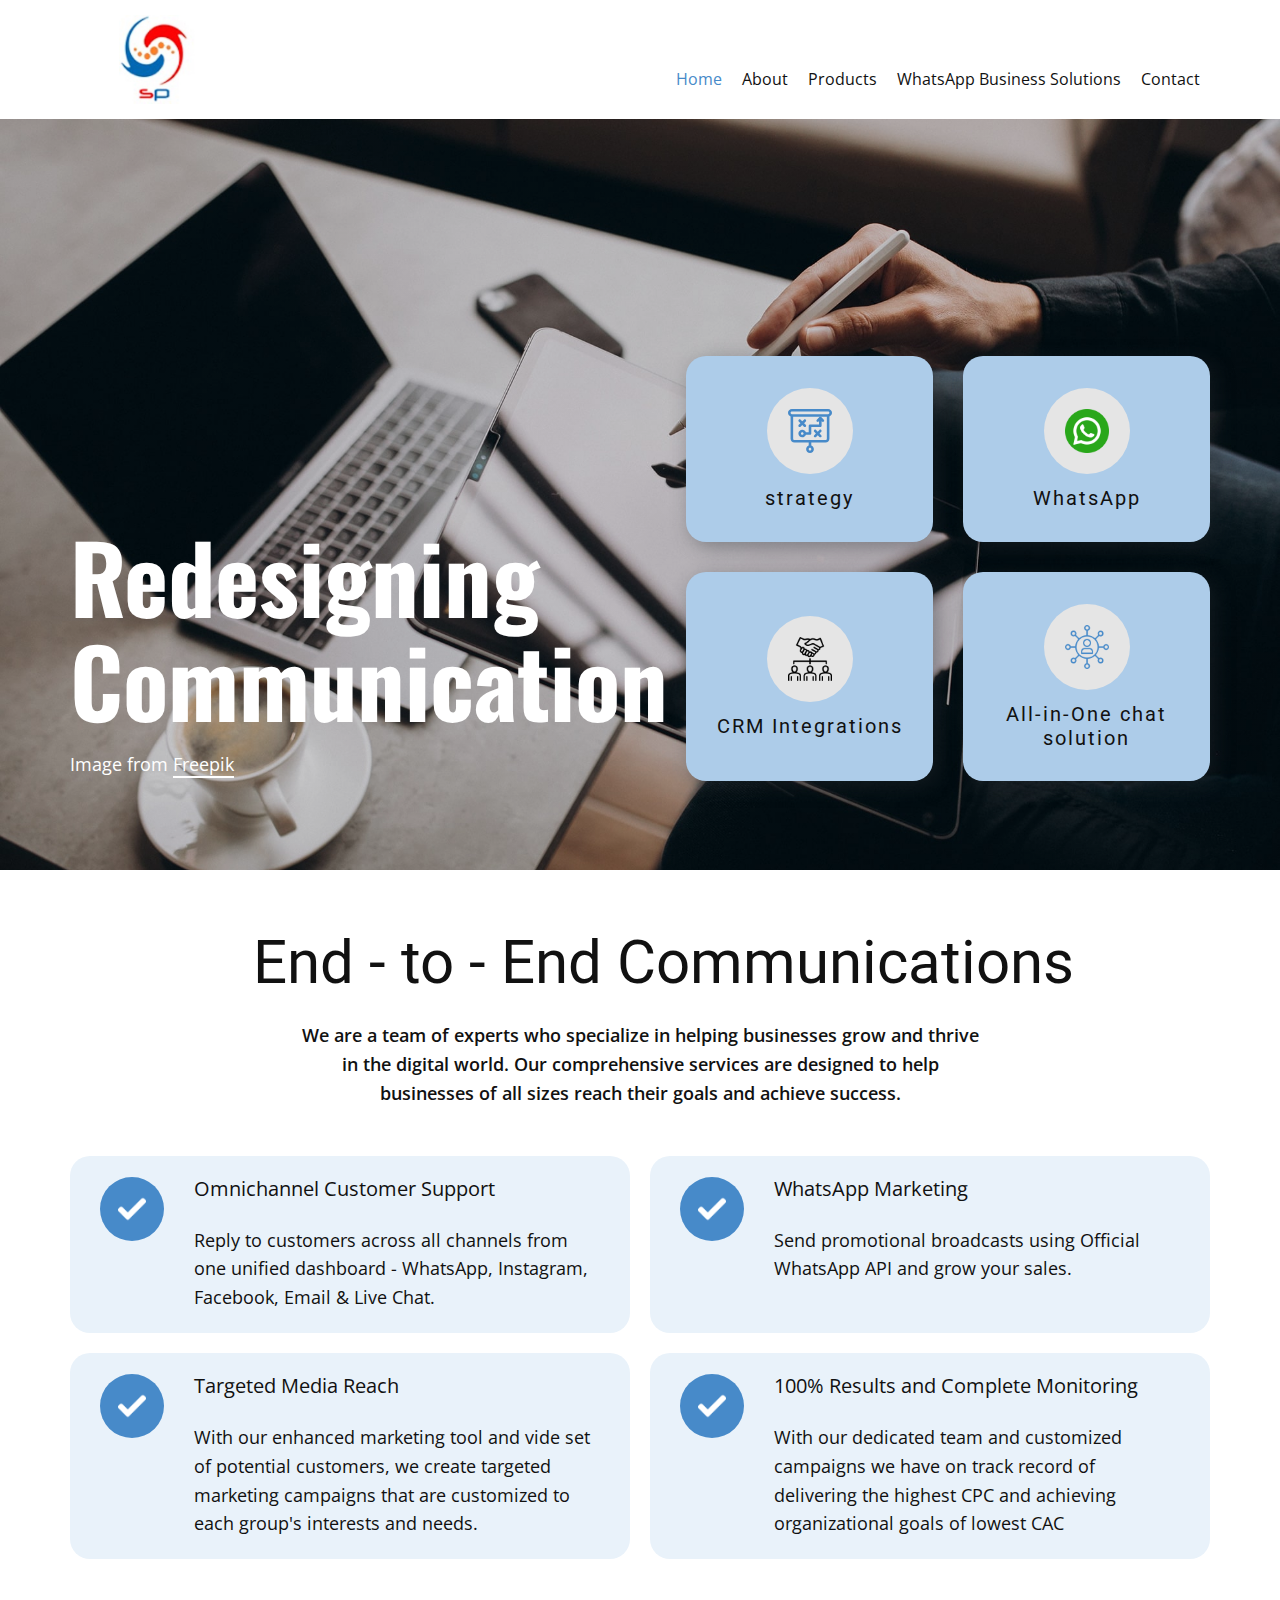
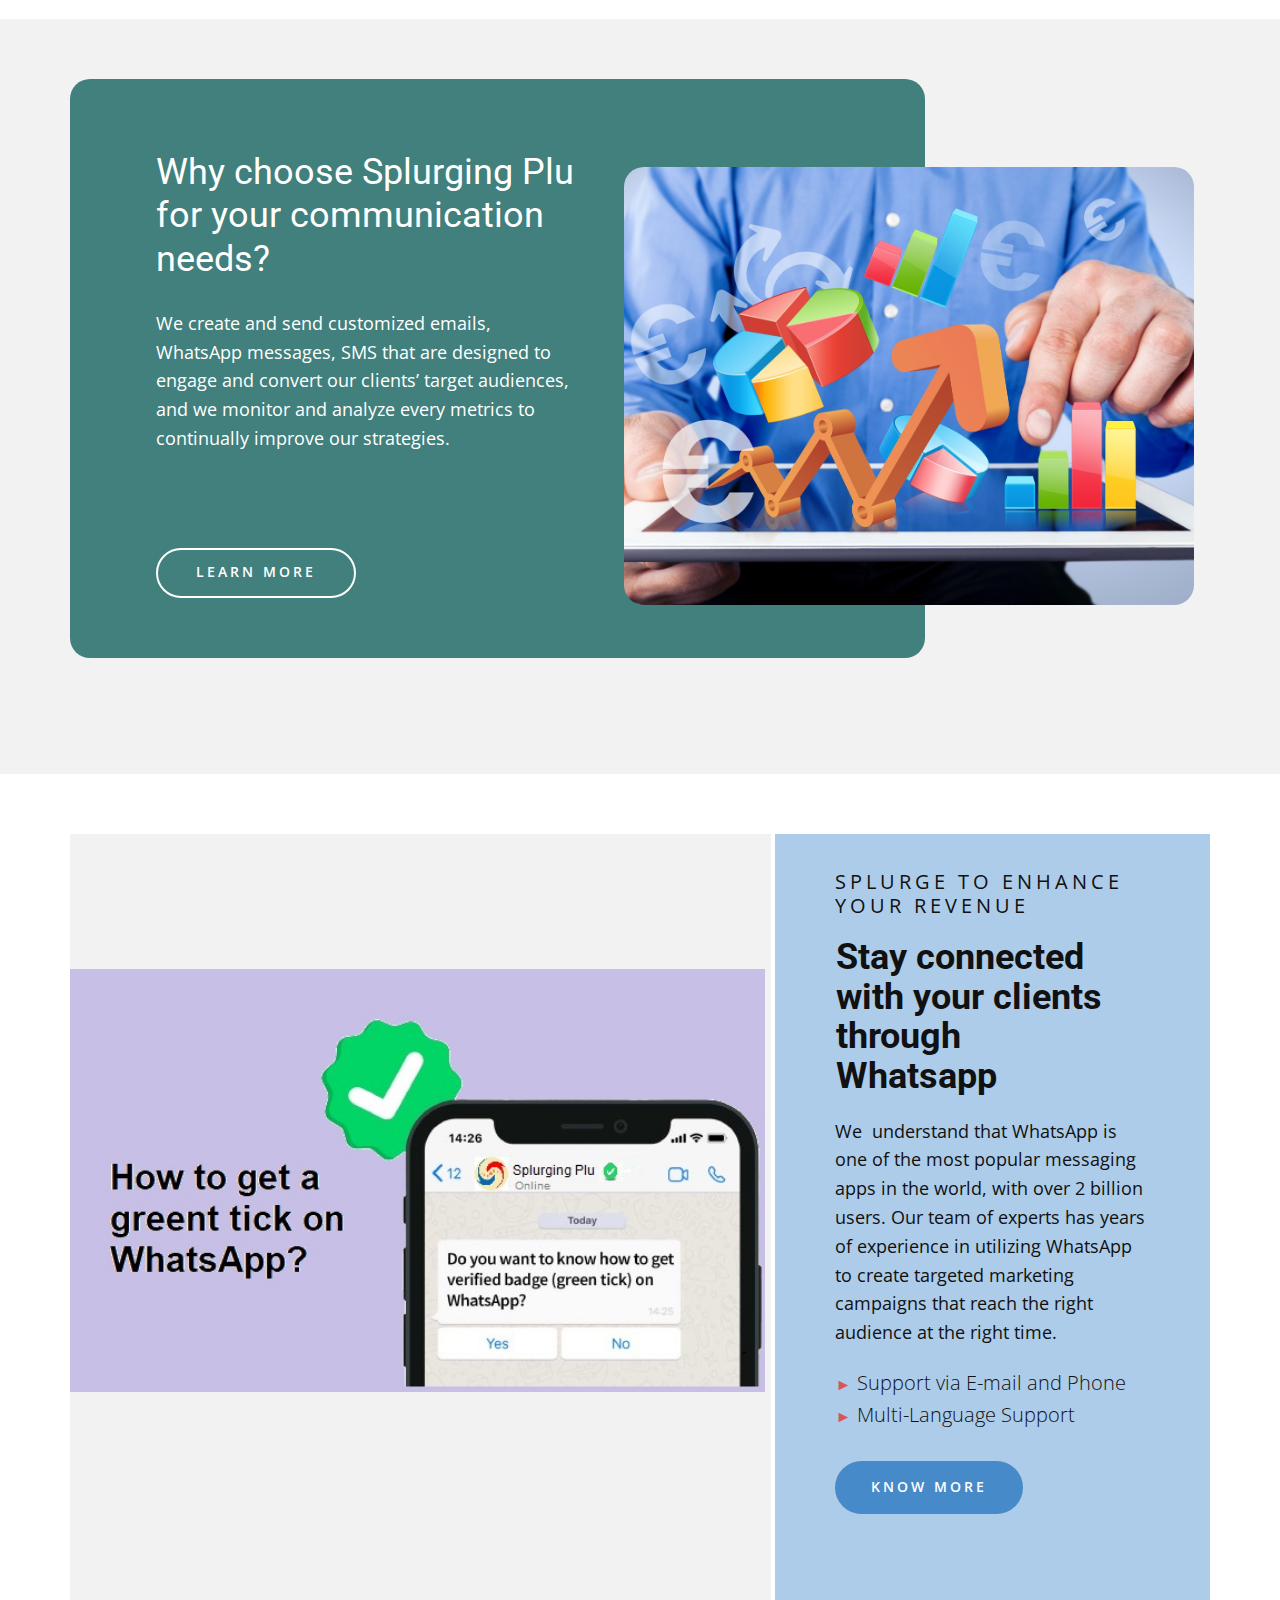
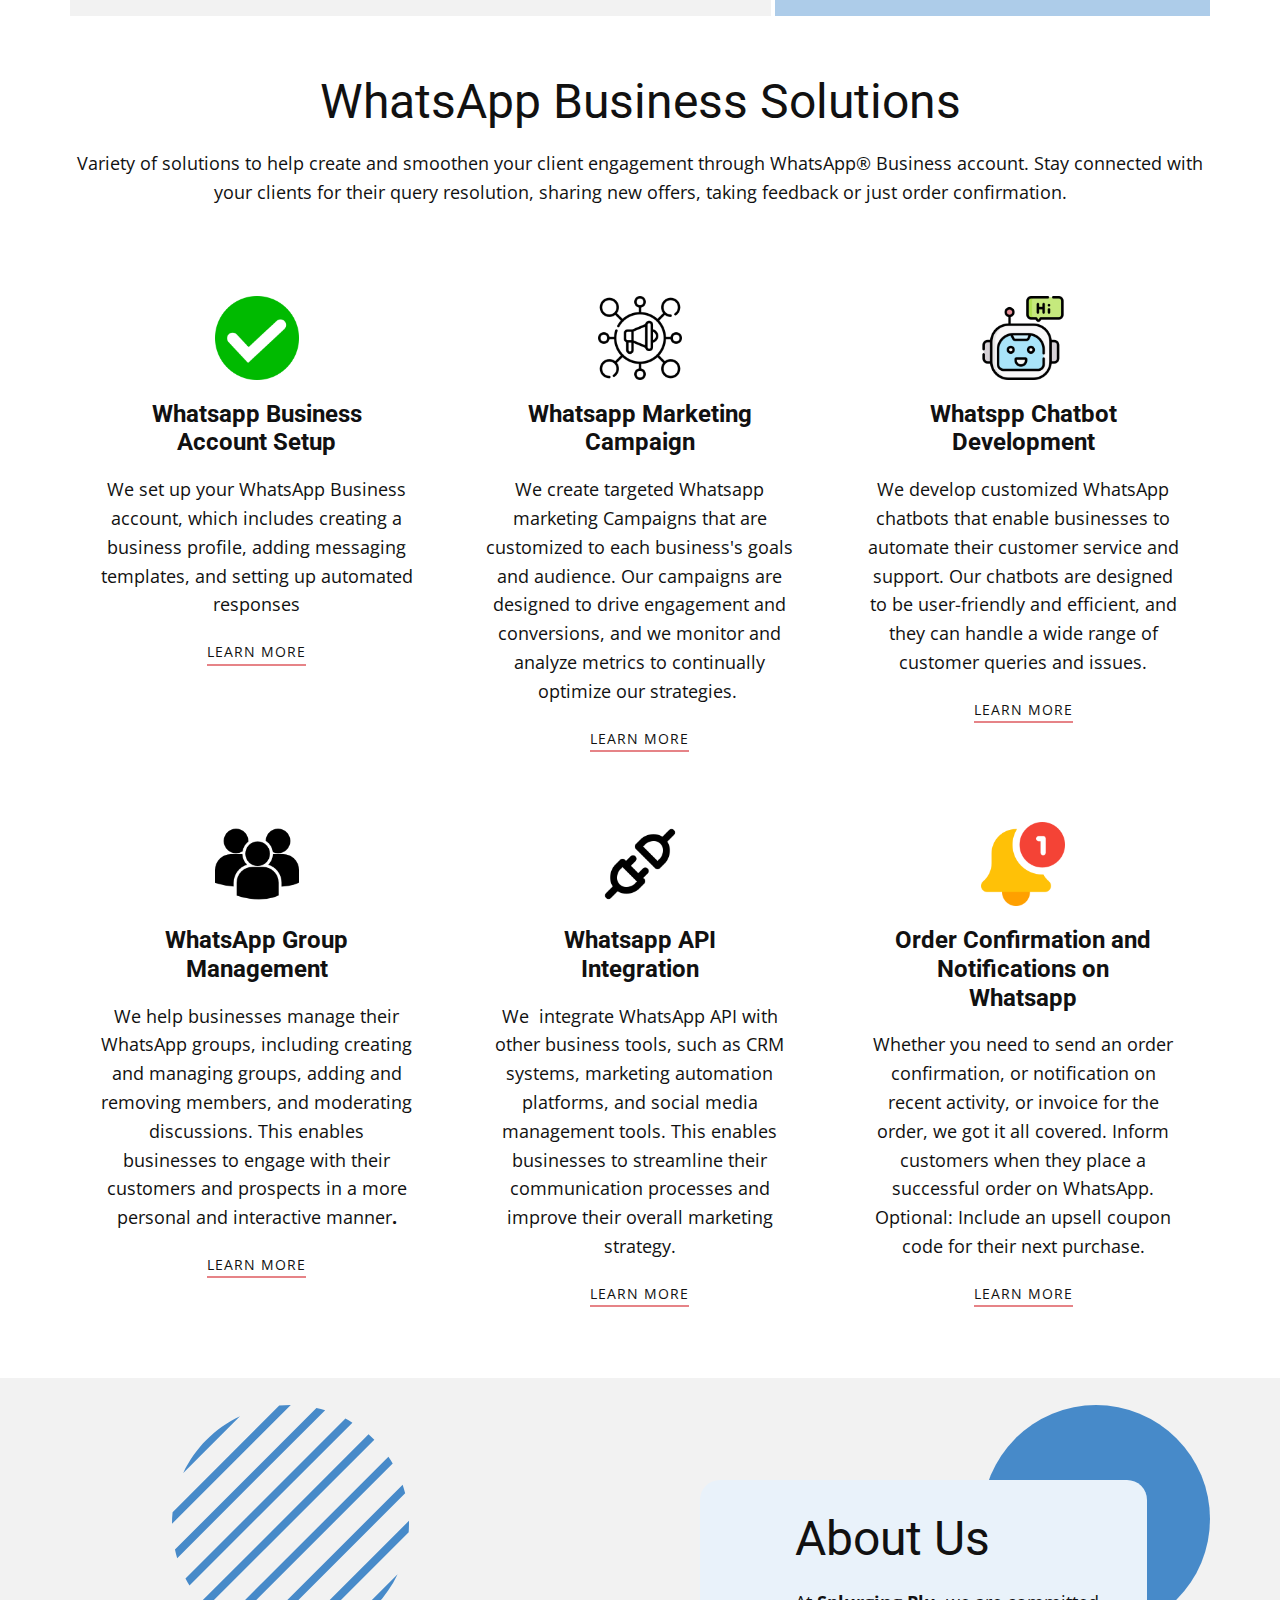
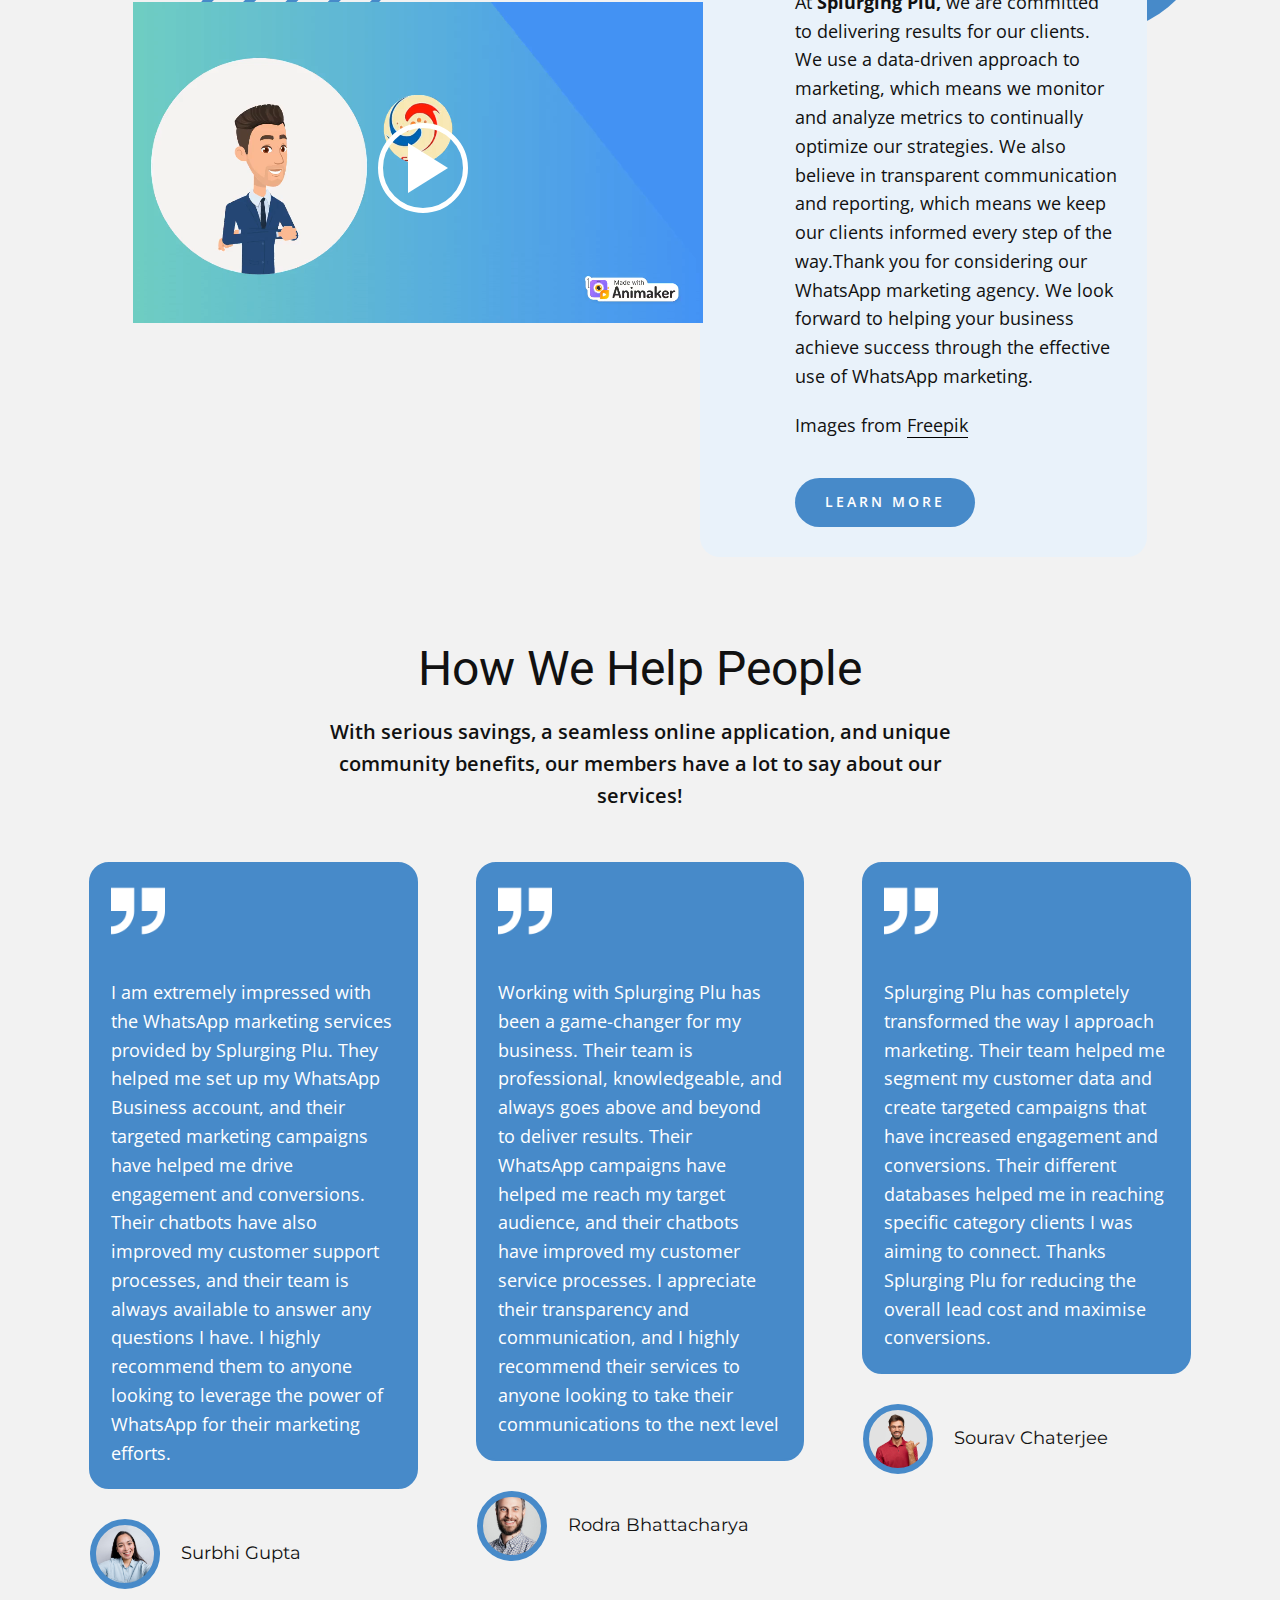
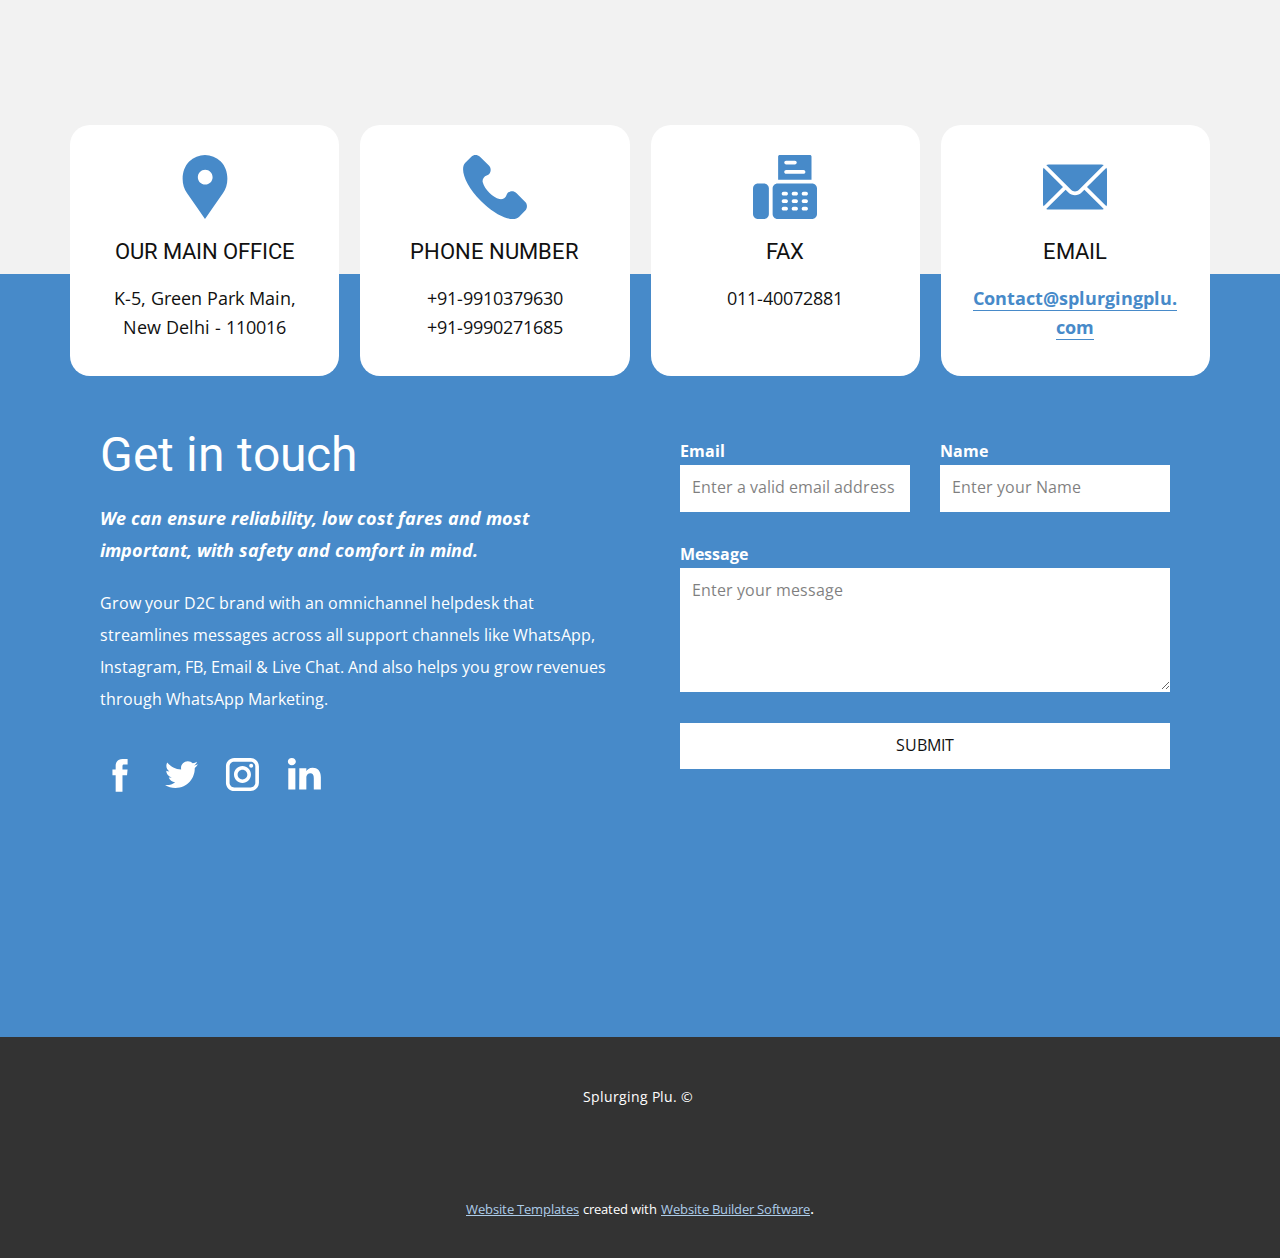
<file: index.html>
<!DOCTYPE html>
<html style="font-size: 16px;" lang="en"><head>
    <meta name="viewport" content="width=device-width, initial-scale=1.0">
    <meta charset="utf-8">
    <meta name="keywords" content="Whatsapp Business API Green Tick CRM Whatsapp verification, EMAILERS , Database, Green Tick verification, Blue tock verification, OMNI Channel Business Communications, FACEBOOK BUSINESS ACCOUNT, blue tick verification, Green tick verified, Whatsapp Webhook, WHatsapp API">
    <meta name="description" content="Whatsapp Business API Green Tick CRM Whatsapp verification">
    <title>Home</title>
    <link rel="stylesheet" href="nicepage.css" media="screen">
<link rel="stylesheet" href="Home.css" media="screen">
    <script class="u-script" type="text/javascript" src="jquery.js" defer=""></script>
    <script class="u-script" type="text/javascript" src="nicepage.js" defer=""></script>
    <meta name="generator" content="Nicepage 5.9.10, nicepage.com">
    <meta name="referrer" content="origin">
    <link id="u-theme-google-font" rel="stylesheet" href="https://fonts.googleapis.com/css?family=Roboto:100,100i,300,300i,400,400i,500,500i,700,700i,900,900i|Open+Sans:300,300i,400,400i,500,500i,600,600i,700,700i,800,800i">
    <link id="u-page-google-font" rel="stylesheet" href="https://fonts.googleapis.com/css?family=Oswald:200,300,400,500,600,700|Montserrat:100,100i,200,200i,300,300i,400,400i,500,500i,600,600i,700,700i,800,800i,900,900i">
    
    
    
    
    
    
    
    
    
    
    <script type="application/ld+json">{
		"@context": "http://schema.org",
		"@type": "Organization",
		"name": "",
		"logo": "images/Logo_SP.jpg"
}</script>
    <meta name="theme-color" content="#478ac9">
    <meta property="og:title" content="Home">
    <meta property="og:description" content="Whatsapp Business API Green Tick CRM Whatsapp verification">
    <meta property="og:type" content="website">
  <meta data-intl-tel-input-cdn-path="intlTelInput/"></head>
  <body data-home-page="Home.html" data-home-page-title="Home" class="u-body u-xl-mode" data-lang="en"><header class="u-clearfix u-header u-white u-header" id="sec-b0d5"><div class="u-clearfix u-sheet u-sheet-1">
        <a href="https://nicepage.com" class="u-image u-logo u-image-1" data-image-width="192" data-image-height="209">
          <img src="images/Logo_SP.jpg" class="u-logo-image u-logo-image-1">
        </a>
        <nav class="u-menu u-menu-one-level u-offcanvas u-menu-1">
          <div class="menu-collapse" style="font-size: 1rem; letter-spacing: 0px;">
            <a class="u-button-style u-custom-left-right-menu-spacing u-custom-padding-bottom u-custom-top-bottom-menu-spacing u-nav-link u-text-active-palette-1-base u-text-hover-palette-2-base" href="#">
              <svg class="u-svg-link" viewBox="0 0 24 24"><use xmlns:xlink="http://www.w3.org/1999/xlink" xlink:href="#menu-hamburger"></use></svg>
              <svg class="u-svg-content" version="1.1" id="menu-hamburger" viewBox="0 0 16 16" x="0px" y="0px" xmlns:xlink="http://www.w3.org/1999/xlink" xmlns="http://www.w3.org/2000/svg"><g><rect y="1" width="16" height="2"></rect><rect y="7" width="16" height="2"></rect><rect y="13" width="16" height="2"></rect>
</g></svg>
            </a>
          </div>
          <div class="u-custom-menu u-nav-container">
            <ul class="u-nav u-unstyled u-nav-1"><li class="u-nav-item"><a class="u-button-style u-nav-link u-text-active-palette-1-base u-text-hover-palette-2-base" href="Home.html" style="padding: 10px;">Home</a>
</li><li class="u-nav-item"><a class="u-button-style u-nav-link u-text-active-palette-1-base u-text-hover-palette-2-base" href="About.html" style="padding: 10px;">About</a>
</li><li class="u-nav-item"><a class="u-button-style u-nav-link u-text-active-palette-1-base u-text-hover-palette-2-base" href="Products.html" style="padding: 10px;">Products</a>
</li><li class="u-nav-item"><a class="u-button-style u-nav-link u-text-active-palette-1-base u-text-hover-palette-2-base" href="WhatsApp-Business-Solutions.html" style="padding: 10px;">WhatsApp Business Solutions</a>
</li><li class="u-nav-item"><a class="u-button-style u-nav-link u-text-active-palette-1-base u-text-hover-palette-2-base" href="Contact.html" style="padding: 10px;">Contact</a>
</li></ul>
          </div>
          <div class="u-custom-menu u-nav-container-collapse">
            <div class="u-black u-container-style u-inner-container-layout u-opacity u-opacity-95 u-sidenav">
              <div class="u-inner-container-layout u-sidenav-overflow">
                <div class="u-menu-close"></div>
                <ul class="u-align-center u-nav u-popupmenu-items u-unstyled u-nav-2"><li class="u-nav-item"><a class="u-button-style u-nav-link" href="Home.html">Home</a>
</li><li class="u-nav-item"><a class="u-button-style u-nav-link" href="About.html">About</a>
</li><li class="u-nav-item"><a class="u-button-style u-nav-link" href="Products.html">Products</a>
</li><li class="u-nav-item"><a class="u-button-style u-nav-link" href="WhatsApp-Business-Solutions.html">WhatsApp Business Solutions</a>
</li><li class="u-nav-item"><a class="u-button-style u-nav-link" href="Contact.html">Contact</a>
</li></ul>
              </div>
            </div>
            <div class="u-black u-menu-overlay u-opacity u-opacity-70"></div>
          </div>
        </nav>
      </div></header>
    <section class="u-align-right u-clearfix u-image u-shading u-section-1" id="carousel_8053">
      <div class="u-clearfix u-sheet u-sheet-1">
        <div class="u-list u-list-1">
          <div class="u-repeater u-repeater-1">
            <div class="u-align-center u-container-style u-list-item u-palette-1-light-2 u-radius-20 u-repeater-item u-shape-round u-video-cover u-list-item-1">
              <div class="u-container-layout u-similar-container u-valign-middle u-container-layout-1"><span class="u-grey-10 u-icon u-icon-circle u-text-palette-1-base u-icon-1"><svg class="u-svg-link" preserveAspectRatio="xMidYMin slice" viewBox="0 0 512 512" style=""><use xmlns:xlink="http://www.w3.org/1999/xlink" xlink:href="#svg-d293"></use></svg><svg class="u-svg-content" viewBox="0 0 512 512" x="0px" y="0px" id="svg-d293" style="enable-background:new 0 0 512 512;"><g><g><path d="M386.607,304.394L367.213,285l19.393-19.393c5.859-5.858,5.859-15.356,0-21.214c-5.857-5.858-15.355-5.858-21.213,0    L346,263.787l-19.394-19.394c-5.857-5.858-15.355-5.858-21.213,0c-5.858,5.858-5.858,15.355,0,21.213L324.787,285l-19.393,19.393    c-5.858,5.858-5.858,15.355,0,21.213c5.857,5.857,15.355,5.858,21.213,0L346,306.213l19.394,19.394    c5.857,5.857,15.355,5.858,21.213,0C392.465,319.749,392.465,310.252,386.607,304.394z"></path>
</g>
</g><g><g><path d="M206.607,184.394L187.213,165l19.393-19.393c5.858-5.858,5.858-15.355,0-21.213c-5.857-5.858-15.355-5.858-21.213,0    L166,143.787l-19.394-19.394c-5.857-5.858-15.355-5.858-21.213,0c-5.858,5.858-5.858,15.355,0,21.213L144.787,165l-19.393,19.393    c-5.859,5.858-5.859,15.356,0,21.214c5.857,5.857,15.355,5.858,21.213,0L166,186.213l19.394,19.394    c5.857,5.857,15.355,5.858,21.213,0C212.465,199.749,212.465,190.252,206.607,184.394z"></path>
</g>
</g><g><g><path d="M416.606,124.394l-30-30c-0.029-0.029-0.06-0.052-0.089-0.081c-5.916-5.822-15.373-5.668-21.124,0.081l-30,30    c-5.858,5.858-5.858,15.355,0,21.213c5.857,5.858,15.355,5.858,21.213,0l4.394-4.394V180H256c-8.284,0-15,6.716-15,15v75h-32.58    c-6.192-17.459-22.865-30-42.42-30c-24.813,0-45,20.187-45,45s20.187,45,45,45c19.555,0,36.228-12.541,42.42-30H256    c8.284,0,15-6.716,15-15v-75h105c8.284,0,15-6.716,15-15v-53.787l4.394,4.394C398.322,148.535,402.161,150,406,150    s7.678-1.465,10.606-4.393C422.464,139.749,422.464,130.252,416.606,124.394z M166,300c-8.271,0-15-6.729-15-15s6.729-15,15-15    s15,6.729,15,15S174.271,300,166,300z"></path>
</g>
</g><g><g><path d="M467,0H45C20.187,0,0,20.187,0,45c0,19.555,12.541,36.228,30,42.42V345c0,24.813,20.187,45,45,45h166v34.58    c-17.459,6.192-30,22.865-30,42.42c0,24.813,20.187,45,45,45s45-20.187,45-45c0-19.555-12.541-36.228-30-42.42V390h166    c24.813,0,45-20.187,45-45V87.42c17.459-6.192,30-22.865,30-42.42C512,20.187,491.813,0,467,0z M256,482c-8.271,0-15-6.729-15-15    s6.729-15,15-15s15,6.729,15,15S264.271,482,256,482z M452,345c0,8.271-6.729,15-15,15H75c-8.271,0-15-6.729-15-15V90h392V345z     M467,60H45c-8.271,0-15-6.729-15-15s6.729-15,15-15h422c8.271,0,15,6.729,15,15S475.271,60,467,60z"></path>
</g>
</g></svg></span>
                <h4 class="u-text u-text-1">strategy</h4>
              </div>
            </div>
            <div class="u-align-center u-container-style u-list-item u-palette-1-light-2 u-radius-20 u-repeater-item u-shape-round u-video-cover u-list-item-2">
              <div class="u-container-layout u-similar-container u-valign-middle u-container-layout-2"><span class="u-file-icon u-grey-10 u-icon u-icon-circle u-icon-2" data-href="WhatsApp-Business-Solutions.html"><img src="images/3670051.png" alt=""></span>
                <h4 class="u-text u-text-2">WhatsApp</h4>
              </div>
            </div>
            <div class="u-align-center u-container-style u-list-item u-palette-1-light-2 u-radius-20 u-repeater-item u-shape-round u-video-cover u-list-item-3">
              <div class="u-container-layout u-similar-container u-valign-middle u-container-layout-3"><span class="u-file-icon u-grey-10 u-icon u-icon-circle u-icon-3" data-href="Products.html"><img src="images/4288885.png" alt=""></span>
                <h4 class="u-text u-text-3">CRM Integrations</h4>
              </div>
            </div>
            <div class="u-align-center u-container-style u-list-item u-palette-1-light-2 u-radius-20 u-repeater-item u-shape-round u-video-cover u-list-item-4">
              <div class="u-container-layout u-similar-container u-valign-middle u-container-layout-4"><span class="u-file-icon u-grey-10 u-icon u-icon-circle u-text-palette-1-base u-icon-4" data-href="Products.html"><img src="images/758032-985e1b42.png" alt=""></span>
                <h4 class="u-text u-text-4">All-in-One chat solution</h4>
              </div>
            </div>
          </div>
        </div>
        <h1 class="u-align-left u-custom-font u-font-oswald u-text u-text-body-alt-color u-text-5">Redesigning Communication</h1>
        <p class="u-align-left u-text u-text-body-alt-color u-text-6">Image from <a href="https://www.freepik.com/photos/business" class="u-border-2 u-border-no-left u-border-no-right u-border-no-top u-border-white u-btn u-button-link u-button-style u-none u-text-body-alt-color u-btn-1">Freepik</a>
        </p>
      </div>
    </section>
    <section class="u-align-center-lg u-align-center-md u-align-center-xl u-align-left-sm u-align-left-xs u-clearfix u-white u-section-2" id="carousel_22f6">
      <div class="u-clearfix u-sheet u-valign-middle u-sheet-1">
        <h2 class="u-text u-text-1">End - to - End Communications</h2>
        <p class="u-text u-text-2">We are a team of experts who specialize in helping businesses grow and thrive in the digital world. Our comprehensive services are designed to help businesses of all sizes reach their goals and achieve success. </p>
        <div class="u-expanded-width u-list u-list-1">
          <div class="u-repeater u-repeater-1">
            <div class="u-align-left u-container-style u-list-item u-palette-1-light-3 u-radius-20 u-repeater-item u-shape-round u-list-item-1">
              <div class="u-container-layout u-similar-container u-container-layout-1"><span class="u-file-icon u-icon u-icon-circle u-palette-1-base u-text-white u-icon-1"><img src="images/1828743-b773816f.png" alt=""></span>
                <h5 class="u-custom-font u-text u-text-font u-text-3">Omnichannel Customer Support</h5>
                <p class="u-text u-text-4">Reply to customers across all channels from one unified dashboard - WhatsApp, Instagram, Facebook, Email &amp;&nbsp;Live Chat.</p>
              </div>
            </div>
            <div class="u-align-left u-container-style u-list-item u-palette-1-light-3 u-radius-20 u-repeater-item u-shape-round u-list-item-2">
              <div class="u-container-layout u-similar-container u-container-layout-2"><span class="u-file-icon u-icon u-icon-circle u-palette-1-base u-text-white u-icon-2"><img src="images/1828743-b773816f.png" alt=""></span>
                <h5 class="u-custom-font u-text u-text-font u-text-5">WhatsApp Marketing</h5>
                <p class="u-text u-text-6"> Send promotional broadcasts using Official WhatsApp API and grow your sales.</p>
              </div>
            </div>
            <div class="u-align-left u-container-style u-list-item u-palette-1-light-3 u-radius-20 u-repeater-item u-shape-round u-list-item-3">
              <div class="u-container-layout u-similar-container u-container-layout-3"><span class="u-file-icon u-icon u-icon-circle u-palette-1-base u-text-white u-icon-3"><img src="images/1828743-b773816f.png" alt=""></span>
                <h5 class="u-custom-font u-text u-text-font u-text-7">Targeted Media Reach</h5>
                <p class="u-text u-text-8">With our enhanced marketing tool and vide set of potential customers, we create targeted marketing campaigns that are customized to each group's interests and needs.</p>
              </div>
            </div>
            <div class="u-align-left u-container-style u-list-item u-palette-1-light-3 u-radius-20 u-repeater-item u-shape-round u-list-item-4">
              <div class="u-container-layout u-similar-container u-container-layout-4"><span class="u-file-icon u-icon u-icon-circle u-palette-1-base u-text-white u-icon-4"><img src="images/1828743-b773816f.png" alt=""></span>
                <h5 class="u-custom-font u-text u-text-font u-text-9">100% Results and Complete Monitoring</h5>
                <p class="u-text u-text-10">With our dedicated team and customized campaigns we have on track record of delivering the highest CPC and achieving organizational goals of lowest CAC</p>
              </div>
            </div>
          </div>
        </div>
      </div>
    </section>
    <section class="u-clearfix u-grey-5 u-section-3" id="carousel_68b4">
      <div class="u-clearfix u-sheet u-sheet-1">
        <div class="u-container-style u-group u-palette-4-dark-2 u-radius-20 u-shape-round u-group-1">
          <div class="u-container-layout u-container-layout-1">
            <img class="u-hidden-xs u-image u-image-round u-radius-20 u-image-1" src="images/marketing.jpg" data-image-width="1667" data-image-height="1000">
            <div class="u-container-style u-group u-group-2">
              <div class="u-container-layout u-valign-top u-container-layout-2">
                <h3 class="u-text u-text-body-alt-color u-text-default u-text-1"> Why choose Splurging Plu for your communication needs?&nbsp;<br>
                </h3>
                <p class="u-text u-text-body-alt-color u-text-2">We create and send customized emails, WhatsApp messages, SMS that are designed to engage and convert our clients’ target audiences, and we monitor and analyze every metrics to continually improve our strategies.<br>
                  <br>
                  <br>
                </p>
                <a href="#sec-cbbb" class="u-active-white u-border-2 u-border-white u-btn u-btn-round u-button-style u-dialog-link u-hover-white u-none u-radius-50 u-btn-1">learn more</a>
              </div>
            </div>
          </div>
        </div>
      </div>
    </section>
    <section class="u-clearfix u-white u-section-4" id="carousel_ff10">
      <div class="u-clearfix u-sheet u-sheet-1">
        <div class="u-clearfix u-expanded-width u-gutter-4 u-layout-wrap u-layout-wrap-1">
          <div class="u-layout">
            <div class="u-layout-row">
              <div class="u-align-center u-container-style u-grey-5 u-layout-cell u-size-37 u-layout-cell-1">
                <div class="u-container-layout u-container-layout-1">
                  <img class="u-image u-image-default u-image-1" src="images/Greentickverification2.jpeg" alt="" data-image-width="625" data-image-height="380" data-href="WhatsApp-Business-Solutions.html">
                </div>
              </div>
              <div class="u-align-left u-container-style u-layout-cell u-palette-1-light-2 u-size-23 u-layout-cell-2">
                <div class="u-container-layout u-container-layout-2">
                  <h5 class="u-custom-font u-text u-text-font u-text-1">SpluRGE TO Enhance your REvenue</h5>
                  <h2 class="u-text u-text-2"> Stay connected with your clients through Whatsapp</h2>
                  <p class="u-text u-text-3">
                    <span style="font-weight: 400;"> We</span><b>
                      <span style="font-weight: 400;">&nbsp;understand that WhatsApp is one of the most popular messaging apps in the world, with over 2 billion users. Our team of experts has years of experience in utilizing WhatsApp to create targeted marketing campaigns that reach the right audience at the right time.</span></b>
                  </p>
                  <ul class="u-custom-list u-text u-text-default u-text-4">
                    <li>
                      <div class="u-list-icon u-text-palette-2-base">
                        <div xmlns="http://www.w3.org/2000/svg" xmlns:xlink="http://www.w3.org/1999/xlink" version="1.1" xml:space="preserve" class="u-svg-content">►</div>
                      </div> Support via E-mail and Phone
                    </li>
                    <li>
                      <div class="u-list-icon u-text-palette-2-base">
                        <div xmlns="http://www.w3.org/2000/svg" xmlns:xlink="http://www.w3.org/1999/xlink" version="1.1" xml:space="preserve" class="u-svg-content">►</div>
                      </div>Multi-Language Support
                    </li>
                  </ul>
                  <a href="WhatsApp-Business-Solutions.html" class="u-active-black u-btn u-btn-round u-button-style u-hover-black u-palette-1-base u-radius-50 u-btn-1">Know more</a>
                </div>
              </div>
            </div>
          </div>
        </div>
      </div>
    </section>
    <section class="u-align-center u-clearfix u-section-5" id="sec-4546">
      <div class="u-clearfix u-sheet u-sheet-1">
        <h2 class="u-text u-text-default u-text-1">WhatsApp Business Solutions</h2>
        <p class="u-text u-text-default u-text-2">Variety of solutions to help create and smoothen your client engagement through WhatsApp® Business account. Stay connected with your clients for their query resolution, sharing new offers, taking feedback or just order confirmation.</p>
        <div class="u-expanded-width u-list u-list-1">
          <div class="u-repeater u-repeater-1">
            <div class="u-align-center u-container-style u-list-item u-repeater-item">
              <div class="u-container-layout u-similar-container u-valign-top u-container-layout-1"><span class="u-file-icon u-icon u-icon-1"><img src="images/5610944.png" alt=""></span>
                <h3 class="u-text u-text-3"> Whatsapp Business Account Setup</h3>
                <p class="u-text u-text-4"> We set<span style="font-weight: 400;"><b>&nbsp;<span style="font-weight: 400;">up your WhatsApp Business account, which includes creating a business profile, adding messaging templates, and setting up automated responses</span></b>
                  </span>
                </p>
                <a href="" class="u-active-none u-border-2 u-border-no-left u-border-no-right u-border-no-top u-border-palette-2-light-1 u-btn u-btn-rectangle u-button-style u-hover-none u-none u-text-body-color u-btn-1">learn more</a>
              </div>
            </div>
            <div class="u-align-center u-container-style u-list-item u-repeater-item">
              <div class="u-container-layout u-similar-container u-valign-top u-container-layout-2"><span class="u-file-icon u-icon u-icon-2"><img src="images/2977872.png" alt=""></span>
                <h3 class="u-text u-text-5">Whatsapp Marketing Campaign</h3>
                <p class="u-text u-text-6">We create targeted Whatsapp marketing Campaigns that are customized to each business's goals and audience. Our campaigns are designed to drive engagement and conversions, and we monitor and analyze metrics to continually optimize our strategies.<b>&nbsp;</b>
                </p>
                <a href="" class="u-active-none u-border-2 u-border-no-left u-border-no-right u-border-no-top u-border-palette-2-light-1 u-btn u-btn-rectangle u-button-style u-hover-none u-text-body-color u-btn-2">learn more</a>
              </div>
            </div>
            <div class="u-align-center u-container-style u-list-item u-repeater-item">
              <div class="u-container-layout u-similar-container u-valign-top u-container-layout-3"><span class="u-file-icon u-icon u-text-palette-1-base u-icon-3"><img src="images/6667572.png" alt=""></span>
                <h3 class="u-text u-text-7">Whatspp Chatbot Development</h3>
                <p class="u-text u-text-8"><b>
                    <span style="font-weight: 400;">We</span>
                    <span style="font-weight: 400;">develop customized WhatsApp chatbots that enable businesses to automate their customer service and support. Our chatbots are designed to be user-friendly and efficient, and they can handle a wide range of customer queries and issues.</span></b>
                </p>
                <a href="" class="u-active-none u-border-2 u-border-no-left u-border-no-right u-border-no-top u-border-palette-2-light-1 u-btn u-btn-rectangle u-button-style u-hover-none u-text-body-color u-btn-3">learn more</a>
              </div>
            </div>
            <div class="u-align-center u-container-style u-list-item u-repeater-item">
              <div class="u-container-layout u-similar-container u-valign-top u-container-layout-4"><span class="u-file-icon u-icon u-icon-4"><img src="images/33308.png" alt=""></span>
                <h3 class="u-text u-text-9"><b>WhatsApp Group Management</b>
                </h3>
                <p class="u-text u-text-10"><b>
                    <span style="font-weight: 400;">We help businesses manage their WhatsApp groups, including creating and managing groups, adding and removing members, and moderating discussions. This enables businesses to engage with their customers and prospects in a more personal and interactive manner</span>.</b>
                </p>
                <a href="" class="u-active-none u-border-2 u-border-no-left u-border-no-right u-border-no-top u-border-palette-2-light-1 u-btn u-btn-rectangle u-button-style u-hover-none u-none u-text-body-color u-btn-4">learn more</a>
              </div>
            </div>
            <div class="u-align-center u-container-style u-list-item u-repeater-item">
              <div class="u-container-layout u-similar-container u-valign-top u-container-layout-5"><span class="u-file-icon u-icon u-icon-5"><img src="images/10309411.png" alt=""></span>
                <h3 class="u-text u-text-11">Whatsapp API Integration</h3>
                <p class="u-text u-text-12"> We<b>
                    <span style="font-weight: 400;">&nbsp;integrate WhatsApp API with other business tools, such as CRM systems, marketing automation platforms, and social media management tools. This enables businesses to streamline their communication processes and improve their overall marketing strategy.</span></b>
                </p>
                <a href="" class="u-active-none u-border-2 u-border-no-left u-border-no-right u-border-no-top u-border-palette-2-light-1 u-btn u-btn-rectangle u-button-style u-hover-none u-text-body-color u-btn-5">learn more</a>
              </div>
            </div>
            <div class="u-align-center u-container-style u-list-item u-repeater-item">
              <div class="u-container-layout u-similar-container u-valign-top u-container-layout-6"><span class="u-file-icon u-icon u-icon-6"><img src="images/1827295.png" alt=""></span>
                <h3 class="u-text u-text-13">Order Confirmation and Notifications on Whatsapp</h3>
                <p class="u-text u-text-14">Whether you need to send an order confirmation, or notification on recent activity, or invoice for the order, we got it all covered. Inform customers when they place a successful order on WhatsApp. Optional:&nbsp;Include an upsell coupon code for their next purchase.</p>
                <a href="" class="u-active-none u-border-2 u-border-no-left u-border-no-right u-border-no-top u-border-palette-2-light-1 u-btn u-btn-rectangle u-button-style u-hover-none u-text-body-color u-btn-6">learn more</a>
              </div>
            </div>
          </div>
        </div>
      </div>
    </section>
    <section class="u-align-center-lg u-align-center-md u-align-center-sm u-align-center-xs u-clearfix u-grey-5 u-section-6" id="carousel_fc5e">
      <div class="u-clearfix u-sheet u-sheet-1">
        <div class="u-hidden-lg u-hidden-sm u-shape u-shape-svg u-text-palette-1-base u-shape-1">
          <svg class="u-svg-link" preserveAspectRatio="none" viewBox="0 0 160 160" style=""><use xmlns:xlink="http://www.w3.org/1999/xlink" xlink:href="#svg-db78"></use></svg>
          <svg class="u-svg-content" viewBox="0 0 160 160" x="0px" y="0px" id="svg-db78"><path d="M114.3,152.3l38-38C144.4,130.9,130.9,144.4,114.3,152.3z M117.1,9.1l-108,108c0.8,1.6,1.7,3.2,2.7,4.8l110-110
	C120.3,10.9,118.7,10,117.1,9.1z M97.5,2L2,97.5c0.4,2,1,4,1.5,5.9l99.9-99.9C101.5,2.9,99.5,2.4,97.5,2z M80,160c2,0,4-0.1,5.9-0.2
	l73.9-73.9c0.1-2,0.2-3.9,0.2-5.9c0-0.6,0-1.2,0-1.9L78.1,160C78.8,160,79.4,160,80,160z M34.9,146.1c1.5,1,3,2,4.6,2.9L149,39.5
	c-0.9-1.6-1.9-3.1-2.9-4.6L34.9,146.1z M132.7,19.8L19.8,132.7c1.2,1.3,2.3,2.6,3.6,3.9L136.6,23.4C135.3,22.2,134,21,132.7,19.8z
	 M59.6,157.4l97.8-97.8c-0.5-1.9-1.1-3.8-1.7-5.7L53.9,155.6C55.8,156.3,57.7,156.9,59.6,157.4z M7.6,45.9L45.9,7.6
	C29.1,15.5,15.5,29.1,7.6,45.9z M80,0c-2.6,0-5.1,0.1-7.6,0.4l-72,72C0.1,74.9,0,77.4,0,80c0,0.1,0,0.2,0,0.2L80.2,0
	C80.2,0,80.1,0,80,0z"></path></svg>
        </div>
        <div class="u-hidden-lg u-hidden-sm u-hidden-xs u-palette-1-base u-shape u-shape-circle u-shape-2" data-animation-name="" data-animation-duration="0" data-animation-direction=""></div>
        <div class="u-align-left u-container-style u-expanded-width-xs u-group u-palette-1-light-3 u-radius-20 u-shape-round u-group-1">
          <div class="u-container-layout u-valign-middle u-container-layout-1">
            <h3 class="u-text u-text-1">About Us</h3>
            <p class="u-text u-text-2"><b>
                <span style="font-weight: 400;">At</span>&nbsp;Splurging Plu, <span style="font-weight: 400;">we are committed to delivering results for our clients. We use a data-driven approach to marketing, which means we monitor and analyze metrics to continually optimize our strategies. We also believe in transparent communication and reporting, which means we keep our clients informed every step of the way.Thank you for considering our WhatsApp marketing agency. We look forward to helping your business achieve success through the effective use of WhatsApp marketing.</span></b>
            </p>
            <p class="u-text u-text-3">Images from <a href="https://www.freepik.com/photos/business" class="u-active-none u-border-1 u-border-active-palette-1-base u-border-black u-border-hover-palette-1-base u-border-no-left u-border-no-right u-border-no-top u-bottom-left-radius-0 u-bottom-right-radius-0 u-btn u-button-link u-button-style u-hover-none u-none u-radius-0 u-text-body-color u-top-left-radius-0 u-top-right-radius-0 u-btn-1">Freepik</a>
            </p>
            <a href="#sec-cbbb" class="u-active-black u-border-none u-btn u-btn-round u-button-style u-dialog-link u-hover-black u-palette-1-base u-radius-50 u-btn-2">learn more</a>
          </div>
        </div>
        <div class="u-expanded-width-sm u-expanded-width-xs u-uploaded-video u-video u-video-contain u-video-1">
          <div class="embed-responsive">
            <video class="embed-responsive-item">
              <source src="files/5AHH7B8FWV9GRTRP.mp4" type="video/mp4">
              <p>Your browser does not support HTML5 video.</p>
            </video>
            <button class="u-video-poster"></button>
          </div>
        </div>
      </div>
    </section>
    <section class="u-align-center u-clearfix u-grey-5 u-section-7" id="carousel_ab50">
      <div class="u-clearfix u-sheet u-sheet-1">
        <h2 class="u-text u-text-default u-text-1"> How We Help People</h2>
        <p class="u-text u-text-2"> With serious savings, a seamless online application, and unique community benefits, our members have a lot to say about our services!</p>
        <div class="u-expanded-width u-list u-list-1">
          <div class="u-repeater u-repeater-1">
            <div class="u-container-style u-list-item u-repeater-item">
              <div class="u-container-layout u-similar-container u-valign-top-sm u-valign-top-xs u-container-layout-1">
                <div class="u-border-2 u-border-palette-1-base u-container-style u-expanded-width u-group u-palette-1-base u-radius-20 u-shape-round u-group-1">
                  <div class="u-container-layout u-valign-top u-container-layout-2"><span class="u-file-icon u-icon u-text-white u-icon-1"><img src="images/2087858-7c19edfa.png" alt=""></span>
                    <p class="u-text u-text-3"> I am extremely impressed with the WhatsApp marketing services provided by Splurging Plu. They helped me set up my WhatsApp Business account, and their targeted marketing campaigns have helped me drive engagement and conversions. Their chatbots have also improved my customer support processes, and their team is always available to answer any questions I have. I highly recommend them to anyone looking to leverage the power of WhatsApp for their marketing efforts.</p>
                  </div>
                </div>
                <div class="u-border-6 u-border-palette-1-base u-image u-image-circle u-image-1" alt="" data-image-width="1000" data-image-height="876"></div>
                <h6 class="u-custom-font u-font-montserrat u-text u-text-4">Surbhi Gupta</h6>
              </div>
            </div>
            <div class="u-container-style u-list-item u-repeater-item">
              <div class="u-container-layout u-similar-container u-valign-top-sm u-valign-top-xs u-container-layout-3">
                <div class="u-border-2 u-border-palette-1-base u-container-style u-expanded-width u-group u-palette-1-base u-radius-20 u-shape-round u-group-2">
                  <div class="u-container-layout u-valign-top u-container-layout-4"><span class="u-file-icon u-icon u-text-white u-icon-2"><img src="images/2087858-7c19edfa.png" alt=""></span>
                    <p class="u-text u-text-default u-text-5"> Working with Splurging Plu has been a game-changer for my business. Their team is professional, knowledgeable, and always goes above and beyond to deliver results. Their WhatsApp campaigns have helped me reach my target audience, and their chatbots have improved my customer service processes. I appreciate their transparency and communication, and I highly recommend their services to anyone looking to take their communications to the next level</p>
                  </div>
                </div>
                <div class="u-border-6 u-border-palette-1-base u-image u-image-circle u-image-2" alt="" data-image-width="720" data-image-height="1080"></div>
                <h6 class="u-custom-font u-font-montserrat u-text u-text-6">Rodra Bhattacharya</h6>
              </div>
            </div>
            <div class="u-container-style u-list-item u-repeater-item">
              <div class="u-container-layout u-similar-container u-valign-top-sm u-valign-top-xs u-container-layout-5">
                <div class="u-border-2 u-border-palette-1-base u-container-style u-expanded-width u-group u-palette-1-base u-radius-20 u-shape-round u-group-3">
                  <div class="u-container-layout u-valign-top u-container-layout-6"><span class="u-file-icon u-icon u-text-white u-icon-3"><img src="images/2087858-7c19edfa.png" alt=""></span>
                    <p class="u-text u-text-default u-text-7">Splurging Plu ​has completely transformed the way I approach marketing. Their team helped me segment my customer data and create targeted campaigns that have increased engagement and conversions. Their different databases helped me in reaching specific category clients I was aiming to connect. Thanks Splurging Plu for reducing the overall lead cost and maximise conversions.</p>
                  </div>
                </div>
                <div class="u-border-6 u-border-palette-1-base u-image u-image-circle u-image-3" alt="" data-image-width="800" data-image-height="766"></div>
                <h6 class="u-custom-font u-font-montserrat u-text u-text-8">Sourav Chaterjee</h6>
              </div>
            </div>
          </div>
        </div>
      </div>
    </section>
    <section class="u-clearfix u-palette-1-base u-section-8" id="carousel_782d">
      <div class="u-expanded-width u-grey-5 u-shape u-shape-rectangle u-shape-1"></div>
      <div class="u-list u-list-1">
        <div class="u-repeater u-repeater-1">
          <div class="u-align-center u-container-style u-list-item u-radius-20 u-repeater-item u-shape-round u-white u-list-item-1">
            <div class="u-container-layout u-similar-container u-valign-top u-container-layout-1"><span class="u-icon u-icon-circle u-text-palette-1-base u-icon-1"><svg class="u-svg-link" preserveAspectRatio="xMidYMin slice" viewBox="0 0 52 52" style=""><use xmlns:xlink="http://www.w3.org/1999/xlink" xlink:href="#svg-077e"></use></svg><svg class="u-svg-content" viewBox="0 0 52 52" x="0px" y="0px" id="svg-077e" style="enable-background:new 0 0 52 52;"><path style="fill:currentColor;" d="M38.853,5.324L38.853,5.324c-7.098-7.098-18.607-7.098-25.706,0h0
	C6.751,11.72,6.031,23.763,11.459,31L26,52l14.541-21C45.969,23.763,45.249,11.72,38.853,5.324z M26.177,24c-3.314,0-6-2.686-6-6
	s2.686-6,6-6s6,2.686,6,6S29.491,24,26.177,24z"></path></svg></span>
              <h4 class="u-text u-text-1">our main office</h4>
              <p class="u-text u-text-2">K-5, Green Park Main, New Delhi - 110016</p>
            </div>
          </div>
          <div class="u-align-center u-container-style u-list-item u-radius-20 u-repeater-item u-shape-round u-white u-list-item-2">
            <div class="u-container-layout u-similar-container u-valign-top u-container-layout-2"><span class="u-icon u-icon-circle u-text-palette-1-base u-icon-2"><svg class="u-svg-link" preserveAspectRatio="xMidYMin slice" viewBox="0 0 513.64 513.64" style=""><use xmlns:xlink="http://www.w3.org/1999/xlink" xlink:href="#svg-9786"></use></svg><svg class="u-svg-content" viewBox="0 0 513.64 513.64" x="0px" y="0px" id="svg-9786" style="enable-background:new 0 0 513.64 513.64;"><g><g><path d="M499.66,376.96l-71.68-71.68c-25.6-25.6-69.12-15.359-79.36,17.92c-7.68,23.041-33.28,35.841-56.32,30.72    c-51.2-12.8-120.32-79.36-133.12-133.12c-7.68-23.041,7.68-48.641,30.72-56.32c33.28-10.24,43.52-53.76,17.92-79.36l-71.68-71.68    c-20.48-17.92-51.2-17.92-69.12,0l-48.64,48.64c-48.64,51.2,5.12,186.88,125.44,307.2c120.32,120.32,256,176.641,307.2,125.44    l48.64-48.64C517.581,425.6,517.581,394.88,499.66,376.96z"></path>
</g>
</g></svg></span>
              <h4 class="u-text u-text-3">phone number</h4>
              <p class="u-text u-text-4">+91-9910379630<br>+91-9990271685
              </p>
            </div>
          </div>
          <div class="u-align-center u-container-style u-list-item u-radius-20 u-repeater-item u-shape-round u-white u-list-item-3">
            <div class="u-container-layout u-similar-container u-valign-top u-container-layout-3"><span class="u-icon u-icon-circle u-text-palette-1-base u-icon-3"><svg class="u-svg-link" preserveAspectRatio="xMidYMin slice" viewBox="0 0 512 512" style=""><use xmlns:xlink="http://www.w3.org/1999/xlink" xlink:href="#svg-d01e"></use></svg><svg class="u-svg-content" viewBox="0 0 512 512" id="svg-d01e"><path d="m201 12.714v184.286h267v-184.286c0-7.022-5.692-12.714-12.714-12.714h-241.572c-7.022 0-12.714 5.692-12.714 12.714zm63.89 33.131h70.271c8.284 0 15 6.716 15 15s-6.716 15-15 15h-70.271c-8.284 0-15-6.716-15-15s6.715-15 15-15zm0 75.142h139.22c8.284 0 15 6.716 15 15s-6.716 15-15 15h-139.22c-8.284 0-15-6.716-15-15s6.715-15 15-15z"></path><path d="m472 227h-275c-22.091 0-40 17.909-40 40v205c0 22.091 17.909 40 40 40h275c22.091 0 40-17.909 40-40v-205c0-22.091-17.909-40-40-40zm-207.5 217.5h-20c-8.284 0-15-6.716-15-15s6.716-15 15-15h20c8.284 0 15 6.716 15 15s-6.716 15-15 15zm0-60h-20c-8.284 0-15-6.716-15-15s6.716-15 15-15h20c8.284 0 15 6.716 15 15s-6.716 15-15 15zm0-60h-20c-8.284 0-15-6.716-15-15s6.716-15 15-15h20c8.284 0 15 6.716 15 15s-6.716 15-15 15zm80 120h-20c-8.284 0-15-6.716-15-15s6.716-15 15-15h20c8.284 0 15 6.716 15 15s-6.716 15-15 15zm0-60h-20c-8.284 0-15-6.716-15-15s6.716-15 15-15h20c8.284 0 15 6.716 15 15s-6.716 15-15 15zm0-60h-20c-8.284 0-15-6.716-15-15s6.716-15 15-15h20c8.284 0 15 6.716 15 15s-6.716 15-15 15zm80 120h-20c-8.284 0-15-6.716-15-15s6.716-15 15-15h20c8.284 0 15 6.716 15 15s-6.716 15-15 15zm0-60h-20c-8.284 0-15-6.716-15-15s6.716-15 15-15h20c8.284 0 15 6.716 15 15s-6.716 15-15 15zm0-60h-20c-8.284 0-15-6.716-15-15s6.716-15 15-15h20c8.284 0 15 6.716 15 15s-6.716 15-15 15z"></path><path d="m87 227h-47c-22.091 0-40 17.909-40 40v205c0 22.091 17.909 40 40 40h47c22.091 0 40-17.909 40-40v-205c0-22.091-17.909-40-40-40z"></path></svg></span>
              <h4 class="u-text u-text-5">Fax</h4>
              <p class="u-text u-text-6">011-40072881</p>
            </div>
          </div>
          <div class="u-align-center u-container-style u-list-item u-radius-20 u-repeater-item u-shape-round u-white u-list-item-4">
            <div class="u-container-layout u-similar-container u-valign-top u-container-layout-4"><span class="u-icon u-icon-circle u-text-palette-1-base u-icon-4"><svg class="u-svg-link" preserveAspectRatio="xMidYMin slice" viewBox="0 0 512 512" style=""><use xmlns:xlink="http://www.w3.org/1999/xlink" xlink:href="#svg-9f82"></use></svg><svg class="u-svg-content" viewBox="0 0 512 512" x="0px" y="0px" id="svg-9f82" style="enable-background:new 0 0 512 512;"><g><g><path d="M507.49,101.721L352.211,256L507.49,410.279c2.807-5.867,4.51-12.353,4.51-19.279V121    C512,114.073,510.297,107.588,507.49,101.721z"></path>
</g>
</g><g><g><path d="M467,76H45c-6.927,0-13.412,1.703-19.279,4.51l198.463,197.463c17.548,17.548,46.084,17.548,63.632,0L486.279,80.51    C480.412,77.703,473.927,76,467,76z"></path>
</g>
</g><g><g><path d="M4.51,101.721C1.703,107.588,0,114.073,0,121v270c0,6.927,1.703,13.413,4.51,19.279L159.789,256L4.51,101.721z"></path>
</g>
</g><g><g><path d="M331,277.211l-21.973,21.973c-29.239,29.239-76.816,29.239-106.055,0L181,277.211L25.721,431.49    C31.588,434.297,38.073,436,45,436h422c6.927,0,13.412-1.703,19.279-4.51L331,277.211z"></path>
</g>
</g></svg></span>
              <h4 class="u-text u-text-7">Email</h4>
              <p class="u-text u-text-8">
                <a href="mailto:ankit@splurgingplu.com" class="u-active-none u-border-1 u-border-hover-palette-1-base u-border-no-left u-border-no-right u-border-no-top u-border-palette-1-base u-bottom-left-radius-0 u-bottom-right-radius-0 u-btn u-button-link u-button-style u-hover-none u-none u-radius-0 u-text-palette-1-base u-top-left-radius-0 u-top-right-radius-0 u-btn-1">Contact@splurgingplu.com</a>
              </p>
            </div>
          </div>
        </div>
      </div>
      <div class="u-clearfix u-layout-wrap u-layout-wrap-1">
        <div class="u-layout">
          <div class="u-layout-row">
            <div class="u-align-left u-container-style u-layout-cell u-left-cell u-size-30 u-layout-cell-1">
              <div class="u-container-layout u-container-layout-5">
                <h2 class="u-text u-text-default u-text-9">Get in touch</h2>
                <h6 class="u-custom-font u-text u-text-font u-text-10">We can ensure reliability, low cost fares and most important, with safety and comfort in mind.</h6>
                <p class="u-text u-text-11"> Grow your D2C brand with an omnichannel helpdesk that streamlines messages across all support channels like WhatsApp, Instagram, FB, Email &amp; Live Chat. And also helps you grow revenues through WhatsApp Marketing.</p>
                <div class="u-social-icons u-spacing-20 u-social-icons-1">
                  <a class="u-social-url" target="_blank" href=""><span class="u-icon u-icon-circle u-social-facebook u-social-icon u-icon-5">
          <svg class="u-svg-link" preserveAspectRatio="xMidYMin slice" viewBox="0 0 112 112" style=""><use xmlns:xlink="http://www.w3.org/1999/xlink" xlink:href="#svg-f107"></use></svg>
          <svg x="0px" y="0px" viewBox="0 0 112 112" id="svg-f107" class="u-svg-content"><path d="M75.5,28.8H65.4c-1.5,0-4,0.9-4,4.3v9.4h13.9l-1.5,15.8H61.4v45.1H42.8V58.3h-8.8V42.4h8.8V32.2 c0-7.4,3.4-18.8,18.8-18.8h13.8v15.4H75.5z"></path></svg>
        </span>
                  </a>
                  <a class="u-social-url" target="_blank" href=""><span class="u-icon u-icon-circle u-social-icon u-social-twitter u-icon-6">
          <svg class="u-svg-link" preserveAspectRatio="xMidYMin slice" viewBox="0 0 112 112" style=""><use xmlns:xlink="http://www.w3.org/1999/xlink" xlink:href="#svg-e140"></use></svg>
          <svg x="0px" y="0px" viewBox="0 0 112 112" id="svg-e140" class="u-svg-content"><path d="M92.2,38.2c0,0.8,0,1.6,0,2.3c0,24.3-18.6,52.4-52.6,52.4c-10.6,0.1-20.2-2.9-28.5-8.2 c1.4,0.2,2.9,0.2,4.4,0.2c8.7,0,16.7-2.9,23-7.9c-8.1-0.2-14.9-5.5-17.3-12.8c1.1,0.2,2.4,0.2,3.4,0.2c1.6,0,3.3-0.2,4.8-0.7 c-8.4-1.6-14.9-9.2-14.9-18c0-0.2,0-0.2,0-0.2c2.5,1.4,5.4,2.2,8.4,2.3c-5-3.3-8.3-8.9-8.3-15.4c0-3.4,1-6.5,2.5-9.2 c9.1,11.1,22.7,18.5,38,19.2c-0.2-1.4-0.4-2.8-0.4-4.3c0.1-10,8.3-18.2,18.5-18.2c5.4,0,10.1,2.2,13.5,5.7c4.3-0.8,8.1-2.3,11.7-4.5 c-1.4,4.3-4.3,7.9-8.1,10.1c3.7-0.4,7.3-1.4,10.6-2.9C98.9,32.3,95.7,35.5,92.2,38.2z"></path></svg>
        </span>
                  </a>
                  <a class="u-social-url" target="_blank" href=""><span class="u-icon u-icon-circle u-social-icon u-social-instagram u-icon-7">
          <svg class="u-svg-link" preserveAspectRatio="xMidYMin slice" viewBox="0 0 112 112" style=""><use xmlns:xlink="http://www.w3.org/1999/xlink" xlink:href="#svg-4718"></use></svg>
          <svg x="0px" y="0px" viewBox="0 0 112 112" id="svg-4718" class="u-svg-content"><path d="M55.9,32.9c-12.8,0-23.2,10.4-23.2,23.2s10.4,23.2,23.2,23.2s23.2-10.4,23.2-23.2S68.7,32.9,55.9,32.9z M55.9,69.4c-7.4,0-13.3-6-13.3-13.3c-0.1-7.4,6-13.3,13.3-13.3s13.3,6,13.3,13.3C69.3,63.5,63.3,69.4,55.9,69.4z"></path><path d="M79.7,26.8c-3,0-5.4,2.5-5.4,5.4s2.5,5.4,5.4,5.4c3,0,5.4-2.5,5.4-5.4S82.7,26.8,79.7,26.8z"></path><path d="M78.2,11H33.5C21,11,10.8,21.3,10.8,33.7v44.7c0,12.6,10.2,22.8,22.7,22.8h44.7c12.6,0,22.7-10.2,22.7-22.7 V33.7C100.8,21.1,90.6,11,78.2,11z M91,78.4c0,7.1-5.8,12.8-12.8,12.8H33.5c-7.1,0-12.8-5.8-12.8-12.8V33.7 c0-7.1,5.8-12.8,12.8-12.8h44.7c7.1,0,12.8,5.8,12.8,12.8V78.4z"></path></svg>
        </span>
                  </a>
                  <a class="u-social-url" target="_blank" href="#"><span class="u-icon u-icon-circle u-social-icon u-social-linkedin u-icon-8">
          <svg class="u-svg-link" preserveAspectRatio="xMidYMin slice" viewBox="0 0 112 112" style=""><use xmlns:xlink="http://www.w3.org/1999/xlink" xlink:href="#svg-438b"></use></svg>
          <svg x="0px" y="0px" viewBox="0 0 112 112" id="svg-438b" class="u-svg-content"><path d="M33.8,96.8H14.5v-58h19.3V96.8z M24.1,30.9L24.1,30.9c-6.6,0-10.8-4.5-10.8-10.1c0-5.8,4.3-10.1,10.9-10.1 S34.9,15,35.1,20.8C35.1,26.4,30.8,30.9,24.1,30.9z M103.3,96.8H84.1v-31c0-7.8-2.7-13.1-9.8-13.1c-5.3,0-8.5,3.6-9.9,7.1 c-0.6,1.3-0.6,3-0.6,4.8V97H44.5c0,0,0.3-52.6,0-58h19.3v8.2c2.6-3.9,7.2-9.6,17.4-9.6c12.7,0,22.2,8.4,22.2,26.1V96.8z"></path></svg>
        </span>
                  </a>
                </div>
              </div>
            </div>
            <div class="u-container-style u-layout-cell u-right-cell u-size-30 u-layout-cell-2">
              <div class="u-container-layout u-valign-top u-container-layout-6">
                <div class="u-form u-form-1">
                  <form action="https://forms.nicepagesrv.com/v2/form/process" class="u-clearfix u-form-spacing-30 u-form-vertical u-inner-form" style="padding: 10px" source="email" name="form">
                    <div class="u-form-email u-form-group u-form-partition-factor-2">
                      <label for="email-319a" class="u-label u-text-body-alt-color u-label-1">Email</label>
                      <input type="email" placeholder="Enter a valid email address" id="email-319a" name="email" class="u-border-2 u-border-no-left u-border-no-right u-border-no-top u-border-white u-input u-input-rectangle" required="">
                    </div>
                    <div class="u-form-group u-form-name u-form-partition-factor-2">
                      <label for="name-319a" class="u-label u-text-body-alt-color u-label-2">Name</label>
                      <input type="text" placeholder="Enter your Name" id="name-319a" name="name" class="u-border-2 u-border-no-left u-border-no-right u-border-no-top u-border-white u-input u-input-rectangle" required="">
                    </div>
                    <div class="u-form-group u-form-message">
                      <label for="message-319a" class="u-label u-text-body-alt-color u-label-3">Message</label>
                      <textarea placeholder="Enter your message" rows="4" cols="50" id="message-319a" name="message" class="u-border-2 u-border-no-left u-border-no-right u-border-no-top u-border-white u-input u-input-rectangle" required=""></textarea>
                    </div>
                    <div class="u-align-left u-form-group u-form-submit">
                      <a href="#" class="u-btn u-btn-submit u-button-style u-white u-btn-2">Submit</a>
                      <input type="submit" value="submit" class="u-form-control-hidden">
                    </div>
                    <div class="u-form-send-message u-form-send-success"> Thank you! Your message has been sent. </div>
                    <div class="u-form-send-error u-form-send-message"> Unable to send your message. Please fix errors then try again. </div>
                    <input type="hidden" value="" name="recaptchaResponse">
                    <input type="hidden" name="formServices" value="f50a8a978f3d79cbfb3d1db38a8897a3">
                  </form>
                </div>
              </div>
            </div>
          </div>
        </div>
      </div>
    </section>
    
    
    
    <footer class="u-align-center u-clearfix u-footer u-grey-80 u-footer" id="sec-0e76"><div class="u-clearfix u-sheet u-sheet-1">
        <p class="u-small-text u-text u-text-variant u-text-1">Splurging Plu. ©&nbsp;</p>
      </div></footer>
    <section class="u-backlink u-clearfix u-grey-80">
      <a class="u-link" href="https://nicepage.com/website-templates" target="_blank">
        <span>Website Templates</span>
      </a>
      <p class="u-text">
        <span>created with</span>
      </p>
      <a class="u-link" href="" target="_blank">
        <span>Website Builder Software</span>
      </a>. 
    </section>
  <section class="u-align-center u-black u-clearfix u-container-style u-dialog-block u-opacity u-opacity-50 u-valign-middle u-dialog-section-11" id="sec-cbbb" data-dialog-show-on="page_exit" data-dialog-show-on-list="84898538,1228709385,81577826,3041306182,75168578" data-dialog-show-interval="3000">
      <div class="u-align-center u-container-style u-dialog u-white u-dialog-1">
        <div class="u-container-layout u-valign-middle u-container-layout-1">
          <h6 class="u-text u-text-default u-text-1">Connect today</h6>
          <h2 class="u-text u-text-default u-text-2">$10 Off with<br>Email Signup 
          </h2>
          <div class="u-expanded-width-xs u-form u-form-1">
            <form action="https://forms.nicepagesrv.com/v2/form/process" class="u-clearfix u-form-spacing-5 u-form-vertical u-inner-form" style="padding: 0px;" source="email" name="form">
              <div class="u-form-group u-form-group-1">
                <label for="text-5cae" class="u-label u-label-1">Name</label>
                <input type="text" placeholder="" id="text-5cae" name="text-2" class="u-border-3 u-border-black u-input u-input-rectangle" required="required">
              </div>
              <div class="u-form-group u-form-group-2">
                <label for="text-b1b8" class="u-label u-label-2">Company Name</label>
                <input type="text" placeholder="" id="text-b1b8" name="text" class="u-border-3 u-border-black u-input u-input-rectangle">
              </div>
              <div class="u-form-group u-form-group-3">
                <label for="text-c8c5" class="u-label u-label-3">Mobile Number</label>
                <input type="text" placeholder="" id="text-c8c5" name="text-1" class="u-border-3 u-border-black u-input u-input-rectangle" required="required">
              </div>
              <div class="u-form-email u-form-group u-form-group-4">
                <label for="email-a136" class="u-label u-label-4">Email Address</label>
                <input type="email" placeholder="" id="email-a136" name="email" class="u-border-3 u-border-black u-input u-input-rectangle" required="">
              </div>
              <div class="u-align-center u-form-group u-form-submit u-form-group-5">
                <a href="#" class="u-black u-btn u-btn-submit u-button-style u-btn-1">Submit</a>
                <input type="submit" value="submit" class="u-form-control-hidden">
              </div>
              <div class="u-form-send-message u-form-send-success"> Thank you! Your message has been sent. </div>
              <div class="u-form-send-error u-form-send-message"> Unable to send your message. Please fix errors then try again. </div>
              <input type="hidden" value="" name="recaptchaResponse">
              <input type="hidden" name="formServices" value="f50a8a978f3d79cbfb3d1db38a8897a3">
            </form>
          </div>
        </div><button class="u-dialog-close-button u-icon u-text-grey-50 u-icon-1"><svg class="u-svg-link" preserveAspectRatio="xMidYMin slice" viewBox="0 0 413.348 413.348" style=""><use xmlns:xlink="http://www.w3.org/1999/xlink" xlink:href="#svg-5801"></use></svg><svg xmlns="http://www.w3.org/2000/svg" xmlns:xlink="http://www.w3.org/1999/xlink" version="1.1" xml:space="preserve" class="u-svg-content" viewBox="0 0 413.348 413.348" id="svg-5801"><path d="m413.348 24.354-24.354-24.354-182.32 182.32-182.32-182.32-24.354 24.354 182.32 182.32-182.32 182.32 24.354 24.354 182.32-182.32 182.32 182.32 24.354-24.354-182.32-182.32z"></path></svg></button>
      </div>
    </section><style>.u-dialog-section-11 .u-dialog-1 {
  width: 550px;
  min-height: 580px;
  height: auto;
  margin: 60px auto;
}

.u-dialog-section-11 .u-container-layout-1 {
  padding: 11px 30px;
}

.u-dialog-section-11 .u-text-1 {
  letter-spacing: 5px;
  font-weight: 700;
  text-transform: none;
  margin: 7px auto 0;
}

.u-dialog-section-11 .u-text-2 {
  font-size: 2.5rem;
  text-transform: uppercase;
  letter-spacing: 2px;
  margin: 21px auto 0;
}

.u-dialog-section-11 .u-form-1 {
  height: 104px;
  width: 400px;
  margin: 19px auto 0;
}

.u-dialog-section-11 .u-form-group-1 {
  width: 100%;
}

.u-dialog-section-11 .u-label-1 {
  font-size: 1rem;
  font-weight: 700;
}

.u-dialog-section-11 .u-form-group-2 {
  width: 100%;
}

.u-dialog-section-11 .u-label-2 {
  font-size: 1rem;
  font-weight: 700;
}

.u-dialog-section-11 .u-form-group-3 {
  width: 100%;
}

.u-dialog-section-11 .u-label-3 {
  font-size: 1rem;
  font-weight: 700;
}

.u-dialog-section-11 .u-form-group-4 {
  width: 100%;
}

.u-dialog-section-11 .u-label-4 {
  font-size: 1rem;
  font-weight: 700;
}

.u-dialog-section-11 .u-form-group-5 {
  width: 100%;
}

.u-dialog-section-11 .u-btn-1 {
  padding-left: 60px;
  padding-right: 60px;
  background-image: none;
  border-style: none;
  text-transform: none;
  width: 100%;
}

.u-dialog-section-11 .u-icon-1 {
  width: 24px;
  height: 24px;
  left: auto;
  top: 17px;
  position: absolute;
  right: 16px;
}

@media (max-width: 991px) {
  .u-dialog-section-11 .u-container-layout-1 {
    padding-top: 40px;
  }
}

@media (max-width: 767px) {
  .u-dialog-section-11 .u-dialog-1 {
    width: 540px;
  }

  .u-dialog-section-11 .u-container-layout-1 {
    padding-top: 11px;
    padding-left: 40px;
    padding-right: 40px;
  }
}

@media (max-width: 575px) {
  .u-dialog-section-11 .u-dialog-1 {
    width: 340px;
  }

  .u-dialog-section-11 .u-container-layout-1 {
    padding-top: 40px;
    padding-left: 25px;
    padding-right: 25px;
  }

  .u-dialog-section-11 .u-text-2 {
    font-size: 2.125rem;
  }

  .u-dialog-section-11 .u-form-1 {
    height: 152px;
    margin-right: initial;
    margin-left: initial;
    width: auto;
  }
}</style>
</body></html>
</file>
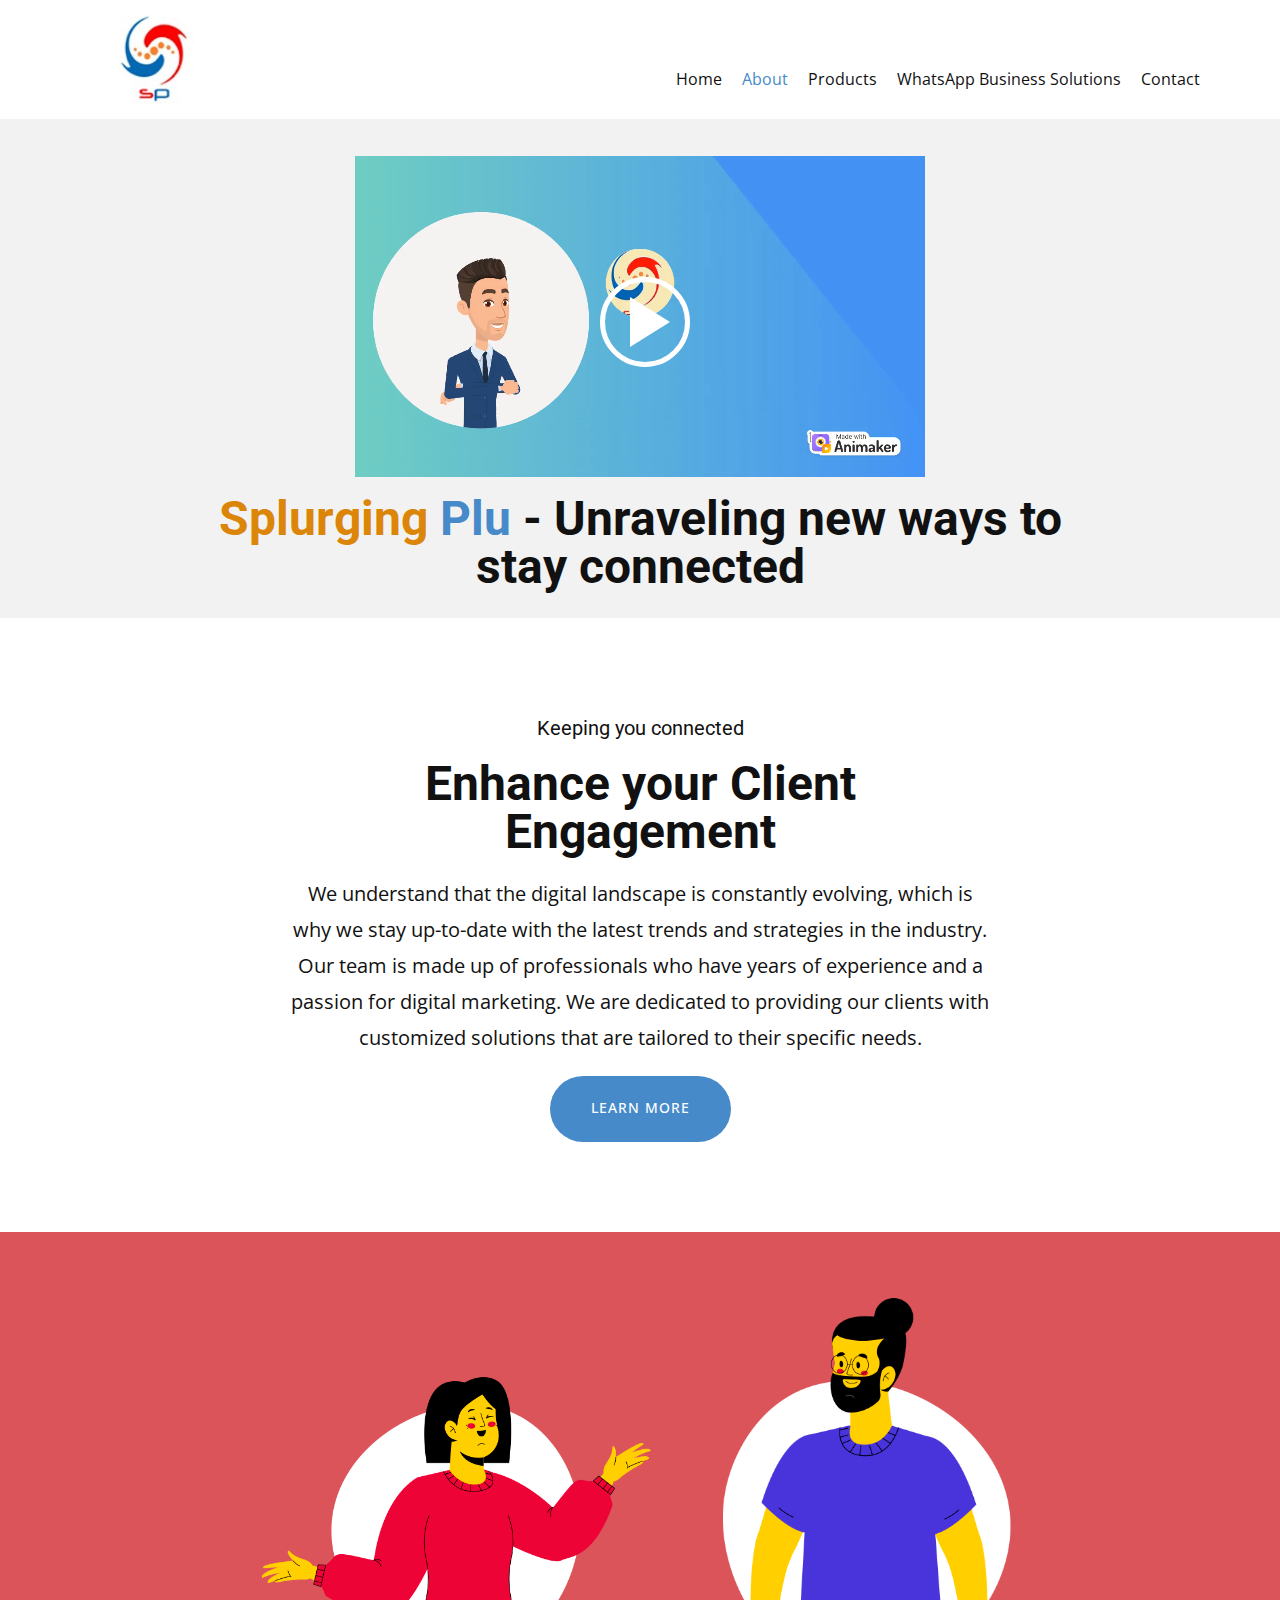
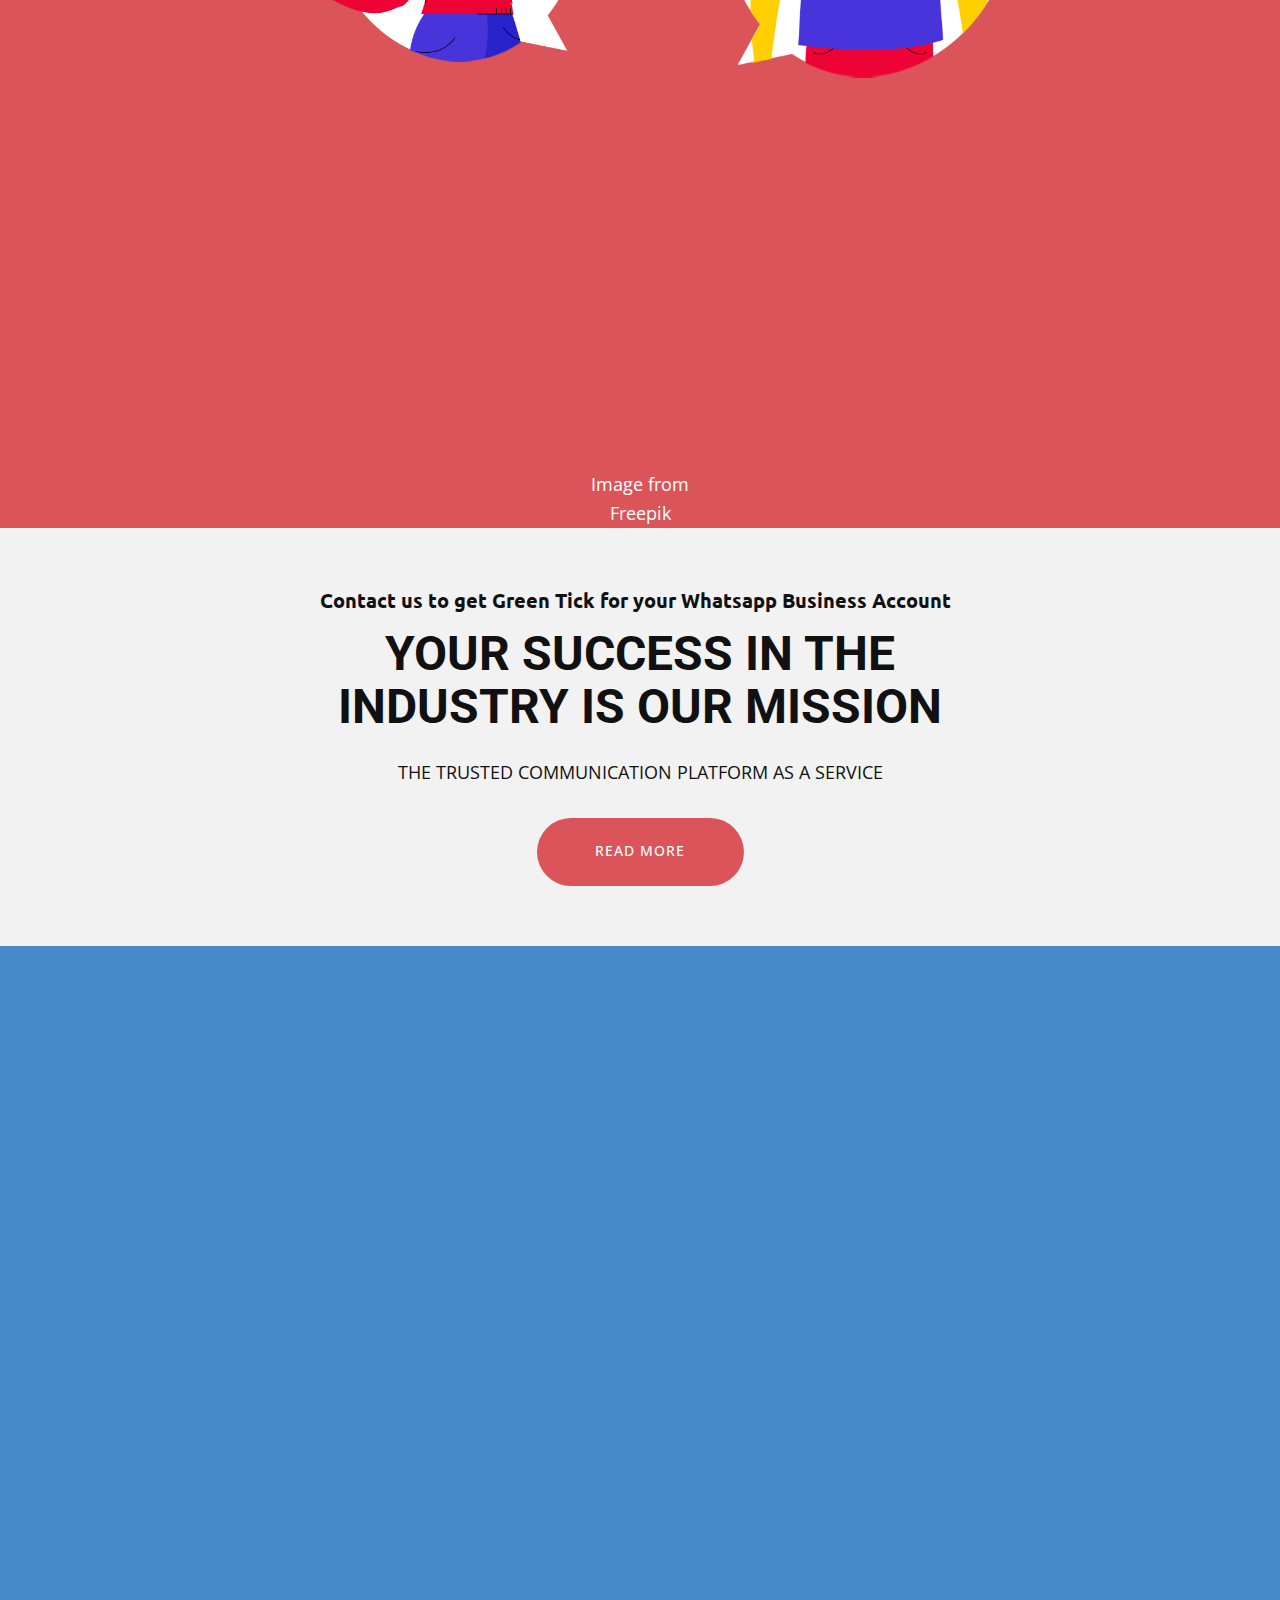
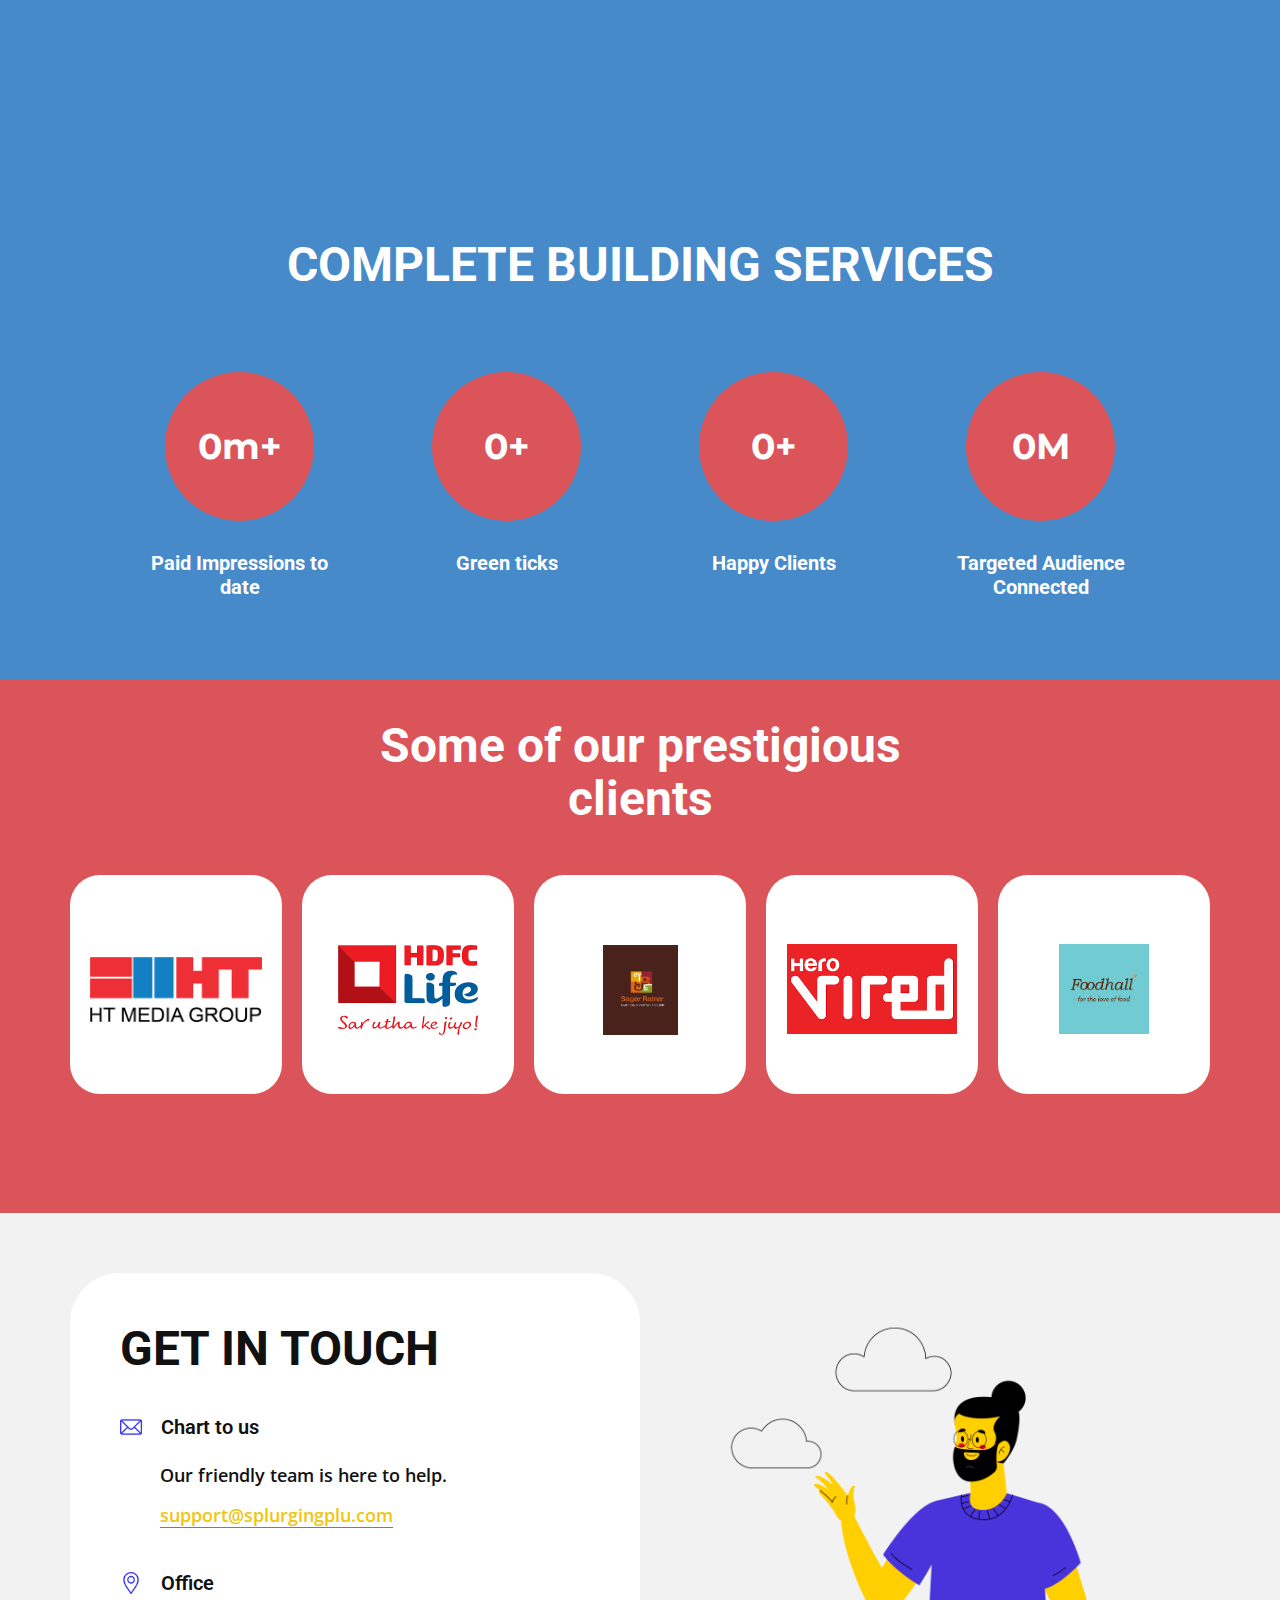
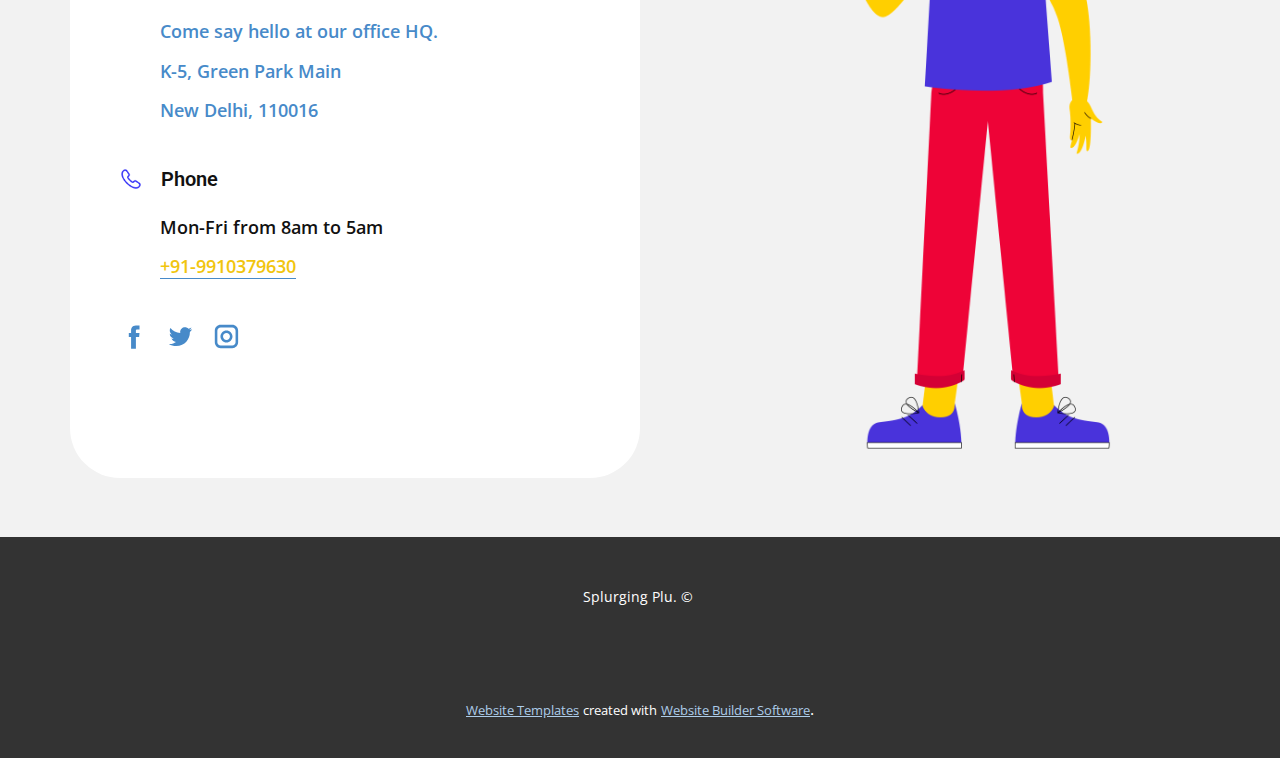
<file: About.html>
<!DOCTYPE html>
<html style="font-size: 16px;" lang="en"><head>
    <meta name="viewport" content="width=device-width, initial-scale=1.0">
    <meta charset="utf-8">
    <meta name="keywords" content="Whatsapp Business API, Whatsapp green tick verification BULK EMAILERS
HNI Database, USA Database, India Database, Flyer Database, Whatsapp CRM, OMNI CHANNEL communication">
    <meta name="description" content="">
    <title>Services</title>
    <link rel="stylesheet" href="nicepage.css" media="screen">
<link rel="stylesheet" href="About.css" media="screen">
    <script class="u-script" type="text/javascript" src="jquery.js" defer=""></script>
    <script class="u-script" type="text/javascript" src="nicepage.js" defer=""></script>
    <meta name="generator" content="Nicepage 5.9.10, nicepage.com">
    <meta name="referrer" content="origin">
    <link id="u-theme-google-font" rel="stylesheet" href="https://fonts.googleapis.com/css?family=Roboto:100,100i,300,300i,400,400i,500,500i,700,700i,900,900i|Open+Sans:300,300i,400,400i,500,500i,600,600i,700,700i,800,800i">
    <link id="u-page-google-font" rel="stylesheet" href="https://fonts.googleapis.com/css?family=Ubuntu:300,300i,400,400i,500,500i,700,700i|Montserrat:100,100i,200,200i,300,300i,400,400i,500,500i,600,600i,700,700i,800,800i,900,900i">
    
    
    
    
    
    
    
    
    
    
    <script type="application/ld+json">{
		"@context": "http://schema.org",
		"@type": "Organization",
		"name": "",
		"logo": "images/Logo_SP.jpg"
}</script>
    <meta name="theme-color" content="#478ac9">
    <meta property="og:title" content="Services">
    <meta property="og:type" content="website">
  <meta data-intl-tel-input-cdn-path="intlTelInput/"></head>
  <body class="u-body u-xl-mode" data-lang="en"><header class="u-clearfix u-header u-white u-header" id="sec-b0d5"><div class="u-clearfix u-sheet u-sheet-1">
        <a href="https://nicepage.com" class="u-image u-logo u-image-1" data-image-width="192" data-image-height="209">
          <img src="images/Logo_SP.jpg" class="u-logo-image u-logo-image-1">
        </a>
        <nav class="u-menu u-menu-one-level u-offcanvas u-menu-1">
          <div class="menu-collapse" style="font-size: 1rem; letter-spacing: 0px;">
            <a class="u-button-style u-custom-left-right-menu-spacing u-custom-padding-bottom u-custom-top-bottom-menu-spacing u-nav-link u-text-active-palette-1-base u-text-hover-palette-2-base" href="#">
              <svg class="u-svg-link" viewBox="0 0 24 24"><use xmlns:xlink="http://www.w3.org/1999/xlink" xlink:href="#menu-hamburger"></use></svg>
              <svg class="u-svg-content" version="1.1" id="menu-hamburger" viewBox="0 0 16 16" x="0px" y="0px" xmlns:xlink="http://www.w3.org/1999/xlink" xmlns="http://www.w3.org/2000/svg"><g><rect y="1" width="16" height="2"></rect><rect y="7" width="16" height="2"></rect><rect y="13" width="16" height="2"></rect>
</g></svg>
            </a>
          </div>
          <div class="u-custom-menu u-nav-container">
            <ul class="u-nav u-unstyled u-nav-1"><li class="u-nav-item"><a class="u-button-style u-nav-link u-text-active-palette-1-base u-text-hover-palette-2-base" href="Home.html" style="padding: 10px;">Home</a>
</li><li class="u-nav-item"><a class="u-button-style u-nav-link u-text-active-palette-1-base u-text-hover-palette-2-base" href="About.html" style="padding: 10px;">About</a>
</li><li class="u-nav-item"><a class="u-button-style u-nav-link u-text-active-palette-1-base u-text-hover-palette-2-base" href="Products.html" style="padding: 10px;">Products</a>
</li><li class="u-nav-item"><a class="u-button-style u-nav-link u-text-active-palette-1-base u-text-hover-palette-2-base" href="WhatsApp-Business-Solutions.html" style="padding: 10px;">WhatsApp Business Solutions</a>
</li><li class="u-nav-item"><a class="u-button-style u-nav-link u-text-active-palette-1-base u-text-hover-palette-2-base" href="Contact.html" style="padding: 10px;">Contact</a>
</li></ul>
          </div>
          <div class="u-custom-menu u-nav-container-collapse">
            <div class="u-black u-container-style u-inner-container-layout u-opacity u-opacity-95 u-sidenav">
              <div class="u-inner-container-layout u-sidenav-overflow">
                <div class="u-menu-close"></div>
                <ul class="u-align-center u-nav u-popupmenu-items u-unstyled u-nav-2"><li class="u-nav-item"><a class="u-button-style u-nav-link" href="Home.html">Home</a>
</li><li class="u-nav-item"><a class="u-button-style u-nav-link" href="About.html">About</a>
</li><li class="u-nav-item"><a class="u-button-style u-nav-link" href="Products.html">Products</a>
</li><li class="u-nav-item"><a class="u-button-style u-nav-link" href="WhatsApp-Business-Solutions.html">WhatsApp Business Solutions</a>
</li><li class="u-nav-item"><a class="u-button-style u-nav-link" href="Contact.html">Contact</a>
</li></ul>
              </div>
            </div>
            <div class="u-black u-menu-overlay u-opacity u-opacity-70"></div>
          </div>
        </nav>
      </div></header>
    <section class="u-clearfix u-grey-5 u-section-1" id="sec-45d0">
      <div class="u-clearfix u-sheet u-sheet-1">
        <div class="u-uploaded-video u-video u-video-contain u-video-1">
          <div class="embed-responsive">
            <video class="embed-responsive-item">
              <source src="files/5AHH7B8FWV9GRTRP.mp4" type="video/mp4">
              <p>Your browser does not support HTML5 video.</p>
            </video>
            <button class="u-video-poster"></button>
          </div>
        </div>
        <h1 class="u-align-center u-text u-text-1">
          <span class="u-text-custom-color-1">Splurging</span>
          <span class="u-text-palette-1-base">Plu</span>&nbsp;- Unraveling new ways to stay connected
        </h1>
      </div>
    </section>
    <section class="u-clearfix u-container-align-center u-section-2" id="carousel_754a">
      <div class="u-clearfix u-sheet u-valign-middle u-sheet-1">
        <div class="u-align-left u-container-align-center u-container-style u-expanded-width-md u-expanded-width-sm u-expanded-width-xs u-group u-group-1">
          <div class="u-container-layout u-container-layout-1">
            <h5 class="u-align-center u-text u-text-default u-text-1">Keeping you connected</h5>
            <h1 class="u-align-center u-text u-text-2">Enhance your Client Engagement</h1>
            <p class="u-align-center u-text u-text-default u-text-3"> We understand that the digital landscape is constantly evolving, which is why we stay up-to-date with the latest trends and strategies in the industry. Our team is made up of professionals who have years of experience and a passion for digital marketing. We are dedicated to providing our clients with customized solutions that are tailored to their specific needs.</p>
            <a href="#sec-cbbb" class="u-active-white u-align-center u-border-active-white u-border-hover-white u-border-none u-btn u-btn-round u-button-style u-dialog-link u-hover-palette-2-base u-palette-1-base u-radius-50 u-text-active-black u-text-body-alt-color u-text-hover-black u-btn-1" data-animation-name="" data-animation-duration="0" data-animation-delay="0" data-animation-direction="">learn more</a>
          </div>
        </div>
      </div>
    </section>
    <section class="u-align-center u-clearfix u-palette-2-base u-valign-middle-sm u-valign-middle-xs u-section-3" id="carousel_eb29">
      <div class="u-clearfix u-sheet u-sheet-1">
        <img class="u-image u-image-contain u-image-default u-image-1" src="images/12.png" alt="" data-image-width="691" data-image-height="527">
        <img class="u-image u-image-contain u-image-default u-image-2" src="images/67.png" alt="" data-image-width="460" data-image-height="601">
        <div class="u-expanded-width u-list u-list-1">
          <div class="u-repeater u-repeater-1">
            <div class="u-align-left u-container-align-center u-container-style u-list-item u-repeater-item u-shape-rectangle u-list-item-1" data-animation-name="customAnimationIn" data-animation-duration="1500" data-animation-delay="250">
              <div class="u-container-layout u-similar-container u-valign-middle u-container-layout-1">
                <h5 class="u-text u-text-default u-text-1">Who We Are</h5>
                <ul class="u-text u-text-2">
                  <li>We are a team of experienced and passionate marketing professionals who specialize in helping businesses leverage the power of WhatsApp to reach their target audience and drive engagement and conversions.</li>
                </ul><span class="u-align-center u-file-icon u-icon u-text-white u-icon-1"><img src="images/271226-38b67041.png" alt=""></span>
              </div>
            </div>
            <div class="u-align-left u-container-align-center u-container-style u-list-item u-repeater-item u-shape-rectangle u-list-item-2" data-animation-name="customAnimationIn" data-animation-duration="1500" data-animation-delay="250">
              <div class="u-container-layout u-similar-container u-valign-middle u-container-layout-2">
                <h5 class="u-text u-text-default u-text-3">What we Do</h5>
                <ul class="u-text u-text-4">
                  <li>WhatsApp® Business Solutions</li>
                  <li>Omnichannel Chat solutions</li>
                  <li>Bots, Live chat Solutions for enterprises</li>
                  <li>Email, Channel Marketing</li>
                  <li>Website Solutions</li>
                  <li>Database Marketing</li>
                </ul><span class="u-align-center u-file-icon u-icon u-text-white u-icon-2"><img src="images/271226-38b67041.png" alt=""></span>
              </div>
            </div>
            <div class="u-align-left u-container-align-center u-container-style u-list-item u-repeater-item u-shape-rectangle u-list-item-3" data-animation-name="customAnimationIn" data-animation-duration="1500" data-animation-delay="250">
              <div class="u-container-layout u-similar-container u-valign-middle u-container-layout-3">
                <h5 class="u-text u-text-default u-text-5">Client List</h5>
                <ul class="u-text u-text-6">
                  <li>Banking Fintech</li>
                  <li>Real Estate</li>
                  <li>Hospitality Industry</li>
                  <li>Ed-tech</li>
                  <li>Schools and Institutions</li>
                  <li>NGOs</li>
                  <li>Media and Entertainment</li>
                </ul><span class="u-align-center u-file-icon u-icon u-text-white u-icon-3"><img src="images/271226-38b67041.png" alt=""></span>
              </div>
            </div>
          </div>
        </div>
        <p class="u-align-center u-text u-text-7">Image from <a href="https://www.freepik.com/photos/woman" class="u-border-none u-btn u-button-link u-button-style u-none u-text-white u-btn-1" target="_blank">Freepik</a>
        </p>
      </div>
    </section>
    <section class="u-clearfix u-container-align-center u-grey-5 u-section-4" id="carousel_e334">
      <div class="u-clearfix u-sheet u-valign-middle u-sheet-1">
        <h5 class="u-align-center u-custom-font u-font-ubuntu u-text u-text-default u-text-1">Contact us to get Green Tick for your Whatsapp Business Account&nbsp;&nbsp;</h5>
        <h2 class="u-align-center u-text u-text-2"> Your success in the industry is our mission</h2>
        <p class="u-align-center u-text u-text-default u-text-3"> THE TRUSTED COMMUNICATION PLATFORM AS A SERVICE</p>
        <a href="WhatsApp-Business-Solutions.html" class="u-active-white u-align-center u-border-active-white u-border-hover-white u-border-none u-btn u-btn-round u-button-style u-hover-palette-1-base u-palette-2-base u-radius-50 u-text-active-black u-text-body-alt-color u-text-hover-black u-btn-1" data-animation-name="" data-animation-duration="0" data-animation-delay="0" data-animation-direction="">read more</a>
      </div>
    </section>
    <section class="u-align-center u-clearfix u-container-align-center u-palette-1-base u-section-5" id="carousel_e9ea">
      
      
      
      
      
      
      
      
      
      
      
      
      
      
      
      
      
      
      
      
      <div class="u-clearfix u-sheet u-sheet-1">
        <h2 class="u-align-center u-text u-text-1" data-animation-name="customAnimationIn" data-animation-duration="1500" data-animation-delay="0"> Omnichannel business communications</h2>
        <p class="u-align-center u-text u-text-2" data-animation-name="customAnimationIn" data-animation-duration="1500" data-animation-delay="250"> we specialize in providing a wide range of services to help businesses leverage the power of communication mediums to reach their target audience and drive engagement and conversions.</p>
        <div class="u-expanded-width u-list u-list-1">
          <div class="u-repeater u-repeater-1">
            <div class="u-align-center u-container-style u-list-item u-radius-20 u-repeater-item u-shape-round u-white u-list-item-1" data-animation-name="customAnimationIn" data-animation-duration="1500" data-animation-delay="500">
              <div class="u-container-layout u-similar-container u-container-layout-1">
                <img class="u-expanded-width u-image u-image-round u-top-left-radius-10 u-top-right-radius-10 u-image-1" src="images/d7773ae698587db72c5e2d6d448c014ddac50cc72e61a8ff95388bbd4fc0217b8ffa9b9766717775b330fea20c1ff6792d55374b18fdfdc53e8d21_1280.png" alt="" data-image-width="1264" data-image-height="1280">
                <h5 class="u-text u-text-3">SMS Messages</h5>
                <p class="u-text u-text-4">Transactional and OTP messages</p>
              </div>
            </div>
            <div class="u-align-center u-container-style u-list-item u-radius-20 u-repeater-item u-shape-round u-video-cover u-white u-list-item-2" data-animation-name="customAnimationIn" data-animation-duration="1500" data-animation-delay="500">
              <div class="u-container-layout u-similar-container u-container-layout-2">
                <img class="u-expanded-width u-image u-image-round u-top-left-radius-10 u-top-right-radius-10 u-image-2" src="images/40701f106ecc5dcaa9482862dd9ba416d12ad24eca7d77adc24848a2450b35c7d86e2999d60286a6d31f3c87c5f1fca799463fa3ce061265930fc7_12801.png" alt="" data-image-width="1280" data-image-height="960">
                <h5 class="u-text u-text-5"> A Corporate Identity </h5>
                <p class="u-text u-text-6"> Design and Channelize for transactional and promotional&nbsp;</p>
              </div>
            </div>
            <div class="u-align-center u-container-style u-list-item u-radius-20 u-repeater-item u-shape-round u-video-cover u-white u-list-item-3" data-animation-name="customAnimationIn" data-animation-duration="1500" data-animation-delay="500">
              <div class="u-container-layout u-similar-container u-container-layout-3">
                <img class="u-expanded-width u-image u-image-round u-top-left-radius-10 u-top-right-radius-10 u-image-3" src="images/d9e6125ea0c0114caa87b55935e839da9c57653c6131131ffd91834461d4bc99bbe8187141c6d02b01fd81f9f1036d63f6eff6c2decb7d941f1337_1280.jpg" alt="" data-image-width="1280" data-image-height="768">
                <h5 class="u-text u-text-7"> Whatsapp Business Solutions</h5>
                <p class="u-text u-text-8"> Rich Media Communication,&nbsp;Notifications and Customer Care Messages</p>
              </div>
            </div>
            <div class="u-align-center u-container-style u-list-item u-radius-20 u-repeater-item u-shape-round u-video-cover u-white u-list-item-4" data-animation-name="customAnimationIn" data-animation-duration="1500" data-animation-delay="500">
              <div class="u-container-layout u-similar-container u-container-layout-4">
                <img class="u-expanded-width u-image u-image-round u-top-left-radius-10 u-top-right-radius-10 u-image-4" src="images/5b54cb14652ddc5126700f7f692685a2a7b480c86e0d5c1eef7e734bb2efb1ebd5af95ad48b4550b51a92475d2b41fd3b1779291f09bb339b93f7a_1280.jpg" alt="" data-image-width="1280" data-image-height="853">
                <h5 class="u-text u-text-9">CRM Solutions</h5>
                <p class="u-text u-text-10">Connecting our clients to their customers for high conversions and low CAC</p>
              </div>
            </div>
          </div>
        </div>
        <p class="u-align-center u-text u-text-body-alt-color u-text-11" data-animation-name="customAnimationIn" data-animation-duration="1500" data-animation-delay="500">Images from <a href="https://www.freepik.com/" class="u-border-active-palette-2-base u-border-hover-palette-2-base u-border-none u-btn u-button-link u-button-style u-none u-text-body-alt-color u-btn-1" target="_blank">Freepik</a>
        </p>
      </div>
    </section>
    <section class="u-align-center u-clearfix u-container-align-center u-palette-1-base u-section-6" src="" id="carousel_f5be">
      <div class="u-clearfix u-sheet u-valign-middle u-sheet-1">
        <h2 class="u-align-center u-text u-text-1"> Complete Building Services</h2>
        <div class="u-list u-list-1">
          <div class="u-repeater u-repeater-1">
            <div class="u-align-center u-container-align-center u-container-style u-list-item u-repeater-item u-shape-rectangle">
              <div class="u-container-layout u-similar-container u-container-layout-1">
                <div class="u-container-align-center u-container-style u-group u-palette-2-base u-shape-circle u-group-1">
                  <div class="u-container-layout u-valign-middle">
                    <h3 class="u-align-center u-custom-font u-font-montserrat u-text u-text-default u-text-2" data-animation-name="counter" data-animation-event="scroll" data-animation-duration="3000">20m+</h3>
                  </div>
                </div>
                <h5 class="u-align-center u-text u-text-3">Paid Impressions to date</h5>
              </div>
            </div>
            <div class="u-align-center u-container-align-center u-container-style u-list-item u-repeater-item u-shape-rectangle">
              <div class="u-container-layout u-similar-container u-container-layout-3">
                <div class="u-container-align-center u-container-style u-group u-palette-2-base u-shape-circle u-group-2">
                  <div class="u-container-layout u-valign-middle">
                    <h3 class="u-align-center u-custom-font u-font-montserrat u-text u-text-default u-text-4" data-animation-name="counter" data-animation-event="scroll" data-animation-duration="3000">250+</h3>
                  </div>
                </div>
                <h5 class="u-align-center u-text u-text-5">Green ticks</h5>
              </div>
            </div>
            <div class="u-align-center u-container-style u-list-item u-repeater-item u-shape-rectangle">
              <div class="u-container-layout u-similar-container u-container-layout-5">
                <div class="u-container-align-center u-container-style u-group u-palette-2-base u-shape-circle u-group-3">
                  <div class="u-container-layout u-valign-middle">
                    <h3 class="u-align-center u-custom-font u-font-montserrat u-text u-text-default u-text-6" data-animation-name="counter" data-animation-event="scroll" data-animation-duration="3000">500+</h3>
                  </div>
                </div>
                <h5 class="u-align-center u-text u-text-7">Happy Clients</h5>
              </div>
            </div>
            <div class="u-align-center u-container-align-center u-container-style u-list-item u-repeater-item u-shape-rectangle">
              <div class="u-container-layout u-similar-container u-container-layout-7">
                <div class="u-container-align-center u-container-style u-group u-palette-2-base u-shape-circle u-group-4">
                  <div class="u-container-layout u-valign-middle">
                    <h3 class="u-align-center u-custom-font u-font-montserrat u-text u-text-default u-text-8" data-animation-name="counter" data-animation-event="scroll" data-animation-duration="3000">200M</h3>
                  </div>
                </div>
                <h5 class="u-align-center u-text u-text-9">Targeted Audience Connected</h5>
              </div>
            </div>
          </div>
        </div>
      </div>
    </section>
    <section class="u-clearfix u-container-align-center u-palette-2-base u-section-7" id="carousel_48cd">
      <div class="u-clearfix u-sheet u-valign-middle u-sheet-1">
        <h2 class="u-align-center u-text u-text-1"> Some of our prestigious clients</h2>
        <div class="u-expanded-width u-list u-list-1">
          <div class="u-repeater u-repeater-1">
            <div class="u-container-style u-hover-feature u-list-item u-radius-30 u-repeater-item u-shape-round u-white u-list-item-1">
              <div class="u-container-layout u-similar-container u-valign-middle u-container-layout-1">
                <img alt="" class="u-expanded-width u-image u-image-contain u-image-default u-image-1" data-image-width="364" data-image-height="138" src="images/htmedia.png">
              </div>
            </div>
            <div class="u-container-style u-hover-feature u-list-item u-radius-30 u-repeater-item u-shape-round u-white u-list-item-2">
              <div class="u-container-layout u-similar-container u-valign-middle u-container-layout-2">
                <img alt="" class="u-expanded-width u-image u-image-contain u-image-default u-image-2" data-image-width="280" data-image-height="180" src="images/Hdfclife.png">
              </div>
            </div>
            <div class="u-container-style u-hover-feature u-list-item u-radius-30 u-repeater-item u-shape-round u-white u-list-item-3">
              <div class="u-container-layout u-similar-container u-valign-middle u-container-layout-3">
                <img alt="" class="u-expanded-width u-image u-image-contain u-image-default u-image-3" data-image-width="205" data-image-height="246" src="images/Sagarratna.jpeg">
              </div>
            </div>
            <div class="u-container-style u-hover-feature u-list-item u-radius-30 u-repeater-item u-shape-round u-white u-list-item-4">
              <div class="u-container-layout u-similar-container u-valign-middle u-container-layout-4">
                <img alt="" class="u-expanded-width u-image u-image-contain u-image-default u-image-4" data-image-width="308" data-image-height="164" src="images/Herovired.png">
              </div>
            </div>
            <div class="u-container-style u-hover-feature u-list-item u-radius-30 u-repeater-item u-shape-round u-white u-list-item-5">
              <div class="u-container-layout u-similar-container u-valign-middle u-container-layout-5">
                <img alt="" class="u-expanded-width u-image u-image-contain u-image-default u-image-5" data-image-width="225" data-image-height="225" src="images/Foodhall.png">
              </div>
            </div>
          </div>
        </div>
        <p class="u-align-center u-text u-text-2" data-animation-name="customAnimationIn" data-animation-duration="1500" data-animation-delay="500">Images by <a href="https://www.freepik.com" class="u-border-active-palette-4-light-2 u-border-hover-palette-4-light-2 u-border-none u-btn u-button-link u-button-style u-none u-text-body-alt-color u-btn-1" target="_blank">Freepik</a>
        </p>
      </div>
      
      
      
      
      
      
      
      
      
      
    </section>
    <section class="u-clearfix u-grey-5 u-section-8" id="carousel_fc74">
      <div class="u-clearfix u-sheet u-valign-bottom-lg u-sheet-1">
        <div class="u-clearfix u-expanded-width u-gutter-0 u-layout-wrap u-layout-wrap-1">
          <div class="u-layout">
            <div class="u-layout-row">
              <div class="u-align-left u-container-style u-layout-cell u-radius-50 u-shape-round u-size-30 u-white u-layout-cell-1">
                <div class="u-container-layout u-container-layout-1">
                  <h2 class="u-text u-text-default u-text-1">Get in Touch</h2>
                  <div class="u-list u-list-1">
                    <div class="u-repeater u-repeater-1">
                      <div class="u-container-style u-list-item u-repeater-item u-shape-rectangle">
                        <div class="u-container-layout u-similar-container u-valign-top-xl u-container-layout-2"><span class="u-file-icon u-icon u-text-palette-1-base u-icon-1"><img src="images/646094-bd84e5ac.png" alt=""></span>
                          <h5 class="u-text u-text-2">Chart to us</h5>
                          <p class="u-text u-text-3">Our friendly team is here to help.<br>
                            <a href="mailto:ankit@splurgingplu.com" class="u-active-none u-border-1 u-border-active-palette-3-base u-border-hover-palette-3-base u-border-no-left u-border-no-right u-border-no-top u-border-palette-1-base u-bottom-left-radius-0 u-bottom-right-radius-0 u-btn u-button-link u-button-style u-hover-none u-none u-radius-0 u-text-active-palette-3-base u-text-hover-palette-3-base u-text-palette-3-base u-top-left-radius-0 u-top-right-radius-0 u-btn-1">support@splurgingplu.com</a>
                          </p>
                        </div>
                      </div>
                      <div class="u-container-style u-list-item u-repeater-item u-shape-rectangle">
                        <div class="u-container-layout u-similar-container u-valign-top-xl u-container-layout-3"><span class="u-file-icon u-icon u-text-palette-1-base u-icon-2"><img src="images/2838912-b1ea2805.png" alt=""></span>
                          <h5 class="u-text u-text-4">Office</h5>
                          <p class="u-text u-text-5">
                            <a class="u-active-none u-border-none u-btn u-button-link u-button-style u-dialog-link u-hover-none u-none u-text-palette-1-base u-btn-2" href="#sec-cbbb"> Come say hello at our office HQ.<br>K-5, Green Park Main<br>New Delhi,&nbsp;110016<br>
                            </a>
                          </p>
                        </div>
                      </div>
                      <div class="u-container-style u-list-item u-repeater-item u-shape-rectangle">
                        <div class="u-container-layout u-similar-container u-valign-top-xl u-container-layout-4"><span class="u-file-icon u-icon u-text-palette-1-base u-icon-3"><img src="images/8066424-5e93a780.png" alt=""></span>
                          <h5 class="u-text u-text-6">Phone</h5>
                          <p class="u-text u-text-7"> Mon-Fri from 8am to 5am<br>
                            <a href="tel:+91-9910379630" class="u-active-none u-border-1 u-border-active-palette-3-base u-border-hover-palette-3-base u-border-no-left u-border-no-right u-border-no-top u-border-palette-1-base u-btn u-button-link u-button-style u-hover-none u-none u-text-active-palette-3-base u-text-hover-palette-3-base u-text-palette-3-base u-btn-3" data-animation-name="" data-animation-duration="0" data-animation-delay="0" data-animation-direction="">+91-9910379630</a>
                          </p>
                        </div>
                      </div>
                    </div>
                  </div>
                  <div class="u-social-icons u-spacing-17 u-social-icons-1">
                    <a class="u-social-url" title="facebook" target="_blank" href="https://facebook.com/name"><span class="u-icon u-social-facebook u-social-icon u-text-palette-1-base"><svg class="u-svg-link" preserveAspectRatio="xMidYMin slice" viewBox="0 0 112 112" style=""><use xmlns:xlink="http://www.w3.org/1999/xlink" xlink:href="#svg-2e4f"></use></svg><svg class="u-svg-content" viewBox="0 0 112 112" x="0" y="0" id="svg-2e4f"><path fill="currentColor" d="M75.5,28.8H65.4c-1.5,0-4,0.9-4,4.3v9.4h13.9l-1.5,15.8H61.4v45.1H42.8V58.3h-8.8V42.4h8.8V32.2
c0-7.4,3.4-18.8,18.8-18.8h13.8v15.4H75.5z"></path></svg></span>
                    </a>
                    <a class="u-social-url" title="twitter" target="_blank" href="https://twitter.com/name"><span class="u-icon u-social-icon u-social-twitter u-text-palette-1-base"><svg class="u-svg-link" preserveAspectRatio="xMidYMin slice" viewBox="0 0 112 112" style=""><use xmlns:xlink="http://www.w3.org/1999/xlink" xlink:href="#svg-c508"></use></svg><svg class="u-svg-content" viewBox="0 0 112 112" x="0" y="0" id="svg-c508"><path fill="currentColor" d="M92.2,38.2c0,0.8,0,1.6,0,2.3c0,24.3-18.6,52.4-52.6,52.4c-10.6,0.1-20.2-2.9-28.5-8.2
	c1.4,0.2,2.9,0.2,4.4,0.2c8.7,0,16.7-2.9,23-7.9c-8.1-0.2-14.9-5.5-17.3-12.8c1.1,0.2,2.4,0.2,3.4,0.2c1.6,0,3.3-0.2,4.8-0.7
	c-8.4-1.6-14.9-9.2-14.9-18c0-0.2,0-0.2,0-0.2c2.5,1.4,5.4,2.2,8.4,2.3c-5-3.3-8.3-8.9-8.3-15.4c0-3.4,1-6.5,2.5-9.2
	c9.1,11.1,22.7,18.5,38,19.2c-0.2-1.4-0.4-2.8-0.4-4.3c0.1-10,8.3-18.2,18.5-18.2c5.4,0,10.1,2.2,13.5,5.7c4.3-0.8,8.1-2.3,11.7-4.5
	c-1.4,4.3-4.3,7.9-8.1,10.1c3.7-0.4,7.3-1.4,10.6-2.9C98.9,32.3,95.7,35.5,92.2,38.2z"></path></svg></span>
                    </a>
                    <a class="u-social-url" title="instagram" target="_blank" href="https://instagram.com/name"><span class="u-icon u-social-icon u-social-instagram u-text-palette-1-base"><svg class="u-svg-link" preserveAspectRatio="xMidYMin slice" viewBox="0 0 112 112" style=""><use xmlns:xlink="http://www.w3.org/1999/xlink" xlink:href="#svg-9d85"></use></svg><svg class="u-svg-content" viewBox="0 0 112 112" x="0" y="0" id="svg-9d85"><path fill="currentColor" d="M55.9,32.9c-12.8,0-23.2,10.4-23.2,23.2s10.4,23.2,23.2,23.2s23.2-10.4,23.2-23.2S68.7,32.9,55.9,32.9z
	 M55.9,69.4c-7.4,0-13.3-6-13.3-13.3c-0.1-7.4,6-13.3,13.3-13.3s13.3,6,13.3,13.3C69.3,63.5,63.3,69.4,55.9,69.4z"></path><path fill="#FFFFFF" d="M79.7,26.8c-3,0-5.4,2.5-5.4,5.4s2.5,5.4,5.4,5.4c3,0,5.4-2.5,5.4-5.4S82.7,26.8,79.7,26.8z"></path><path fill="currentColor" d="M78.2,11H33.5C21,11,10.8,21.3,10.8,33.7v44.7c0,12.6,10.2,22.8,22.7,22.8h44.7c12.6,0,22.7-10.2,22.7-22.7
	V33.7C100.8,21.1,90.6,11,78.2,11z M91,78.4c0,7.1-5.8,12.8-12.8,12.8H33.5c-7.1,0-12.8-5.8-12.8-12.8V33.7
	c0-7.1,5.8-12.8,12.8-12.8h44.7c7.1,0,12.8,5.8,12.8,12.8V78.4z"></path></svg></span>
                    </a>
                  </div>
                </div>
              </div>
              <div class="u-align-left u-container-align-center-md u-container-style u-layout-cell u-shape-rectangle u-size-30 u-layout-cell-2" data-animation-name="" data-animation-duration="0" data-animation-delay="0" data-animation-direction="">
                <div class="u-container-layout u-valign-middle-md u-valign-top-xl u-container-layout-5">
                  <img class="u-expanded-width-lg u-expanded-width-xl u-image u-image-contain u-image-default u-image-1" src="images/35860634_8346234.png" alt="" data-image-width="856" data-image-height="1590">
                </div>
              </div>
            </div>
          </div>
        </div>
      </div>
    </section>
    
    
    
    <footer class="u-align-center u-clearfix u-footer u-grey-80 u-footer" id="sec-0e76"><div class="u-clearfix u-sheet u-sheet-1">
        <p class="u-small-text u-text u-text-variant u-text-1">Splurging Plu. ©&nbsp;</p>
      </div></footer>
    <section class="u-backlink u-clearfix u-grey-80">
      <a class="u-link" href="https://nicepage.com/website-templates" target="_blank">
        <span>Website Templates</span>
      </a>
      <p class="u-text">
        <span>created with</span>
      </p>
      <a class="u-link" href="" target="_blank">
        <span>Website Builder Software</span>
      </a>. 
    </section>
  <section class="u-align-center u-black u-clearfix u-container-style u-dialog-block u-opacity u-opacity-50 u-valign-middle u-dialog-section-11" id="sec-cbbb" data-dialog-show-on="page_exit" data-dialog-show-on-list="84898538,1228709385,81577826,3041306182,75168578" data-dialog-show-interval="3000">
      <div class="u-align-center u-container-style u-dialog u-white u-dialog-1">
        <div class="u-container-layout u-valign-middle u-container-layout-1">
          <h6 class="u-text u-text-default u-text-1">Connect today</h6>
          <h2 class="u-text u-text-default u-text-2">$10 Off with<br>Email Signup 
          </h2>
          <div class="u-expanded-width-xs u-form u-form-1">
            <form action="https://forms.nicepagesrv.com/v2/form/process" class="u-clearfix u-form-spacing-5 u-form-vertical u-inner-form" style="padding: 0px;" source="email" name="form">
              <div class="u-form-group u-form-group-1">
                <label for="text-5cae" class="u-label u-label-1">Name</label>
                <input type="text" placeholder="" id="text-5cae" name="text-2" class="u-border-3 u-border-black u-input u-input-rectangle" required="required">
              </div>
              <div class="u-form-group u-form-group-2">
                <label for="text-b1b8" class="u-label u-label-2">Company Name</label>
                <input type="text" placeholder="" id="text-b1b8" name="text" class="u-border-3 u-border-black u-input u-input-rectangle">
              </div>
              <div class="u-form-group u-form-group-3">
                <label for="text-c8c5" class="u-label u-label-3">Mobile Number</label>
                <input type="text" placeholder="" id="text-c8c5" name="text-1" class="u-border-3 u-border-black u-input u-input-rectangle" required="required">
              </div>
              <div class="u-form-email u-form-group u-form-group-4">
                <label for="email-a136" class="u-label u-label-4">Email Address</label>
                <input type="email" placeholder="" id="email-a136" name="email" class="u-border-3 u-border-black u-input u-input-rectangle" required="">
              </div>
              <div class="u-align-center u-form-group u-form-submit u-form-group-5">
                <a href="#" class="u-black u-btn u-btn-submit u-button-style u-btn-1">Submit</a>
                <input type="submit" value="submit" class="u-form-control-hidden">
              </div>
              <div class="u-form-send-message u-form-send-success"> Thank you! Your message has been sent. </div>
              <div class="u-form-send-error u-form-send-message"> Unable to send your message. Please fix errors then try again. </div>
              <input type="hidden" value="" name="recaptchaResponse">
              <input type="hidden" name="formServices" value="f50a8a978f3d79cbfb3d1db38a8897a3">
            </form>
          </div>
        </div><button class="u-dialog-close-button u-icon u-text-grey-50 u-icon-1"><svg class="u-svg-link" preserveAspectRatio="xMidYMin slice" viewBox="0 0 413.348 413.348" style=""><use xmlns:xlink="http://www.w3.org/1999/xlink" xlink:href="#svg-5801"></use></svg><svg xmlns="http://www.w3.org/2000/svg" xmlns:xlink="http://www.w3.org/1999/xlink" version="1.1" xml:space="preserve" class="u-svg-content" viewBox="0 0 413.348 413.348" id="svg-5801"><path d="m413.348 24.354-24.354-24.354-182.32 182.32-182.32-182.32-24.354 24.354 182.32 182.32-182.32 182.32 24.354 24.354 182.32-182.32 182.32 182.32 24.354-24.354-182.32-182.32z"></path></svg></button>
      </div>
    </section><style>.u-dialog-section-11 .u-dialog-1 {
  width: 550px;
  min-height: 580px;
  height: auto;
  margin: 60px auto;
}

.u-dialog-section-11 .u-container-layout-1 {
  padding: 11px 30px;
}

.u-dialog-section-11 .u-text-1 {
  letter-spacing: 5px;
  font-weight: 700;
  text-transform: none;
  margin: 7px auto 0;
}

.u-dialog-section-11 .u-text-2 {
  font-size: 2.5rem;
  text-transform: uppercase;
  letter-spacing: 2px;
  margin: 21px auto 0;
}

.u-dialog-section-11 .u-form-1 {
  height: 104px;
  width: 400px;
  margin: 19px auto 0;
}

.u-dialog-section-11 .u-form-group-1 {
  width: 100%;
}

.u-dialog-section-11 .u-label-1 {
  font-size: 1rem;
  font-weight: 700;
}

.u-dialog-section-11 .u-form-group-2 {
  width: 100%;
}

.u-dialog-section-11 .u-label-2 {
  font-size: 1rem;
  font-weight: 700;
}

.u-dialog-section-11 .u-form-group-3 {
  width: 100%;
}

.u-dialog-section-11 .u-label-3 {
  font-size: 1rem;
  font-weight: 700;
}

.u-dialog-section-11 .u-form-group-4 {
  width: 100%;
}

.u-dialog-section-11 .u-label-4 {
  font-size: 1rem;
  font-weight: 700;
}

.u-dialog-section-11 .u-form-group-5 {
  width: 100%;
}

.u-dialog-section-11 .u-btn-1 {
  padding-left: 60px;
  padding-right: 60px;
  background-image: none;
  border-style: none;
  text-transform: none;
  width: 100%;
}

.u-dialog-section-11 .u-icon-1 {
  width: 24px;
  height: 24px;
  left: auto;
  top: 17px;
  position: absolute;
  right: 16px;
}

@media (max-width: 991px) {
  .u-dialog-section-11 .u-container-layout-1 {
    padding-top: 40px;
  }
}

@media (max-width: 767px) {
  .u-dialog-section-11 .u-dialog-1 {
    width: 540px;
  }

  .u-dialog-section-11 .u-container-layout-1 {
    padding-top: 11px;
    padding-left: 40px;
    padding-right: 40px;
  }
}

@media (max-width: 575px) {
  .u-dialog-section-11 .u-dialog-1 {
    width: 340px;
  }

  .u-dialog-section-11 .u-container-layout-1 {
    padding-top: 40px;
    padding-left: 25px;
    padding-right: 25px;
  }

  .u-dialog-section-11 .u-text-2 {
    font-size: 2.125rem;
  }

  .u-dialog-section-11 .u-form-1 {
    height: 152px;
    margin-right: initial;
    margin-left: initial;
    width: auto;
  }
}</style>
</body></html>
</file>
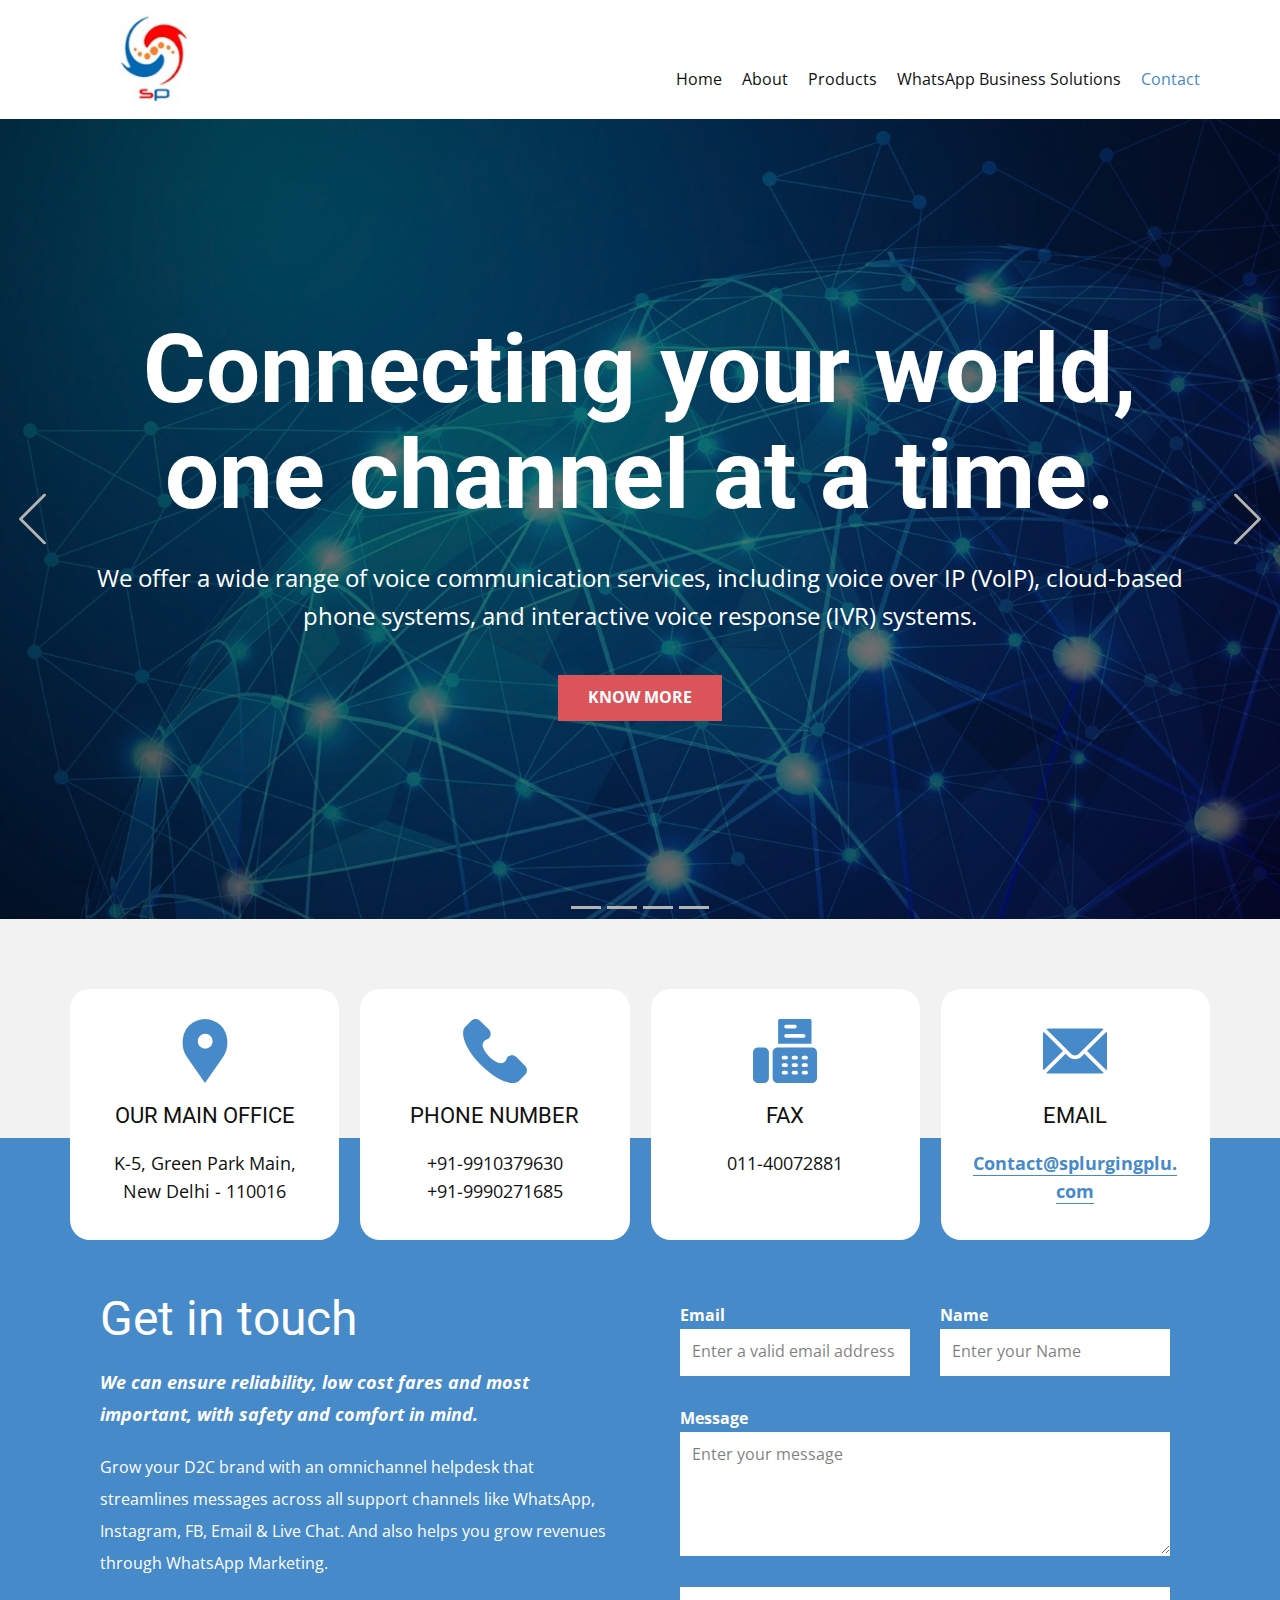
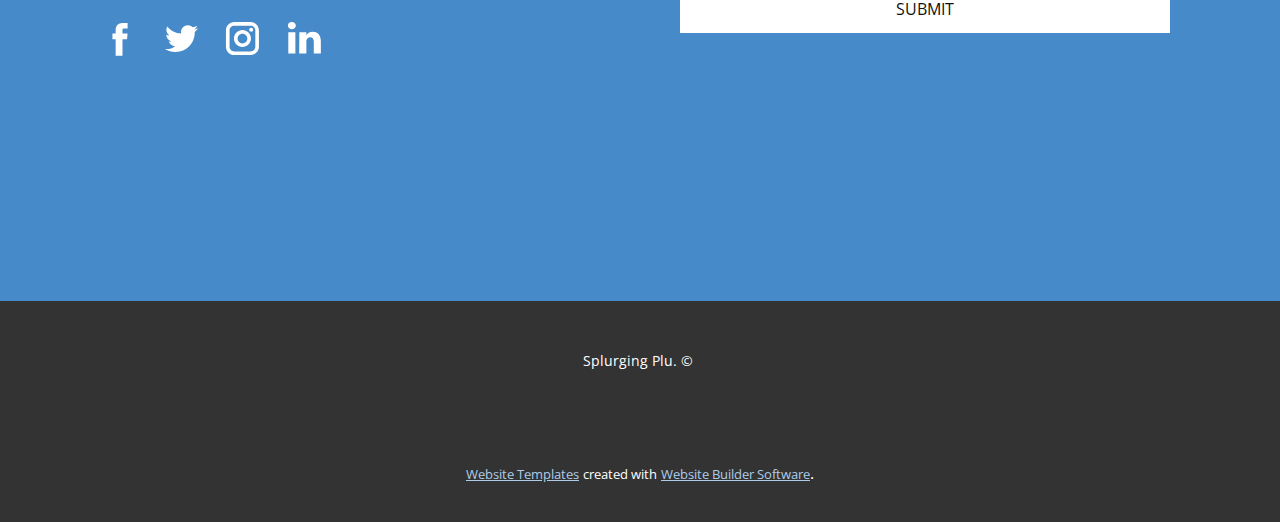
<file: Contact.html>
<!DOCTYPE html>
<html style="font-size: 16px;" lang="en"><head>
    <meta name="viewport" content="width=device-width, initial-scale=1.0">
    <meta charset="utf-8">
    <meta name="keywords" content="Connecting your world, one channel at a time., The power to communicate, amplified, ​Experience seamless communication across all channels, ​Connecting your business, your customers, your success​, Get in touch, $10 Off withEmail Signup">
    <meta name="description" content="">
    <title>Contact</title>
    <link rel="stylesheet" href="nicepage.css" media="screen">
<link rel="stylesheet" href="Contact.css" media="screen">
    <script class="u-script" type="text/javascript" src="jquery.js" defer=""></script>
    <script class="u-script" type="text/javascript" src="nicepage.js" defer=""></script>
    <meta name="generator" content="Nicepage 5.9.10, nicepage.com">
    <meta name="referrer" content="origin">
    <link id="u-theme-google-font" rel="stylesheet" href="https://fonts.googleapis.com/css?family=Roboto:100,100i,300,300i,400,400i,500,500i,700,700i,900,900i|Open+Sans:300,300i,400,400i,500,500i,600,600i,700,700i,800,800i">
    
    
    
    
    <script type="application/ld+json">{
		"@context": "http://schema.org",
		"@type": "Organization",
		"name": "",
		"logo": "images/Logo_SP.jpg"
}</script>
    <meta name="theme-color" content="#478ac9">
    <meta property="og:title" content="Contact">
    <meta property="og:type" content="website">
  <meta data-intl-tel-input-cdn-path="intlTelInput/"></head>
  <body class="u-body u-xl-mode" data-lang="en"><header class="u-clearfix u-header u-white u-header" id="sec-b0d5"><div class="u-clearfix u-sheet u-sheet-1">
        <a href="https://nicepage.com" class="u-image u-logo u-image-1" data-image-width="192" data-image-height="209">
          <img src="images/Logo_SP.jpg" class="u-logo-image u-logo-image-1">
        </a>
        <nav class="u-menu u-menu-one-level u-offcanvas u-menu-1">
          <div class="menu-collapse" style="font-size: 1rem; letter-spacing: 0px;">
            <a class="u-button-style u-custom-left-right-menu-spacing u-custom-padding-bottom u-custom-top-bottom-menu-spacing u-nav-link u-text-active-palette-1-base u-text-hover-palette-2-base" href="#">
              <svg class="u-svg-link" viewBox="0 0 24 24"><use xmlns:xlink="http://www.w3.org/1999/xlink" xlink:href="#menu-hamburger"></use></svg>
              <svg class="u-svg-content" version="1.1" id="menu-hamburger" viewBox="0 0 16 16" x="0px" y="0px" xmlns:xlink="http://www.w3.org/1999/xlink" xmlns="http://www.w3.org/2000/svg"><g><rect y="1" width="16" height="2"></rect><rect y="7" width="16" height="2"></rect><rect y="13" width="16" height="2"></rect>
</g></svg>
            </a>
          </div>
          <div class="u-custom-menu u-nav-container">
            <ul class="u-nav u-unstyled u-nav-1"><li class="u-nav-item"><a class="u-button-style u-nav-link u-text-active-palette-1-base u-text-hover-palette-2-base" href="Home.html" style="padding: 10px;">Home</a>
</li><li class="u-nav-item"><a class="u-button-style u-nav-link u-text-active-palette-1-base u-text-hover-palette-2-base" href="About.html" style="padding: 10px;">About</a>
</li><li class="u-nav-item"><a class="u-button-style u-nav-link u-text-active-palette-1-base u-text-hover-palette-2-base" href="Products.html" style="padding: 10px;">Products</a>
</li><li class="u-nav-item"><a class="u-button-style u-nav-link u-text-active-palette-1-base u-text-hover-palette-2-base" href="WhatsApp-Business-Solutions.html" style="padding: 10px;">WhatsApp Business Solutions</a>
</li><li class="u-nav-item"><a class="u-button-style u-nav-link u-text-active-palette-1-base u-text-hover-palette-2-base" href="Contact.html" style="padding: 10px;">Contact</a>
</li></ul>
          </div>
          <div class="u-custom-menu u-nav-container-collapse">
            <div class="u-black u-container-style u-inner-container-layout u-opacity u-opacity-95 u-sidenav">
              <div class="u-inner-container-layout u-sidenav-overflow">
                <div class="u-menu-close"></div>
                <ul class="u-align-center u-nav u-popupmenu-items u-unstyled u-nav-2"><li class="u-nav-item"><a class="u-button-style u-nav-link" href="Home.html">Home</a>
</li><li class="u-nav-item"><a class="u-button-style u-nav-link" href="About.html">About</a>
</li><li class="u-nav-item"><a class="u-button-style u-nav-link" href="Products.html">Products</a>
</li><li class="u-nav-item"><a class="u-button-style u-nav-link" href="WhatsApp-Business-Solutions.html">WhatsApp Business Solutions</a>
</li><li class="u-nav-item"><a class="u-button-style u-nav-link" href="Contact.html">Contact</a>
</li></ul>
              </div>
            </div>
            <div class="u-black u-menu-overlay u-opacity u-opacity-70"></div>
          </div>
        </nav>
      </div></header>
    <section class="u-carousel u-carousel-duration-1000 u-slide u-block-0eb6-1" id="carousel_bbd0" data-interval="5000" data-u-ride="carousel">
      <ol class="u-absolute-hcenter u-carousel-indicators u-block-0eb6-2">
        <li data-u-target="#carousel_bbd0" class="u-active u-grey-30" data-u-slide-to="0"></li>
        <li data-u-target="#carousel_bbd0" class="u-grey-30" data-u-slide-to="1"></li>
        <li data-u-target="#carousel_bbd0" class="u-grey-30" data-u-slide-to="2"></li>
        <li data-u-target="#carousel_bbd0" class="u-grey-30" data-u-slide-to="3"></li>
      </ol>
      <div class="u-carousel-inner" role="listbox">
        <div class="u-active u-align-center u-carousel-item u-clearfix u-image u-shading u-section-1-1" src="" data-image-width="1920" data-image-height="1080">
          <div class="u-clearfix u-sheet u-valign-middle u-sheet-1">
            <h1 class="u-text u-text-default u-title u-text-1">Connecting your world, one channel at a time.</h1>
            <p class="u-large-text u-text u-text-default u-text-variant u-text-2"> We offer a wide range of voice communication services, including voice over IP (VoIP), cloud-based phone systems, and interactive voice response (IVR) systems.</p>
            <a href="#sec-cbbb" class="u-btn u-button-style u-dialog-link u-palette-2-base u-btn-1">know More</a>
          </div>
        </div>
        <div class="u-align-center u-carousel-item u-clearfix u-image u-shading u-section-1-2" src="" data-image-width="1920" data-image-height="1080">
          <div class="u-clearfix u-sheet u-valign-middle u-sheet-1">
            <h1 class="u-text u-text-default u-title u-text-1">The power to communicate, amplified</h1>
            <p class="u-large-text u-text u-text-default u-text-variant u-text-2"> We provide messaging solutions that allow businesses to communicate with their customers and employees through a variety of channels, including SMS, MMS, and chat applications.</p>
            <a href="#sec-cbbb" class="u-btn u-button-style u-dialog-link u-palette-2-base u-btn-1">Know More</a>
          </div>
        </div>
        <div class="u-align-center u-carousel-item u-clearfix u-image u-shading u-section-1-3" src="" data-image-width="1920" data-image-height="1080">
          <div class="u-clearfix u-sheet u-valign-middle u-sheet-1">
            <h1 class="u-text u-text-default u-title u-text-1"> Experience seamless communication across all channels</h1>
            <p class="u-large-text u-text u-text-default u-text-variant u-text-2"> We help businesses set up and optimize their WhatsApp Business accounts to ensure that they are fully equipped to engage with their customers on the platform.</p>
            <a href="#sec-cbbb" class="u-btn u-button-style u-dialog-link u-palette-2-base u-btn-1">Know More</a>
          </div>
        </div>
        <div class="u-align-center u-carousel-item u-clearfix u-image u-shading u-section-1-4" src="" data-image-width="1920" data-image-height="1080">
          <div class="u-clearfix u-sheet u-valign-middle u-sheet-1">
            <h1 class="u-text u-text-default u-title u-text-1"> Connecting your business, your customers, your success </h1>
            <p class="u-large-text u-text u-text-default u-text-variant u-text-2"> We provide email and collaboration solutions that allow businesses to work together more effectively and efficiently. Our email and collaboration solutions include email hosting, calendar sharing, file sharing, and collaboration tools.</p>
            <a href="#sec-cbbb" class="u-btn u-button-style u-dialog-link u-palette-2-base u-btn-1">Know More</a>
          </div>
        </div>
      </div>
      <a class="u-absolute-vcenter u-carousel-control u-carousel-control-prev u-icon-rectangle u-text-grey-30 u-block-0eb6-3" href="#carousel_bbd0" role="button" data-u-slide="prev">
        <span aria-hidden="true">
          <svg class="u-svg-link" viewBox="0 0 477.175 477.175"><path d="M145.188,238.575l215.5-215.5c5.3-5.3,5.3-13.8,0-19.1s-13.8-5.3-19.1,0l-225.1,225.1c-5.3,5.3-5.3,13.8,0,19.1l225.1,225
                    c2.6,2.6,6.1,4,9.5,4s6.9-1.3,9.5-4c5.3-5.3,5.3-13.8,0-19.1L145.188,238.575z"></path></svg>
        </span>
        <span class="sr-only">Previous</span>
      </a>
      <a class="u-absolute-vcenter u-carousel-control u-carousel-control-next u-icon-rectangle u-text-grey-30 u-block-0eb6-4" href="#carousel_bbd0" role="button" data-u-slide="next">
        <span aria-hidden="true">
          <svg class="u-svg-link" viewBox="0 0 477.175 477.175"><path d="M360.731,229.075l-225.1-225.1c-5.3-5.3-13.8-5.3-19.1,0s-5.3,13.8,0,19.1l215.5,215.5l-215.5,215.5
                    c-5.3,5.3-5.3,13.8,0,19.1c2.6,2.6,6.1,4,9.5,4c3.4,0,6.9-1.3,9.5-4l225.1-225.1C365.931,242.875,365.931,234.275,360.731,229.075z"></path></svg>
        </span>
        <span class="sr-only">Next</span>
      </a>
    </section>
    <section class="u-clearfix u-palette-1-base u-section-2" id="sec-61e0">
      <div class="u-expanded-width u-grey-5 u-shape u-shape-rectangle u-shape-1"></div>
      <div class="u-list u-list-1">
        <div class="u-repeater u-repeater-1">
          <div class="u-align-center u-container-style u-list-item u-radius-20 u-repeater-item u-shape-round u-white u-list-item-1">
            <div class="u-container-layout u-similar-container u-valign-top u-container-layout-1"><span class="u-icon u-icon-circle u-text-palette-1-base u-icon-1"><svg class="u-svg-link" preserveAspectRatio="xMidYMin slice" viewBox="0 0 52 52" style=""><use xmlns:xlink="http://www.w3.org/1999/xlink" xlink:href="#svg-077e"></use></svg><svg class="u-svg-content" viewBox="0 0 52 52" x="0px" y="0px" id="svg-077e" style="enable-background:new 0 0 52 52;"><path style="fill:currentColor;" d="M38.853,5.324L38.853,5.324c-7.098-7.098-18.607-7.098-25.706,0h0
	C6.751,11.72,6.031,23.763,11.459,31L26,52l14.541-21C45.969,23.763,45.249,11.72,38.853,5.324z M26.177,24c-3.314,0-6-2.686-6-6
	s2.686-6,6-6s6,2.686,6,6S29.491,24,26.177,24z"></path></svg></span>
              <h4 class="u-text u-text-1">our main office</h4>
              <p class="u-text u-text-2">K-5, Green Park Main, New Delhi - 110016</p>
            </div>
          </div>
          <div class="u-align-center u-container-style u-list-item u-radius-20 u-repeater-item u-shape-round u-white u-list-item-2">
            <div class="u-container-layout u-similar-container u-valign-top u-container-layout-2"><span class="u-icon u-icon-circle u-text-palette-1-base u-icon-2"><svg class="u-svg-link" preserveAspectRatio="xMidYMin slice" viewBox="0 0 513.64 513.64" style=""><use xmlns:xlink="http://www.w3.org/1999/xlink" xlink:href="#svg-9786"></use></svg><svg class="u-svg-content" viewBox="0 0 513.64 513.64" x="0px" y="0px" id="svg-9786" style="enable-background:new 0 0 513.64 513.64;"><g><g><path d="M499.66,376.96l-71.68-71.68c-25.6-25.6-69.12-15.359-79.36,17.92c-7.68,23.041-33.28,35.841-56.32,30.72    c-51.2-12.8-120.32-79.36-133.12-133.12c-7.68-23.041,7.68-48.641,30.72-56.32c33.28-10.24,43.52-53.76,17.92-79.36l-71.68-71.68    c-20.48-17.92-51.2-17.92-69.12,0l-48.64,48.64c-48.64,51.2,5.12,186.88,125.44,307.2c120.32,120.32,256,176.641,307.2,125.44    l48.64-48.64C517.581,425.6,517.581,394.88,499.66,376.96z"></path>
</g>
</g></svg></span>
              <h4 class="u-text u-text-3">phone number</h4>
              <p class="u-text u-text-4">+91-9910379630<br>+91-9990271685
              </p>
            </div>
          </div>
          <div class="u-align-center u-container-style u-list-item u-radius-20 u-repeater-item u-shape-round u-white u-list-item-3">
            <div class="u-container-layout u-similar-container u-valign-top u-container-layout-3"><span class="u-icon u-icon-circle u-text-palette-1-base u-icon-3"><svg class="u-svg-link" preserveAspectRatio="xMidYMin slice" viewBox="0 0 512 512" style=""><use xmlns:xlink="http://www.w3.org/1999/xlink" xlink:href="#svg-d01e"></use></svg><svg class="u-svg-content" viewBox="0 0 512 512" id="svg-d01e"><path d="m201 12.714v184.286h267v-184.286c0-7.022-5.692-12.714-12.714-12.714h-241.572c-7.022 0-12.714 5.692-12.714 12.714zm63.89 33.131h70.271c8.284 0 15 6.716 15 15s-6.716 15-15 15h-70.271c-8.284 0-15-6.716-15-15s6.715-15 15-15zm0 75.142h139.22c8.284 0 15 6.716 15 15s-6.716 15-15 15h-139.22c-8.284 0-15-6.716-15-15s6.715-15 15-15z"></path><path d="m472 227h-275c-22.091 0-40 17.909-40 40v205c0 22.091 17.909 40 40 40h275c22.091 0 40-17.909 40-40v-205c0-22.091-17.909-40-40-40zm-207.5 217.5h-20c-8.284 0-15-6.716-15-15s6.716-15 15-15h20c8.284 0 15 6.716 15 15s-6.716 15-15 15zm0-60h-20c-8.284 0-15-6.716-15-15s6.716-15 15-15h20c8.284 0 15 6.716 15 15s-6.716 15-15 15zm0-60h-20c-8.284 0-15-6.716-15-15s6.716-15 15-15h20c8.284 0 15 6.716 15 15s-6.716 15-15 15zm80 120h-20c-8.284 0-15-6.716-15-15s6.716-15 15-15h20c8.284 0 15 6.716 15 15s-6.716 15-15 15zm0-60h-20c-8.284 0-15-6.716-15-15s6.716-15 15-15h20c8.284 0 15 6.716 15 15s-6.716 15-15 15zm0-60h-20c-8.284 0-15-6.716-15-15s6.716-15 15-15h20c8.284 0 15 6.716 15 15s-6.716 15-15 15zm80 120h-20c-8.284 0-15-6.716-15-15s6.716-15 15-15h20c8.284 0 15 6.716 15 15s-6.716 15-15 15zm0-60h-20c-8.284 0-15-6.716-15-15s6.716-15 15-15h20c8.284 0 15 6.716 15 15s-6.716 15-15 15zm0-60h-20c-8.284 0-15-6.716-15-15s6.716-15 15-15h20c8.284 0 15 6.716 15 15s-6.716 15-15 15z"></path><path d="m87 227h-47c-22.091 0-40 17.909-40 40v205c0 22.091 17.909 40 40 40h47c22.091 0 40-17.909 40-40v-205c0-22.091-17.909-40-40-40z"></path></svg></span>
              <h4 class="u-text u-text-5">Fax</h4>
              <p class="u-text u-text-6">011-40072881</p>
            </div>
          </div>
          <div class="u-align-center u-container-style u-list-item u-radius-20 u-repeater-item u-shape-round u-white u-list-item-4">
            <div class="u-container-layout u-similar-container u-valign-top u-container-layout-4"><span class="u-icon u-icon-circle u-text-palette-1-base u-icon-4"><svg class="u-svg-link" preserveAspectRatio="xMidYMin slice" viewBox="0 0 512 512" style=""><use xmlns:xlink="http://www.w3.org/1999/xlink" xlink:href="#svg-9f82"></use></svg><svg class="u-svg-content" viewBox="0 0 512 512" x="0px" y="0px" id="svg-9f82" style="enable-background:new 0 0 512 512;"><g><g><path d="M507.49,101.721L352.211,256L507.49,410.279c2.807-5.867,4.51-12.353,4.51-19.279V121    C512,114.073,510.297,107.588,507.49,101.721z"></path>
</g>
</g><g><g><path d="M467,76H45c-6.927,0-13.412,1.703-19.279,4.51l198.463,197.463c17.548,17.548,46.084,17.548,63.632,0L486.279,80.51    C480.412,77.703,473.927,76,467,76z"></path>
</g>
</g><g><g><path d="M4.51,101.721C1.703,107.588,0,114.073,0,121v270c0,6.927,1.703,13.413,4.51,19.279L159.789,256L4.51,101.721z"></path>
</g>
</g><g><g><path d="M331,277.211l-21.973,21.973c-29.239,29.239-76.816,29.239-106.055,0L181,277.211L25.721,431.49    C31.588,434.297,38.073,436,45,436h422c6.927,0,13.412-1.703,19.279-4.51L331,277.211z"></path>
</g>
</g></svg></span>
              <h4 class="u-text u-text-7">Email</h4>
              <p class="u-text u-text-8">
                <a href="mailto:ankit@splurgingplu.com" class="u-active-none u-border-1 u-border-hover-palette-1-base u-border-no-left u-border-no-right u-border-no-top u-border-palette-1-base u-bottom-left-radius-0 u-bottom-right-radius-0 u-btn u-button-link u-button-style u-hover-none u-none u-radius-0 u-text-palette-1-base u-top-left-radius-0 u-top-right-radius-0 u-btn-1">Contact@splurgingplu.com</a>
              </p>
            </div>
          </div>
        </div>
      </div>
      <div class="u-clearfix u-layout-wrap u-layout-wrap-1">
        <div class="u-layout">
          <div class="u-layout-row">
            <div class="u-align-left u-container-style u-layout-cell u-left-cell u-size-30 u-layout-cell-1">
              <div class="u-container-layout u-container-layout-5">
                <h2 class="u-text u-text-default u-text-9">Get in touch</h2>
                <h6 class="u-custom-font u-text u-text-font u-text-10">We can ensure reliability, low cost fares and most important, with safety and comfort in mind.</h6>
                <p class="u-text u-text-11"> Grow your D2C brand with an omnichannel helpdesk that streamlines messages across all support channels like WhatsApp, Instagram, FB, Email &amp; Live Chat. And also helps you grow revenues through WhatsApp Marketing.</p>
                <div class="u-social-icons u-spacing-20 u-social-icons-1">
                  <a class="u-social-url" target="_blank" href=""><span class="u-icon u-icon-circle u-social-facebook u-social-icon u-icon-5">
          <svg class="u-svg-link" preserveAspectRatio="xMidYMin slice" viewBox="0 0 112 112" style=""><use xmlns:xlink="http://www.w3.org/1999/xlink" xlink:href="#svg-f107"></use></svg>
          <svg x="0px" y="0px" viewBox="0 0 112 112" id="svg-f107" class="u-svg-content"><path d="M75.5,28.8H65.4c-1.5,0-4,0.9-4,4.3v9.4h13.9l-1.5,15.8H61.4v45.1H42.8V58.3h-8.8V42.4h8.8V32.2 c0-7.4,3.4-18.8,18.8-18.8h13.8v15.4H75.5z"></path></svg>
        </span>
                  </a>
                  <a class="u-social-url" target="_blank" href=""><span class="u-icon u-icon-circle u-social-icon u-social-twitter u-icon-6">
          <svg class="u-svg-link" preserveAspectRatio="xMidYMin slice" viewBox="0 0 112 112" style=""><use xmlns:xlink="http://www.w3.org/1999/xlink" xlink:href="#svg-e140"></use></svg>
          <svg x="0px" y="0px" viewBox="0 0 112 112" id="svg-e140" class="u-svg-content"><path d="M92.2,38.2c0,0.8,0,1.6,0,2.3c0,24.3-18.6,52.4-52.6,52.4c-10.6,0.1-20.2-2.9-28.5-8.2 c1.4,0.2,2.9,0.2,4.4,0.2c8.7,0,16.7-2.9,23-7.9c-8.1-0.2-14.9-5.5-17.3-12.8c1.1,0.2,2.4,0.2,3.4,0.2c1.6,0,3.3-0.2,4.8-0.7 c-8.4-1.6-14.9-9.2-14.9-18c0-0.2,0-0.2,0-0.2c2.5,1.4,5.4,2.2,8.4,2.3c-5-3.3-8.3-8.9-8.3-15.4c0-3.4,1-6.5,2.5-9.2 c9.1,11.1,22.7,18.5,38,19.2c-0.2-1.4-0.4-2.8-0.4-4.3c0.1-10,8.3-18.2,18.5-18.2c5.4,0,10.1,2.2,13.5,5.7c4.3-0.8,8.1-2.3,11.7-4.5 c-1.4,4.3-4.3,7.9-8.1,10.1c3.7-0.4,7.3-1.4,10.6-2.9C98.9,32.3,95.7,35.5,92.2,38.2z"></path></svg>
        </span>
                  </a>
                  <a class="u-social-url" target="_blank" href=""><span class="u-icon u-icon-circle u-social-icon u-social-instagram u-icon-7">
          <svg class="u-svg-link" preserveAspectRatio="xMidYMin slice" viewBox="0 0 112 112" style=""><use xmlns:xlink="http://www.w3.org/1999/xlink" xlink:href="#svg-4718"></use></svg>
          <svg x="0px" y="0px" viewBox="0 0 112 112" id="svg-4718" class="u-svg-content"><path d="M55.9,32.9c-12.8,0-23.2,10.4-23.2,23.2s10.4,23.2,23.2,23.2s23.2-10.4,23.2-23.2S68.7,32.9,55.9,32.9z M55.9,69.4c-7.4,0-13.3-6-13.3-13.3c-0.1-7.4,6-13.3,13.3-13.3s13.3,6,13.3,13.3C69.3,63.5,63.3,69.4,55.9,69.4z"></path><path d="M79.7,26.8c-3,0-5.4,2.5-5.4,5.4s2.5,5.4,5.4,5.4c3,0,5.4-2.5,5.4-5.4S82.7,26.8,79.7,26.8z"></path><path d="M78.2,11H33.5C21,11,10.8,21.3,10.8,33.7v44.7c0,12.6,10.2,22.8,22.7,22.8h44.7c12.6,0,22.7-10.2,22.7-22.7 V33.7C100.8,21.1,90.6,11,78.2,11z M91,78.4c0,7.1-5.8,12.8-12.8,12.8H33.5c-7.1,0-12.8-5.8-12.8-12.8V33.7 c0-7.1,5.8-12.8,12.8-12.8h44.7c7.1,0,12.8,5.8,12.8,12.8V78.4z"></path></svg>
        </span>
                  </a>
                  <a class="u-social-url" target="_blank" href="#"><span class="u-icon u-icon-circle u-social-icon u-social-linkedin u-icon-8">
          <svg class="u-svg-link" preserveAspectRatio="xMidYMin slice" viewBox="0 0 112 112" style=""><use xmlns:xlink="http://www.w3.org/1999/xlink" xlink:href="#svg-438b"></use></svg>
          <svg x="0px" y="0px" viewBox="0 0 112 112" id="svg-438b" class="u-svg-content"><path d="M33.8,96.8H14.5v-58h19.3V96.8z M24.1,30.9L24.1,30.9c-6.6,0-10.8-4.5-10.8-10.1c0-5.8,4.3-10.1,10.9-10.1 S34.9,15,35.1,20.8C35.1,26.4,30.8,30.9,24.1,30.9z M103.3,96.8H84.1v-31c0-7.8-2.7-13.1-9.8-13.1c-5.3,0-8.5,3.6-9.9,7.1 c-0.6,1.3-0.6,3-0.6,4.8V97H44.5c0,0,0.3-52.6,0-58h19.3v8.2c2.6-3.9,7.2-9.6,17.4-9.6c12.7,0,22.2,8.4,22.2,26.1V96.8z"></path></svg>
        </span>
                  </a>
                </div>
              </div>
            </div>
            <div class="u-container-style u-layout-cell u-right-cell u-size-30 u-layout-cell-2">
              <div class="u-container-layout u-valign-top u-container-layout-6">
                <div class="u-form u-form-1">
                  <form action="https://forms.nicepagesrv.com/v2/form/process" class="u-clearfix u-form-spacing-30 u-form-vertical u-inner-form" style="padding: 10px" source="email" name="form">
                    <div class="u-form-email u-form-group u-form-partition-factor-2">
                      <label for="email-319a" class="u-label u-text-body-alt-color u-label-1">Email</label>
                      <input type="email" placeholder="Enter a valid email address" id="email-319a" name="email" class="u-border-2 u-border-no-left u-border-no-right u-border-no-top u-border-white u-input u-input-rectangle" required="">
                    </div>
                    <div class="u-form-group u-form-name u-form-partition-factor-2">
                      <label for="name-319a" class="u-label u-text-body-alt-color u-label-2">Name</label>
                      <input type="text" placeholder="Enter your Name" id="name-319a" name="name" class="u-border-2 u-border-no-left u-border-no-right u-border-no-top u-border-white u-input u-input-rectangle" required="">
                    </div>
                    <div class="u-form-group u-form-message">
                      <label for="message-319a" class="u-label u-text-body-alt-color u-label-3">Message</label>
                      <textarea placeholder="Enter your message" rows="4" cols="50" id="message-319a" name="message" class="u-border-2 u-border-no-left u-border-no-right u-border-no-top u-border-white u-input u-input-rectangle" required=""></textarea>
                    </div>
                    <div class="u-align-left u-form-group u-form-submit">
                      <a href="#" class="u-btn u-btn-submit u-button-style u-white u-btn-2">Submit</a>
                      <input type="submit" value="submit" class="u-form-control-hidden">
                    </div>
                    <div class="u-form-send-message u-form-send-success"> Thank you! Your message has been sent. </div>
                    <div class="u-form-send-error u-form-send-message"> Unable to send your message. Please fix errors then try again. </div>
                    <input type="hidden" value="" name="recaptchaResponse">
                    <input type="hidden" name="formServices" value="f50a8a978f3d79cbfb3d1db38a8897a3">
                  </form>
                </div>
              </div>
            </div>
          </div>
        </div>
      </div>
    </section>
    
    
    
    <footer class="u-align-center u-clearfix u-footer u-grey-80 u-footer" id="sec-0e76"><div class="u-clearfix u-sheet u-sheet-1">
        <p class="u-small-text u-text u-text-variant u-text-1">Splurging Plu. ©&nbsp;</p>
      </div></footer>
    <section class="u-backlink u-clearfix u-grey-80">
      <a class="u-link" href="https://nicepage.com/website-templates" target="_blank">
        <span>Website Templates</span>
      </a>
      <p class="u-text">
        <span>created with</span>
      </p>
      <a class="u-link" href="" target="_blank">
        <span>Website Builder Software</span>
      </a>. 
    </section>
  <section class="u-align-center u-black u-clearfix u-container-style u-dialog-block u-opacity u-opacity-50 u-valign-middle u-dialog-section-5" id="sec-cbbb" data-dialog-show-on="page_exit" data-dialog-show-on-list="84898538,1228709385,81577826,3041306182,75168578" data-dialog-show-interval="3000">
      <div class="u-align-center u-container-style u-dialog u-white u-dialog-1">
        <div class="u-container-layout u-valign-middle u-container-layout-1">
          <h6 class="u-text u-text-default u-text-1">Connect today</h6>
          <h2 class="u-text u-text-default u-text-2">$10 Off with<br>Email Signup 
          </h2>
          <div class="u-expanded-width-xs u-form u-form-1">
            <form action="https://forms.nicepagesrv.com/v2/form/process" class="u-clearfix u-form-spacing-5 u-form-vertical u-inner-form" style="padding: 0px;" source="email" name="form">
              <div class="u-form-group u-form-group-1">
                <label for="text-5cae" class="u-label u-label-1">Name</label>
                <input type="text" placeholder="" id="text-5cae" name="text-2" class="u-border-3 u-border-black u-input u-input-rectangle" required="required">
              </div>
              <div class="u-form-group u-form-group-2">
                <label for="text-b1b8" class="u-label u-label-2">Company Name</label>
                <input type="text" placeholder="" id="text-b1b8" name="text" class="u-border-3 u-border-black u-input u-input-rectangle">
              </div>
              <div class="u-form-group u-form-group-3">
                <label for="text-c8c5" class="u-label u-label-3">Mobile Number</label>
                <input type="text" placeholder="" id="text-c8c5" name="text-1" class="u-border-3 u-border-black u-input u-input-rectangle" required="required">
              </div>
              <div class="u-form-email u-form-group u-form-group-4">
                <label for="email-a136" class="u-label u-label-4">Email Address</label>
                <input type="email" placeholder="" id="email-a136" name="email" class="u-border-3 u-border-black u-input u-input-rectangle" required="">
              </div>
              <div class="u-align-center u-form-group u-form-submit u-form-group-5">
                <a href="#" class="u-black u-btn u-btn-submit u-button-style u-btn-1">Submit</a>
                <input type="submit" value="submit" class="u-form-control-hidden">
              </div>
              <div class="u-form-send-message u-form-send-success"> Thank you! Your message has been sent. </div>
              <div class="u-form-send-error u-form-send-message"> Unable to send your message. Please fix errors then try again. </div>
              <input type="hidden" value="" name="recaptchaResponse">
              <input type="hidden" name="formServices" value="f50a8a978f3d79cbfb3d1db38a8897a3">
            </form>
          </div>
        </div><button class="u-dialog-close-button u-icon u-text-grey-50 u-icon-1"><svg class="u-svg-link" preserveAspectRatio="xMidYMin slice" viewBox="0 0 413.348 413.348" style=""><use xmlns:xlink="http://www.w3.org/1999/xlink" xlink:href="#svg-5801"></use></svg><svg xmlns="http://www.w3.org/2000/svg" xmlns:xlink="http://www.w3.org/1999/xlink" version="1.1" xml:space="preserve" class="u-svg-content" viewBox="0 0 413.348 413.348" id="svg-5801"><path d="m413.348 24.354-24.354-24.354-182.32 182.32-182.32-182.32-24.354 24.354 182.32 182.32-182.32 182.32 24.354 24.354 182.32-182.32 182.32 182.32 24.354-24.354-182.32-182.32z"></path></svg></button>
      </div>
    </section><style>.u-dialog-section-5 .u-dialog-1 {
  width: 550px;
  min-height: 580px;
  height: auto;
  margin: 60px auto;
}

.u-dialog-section-5 .u-container-layout-1 {
  padding: 11px 30px;
}

.u-dialog-section-5 .u-text-1 {
  letter-spacing: 5px;
  font-weight: 700;
  text-transform: none;
  margin: 7px auto 0;
}

.u-dialog-section-5 .u-text-2 {
  font-size: 2.5rem;
  text-transform: uppercase;
  letter-spacing: 2px;
  margin: 21px auto 0;
}

.u-dialog-section-5 .u-form-1 {
  height: 104px;
  width: 400px;
  margin: 19px auto 0;
}

.u-dialog-section-5 .u-form-group-1 {
  width: 100%;
}

.u-dialog-section-5 .u-label-1 {
  font-size: 1rem;
  font-weight: 700;
}

.u-dialog-section-5 .u-form-group-2 {
  width: 100%;
}

.u-dialog-section-5 .u-label-2 {
  font-size: 1rem;
  font-weight: 700;
}

.u-dialog-section-5 .u-form-group-3 {
  width: 100%;
}

.u-dialog-section-5 .u-label-3 {
  font-size: 1rem;
  font-weight: 700;
}

.u-dialog-section-5 .u-form-group-4 {
  width: 100%;
}

.u-dialog-section-5 .u-label-4 {
  font-size: 1rem;
  font-weight: 700;
}

.u-dialog-section-5 .u-form-group-5 {
  width: 100%;
}

.u-dialog-section-5 .u-btn-1 {
  padding-left: 60px;
  padding-right: 60px;
  background-image: none;
  border-style: none;
  text-transform: none;
  width: 100%;
}

.u-dialog-section-5 .u-icon-1 {
  width: 24px;
  height: 24px;
  left: auto;
  top: 17px;
  position: absolute;
  right: 16px;
}

@media (max-width: 991px) {
  .u-dialog-section-5 .u-container-layout-1 {
    padding-top: 40px;
  }
}

@media (max-width: 767px) {
  .u-dialog-section-5 .u-dialog-1 {
    width: 540px;
  }

  .u-dialog-section-5 .u-container-layout-1 {
    padding-top: 11px;
    padding-left: 40px;
    padding-right: 40px;
  }
}

@media (max-width: 575px) {
  .u-dialog-section-5 .u-dialog-1 {
    width: 340px;
  }

  .u-dialog-section-5 .u-container-layout-1 {
    padding-top: 40px;
    padding-left: 25px;
    padding-right: 25px;
  }

  .u-dialog-section-5 .u-text-2 {
    font-size: 2.125rem;
  }

  .u-dialog-section-5 .u-form-1 {
    height: 152px;
    margin-right: initial;
    margin-left: initial;
    width: auto;
  }
}</style>
</body></html>
</file>
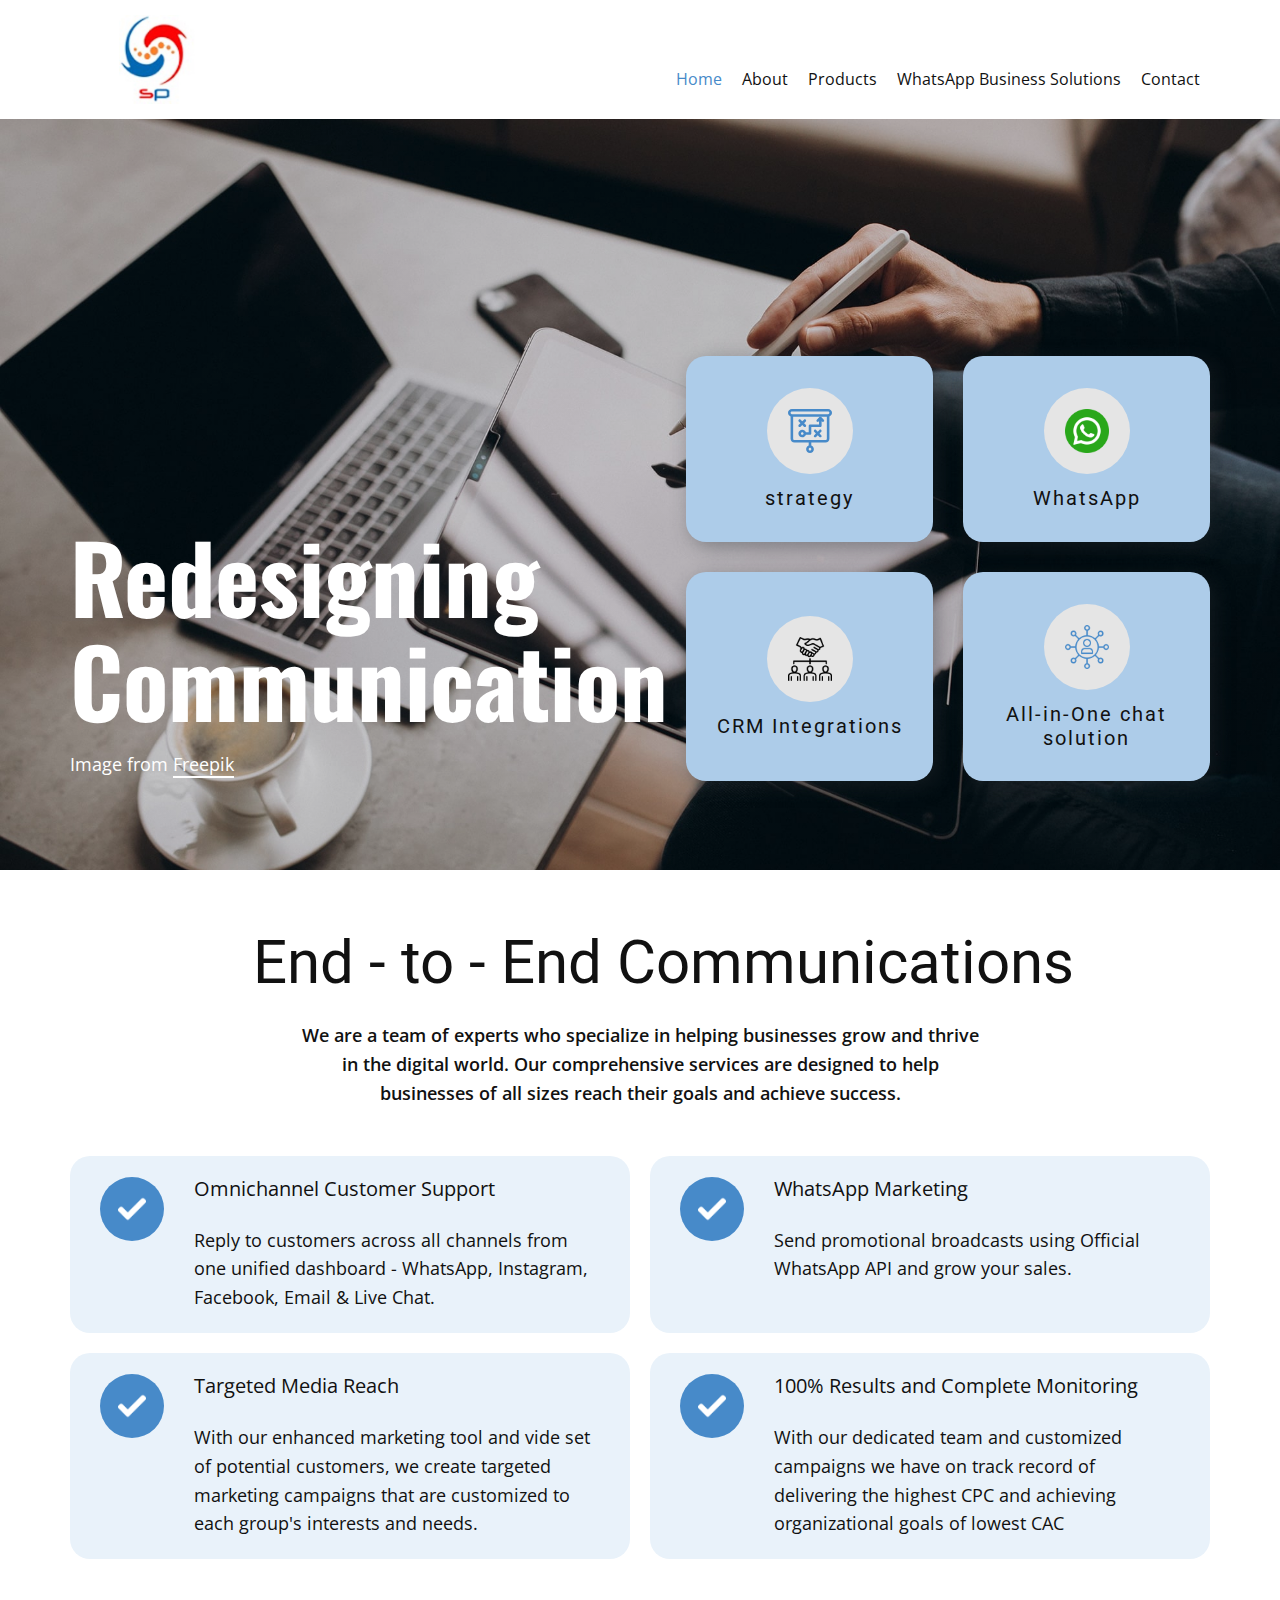
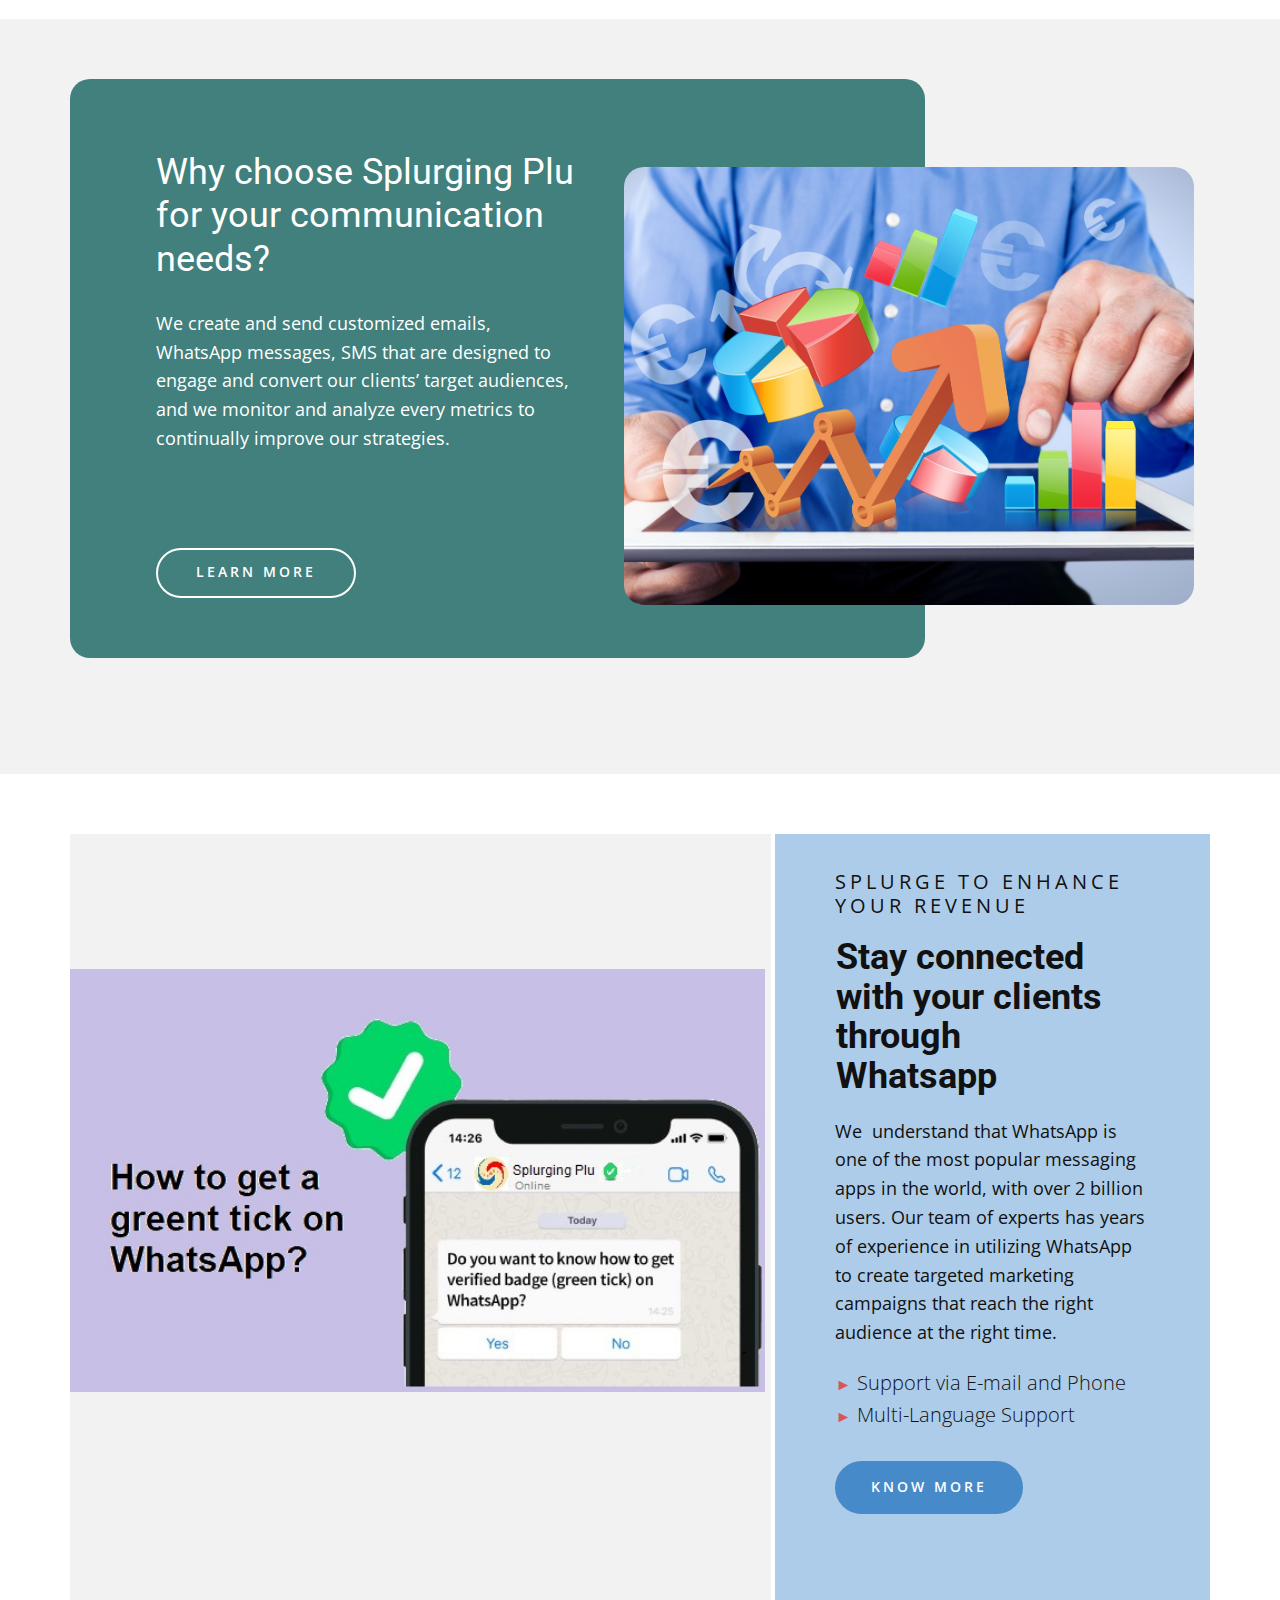
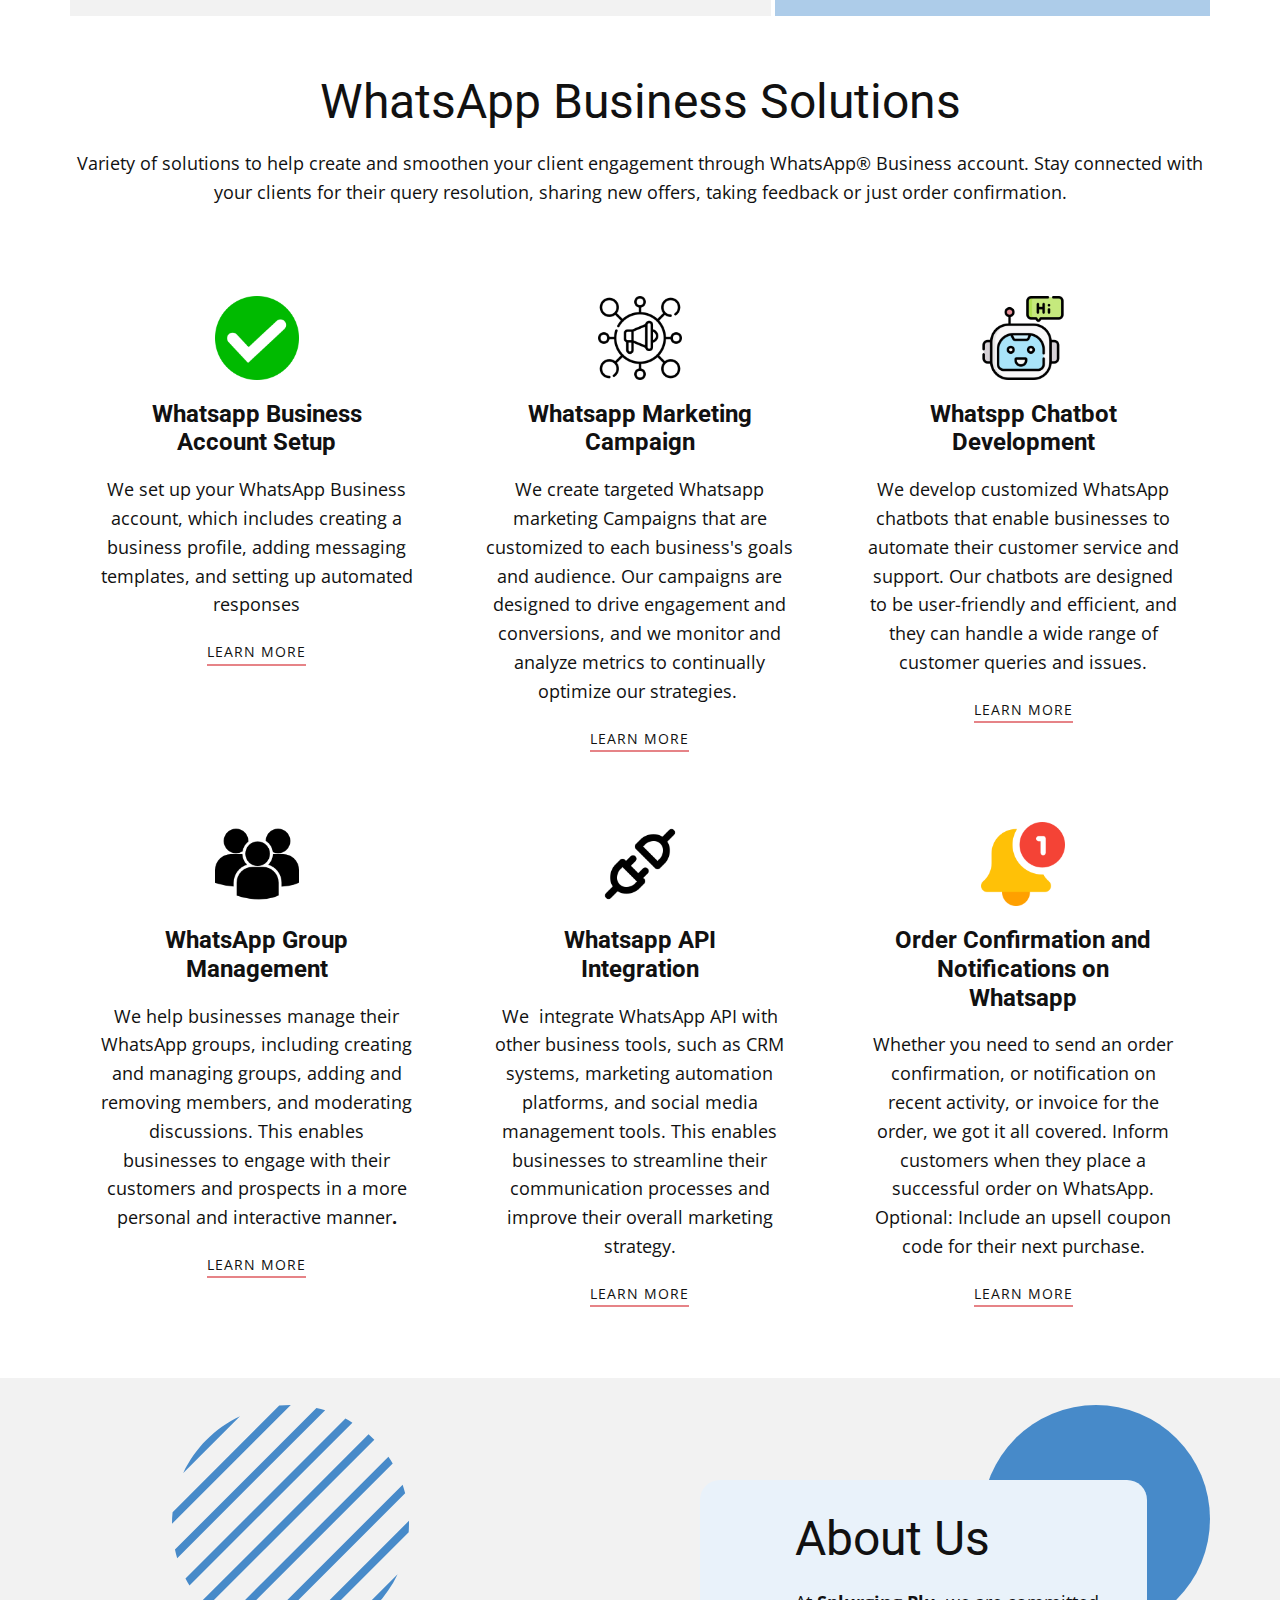
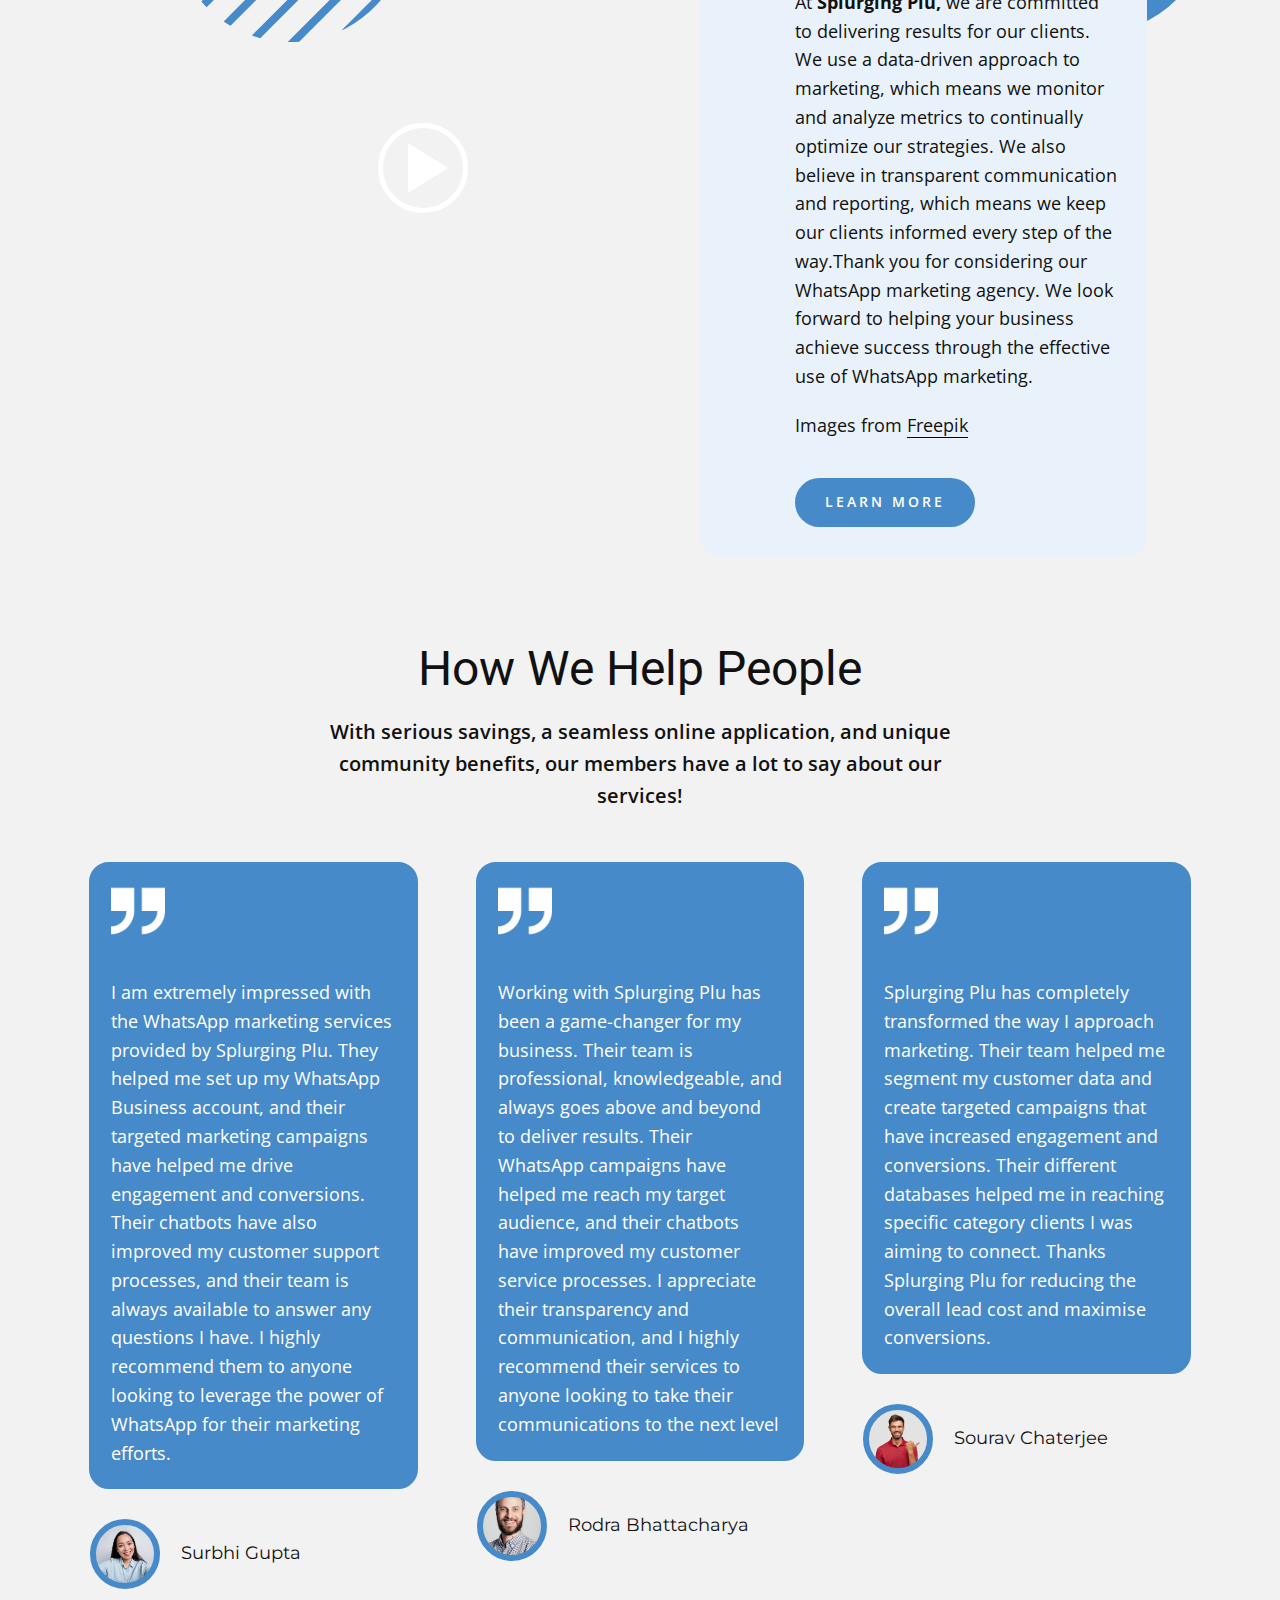
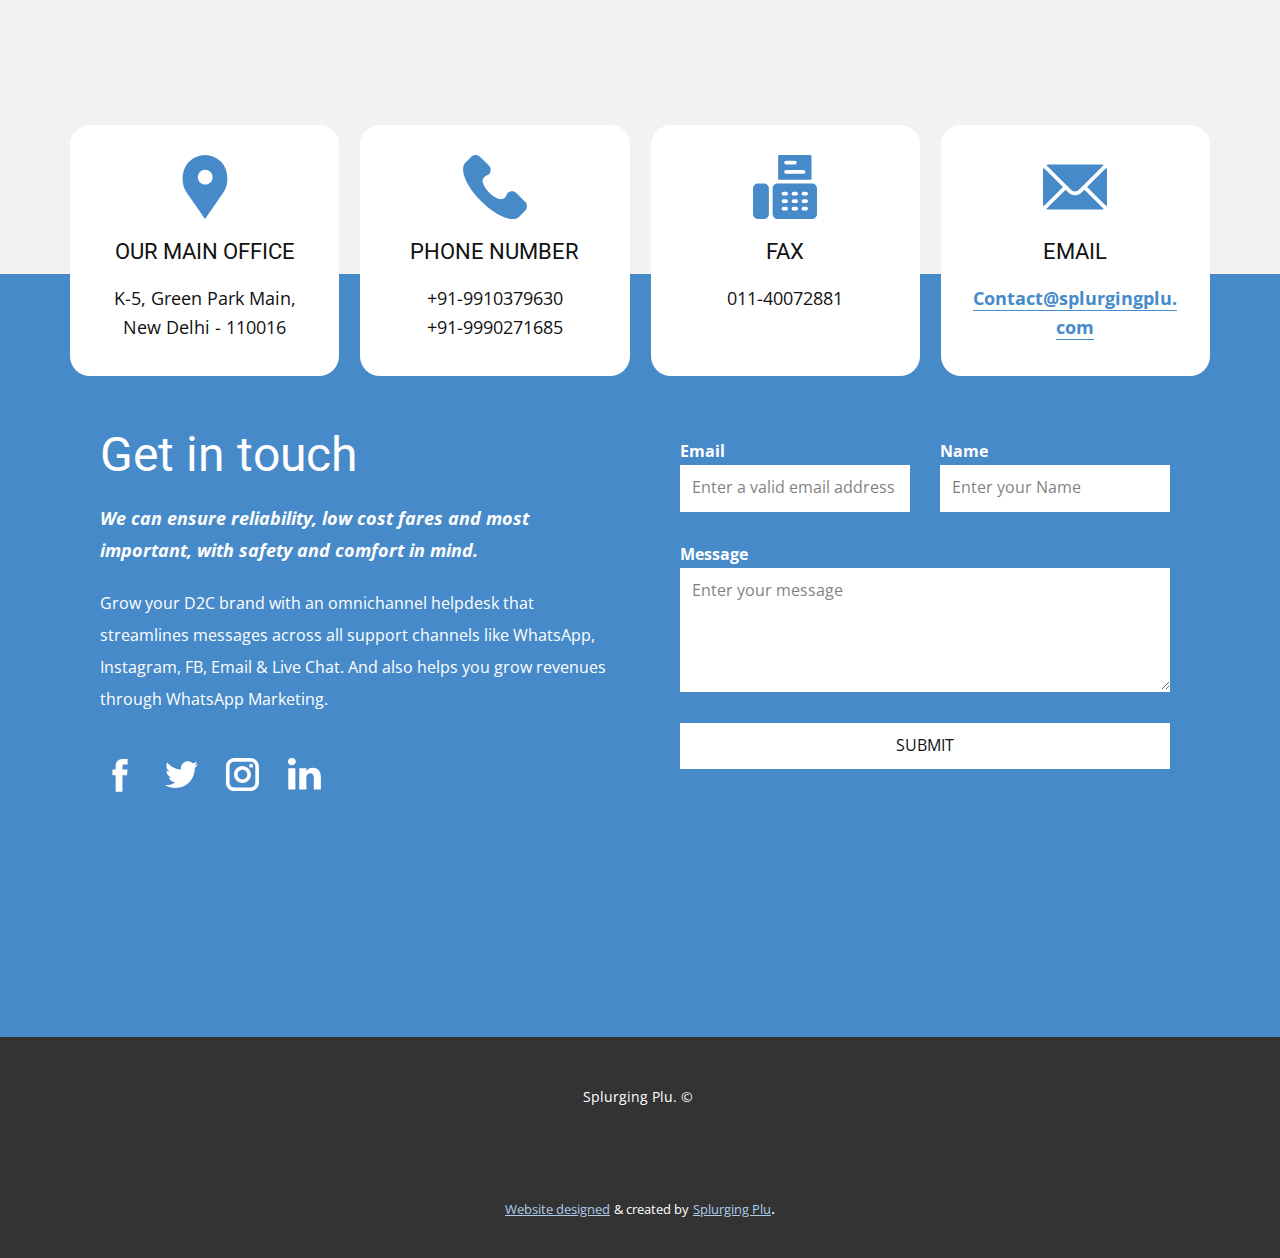
<file: Home.html>
<!DOCTYPE html>
<html style="font-size: 16px;" lang="en"><head>
    <meta name="viewport" content="width=device-width, initial-scale=1.0">
    <meta charset="utf-8">
    <meta name="keywords" content="Whatsapp Business API Green Tick CRM Whatsapp verification, EMAILERS , Database, Green Tick verification, Blue tock verification, OMNI Channel Business Communications, FACEBOOK BUSINESS ACCOUNT, blue tick verification, Green tick verified, Whatsapp Webhook, WHatsapp API">
    <meta name="description" content="Whatsapp Business API Green Tick CRM Whatsapp verification">
    <title>Home</title>
    <link rel="stylesheet" href="nicepage.css" media="screen">
<link rel="stylesheet" href="Home.css" media="screen">
    <script class="u-script" type="text/javascript" src="jquery.js" defer=""></script>
    <script class="u-script" type="text/javascript" src="nicepage.js" defer=""></script>
    <meta name="generator" content="Nicepage 5.9.10, nicepage.com">
    <meta name="referrer" content="origin">
    <link id="u-theme-google-font" rel="stylesheet" href="https://fonts.googleapis.com/css?family=Roboto:100,100i,300,300i,400,400i,500,500i,700,700i,900,900i|Open+Sans:300,300i,400,400i,500,500i,600,600i,700,700i,800,800i">
    <link id="u-page-google-font" rel="stylesheet" href="https://fonts.googleapis.com/css?family=Oswald:200,300,400,500,600,700|Montserrat:100,100i,200,200i,300,300i,400,400i,500,500i,600,600i,700,700i,800,800i,900,900i">
    
    
    
    
    
    
    
    
    
    
    <script type="application/ld+json">{
		"@context": "http://schema.org",
		"@type": "Organization",
		"name": "",
		"logo": "images/Logo_SP.jpg"
}</script>
    <meta name="theme-color" content="#478ac9">
    <meta property="og:title" content="Home">
    <meta property="og:description" content="Whatsapp Business API Green Tick CRM Whatsapp verification">
    <meta property="og:type" content="website">
  <meta data-intl-tel-input-cdn-path="intlTelInput/"></head>
  <body class="u-body u-xl-mode" data-lang="en"><header class="u-clearfix u-header u-white u-header" id="sec-b0d5"><div class="u-clearfix u-sheet u-sheet-1">
        <a href="https://splurgingplu.com" class="u-image u-logo u-image-1" data-image-width="192" data-image-height="209">
          <img src="images/Logo_SP.jpg" class="u-logo-image u-logo-image-1">
        </a>
        <nav class="u-menu u-menu-one-level u-offcanvas u-menu-1">
          <div class="menu-collapse" style="font-size: 1rem; letter-spacing: 0px;">
            <a class="u-button-style u-custom-left-right-menu-spacing u-custom-padding-bottom u-custom-top-bottom-menu-spacing u-nav-link u-text-active-palette-1-base u-text-hover-palette-2-base" href="#">
              <svg class="u-svg-link" viewBox="0 0 24 24"><use xmlns:xlink="http://www.w3.org/1999/xlink" xlink:href="#menu-hamburger"></use></svg>
              <svg class="u-svg-content" version="1.1" id="menu-hamburger" viewBox="0 0 16 16" x="0px" y="0px" xmlns:xlink="http://www.w3.org/1999/xlink" xmlns="http://www.w3.org/2000/svg"><g><rect y="1" width="16" height="2"></rect><rect y="7" width="16" height="2"></rect><rect y="13" width="16" height="2"></rect>
</g></svg>
            </a>
          </div>
          <div class="u-custom-menu u-nav-container">
            <ul class="u-nav u-unstyled u-nav-1"><li class="u-nav-item"><a class="u-button-style u-nav-link u-text-active-palette-1-base u-text-hover-palette-2-base" href="Home.html" style="padding: 10px;">Home</a>
</li><li class="u-nav-item"><a class="u-button-style u-nav-link u-text-active-palette-1-base u-text-hover-palette-2-base" href="About.html" style="padding: 10px;">About</a>
</li><li class="u-nav-item"><a class="u-button-style u-nav-link u-text-active-palette-1-base u-text-hover-palette-2-base" href="Products.html" style="padding: 10px;">Products</a>
</li><li class="u-nav-item"><a class="u-button-style u-nav-link u-text-active-palette-1-base u-text-hover-palette-2-base" href="WhatsApp-Business-Solutions.html" style="padding: 10px;">WhatsApp Business Solutions</a>
</li><li class="u-nav-item"><a class="u-button-style u-nav-link u-text-active-palette-1-base u-text-hover-palette-2-base" href="Contact.html" style="padding: 10px;">Contact</a>
</li></ul>
          </div>
          <div class="u-custom-menu u-nav-container-collapse">
            <div class="u-black u-container-style u-inner-container-layout u-opacity u-opacity-95 u-sidenav">
              <div class="u-inner-container-layout u-sidenav-overflow">
                <div class="u-menu-close"></div>
                <ul class="u-align-center u-nav u-popupmenu-items u-unstyled u-nav-2"><li class="u-nav-item"><a class="u-button-style u-nav-link" href="Home.html">Home</a>
</li><li class="u-nav-item"><a class="u-button-style u-nav-link" href="About.html">About</a>
</li><li class="u-nav-item"><a class="u-button-style u-nav-link" href="Products.html">Products</a>
</li><li class="u-nav-item"><a class="u-button-style u-nav-link" href="WhatsApp-Business-Solutions.html">WhatsApp Business Solutions</a>
</li><li class="u-nav-item"><a class="u-button-style u-nav-link" href="Contact.html">Contact</a>
</li></ul>
              </div>
            </div>
            <div class="u-black u-menu-overlay u-opacity u-opacity-70"></div>
          </div>
        </nav>
      </div></header>
    <section class="u-align-right u-clearfix u-image u-shading u-section-1" id="carousel_8053">
      <div class="u-clearfix u-sheet u-sheet-1">
        <div class="u-list u-list-1">
          <div class="u-repeater u-repeater-1">
            <div class="u-align-center u-container-style u-list-item u-palette-1-light-2 u-radius-20 u-repeater-item u-shape-round u-video-cover u-list-item-1">
              <div class="u-container-layout u-similar-container u-valign-middle u-container-layout-1"><span class="u-grey-10 u-icon u-icon-circle u-text-palette-1-base u-icon-1"><svg class="u-svg-link" preserveAspectRatio="xMidYMin slice" viewBox="0 0 512 512" style=""><use xmlns:xlink="http://www.w3.org/1999/xlink" xlink:href="#svg-d293"></use></svg><svg class="u-svg-content" viewBox="0 0 512 512" x="0px" y="0px" id="svg-d293" style="enable-background:new 0 0 512 512;"><g><g><path d="M386.607,304.394L367.213,285l19.393-19.393c5.859-5.858,5.859-15.356,0-21.214c-5.857-5.858-15.355-5.858-21.213,0    L346,263.787l-19.394-19.394c-5.857-5.858-15.355-5.858-21.213,0c-5.858,5.858-5.858,15.355,0,21.213L324.787,285l-19.393,19.393    c-5.858,5.858-5.858,15.355,0,21.213c5.857,5.857,15.355,5.858,21.213,0L346,306.213l19.394,19.394    c5.857,5.857,15.355,5.858,21.213,0C392.465,319.749,392.465,310.252,386.607,304.394z"></path>
</g>
</g><g><g><path d="M206.607,184.394L187.213,165l19.393-19.393c5.858-5.858,5.858-15.355,0-21.213c-5.857-5.858-15.355-5.858-21.213,0    L166,143.787l-19.394-19.394c-5.857-5.858-15.355-5.858-21.213,0c-5.858,5.858-5.858,15.355,0,21.213L144.787,165l-19.393,19.393    c-5.859,5.858-5.859,15.356,0,21.214c5.857,5.857,15.355,5.858,21.213,0L166,186.213l19.394,19.394    c5.857,5.857,15.355,5.858,21.213,0C212.465,199.749,212.465,190.252,206.607,184.394z"></path>
</g>
</g><g><g><path d="M416.606,124.394l-30-30c-0.029-0.029-0.06-0.052-0.089-0.081c-5.916-5.822-15.373-5.668-21.124,0.081l-30,30    c-5.858,5.858-5.858,15.355,0,21.213c5.857,5.858,15.355,5.858,21.213,0l4.394-4.394V180H256c-8.284,0-15,6.716-15,15v75h-32.58    c-6.192-17.459-22.865-30-42.42-30c-24.813,0-45,20.187-45,45s20.187,45,45,45c19.555,0,36.228-12.541,42.42-30H256    c8.284,0,15-6.716,15-15v-75h105c8.284,0,15-6.716,15-15v-53.787l4.394,4.394C398.322,148.535,402.161,150,406,150    s7.678-1.465,10.606-4.393C422.464,139.749,422.464,130.252,416.606,124.394z M166,300c-8.271,0-15-6.729-15-15s6.729-15,15-15    s15,6.729,15,15S174.271,300,166,300z"></path>
</g>
</g><g><g><path d="M467,0H45C20.187,0,0,20.187,0,45c0,19.555,12.541,36.228,30,42.42V345c0,24.813,20.187,45,45,45h166v34.58    c-17.459,6.192-30,22.865-30,42.42c0,24.813,20.187,45,45,45s45-20.187,45-45c0-19.555-12.541-36.228-30-42.42V390h166    c24.813,0,45-20.187,45-45V87.42c17.459-6.192,30-22.865,30-42.42C512,20.187,491.813,0,467,0z M256,482c-8.271,0-15-6.729-15-15    s6.729-15,15-15s15,6.729,15,15S264.271,482,256,482z M452,345c0,8.271-6.729,15-15,15H75c-8.271,0-15-6.729-15-15V90h392V345z     M467,60H45c-8.271,0-15-6.729-15-15s6.729-15,15-15h422c8.271,0,15,6.729,15,15S475.271,60,467,60z"></path>
</g>
</g></svg></span>
                <h4 class="u-text u-text-1">strategy</h4>
              </div>
            </div>
            <div class="u-align-center u-container-style u-list-item u-palette-1-light-2 u-radius-20 u-repeater-item u-shape-round u-video-cover u-list-item-2">
              <div class="u-container-layout u-similar-container u-valign-middle u-container-layout-2"><span class="u-file-icon u-grey-10 u-icon u-icon-circle u-icon-2" data-href="WhatsApp-Business-Solutions.html"><img src="images/3670051.png" alt=""></span>
                <h4 class="u-text u-text-2">WhatsApp</h4>
              </div>
            </div>
            <div class="u-align-center u-container-style u-list-item u-palette-1-light-2 u-radius-20 u-repeater-item u-shape-round u-video-cover u-list-item-3">
              <div class="u-container-layout u-similar-container u-valign-middle u-container-layout-3"><span class="u-file-icon u-grey-10 u-icon u-icon-circle u-icon-3" data-href="Products.html"><img src="images/4288885.png" alt=""></span>
                <h4 class="u-text u-text-3">CRM Integrations</h4>
              </div>
            </div>
            <div class="u-align-center u-container-style u-list-item u-palette-1-light-2 u-radius-20 u-repeater-item u-shape-round u-video-cover u-list-item-4">
              <div class="u-container-layout u-similar-container u-valign-middle u-container-layout-4"><span class="u-file-icon u-grey-10 u-icon u-icon-circle u-text-palette-1-base u-icon-4" data-href="Products.html"><img src="images/758032-985e1b42.png" alt=""></span>
                <h4 class="u-text u-text-4">All-in-One chat solution</h4>
              </div>
            </div>
          </div>
        </div>
        <h1 class="u-align-left u-custom-font u-font-oswald u-text u-text-body-alt-color u-text-5">Redesigning Communication</h1>
        <p class="u-align-left u-text u-text-body-alt-color u-text-6">Image from <a href="https://www.freepik.com/photos/business" class="u-border-2 u-border-no-left u-border-no-right u-border-no-top u-border-white u-btn u-button-link u-button-style u-none u-text-body-alt-color u-btn-1">Freepik</a>
        </p>
      </div>
    </section>
    <section class="u-align-center-lg u-align-center-md u-align-center-xl u-align-left-sm u-align-left-xs u-clearfix u-white u-section-2" id="carousel_22f6">
      <div class="u-clearfix u-sheet u-valign-middle u-sheet-1">
        <h2 class="u-text u-text-1">End - to - End Communications</h2>
        <p class="u-text u-text-2">We are a team of experts who specialize in helping businesses grow and thrive in the digital world. Our comprehensive services are designed to help businesses of all sizes reach their goals and achieve success. </p>
        <div class="u-expanded-width u-list u-list-1">
          <div class="u-repeater u-repeater-1">
            <div class="u-align-left u-container-style u-list-item u-palette-1-light-3 u-radius-20 u-repeater-item u-shape-round u-list-item-1">
              <div class="u-container-layout u-similar-container u-container-layout-1"><span class="u-file-icon u-icon u-icon-circle u-palette-1-base u-text-white u-icon-1"><img src="images/1828743-b773816f.png" alt=""></span>
                <h5 class="u-custom-font u-text u-text-font u-text-3">Omnichannel Customer Support</h5>
                <p class="u-text u-text-4">Reply to customers across all channels from one unified dashboard - WhatsApp, Instagram, Facebook, Email &amp;&nbsp;Live Chat.</p>
              </div>
            </div>
            <div class="u-align-left u-container-style u-list-item u-palette-1-light-3 u-radius-20 u-repeater-item u-shape-round u-list-item-2">
              <div class="u-container-layout u-similar-container u-container-layout-2"><span class="u-file-icon u-icon u-icon-circle u-palette-1-base u-text-white u-icon-2"><img src="images/1828743-b773816f.png" alt=""></span>
                <h5 class="u-custom-font u-text u-text-font u-text-5">WhatsApp Marketing</h5>
                <p class="u-text u-text-6"> Send promotional broadcasts using Official WhatsApp API and grow your sales.</p>
              </div>
            </div>
            <div class="u-align-left u-container-style u-list-item u-palette-1-light-3 u-radius-20 u-repeater-item u-shape-round u-list-item-3">
              <div class="u-container-layout u-similar-container u-container-layout-3"><span class="u-file-icon u-icon u-icon-circle u-palette-1-base u-text-white u-icon-3"><img src="images/1828743-b773816f.png" alt=""></span>
                <h5 class="u-custom-font u-text u-text-font u-text-7">Targeted Media Reach</h5>
                <p class="u-text u-text-8">With our enhanced marketing tool and vide set of potential customers, we create targeted marketing campaigns that are customized to each group's interests and needs.</p>
              </div>
            </div>
            <div class="u-align-left u-container-style u-list-item u-palette-1-light-3 u-radius-20 u-repeater-item u-shape-round u-list-item-4">
              <div class="u-container-layout u-similar-container u-container-layout-4"><span class="u-file-icon u-icon u-icon-circle u-palette-1-base u-text-white u-icon-4"><img src="images/1828743-b773816f.png" alt=""></span>
                <h5 class="u-custom-font u-text u-text-font u-text-9">100% Results and Complete Monitoring</h5>
                <p class="u-text u-text-10">With our dedicated team and customized campaigns we have on track record of delivering the highest CPC and achieving organizational goals of lowest CAC</p>
              </div>
            </div>
          </div>
        </div>
      </div>
    </section>
    <section class="u-clearfix u-grey-5 u-section-3" id="carousel_68b4">
      <div class="u-clearfix u-sheet u-sheet-1">
        <div class="u-container-style u-group u-palette-4-dark-2 u-radius-20 u-shape-round u-group-1">
          <div class="u-container-layout u-container-layout-1">
            <img class="u-hidden-xs u-image u-image-round u-radius-20 u-image-1" src="images/marketing.jpg" data-image-width="1667" data-image-height="1000">
            <div class="u-container-style u-group u-group-2">
              <div class="u-container-layout u-valign-top u-container-layout-2">
                <h3 class="u-text u-text-body-alt-color u-text-default u-text-1"> Why choose Splurging Plu for your communication needs?&nbsp;<br>
                </h3>
                <p class="u-text u-text-body-alt-color u-text-2">We create and send customized emails, WhatsApp messages, SMS that are designed to engage and convert our clients’ target audiences, and we monitor and analyze every metrics to continually improve our strategies.<br>
                  <br>
                  <br>
                </p>
                <a href="#sec-cbbb" class="u-active-white u-border-2 u-border-white u-btn u-btn-round u-button-style u-dialog-link u-hover-white u-none u-radius-50 u-btn-1">learn more</a>
              </div>
            </div>
          </div>
        </div>
      </div>
    </section>
    <section class="u-clearfix u-white u-section-4" id="carousel_ff10">
      <div class="u-clearfix u-sheet u-sheet-1">
        <div class="u-clearfix u-expanded-width u-gutter-4 u-layout-wrap u-layout-wrap-1">
          <div class="u-layout">
            <div class="u-layout-row">
              <div class="u-align-center u-container-style u-grey-5 u-layout-cell u-size-37 u-layout-cell-1">
                <div class="u-container-layout u-container-layout-1">
                  <img class="u-image u-image-default u-image-1" src="images/Greentickverification2.jpeg" alt="" data-image-width="625" data-image-height="380" data-href="WhatsApp-Business-Solutions.html">
                </div>
              </div>
              <div class="u-align-left u-container-style u-layout-cell u-palette-1-light-2 u-size-23 u-layout-cell-2">
                <div class="u-container-layout u-container-layout-2">
                  <h5 class="u-custom-font u-text u-text-font u-text-1">SpluRGE TO Enhance your REvenue</h5>
                  <h2 class="u-text u-text-2"> Stay connected with your clients through Whatsapp</h2>
                  <p class="u-text u-text-3">
                    <span style="font-weight: 400;"> We</span><b>
                      <span style="font-weight: 400;">&nbsp;understand that WhatsApp is one of the most popular messaging apps in the world, with over 2 billion users. Our team of experts has years of experience in utilizing WhatsApp to create targeted marketing campaigns that reach the right audience at the right time.</span></b>
                  </p>
                  <ul class="u-custom-list u-text u-text-default u-text-4">
                    <li>
                      <div class="u-list-icon u-text-palette-2-base">
                        <div xmlns="http://www.w3.org/2000/svg" xmlns:xlink="http://www.w3.org/1999/xlink" version="1.1" xml:space="preserve" class="u-svg-content">►</div>
                      </div> Support via E-mail and Phone
                    </li>
                    <li>
                      <div class="u-list-icon u-text-palette-2-base">
                        <div xmlns="http://www.w3.org/2000/svg" xmlns:xlink="http://www.w3.org/1999/xlink" version="1.1" xml:space="preserve" class="u-svg-content">►</div>
                      </div>Multi-Language Support
                    </li>
                  </ul>
                  <a href="WhatsApp-Business-Solutions.html" class="u-active-black u-btn u-btn-round u-button-style u-hover-black u-palette-1-base u-radius-50 u-btn-1">Know more</a>
                </div>
              </div>
            </div>
          </div>
        </div>
      </div>
    </section>
    <section class="u-align-center u-clearfix u-section-5" id="sec-4546">
      <div class="u-clearfix u-sheet u-sheet-1">
        <h2 class="u-text u-text-default u-text-1">WhatsApp Business Solutions</h2>
        <p class="u-text u-text-default u-text-2">Variety of solutions to help create and smoothen your client engagement through WhatsApp® Business account. Stay connected with your clients for their query resolution, sharing new offers, taking feedback or just order confirmation.</p>
        <div class="u-expanded-width u-list u-list-1">
          <div class="u-repeater u-repeater-1">
            <div class="u-align-center u-container-style u-list-item u-repeater-item">
              <div class="u-container-layout u-similar-container u-valign-top u-container-layout-1"><span class="u-file-icon u-icon u-icon-1"><img src="images/5610944.png" alt=""></span>
                <h3 class="u-text u-text-3"> Whatsapp Business Account Setup</h3>
                <p class="u-text u-text-4"> We set<span style="font-weight: 400;"><b>&nbsp;<span style="font-weight: 400;">up your WhatsApp Business account, which includes creating a business profile, adding messaging templates, and setting up automated responses</span></b>
                  </span>
                </p>
                <a href="" class="u-active-none u-border-2 u-border-no-left u-border-no-right u-border-no-top u-border-palette-2-light-1 u-btn u-btn-rectangle u-button-style u-hover-none u-none u-text-body-color u-btn-1">learn more</a>
              </div>
            </div>
            <div class="u-align-center u-container-style u-list-item u-repeater-item">
              <div class="u-container-layout u-similar-container u-valign-top u-container-layout-2"><span class="u-file-icon u-icon u-icon-2"><img src="images/2977872.png" alt=""></span>
                <h3 class="u-text u-text-5">Whatsapp Marketing Campaign</h3>
                <p class="u-text u-text-6">We create targeted Whatsapp marketing Campaigns that are customized to each business's goals and audience. Our campaigns are designed to drive engagement and conversions, and we monitor and analyze metrics to continually optimize our strategies.<b>&nbsp;</b>
                </p>
                <a href="" class="u-active-none u-border-2 u-border-no-left u-border-no-right u-border-no-top u-border-palette-2-light-1 u-btn u-btn-rectangle u-button-style u-hover-none u-text-body-color u-btn-2">learn more</a>
              </div>
            </div>
            <div class="u-align-center u-container-style u-list-item u-repeater-item">
              <div class="u-container-layout u-similar-container u-valign-top u-container-layout-3"><span class="u-file-icon u-icon u-text-palette-1-base u-icon-3"><img src="images/6667572.png" alt=""></span>
                <h3 class="u-text u-text-7">Whatspp Chatbot Development</h3>
                <p class="u-text u-text-8"><b>
                    <span style="font-weight: 400;">We</span>
                    <span style="font-weight: 400;">develop customized WhatsApp chatbots that enable businesses to automate their customer service and support. Our chatbots are designed to be user-friendly and efficient, and they can handle a wide range of customer queries and issues.</span></b>
                </p>
                <a href="" class="u-active-none u-border-2 u-border-no-left u-border-no-right u-border-no-top u-border-palette-2-light-1 u-btn u-btn-rectangle u-button-style u-hover-none u-text-body-color u-btn-3">learn more</a>
              </div>
            </div>
            <div class="u-align-center u-container-style u-list-item u-repeater-item">
              <div class="u-container-layout u-similar-container u-valign-top u-container-layout-4"><span class="u-file-icon u-icon u-icon-4"><img src="images/33308.png" alt=""></span>
                <h3 class="u-text u-text-9"><b>WhatsApp Group Management</b>
                </h3>
                <p class="u-text u-text-10"><b>
                    <span style="font-weight: 400;">We help businesses manage their WhatsApp groups, including creating and managing groups, adding and removing members, and moderating discussions. This enables businesses to engage with their customers and prospects in a more personal and interactive manner</span>.</b>
                </p>
                <a href="" class="u-active-none u-border-2 u-border-no-left u-border-no-right u-border-no-top u-border-palette-2-light-1 u-btn u-btn-rectangle u-button-style u-hover-none u-none u-text-body-color u-btn-4">learn more</a>
              </div>
            </div>
            <div class="u-align-center u-container-style u-list-item u-repeater-item">
              <div class="u-container-layout u-similar-container u-valign-top u-container-layout-5"><span class="u-file-icon u-icon u-icon-5"><img src="images/10309411.png" alt=""></span>
                <h3 class="u-text u-text-11">Whatsapp API Integration</h3>
                <p class="u-text u-text-12"> We<b>
                    <span style="font-weight: 400;">&nbsp;integrate WhatsApp API with other business tools, such as CRM systems, marketing automation platforms, and social media management tools. This enables businesses to streamline their communication processes and improve their overall marketing strategy.</span></b>
                </p>
                <a href="" class="u-active-none u-border-2 u-border-no-left u-border-no-right u-border-no-top u-border-palette-2-light-1 u-btn u-btn-rectangle u-button-style u-hover-none u-text-body-color u-btn-5">learn more</a>
              </div>
            </div>
            <div class="u-align-center u-container-style u-list-item u-repeater-item">
              <div class="u-container-layout u-similar-container u-valign-top u-container-layout-6"><span class="u-file-icon u-icon u-icon-6"><img src="images/1827295.png" alt=""></span>
                <h3 class="u-text u-text-13">Order Confirmation and Notifications on Whatsapp</h3>
                <p class="u-text u-text-14">Whether you need to send an order confirmation, or notification on recent activity, or invoice for the order, we got it all covered. Inform customers when they place a successful order on WhatsApp. Optional:&nbsp;Include an upsell coupon code for their next purchase.</p>
                <a href="" class="u-active-none u-border-2 u-border-no-left u-border-no-right u-border-no-top u-border-palette-2-light-1 u-btn u-btn-rectangle u-button-style u-hover-none u-text-body-color u-btn-6">learn more</a>
              </div>
            </div>
          </div>
        </div>
      </div>
    </section>
    <section class="u-align-center-lg u-align-center-md u-align-center-sm u-align-center-xs u-clearfix u-grey-5 u-section-6" id="carousel_fc5e">
      <div class="u-clearfix u-sheet u-sheet-1">
        <div class="u-hidden-lg u-hidden-sm u-shape u-shape-svg u-text-palette-1-base u-shape-1">
          <svg class="u-svg-link" preserveAspectRatio="none" viewBox="0 0 160 160" style=""><use xmlns:xlink="http://www.w3.org/1999/xlink" xlink:href="#svg-db78"></use></svg>
          <svg class="u-svg-content" viewBox="0 0 160 160" x="0px" y="0px" id="svg-db78"><path d="M114.3,152.3l38-38C144.4,130.9,130.9,144.4,114.3,152.3z M117.1,9.1l-108,108c0.8,1.6,1.7,3.2,2.7,4.8l110-110
	C120.3,10.9,118.7,10,117.1,9.1z M97.5,2L2,97.5c0.4,2,1,4,1.5,5.9l99.9-99.9C101.5,2.9,99.5,2.4,97.5,2z M80,160c2,0,4-0.1,5.9-0.2
	l73.9-73.9c0.1-2,0.2-3.9,0.2-5.9c0-0.6,0-1.2,0-1.9L78.1,160C78.8,160,79.4,160,80,160z M34.9,146.1c1.5,1,3,2,4.6,2.9L149,39.5
	c-0.9-1.6-1.9-3.1-2.9-4.6L34.9,146.1z M132.7,19.8L19.8,132.7c1.2,1.3,2.3,2.6,3.6,3.9L136.6,23.4C135.3,22.2,134,21,132.7,19.8z
	 M59.6,157.4l97.8-97.8c-0.5-1.9-1.1-3.8-1.7-5.7L53.9,155.6C55.8,156.3,57.7,156.9,59.6,157.4z M7.6,45.9L45.9,7.6
	C29.1,15.5,15.5,29.1,7.6,45.9z M80,0c-2.6,0-5.1,0.1-7.6,0.4l-72,72C0.1,74.9,0,77.4,0,80c0,0.1,0,0.2,0,0.2L80.2,0
	C80.2,0,80.1,0,80,0z"></path></svg>
        </div>
        <div class="u-hidden-lg u-hidden-sm u-hidden-xs u-palette-1-base u-shape u-shape-circle u-shape-2" data-animation-name="" data-animation-duration="0" data-animation-direction=""></div>
        <div class="u-align-left u-container-style u-expanded-width-xs u-group u-palette-1-light-3 u-radius-20 u-shape-round u-group-1">
          <div class="u-container-layout u-valign-middle u-container-layout-1">
            <h3 class="u-text u-text-1">About Us</h3>
            <p class="u-text u-text-2"><b>
                <span style="font-weight: 400;">At</span>&nbsp;Splurging Plu, <span style="font-weight: 400;">we are committed to delivering results for our clients. We use a data-driven approach to marketing, which means we monitor and analyze metrics to continually optimize our strategies. We also believe in transparent communication and reporting, which means we keep our clients informed every step of the way.Thank you for considering our WhatsApp marketing agency. We look forward to helping your business achieve success through the effective use of WhatsApp marketing.</span></b>
            </p>
            <p class="u-text u-text-3">Images from <a href="https://www.freepik.com/photos/business" class="u-active-none u-border-1 u-border-active-palette-1-base u-border-black u-border-hover-palette-1-base u-border-no-left u-border-no-right u-border-no-top u-bottom-left-radius-0 u-bottom-right-radius-0 u-btn u-button-link u-button-style u-hover-none u-none u-radius-0 u-text-body-color u-top-left-radius-0 u-top-right-radius-0 u-btn-1">Freepik</a>
            </p>
            <a href="#sec-cbbb" class="u-active-black u-border-none u-btn u-btn-round u-button-style u-dialog-link u-hover-black u-palette-1-base u-radius-50 u-btn-2">learn more</a>
          </div>
        </div>
        <div class="u-expanded-width-sm u-expanded-width-xs u-uploaded-video u-video u-video-contain u-video-1">
          <div class="embed-responsive">
            <video class="embed-responsive-item">
              <source src="files/5AHH7B8FWV9GRTRP.mp4" type="video/mp4">
              <p>Your browser does not support HTML5 video.</p>
            </video>
            <button class="u-video-poster"></button>
          </div>
        </div>
      </div>
    </section>
    <section class="u-align-center u-clearfix u-grey-5 u-section-7" id="carousel_ab50">
      <div class="u-clearfix u-sheet u-sheet-1">
        <h2 class="u-text u-text-default u-text-1"> How We Help People</h2>
        <p class="u-text u-text-2"> With serious savings, a seamless online application, and unique community benefits, our members have a lot to say about our services!</p>
        <div class="u-expanded-width u-list u-list-1">
          <div class="u-repeater u-repeater-1">
            <div class="u-container-style u-list-item u-repeater-item">
              <div class="u-container-layout u-similar-container u-valign-top-sm u-valign-top-xs u-container-layout-1">
                <div class="u-border-2 u-border-palette-1-base u-container-style u-expanded-width u-group u-palette-1-base u-radius-20 u-shape-round u-group-1">
                  <div class="u-container-layout u-valign-top u-container-layout-2"><span class="u-file-icon u-icon u-text-white u-icon-1"><img src="images/2087858-7c19edfa.png" alt=""></span>
                    <p class="u-text u-text-3"> I am extremely impressed with the WhatsApp marketing services provided by Splurging Plu. They helped me set up my WhatsApp Business account, and their targeted marketing campaigns have helped me drive engagement and conversions. Their chatbots have also improved my customer support processes, and their team is always available to answer any questions I have. I highly recommend them to anyone looking to leverage the power of WhatsApp for their marketing efforts.</p>
                  </div>
                </div>
                <div class="u-border-6 u-border-palette-1-base u-image u-image-circle u-image-1" alt="" data-image-width="1000" data-image-height="876"></div>
                <h6 class="u-custom-font u-font-montserrat u-text u-text-4">Surbhi Gupta</h6>
              </div>
            </div>
            <div class="u-container-style u-list-item u-repeater-item">
              <div class="u-container-layout u-similar-container u-valign-top-sm u-valign-top-xs u-container-layout-3">
                <div class="u-border-2 u-border-palette-1-base u-container-style u-expanded-width u-group u-palette-1-base u-radius-20 u-shape-round u-group-2">
                  <div class="u-container-layout u-valign-top u-container-layout-4"><span class="u-file-icon u-icon u-text-white u-icon-2"><img src="images/2087858-7c19edfa.png" alt=""></span>
                    <p class="u-text u-text-default u-text-5"> Working with Splurging Plu has been a game-changer for my business. Their team is professional, knowledgeable, and always goes above and beyond to deliver results. Their WhatsApp campaigns have helped me reach my target audience, and their chatbots have improved my customer service processes. I appreciate their transparency and communication, and I highly recommend their services to anyone looking to take their communications to the next level</p>
                  </div>
                </div>
                <div class="u-border-6 u-border-palette-1-base u-image u-image-circle u-image-2" alt="" data-image-width="720" data-image-height="1080"></div>
                <h6 class="u-custom-font u-font-montserrat u-text u-text-6">Rodra Bhattacharya</h6>
              </div>
            </div>
            <div class="u-container-style u-list-item u-repeater-item">
              <div class="u-container-layout u-similar-container u-valign-top-sm u-valign-top-xs u-container-layout-5">
                <div class="u-border-2 u-border-palette-1-base u-container-style u-expanded-width u-group u-palette-1-base u-radius-20 u-shape-round u-group-3">
                  <div class="u-container-layout u-valign-top u-container-layout-6"><span class="u-file-icon u-icon u-text-white u-icon-3"><img src="images/2087858-7c19edfa.png" alt=""></span>
                    <p class="u-text u-text-default u-text-7">Splurging Plu ​has completely transformed the way I approach marketing. Their team helped me segment my customer data and create targeted campaigns that have increased engagement and conversions. Their different databases helped me in reaching specific category clients I was aiming to connect. Thanks Splurging Plu for reducing the overall lead cost and maximise conversions.</p>
                  </div>
                </div>
                <div class="u-border-6 u-border-palette-1-base u-image u-image-circle u-image-3" alt="" data-image-width="800" data-image-height="766"></div>
                <h6 class="u-custom-font u-font-montserrat u-text u-text-8">Sourav Chaterjee</h6>
              </div>
            </div>
          </div>
        </div>
      </div>
    </section>
    <section class="u-clearfix u-palette-1-base u-section-8" id="carousel_782d">
      <div class="u-expanded-width u-grey-5 u-shape u-shape-rectangle u-shape-1"></div>
      <div class="u-list u-list-1">
        <div class="u-repeater u-repeater-1">
          <div class="u-align-center u-container-style u-list-item u-radius-20 u-repeater-item u-shape-round u-white u-list-item-1">
            <div class="u-container-layout u-similar-container u-valign-top u-container-layout-1"><span class="u-icon u-icon-circle u-text-palette-1-base u-icon-1"><svg class="u-svg-link" preserveAspectRatio="xMidYMin slice" viewBox="0 0 52 52" style=""><use xmlns:xlink="http://www.w3.org/1999/xlink" xlink:href="#svg-077e"></use></svg><svg class="u-svg-content" viewBox="0 0 52 52" x="0px" y="0px" id="svg-077e" style="enable-background:new 0 0 52 52;"><path style="fill:currentColor;" d="M38.853,5.324L38.853,5.324c-7.098-7.098-18.607-7.098-25.706,0h0
	C6.751,11.72,6.031,23.763,11.459,31L26,52l14.541-21C45.969,23.763,45.249,11.72,38.853,5.324z M26.177,24c-3.314,0-6-2.686-6-6
	s2.686-6,6-6s6,2.686,6,6S29.491,24,26.177,24z"></path></svg></span>
              <h4 class="u-text u-text-1">our main office</h4>
              <p class="u-text u-text-2">K-5, Green Park Main, New Delhi - 110016</p>
            </div>
          </div>
          <div class="u-align-center u-container-style u-list-item u-radius-20 u-repeater-item u-shape-round u-white u-list-item-2">
            <div class="u-container-layout u-similar-container u-valign-top u-container-layout-2"><span class="u-icon u-icon-circle u-text-palette-1-base u-icon-2"><svg class="u-svg-link" preserveAspectRatio="xMidYMin slice" viewBox="0 0 513.64 513.64" style=""><use xmlns:xlink="http://www.w3.org/1999/xlink" xlink:href="#svg-9786"></use></svg><svg class="u-svg-content" viewBox="0 0 513.64 513.64" x="0px" y="0px" id="svg-9786" style="enable-background:new 0 0 513.64 513.64;"><g><g><path d="M499.66,376.96l-71.68-71.68c-25.6-25.6-69.12-15.359-79.36,17.92c-7.68,23.041-33.28,35.841-56.32,30.72    c-51.2-12.8-120.32-79.36-133.12-133.12c-7.68-23.041,7.68-48.641,30.72-56.32c33.28-10.24,43.52-53.76,17.92-79.36l-71.68-71.68    c-20.48-17.92-51.2-17.92-69.12,0l-48.64,48.64c-48.64,51.2,5.12,186.88,125.44,307.2c120.32,120.32,256,176.641,307.2,125.44    l48.64-48.64C517.581,425.6,517.581,394.88,499.66,376.96z"></path>
</g>
</g></svg></span>
              <h4 class="u-text u-text-3">phone number</h4>
              <p class="u-text u-text-4">+91-9910379630<br>+91-9990271685
              </p>
            </div>
          </div>
          <div class="u-align-center u-container-style u-list-item u-radius-20 u-repeater-item u-shape-round u-white u-list-item-3">
            <div class="u-container-layout u-similar-container u-valign-top u-container-layout-3"><span class="u-icon u-icon-circle u-text-palette-1-base u-icon-3"><svg class="u-svg-link" preserveAspectRatio="xMidYMin slice" viewBox="0 0 512 512" style=""><use xmlns:xlink="http://www.w3.org/1999/xlink" xlink:href="#svg-d01e"></use></svg><svg class="u-svg-content" viewBox="0 0 512 512" id="svg-d01e"><path d="m201 12.714v184.286h267v-184.286c0-7.022-5.692-12.714-12.714-12.714h-241.572c-7.022 0-12.714 5.692-12.714 12.714zm63.89 33.131h70.271c8.284 0 15 6.716 15 15s-6.716 15-15 15h-70.271c-8.284 0-15-6.716-15-15s6.715-15 15-15zm0 75.142h139.22c8.284 0 15 6.716 15 15s-6.716 15-15 15h-139.22c-8.284 0-15-6.716-15-15s6.715-15 15-15z"></path><path d="m472 227h-275c-22.091 0-40 17.909-40 40v205c0 22.091 17.909 40 40 40h275c22.091 0 40-17.909 40-40v-205c0-22.091-17.909-40-40-40zm-207.5 217.5h-20c-8.284 0-15-6.716-15-15s6.716-15 15-15h20c8.284 0 15 6.716 15 15s-6.716 15-15 15zm0-60h-20c-8.284 0-15-6.716-15-15s6.716-15 15-15h20c8.284 0 15 6.716 15 15s-6.716 15-15 15zm0-60h-20c-8.284 0-15-6.716-15-15s6.716-15 15-15h20c8.284 0 15 6.716 15 15s-6.716 15-15 15zm80 120h-20c-8.284 0-15-6.716-15-15s6.716-15 15-15h20c8.284 0 15 6.716 15 15s-6.716 15-15 15zm0-60h-20c-8.284 0-15-6.716-15-15s6.716-15 15-15h20c8.284 0 15 6.716 15 15s-6.716 15-15 15zm0-60h-20c-8.284 0-15-6.716-15-15s6.716-15 15-15h20c8.284 0 15 6.716 15 15s-6.716 15-15 15zm80 120h-20c-8.284 0-15-6.716-15-15s6.716-15 15-15h20c8.284 0 15 6.716 15 15s-6.716 15-15 15zm0-60h-20c-8.284 0-15-6.716-15-15s6.716-15 15-15h20c8.284 0 15 6.716 15 15s-6.716 15-15 15zm0-60h-20c-8.284 0-15-6.716-15-15s6.716-15 15-15h20c8.284 0 15 6.716 15 15s-6.716 15-15 15z"></path><path d="m87 227h-47c-22.091 0-40 17.909-40 40v205c0 22.091 17.909 40 40 40h47c22.091 0 40-17.909 40-40v-205c0-22.091-17.909-40-40-40z"></path></svg></span>
              <h4 class="u-text u-text-5">Fax</h4>
              <p class="u-text u-text-6">011-40072881</p>
            </div>
          </div>
          <div class="u-align-center u-container-style u-list-item u-radius-20 u-repeater-item u-shape-round u-white u-list-item-4">
            <div class="u-container-layout u-similar-container u-valign-top u-container-layout-4"><span class="u-icon u-icon-circle u-text-palette-1-base u-icon-4"><svg class="u-svg-link" preserveAspectRatio="xMidYMin slice" viewBox="0 0 512 512" style=""><use xmlns:xlink="http://www.w3.org/1999/xlink" xlink:href="#svg-9f82"></use></svg><svg class="u-svg-content" viewBox="0 0 512 512" x="0px" y="0px" id="svg-9f82" style="enable-background:new 0 0 512 512;"><g><g><path d="M507.49,101.721L352.211,256L507.49,410.279c2.807-5.867,4.51-12.353,4.51-19.279V121    C512,114.073,510.297,107.588,507.49,101.721z"></path>
</g>
</g><g><g><path d="M467,76H45c-6.927,0-13.412,1.703-19.279,4.51l198.463,197.463c17.548,17.548,46.084,17.548,63.632,0L486.279,80.51    C480.412,77.703,473.927,76,467,76z"></path>
</g>
</g><g><g><path d="M4.51,101.721C1.703,107.588,0,114.073,0,121v270c0,6.927,1.703,13.413,4.51,19.279L159.789,256L4.51,101.721z"></path>
</g>
</g><g><g><path d="M331,277.211l-21.973,21.973c-29.239,29.239-76.816,29.239-106.055,0L181,277.211L25.721,431.49    C31.588,434.297,38.073,436,45,436h422c6.927,0,13.412-1.703,19.279-4.51L331,277.211z"></path>
</g>
</g></svg></span>
              <h4 class="u-text u-text-7">Email</h4>
              <p class="u-text u-text-8">
                <a href="mailto:ankit@splurgingplu.com" class="u-active-none u-border-1 u-border-hover-palette-1-base u-border-no-left u-border-no-right u-border-no-top u-border-palette-1-base u-bottom-left-radius-0 u-bottom-right-radius-0 u-btn u-button-link u-button-style u-hover-none u-none u-radius-0 u-text-palette-1-base u-top-left-radius-0 u-top-right-radius-0 u-btn-1">Contact@splurgingplu.com</a>
              </p>
            </div>
          </div>
        </div>
      </div>
      <div class="u-clearfix u-layout-wrap u-layout-wrap-1">
        <div class="u-layout">
          <div class="u-layout-row">
            <div class="u-align-left u-container-style u-layout-cell u-left-cell u-size-30 u-layout-cell-1">
              <div class="u-container-layout u-container-layout-5">
                <h2 class="u-text u-text-default u-text-9">Get in touch</h2>
                <h6 class="u-custom-font u-text u-text-font u-text-10">We can ensure reliability, low cost fares and most important, with safety and comfort in mind.</h6>
                <p class="u-text u-text-11"> Grow your D2C brand with an omnichannel helpdesk that streamlines messages across all support channels like WhatsApp, Instagram, FB, Email &amp; Live Chat. And also helps you grow revenues through WhatsApp Marketing.</p>
                <div class="u-social-icons u-spacing-20 u-social-icons-1">
                  <a class="u-social-url" target="_blank" href=""><span class="u-icon u-icon-circle u-social-facebook u-social-icon u-icon-5">
          <svg class="u-svg-link" preserveAspectRatio="xMidYMin slice" viewBox="0 0 112 112" style=""><use xmlns:xlink="http://www.w3.org/1999/xlink" xlink:href="#svg-f107"></use></svg>
          <svg x="0px" y="0px" viewBox="0 0 112 112" id="svg-f107" class="u-svg-content"><path d="M75.5,28.8H65.4c-1.5,0-4,0.9-4,4.3v9.4h13.9l-1.5,15.8H61.4v45.1H42.8V58.3h-8.8V42.4h8.8V32.2 c0-7.4,3.4-18.8,18.8-18.8h13.8v15.4H75.5z"></path></svg>
        </span>
                  </a>
                  <a class="u-social-url" target="_blank" href=""><span class="u-icon u-icon-circle u-social-icon u-social-twitter u-icon-6">
          <svg class="u-svg-link" preserveAspectRatio="xMidYMin slice" viewBox="0 0 112 112" style=""><use xmlns:xlink="http://www.w3.org/1999/xlink" xlink:href="#svg-e140"></use></svg>
          <svg x="0px" y="0px" viewBox="0 0 112 112" id="svg-e140" class="u-svg-content"><path d="M92.2,38.2c0,0.8,0,1.6,0,2.3c0,24.3-18.6,52.4-52.6,52.4c-10.6,0.1-20.2-2.9-28.5-8.2 c1.4,0.2,2.9,0.2,4.4,0.2c8.7,0,16.7-2.9,23-7.9c-8.1-0.2-14.9-5.5-17.3-12.8c1.1,0.2,2.4,0.2,3.4,0.2c1.6,0,3.3-0.2,4.8-0.7 c-8.4-1.6-14.9-9.2-14.9-18c0-0.2,0-0.2,0-0.2c2.5,1.4,5.4,2.2,8.4,2.3c-5-3.3-8.3-8.9-8.3-15.4c0-3.4,1-6.5,2.5-9.2 c9.1,11.1,22.7,18.5,38,19.2c-0.2-1.4-0.4-2.8-0.4-4.3c0.1-10,8.3-18.2,18.5-18.2c5.4,0,10.1,2.2,13.5,5.7c4.3-0.8,8.1-2.3,11.7-4.5 c-1.4,4.3-4.3,7.9-8.1,10.1c3.7-0.4,7.3-1.4,10.6-2.9C98.9,32.3,95.7,35.5,92.2,38.2z"></path></svg>
        </span>
                  </a>
                  <a class="u-social-url" target="_blank" href=""><span class="u-icon u-icon-circle u-social-icon u-social-instagram u-icon-7">
          <svg class="u-svg-link" preserveAspectRatio="xMidYMin slice" viewBox="0 0 112 112" style=""><use xmlns:xlink="http://www.w3.org/1999/xlink" xlink:href="#svg-4718"></use></svg>
          <svg x="0px" y="0px" viewBox="0 0 112 112" id="svg-4718" class="u-svg-content"><path d="M55.9,32.9c-12.8,0-23.2,10.4-23.2,23.2s10.4,23.2,23.2,23.2s23.2-10.4,23.2-23.2S68.7,32.9,55.9,32.9z M55.9,69.4c-7.4,0-13.3-6-13.3-13.3c-0.1-7.4,6-13.3,13.3-13.3s13.3,6,13.3,13.3C69.3,63.5,63.3,69.4,55.9,69.4z"></path><path d="M79.7,26.8c-3,0-5.4,2.5-5.4,5.4s2.5,5.4,5.4,5.4c3,0,5.4-2.5,5.4-5.4S82.7,26.8,79.7,26.8z"></path><path d="M78.2,11H33.5C21,11,10.8,21.3,10.8,33.7v44.7c0,12.6,10.2,22.8,22.7,22.8h44.7c12.6,0,22.7-10.2,22.7-22.7 V33.7C100.8,21.1,90.6,11,78.2,11z M91,78.4c0,7.1-5.8,12.8-12.8,12.8H33.5c-7.1,0-12.8-5.8-12.8-12.8V33.7 c0-7.1,5.8-12.8,12.8-12.8h44.7c7.1,0,12.8,5.8,12.8,12.8V78.4z"></path></svg>
        </span>
                  </a>
                  <a class="u-social-url" target="_blank" href="#"><span class="u-icon u-icon-circle u-social-icon u-social-linkedin u-icon-8">
          <svg class="u-svg-link" preserveAspectRatio="xMidYMin slice" viewBox="0 0 112 112" style=""><use xmlns:xlink="http://www.w3.org/1999/xlink" xlink:href="#svg-438b"></use></svg>
          <svg x="0px" y="0px" viewBox="0 0 112 112" id="svg-438b" class="u-svg-content"><path d="M33.8,96.8H14.5v-58h19.3V96.8z M24.1,30.9L24.1,30.9c-6.6,0-10.8-4.5-10.8-10.1c0-5.8,4.3-10.1,10.9-10.1 S34.9,15,35.1,20.8C35.1,26.4,30.8,30.9,24.1,30.9z M103.3,96.8H84.1v-31c0-7.8-2.7-13.1-9.8-13.1c-5.3,0-8.5,3.6-9.9,7.1 c-0.6,1.3-0.6,3-0.6,4.8V97H44.5c0,0,0.3-52.6,0-58h19.3v8.2c2.6-3.9,7.2-9.6,17.4-9.6c12.7,0,22.2,8.4,22.2,26.1V96.8z"></path></svg>
        </span>
                  </a>
                </div>
              </div>
            </div>
            <div class="u-container-style u-layout-cell u-right-cell u-size-30 u-layout-cell-2">
              <div class="u-container-layout u-valign-top u-container-layout-6">
                <div class="u-form u-form-1">
                  <form action="https://forms.nicepagesrv.com/v2/form/process" class="u-clearfix u-form-spacing-30 u-form-vertical u-inner-form" style="padding: 10px" source="email" name="form">
                    <div class="u-form-email u-form-group u-form-partition-factor-2">
                      <label for="email-319a" class="u-label u-text-body-alt-color u-label-1">Email</label>
                      <input type="email" placeholder="Enter a valid email address" id="email-319a" name="email" class="u-border-2 u-border-no-left u-border-no-right u-border-no-top u-border-white u-input u-input-rectangle" required="">
                    </div>
                    <div class="u-form-group u-form-name u-form-partition-factor-2">
                      <label for="name-319a" class="u-label u-text-body-alt-color u-label-2">Name</label>
                      <input type="text" placeholder="Enter your Name" id="name-319a" name="name" class="u-border-2 u-border-no-left u-border-no-right u-border-no-top u-border-white u-input u-input-rectangle" required="">
                    </div>
                    <div class="u-form-group u-form-message">
                      <label for="message-319a" class="u-label u-text-body-alt-color u-label-3">Message</label>
                      <textarea placeholder="Enter your message" rows="4" cols="50" id="message-319a" name="message" class="u-border-2 u-border-no-left u-border-no-right u-border-no-top u-border-white u-input u-input-rectangle" required=""></textarea>
                    </div>
                    <div class="u-align-left u-form-group u-form-submit">
                      <a href="#" class="u-btn u-btn-submit u-button-style u-white u-btn-2">Submit</a>
                      <input type="submit" value="submit" class="u-form-control-hidden">
                    </div>
                    <div class="u-form-send-message u-form-send-success"> Thank you! Your message has been sent. </div>
                    <div class="u-form-send-error u-form-send-message"> Unable to send your message. Please fix errors then try again. </div>
                    <input type="hidden" value="" name="recaptchaResponse">
                    <input type="hidden" name="formServices" value="f50a8a978f3d79cbfb3d1db38a8897a3">
                  </form>
                </div>
              </div>
            </div>
          </div>
        </div>
      </div>
    </section>
    
    
    
    <footer class="u-align-center u-clearfix u-footer u-grey-80 u-footer" id="sec-0e76"><div class="u-clearfix u-sheet u-sheet-1">
        <p class="u-small-text u-text u-text-variant u-text-1">Splurging Plu. ©&nbsp;</p>
      </div></footer>
    <section class="u-backlink u-clearfix u-grey-80">
      <a class="u-link" href="https://splurgingplu.co.in" target="_blank">
        <span>Website designed</span>
      </a>
      <p class="u-text">
        <span>& created by</span>
      </p>
      <a class="u-link" href="" target="_blank">
        <span>Splurging Plu</span>
      </a>. 
    </section>
  <section class="u-align-center u-black u-clearfix u-container-style u-dialog-block u-opacity u-opacity-50 u-valign-middle u-dialog-section-11" id="sec-cbbb" data-dialog-show-on="page_exit" data-dialog-show-on-list="84898538,1228709385,81577826,3041306182,75168578" data-dialog-show-interval="3000">
      <div class="u-align-center u-container-style u-dialog u-white u-dialog-1">
        <div class="u-container-layout u-valign-middle u-container-layout-1">
          <h6 class="u-text u-text-default u-text-1">Connect today</h6>
          <h2 class="u-text u-text-default u-text-2">$10 Off with<br>Email Signup 
          </h2>
          <div class="u-expanded-width-xs u-form u-form-1">
            <form action="https://forms.nicepagesrv.com/v2/form/process" class="u-clearfix u-form-spacing-5 u-form-vertical u-inner-form" style="padding: 0px;" source="email" name="form">
              <div class="u-form-group u-form-group-1">
                <label for="text-5cae" class="u-label u-label-1">Name</label>
                <input type="text" placeholder="" id="text-5cae" name="text-2" class="u-border-3 u-border-black u-input u-input-rectangle" required="required">
              </div>
              <div class="u-form-group u-form-group-2">
                <label for="text-b1b8" class="u-label u-label-2">Company Name</label>
                <input type="text" placeholder="" id="text-b1b8" name="text" class="u-border-3 u-border-black u-input u-input-rectangle">
              </div>
              <div class="u-form-group u-form-group-3">
                <label for="text-c8c5" class="u-label u-label-3">Mobile Number</label>
                <input type="text" placeholder="" id="text-c8c5" name="text-1" class="u-border-3 u-border-black u-input u-input-rectangle" required="required">
              </div>
              <div class="u-form-email u-form-group u-form-group-4">
                <label for="email-a136" class="u-label u-label-4">Email Address</label>
                <input type="email" placeholder="" id="email-a136" name="email" class="u-border-3 u-border-black u-input u-input-rectangle" required="">
              </div>
              <div class="u-align-center u-form-group u-form-submit u-form-group-5">
                <a href="#" class="u-black u-btn u-btn-submit u-button-style u-btn-1">Submit</a>
                <input type="submit" value="submit" class="u-form-control-hidden">
              </div>
              <div class="u-form-send-message u-form-send-success"> Thank you! Your message has been sent. </div>
              <div class="u-form-send-error u-form-send-message"> Unable to send your message. Please fix errors then try again. </div>
              <input type="hidden" value="" name="recaptchaResponse">
              <input type="hidden" name="formServices" value="f50a8a978f3d79cbfb3d1db38a8897a3">
            </form>
          </div>
        </div><button class="u-dialog-close-button u-icon u-text-grey-50 u-icon-1"><svg class="u-svg-link" preserveAspectRatio="xMidYMin slice" viewBox="0 0 413.348 413.348" style=""><use xmlns:xlink="http://www.w3.org/1999/xlink" xlink:href="#svg-5801"></use></svg><svg xmlns="http://www.w3.org/2000/svg" xmlns:xlink="http://www.w3.org/1999/xlink" version="1.1" xml:space="preserve" class="u-svg-content" viewBox="0 0 413.348 413.348" id="svg-5801"><path d="m413.348 24.354-24.354-24.354-182.32 182.32-182.32-182.32-24.354 24.354 182.32 182.32-182.32 182.32 24.354 24.354 182.32-182.32 182.32 182.32 24.354-24.354-182.32-182.32z"></path></svg></button>
      </div>
    </section><style>.u-dialog-section-11 .u-dialog-1 {
  width: 550px;
  min-height: 580px;
  height: auto;
  margin: 60px auto;
}

.u-dialog-section-11 .u-container-layout-1 {
  padding: 11px 30px;
}

.u-dialog-section-11 .u-text-1 {
  letter-spacing: 5px;
  font-weight: 700;
  text-transform: none;
  margin: 7px auto 0;
}

.u-dialog-section-11 .u-text-2 {
  font-size: 2.5rem;
  text-transform: uppercase;
  letter-spacing: 2px;
  margin: 21px auto 0;
}

.u-dialog-section-11 .u-form-1 {
  height: 104px;
  width: 400px;
  margin: 19px auto 0;
}

.u-dialog-section-11 .u-form-group-1 {
  width: 100%;
}

.u-dialog-section-11 .u-label-1 {
  font-size: 1rem;
  font-weight: 700;
}

.u-dialog-section-11 .u-form-group-2 {
  width: 100%;
}

.u-dialog-section-11 .u-label-2 {
  font-size: 1rem;
  font-weight: 700;
}

.u-dialog-section-11 .u-form-group-3 {
  width: 100%;
}

.u-dialog-section-11 .u-label-3 {
  font-size: 1rem;
  font-weight: 700;
}

.u-dialog-section-11 .u-form-group-4 {
  width: 100%;
}

.u-dialog-section-11 .u-label-4 {
  font-size: 1rem;
  font-weight: 700;
}

.u-dialog-section-11 .u-form-group-5 {
  width: 100%;
}

.u-dialog-section-11 .u-btn-1 {
  padding-left: 60px;
  padding-right: 60px;
  background-image: none;
  border-style: none;
  text-transform: none;
  width: 100%;
}

.u-dialog-section-11 .u-icon-1 {
  width: 24px;
  height: 24px;
  left: auto;
  top: 17px;
  position: absolute;
  right: 16px;
}

@media (max-width: 991px) {
  .u-dialog-section-11 .u-container-layout-1 {
    padding-top: 40px;
  }
}

@media (max-width: 767px) {
  .u-dialog-section-11 .u-dialog-1 {
    width: 540px;
  }

  .u-dialog-section-11 .u-container-layout-1 {
    padding-top: 11px;
    padding-left: 40px;
    padding-right: 40px;
  }
}

@media (max-width: 575px) {
  .u-dialog-section-11 .u-dialog-1 {
    width: 340px;
  }

  .u-dialog-section-11 .u-container-layout-1 {
    padding-top: 40px;
    padding-left: 25px;
    padding-right: 25px;
  }

  .u-dialog-section-11 .u-text-2 {
    font-size: 2.125rem;
  }

  .u-dialog-section-11 .u-form-1 {
    height: 152px;
    margin-right: initial;
    margin-left: initial;
    width: auto;
  }
}</style>
</body></html>
</file>
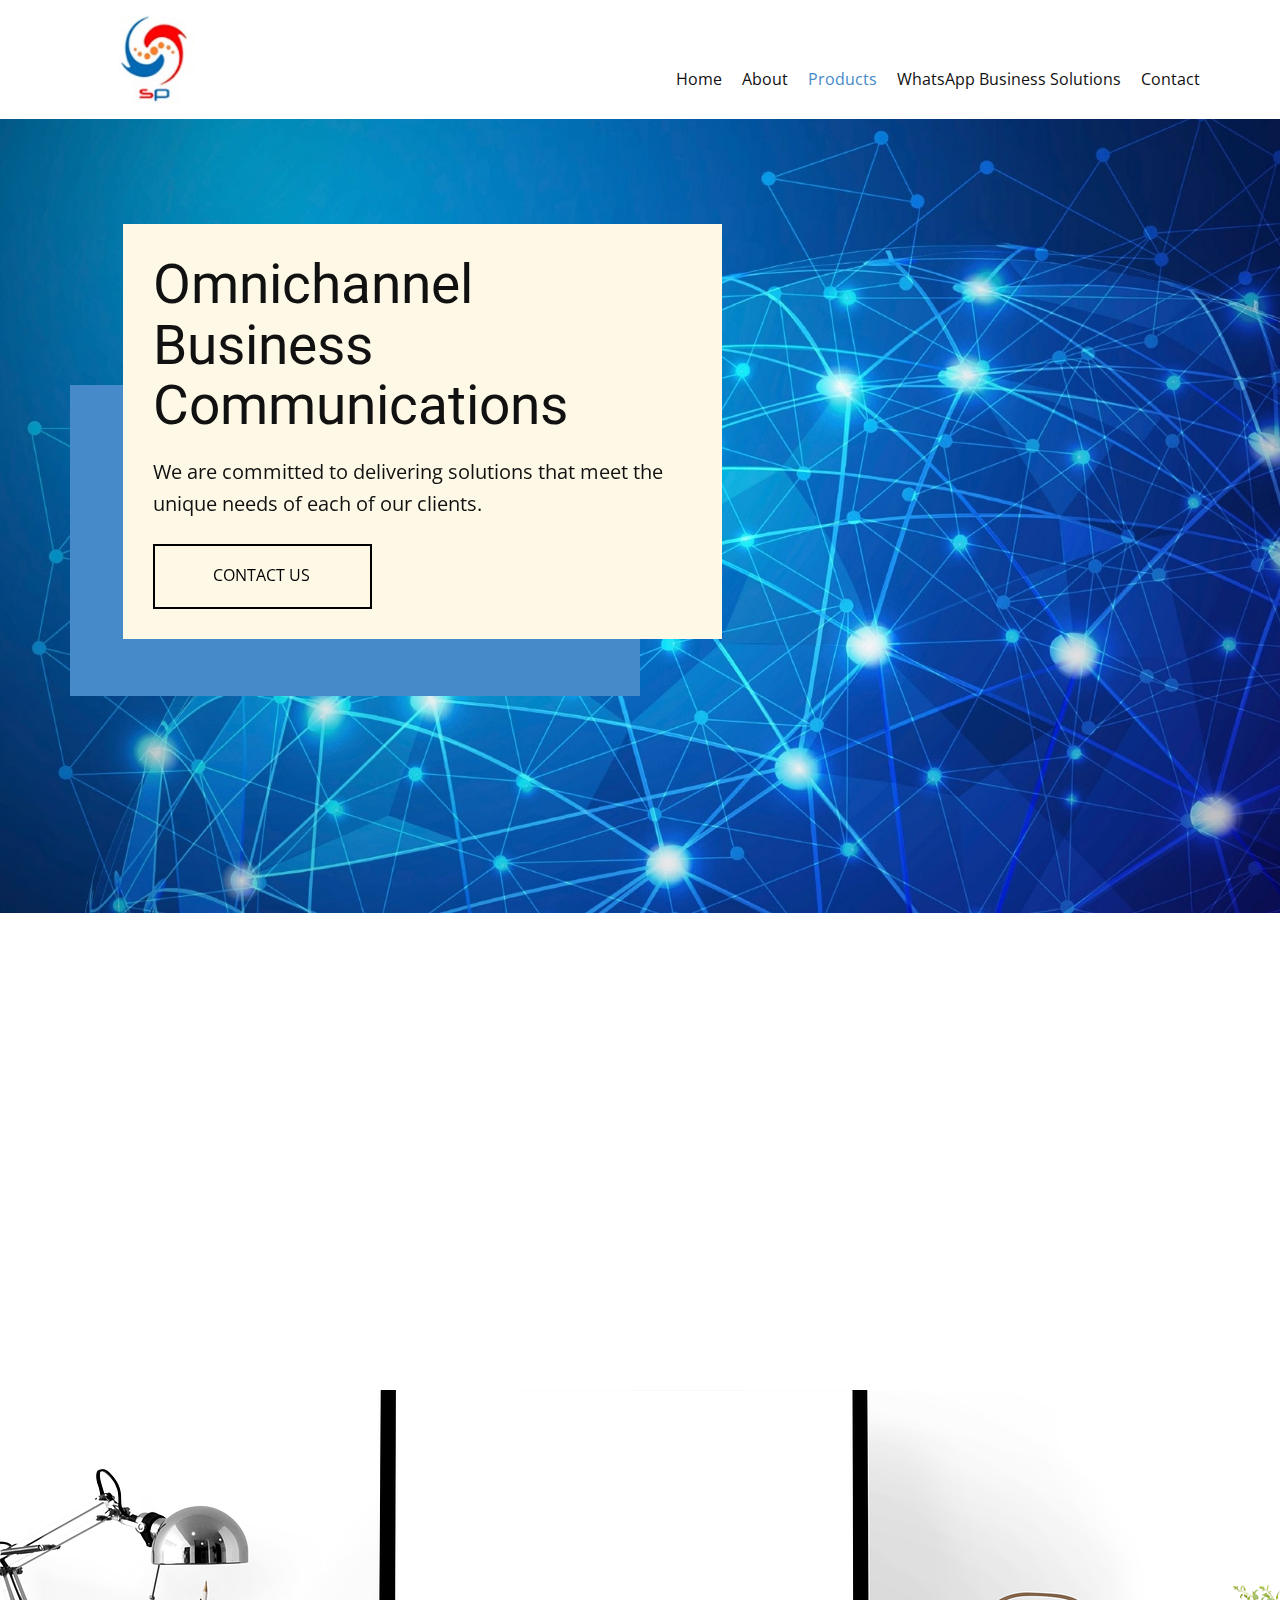
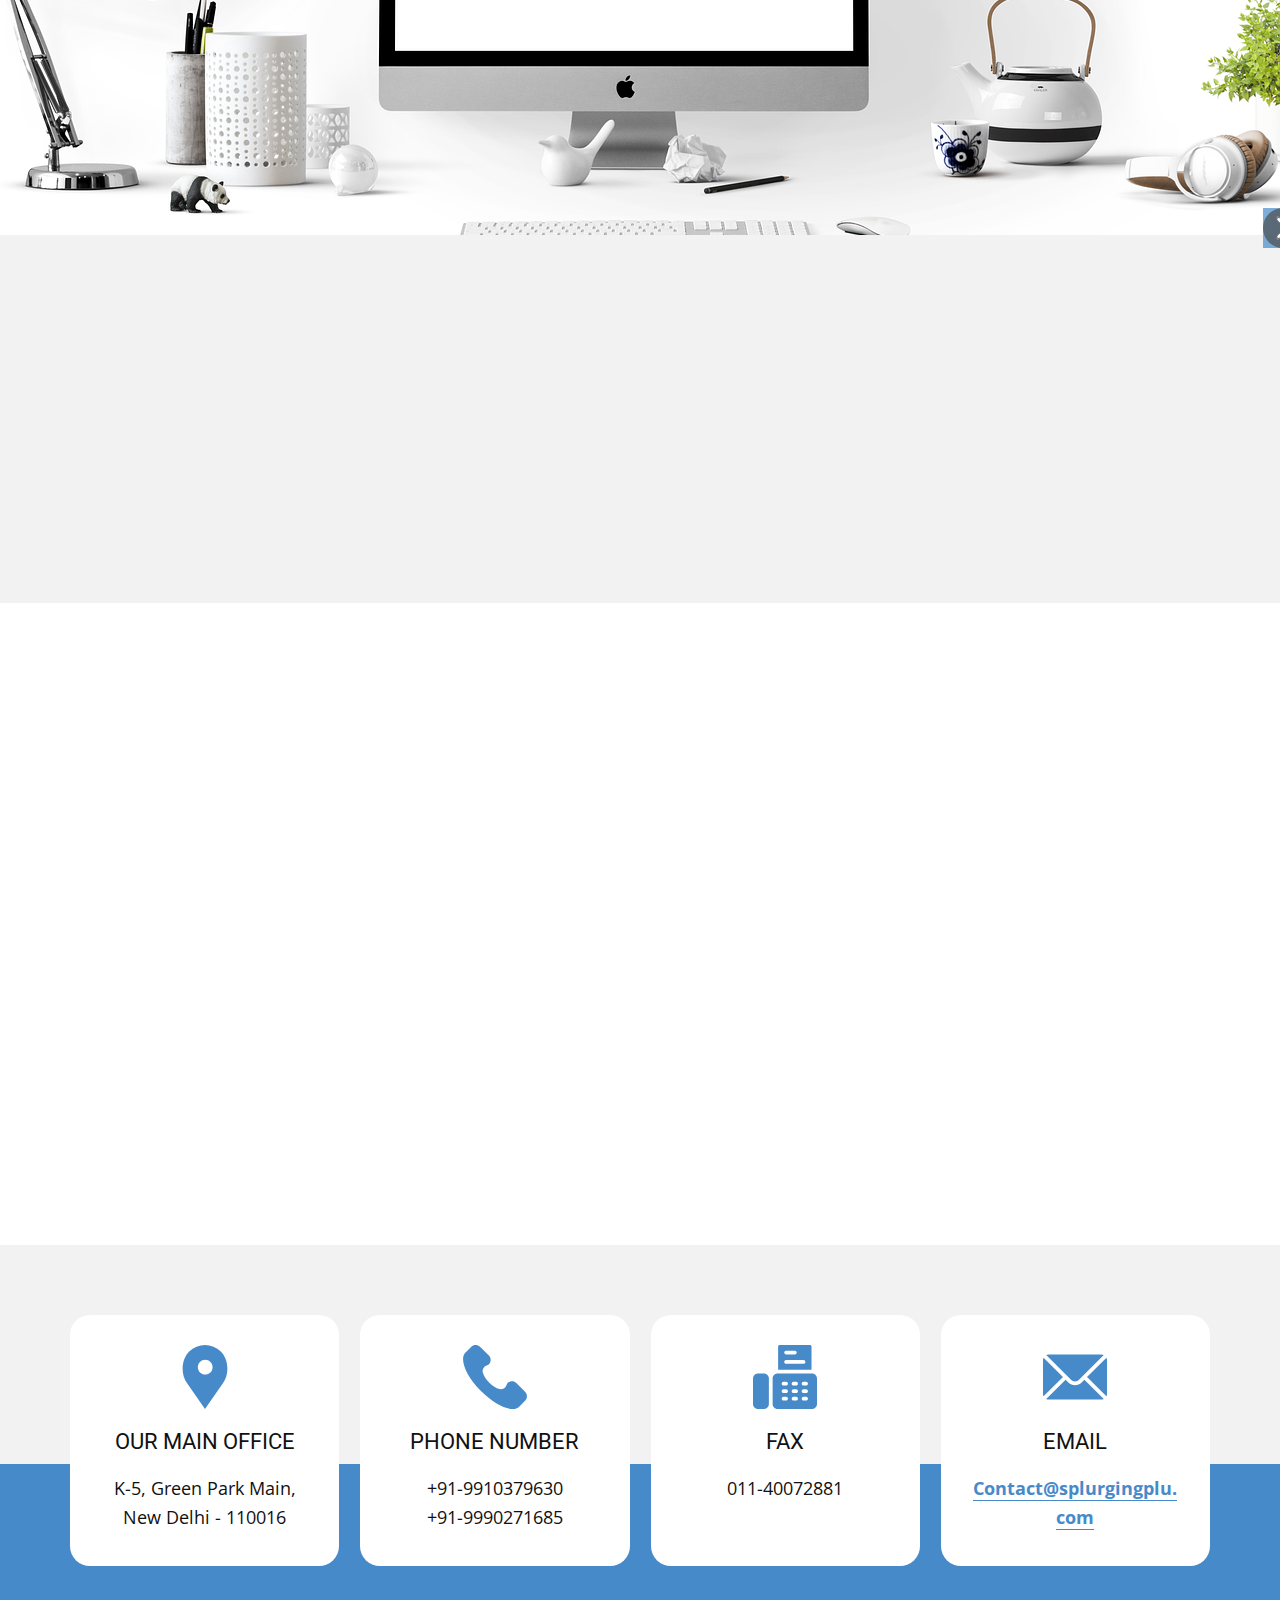
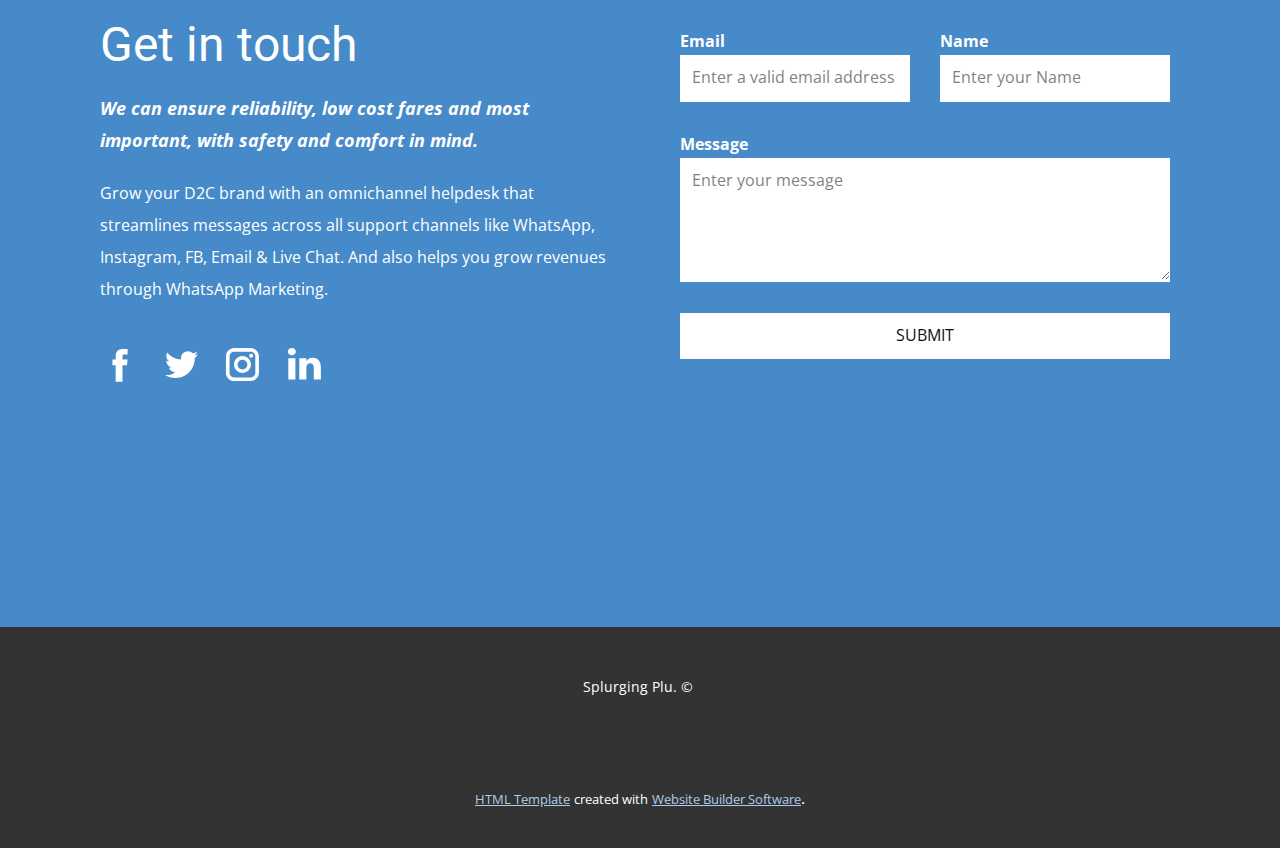
<file: Products.html>
<!DOCTYPE html>
<html style="font-size: 16px;" lang="en"><head>
    <meta name="viewport" content="width=device-width, initial-scale=1.0">
    <meta charset="utf-8">
    <meta name="keywords" content="​Handyman Services, Install &amp;amp; repair services, Our Services, ​Repair &amp;amp; Access Services, ​Get a Free Estimate!
Ready to Start that Project?, ​Easy to book">
    <meta name="description" content="">
    <title>Products</title>
    <link rel="stylesheet" href="nicepage.css" media="screen">
<link rel="stylesheet" href="Products.css" media="screen">
    <script class="u-script" type="text/javascript" src="jquery.js" defer=""></script>
    <script class="u-script" type="text/javascript" src="nicepage.js" defer=""></script>
    <meta name="generator" content="Nicepage 5.9.10, nicepage.com">
    <meta name="referrer" content="origin">
    <link id="u-theme-google-font" rel="stylesheet" href="https://fonts.googleapis.com/css?family=Roboto:100,100i,300,300i,400,400i,500,500i,700,700i,900,900i|Open+Sans:300,300i,400,400i,500,500i,600,600i,700,700i,800,800i">
    <link id="u-page-google-font" rel="stylesheet" href="https://fonts.googleapis.com/css?family=Merriweather:300,300i,400,400i,700,700i,900,900i|Montserrat:100,100i,200,200i,300,300i,400,400i,500,500i,600,600i,700,700i,800,800i,900,900i">
    
    
    
    
    
    
    
    <script type="application/ld+json">{
		"@context": "http://schema.org",
		"@type": "Organization",
		"name": "",
		"logo": "images/Logo_SP.jpg"
}</script>
    <meta name="theme-color" content="#478ac9">
    <meta property="og:title" content="Products">
    <meta property="og:type" content="website">
  <meta data-intl-tel-input-cdn-path="intlTelInput/"></head>
  <body class="u-body u-xl-mode" data-lang="en"><header class="u-clearfix u-header u-white u-header" id="sec-b0d5"><div class="u-clearfix u-sheet u-sheet-1">
        <a href="https://splurgingplu.co.in" class="u-image u-logo u-image-1" data-image-width="192" data-image-height="209" title="Home">
          <img src="images/Logo_SP.jpg" class="u-logo-image u-logo-image-1">
        </a>
        <nav class="u-menu u-menu-one-level u-offcanvas u-menu-1">
          <div class="menu-collapse" style="font-size: 1rem; letter-spacing: 0px;">
            <a class="u-button-style u-custom-left-right-menu-spacing u-custom-padding-bottom u-custom-top-bottom-menu-spacing u-nav-link u-text-active-palette-1-base u-text-hover-palette-2-base" href="#">
              <svg class="u-svg-link" viewBox="0 0 24 24"><use xmlns:xlink="http://www.w3.org/1999/xlink" xlink:href="#menu-hamburger"></use></svg>
              <svg class="u-svg-content" version="1.1" id="menu-hamburger" viewBox="0 0 16 16" x="0px" y="0px" xmlns:xlink="http://www.w3.org/1999/xlink" xmlns="http://www.w3.org/2000/svg"><g><rect y="1" width="16" height="2"></rect><rect y="7" width="16" height="2"></rect><rect y="13" width="16" height="2"></rect>
</g></svg>
            </a>
          </div>
          <div class="u-custom-menu u-nav-container">
            <ul class="u-nav u-unstyled u-nav-1"><li class="u-nav-item"><a class="u-button-style u-nav-link u-text-active-palette-1-base u-text-hover-palette-2-base" href="Home.html" style="padding: 10px;">Home</a>
</li><li class="u-nav-item"><a class="u-button-style u-nav-link u-text-active-palette-1-base u-text-hover-palette-2-base" href="About.html" style="padding: 10px;">About</a>
</li><li class="u-nav-item"><a class="u-button-style u-nav-link u-text-active-palette-1-base u-text-hover-palette-2-base" href="Products.html" style="padding: 10px;">Products</a>
</li><li class="u-nav-item"><a class="u-button-style u-nav-link u-text-active-palette-1-base u-text-hover-palette-2-base" href="WhatsApp-Business-Solutions.html" style="padding: 10px;">WhatsApp Business Solutions</a>
</li><li class="u-nav-item"><a class="u-button-style u-nav-link u-text-active-palette-1-base u-text-hover-palette-2-base" href="Contact.html" style="padding: 10px;">Contact</a>
</li></ul>
          </div>
          <div class="u-custom-menu u-nav-container-collapse">
            <div class="u-black u-container-style u-inner-container-layout u-opacity u-opacity-95 u-sidenav">
              <div class="u-inner-container-layout u-sidenav-overflow">
                <div class="u-menu-close"></div>
                <ul class="u-align-center u-nav u-popupmenu-items u-unstyled u-nav-2"><li class="u-nav-item"><a class="u-button-style u-nav-link" href="Home.html">Home</a>
</li><li class="u-nav-item"><a class="u-button-style u-nav-link" href="About.html">About</a>
</li><li class="u-nav-item"><a class="u-button-style u-nav-link" href="Products.html">Products</a>
</li><li class="u-nav-item"><a class="u-button-style u-nav-link" href="WhatsApp-Business-Solutions.html">WhatsApp Business Solutions</a>
</li><li class="u-nav-item"><a class="u-button-style u-nav-link" href="Contact.html">Contact</a>
</li></ul>
              </div>
            </div>
            <div class="u-black u-menu-overlay u-opacity u-opacity-70"></div>
          </div>
        </nav>
      </div></header>
    <section class="u-clearfix u-image u-section-1" id="carousel_482a" data-image-width="1920" data-image-height="1080">
      <div class="u-clearfix u-sheet u-sheet-1">
        <div class="u-palette-1-base u-shape u-shape-rectangle u-shape-1" data-animation-name="customAnimationIn" data-animation-duration="1500" data-animation-delay="500"></div>
        <div class="u-container-align-left u-container-style u-group u-palette-3-light-3 u-group-1" data-animation-name="customAnimationIn" data-animation-duration="1500" data-animation-delay="0">
          <div class="u-container-layout u-valign-middle u-container-layout-1">
            <h2 class="u-align-left u-text u-text-default u-text-1">Omnichannel Business Communications</h2>
            <p class="u-align-left u-text u-text-2"> We are committed to delivering solutions that meet the unique needs of each of our clients.</p>
            <a href="Contact.html" class="u-active-black u-align-left u-border-2 u-border-active-black u-border-black u-border-hover-black u-border-radius-50 u-btn u-btn-round u-button-style u-hover-black u-none u-btn-1">contact us</a>
          </div>
        </div>
      </div>
    </section>
    <section class="skrollable skrollable-between u-align-center u-clearfix u-container-align-center u-white u-section-2" src="" id="carousel_9810">
      <div class="u-clearfix u-sheet u-valign-middle u-sheet-1">
        <h2 class="u-align-center u-text u-text-1" data-animation-name="customAnimationIn" data-animation-duration="1500">Suite of services for&nbsp;Amazing cross-channel customer experiences</h2>
        <a href="Contact.html" class="u-active-white u-align-center u-black u-border-2 u-border-active-white u-border-black u-border-hover-white u-border-radius-50 u-btn u-button-style u-hover-white u-btn-1" data-animation-name="customAnimationIn" data-animation-duration="1500" data-animation-delay="500" data-animation-direction=""> Book an appointment</a>
      </div>
    </section>
    <section class="u-align-center u-clearfix u-grey-5 u-section-3" id="sec-b285">
      <div class="u-container-style u-expanded-width-lg u-expanded-width-md u-expanded-width-sm u-expanded-width-xl u-group u-image u-image-1" data-image-width="1280" data-image-height="853">
        <div class="u-container-layout u-valign-top-lg u-valign-top-md u-valign-top-sm u-valign-top-xl u-container-layout-1">
          <h2 class="u-align-center u-custom-font u-font-merriweather u-text u-text-default u-text-1" data-animation-name="customAnimationIn" data-animation-duration="1500">Our Services</h2>
        </div>
      </div>
      <div class="u-layout-horizontal u-list u-list-1">
        <div class="u-repeater u-repeater-1">
          <div class="u-align-left u-container-style u-list-item u-opacity u-opacity-75 u-palette-1-light-3 u-repeater-item u-shape-rectangle u-list-item-1" data-animation-name="customAnimationIn" data-animation-duration="1500" data-animation-delay="250">
            <div class="u-container-layout u-similar-container u-valign-top u-container-layout-2"><span class="u-file-icon u-icon u-icon-rectangle u-palette-3-base u-icon-1" data-animation-name="customAnimationIn" data-animation-duration="1500" data-animation-delay="500"><img src="images/4782351.png" alt=""></span>
              <h4 class="u-custom-font u-font-montserrat u-text u-text-2">WhatsApp Business&nbsp;</h4>
              <p class="u-text u-text-3">Optimize your WhatsApp Business accounts to ensure that you're fully equipped to engage with your customers on the platform</p>
              <a href="WhatsApp-Business-Solutions.html" class="u-border-1 u-border-active-black u-border-hover-black u-border-no-left u-border-no-right u-border-no-top u-border-palette-3-base u-bottom-left-radius-0 u-bottom-right-radius-0 u-btn u-button-style u-none u-radius-0 u-text-active-black u-text-body-color u-text-hover-black u-top-left-radius-0 u-top-right-radius-0 u-btn-1">more</a>
            </div>
          </div>
          <div class="u-align-left u-container-style u-list-item u-opacity u-opacity-75 u-palette-1-light-3 u-repeater-item u-shape-rectangle u-list-item-2" data-animation-name="customAnimationIn" data-animation-duration="1500" data-animation-delay="250">
            <div class="u-container-layout u-similar-container u-valign-top u-container-layout-3"><span class="u-file-icon u-icon u-icon-rectangle u-palette-3-base u-icon-2" data-animation-name="customAnimationIn" data-animation-duration="1500" data-animation-delay="500"><img src="images/5412721.png" alt=""></span>
              <h4 class="u-custom-font u-font-montserrat u-text u-text-4">Omnichannel Chat Solution</h4>
              <p class="u-text u-text-5">Connect all your customer chat platforms on single channels to ease client handling and greater conversions</p>
              <a href="https://nicepage.review" class="u-border-1 u-border-active-black u-border-hover-black u-border-no-left u-border-no-right u-border-no-top u-border-palette-3-base u-bottom-left-radius-0 u-bottom-right-radius-0 u-btn u-button-style u-none u-radius-0 u-text-active-black u-text-body-color u-text-hover-black u-top-left-radius-0 u-top-right-radius-0 u-btn-2">more</a>
            </div>
          </div>
          <div class="u-align-left u-container-style u-list-item u-opacity u-opacity-75 u-palette-1-light-3 u-repeater-item u-shape-rectangle u-list-item-3" data-animation-name="customAnimationIn" data-animation-duration="1500" data-animation-delay="250">
            <div class="u-container-layout u-similar-container u-valign-top u-container-layout-4"><span class="u-file-icon u-icon u-icon-rectangle u-palette-3-base u-icon-3" data-animation-name="customAnimationIn" data-animation-duration="1500" data-animation-delay="500"><img src="images/646094.png" alt=""></span>
              <h4 class="u-custom-font u-font-montserrat u-text u-text-6"> Emailers</h4>
              <p class="u-text u-text-7"> Engage with your customers through customizable email notifications for verification, authentication, support, updates and more.</p>
              <a href="Contact.html" class="u-border-1 u-border-active-black u-border-hover-black u-border-no-left u-border-no-right u-border-no-top u-border-palette-3-base u-bottom-left-radius-0 u-bottom-right-radius-0 u-btn u-button-style u-none u-radius-0 u-text-active-black u-text-body-color u-text-hover-black u-top-left-radius-0 u-top-right-radius-0 u-btn-3">more</a>
            </div>
          </div>
          <div class="u-align-left u-container-style u-list-item u-opacity u-opacity-75 u-palette-1-light-3 u-repeater-item u-shape-rectangle u-list-item-4" data-animation-name="customAnimationIn" data-animation-duration="1500" data-animation-delay="250">
            <div class="u-container-layout u-similar-container u-valign-top u-container-layout-5"><span class="u-file-icon u-icon u-icon-rectangle u-palette-3-base u-icon-4" data-animation-name="customAnimationIn" data-animation-duration="1500" data-animation-delay="500"><img src="images/2728212.png" alt=""></span>
              <h4 class="u-custom-font u-font-montserrat u-text u-text-8">Chatbot Development</h4>
              <p class="u-text u-text-9"> We develop customized WhatsApp chatbots that enable businesses to automate their customer service and support.</p>
              <a href="Contact.html" class="u-border-1 u-border-active-black u-border-hover-black u-border-no-left u-border-no-right u-border-no-top u-border-palette-3-base u-bottom-left-radius-0 u-bottom-right-radius-0 u-btn u-button-style u-none u-radius-0 u-text-active-black u-text-body-color u-text-hover-black u-top-left-radius-0 u-top-right-radius-0 u-btn-4">more</a>
            </div>
          </div>
          <div class="u-align-left u-container-style u-list-item u-opacity u-opacity-75 u-palette-1-light-3 u-repeater-item u-shape-rectangle u-list-item-5" data-animation-name="customAnimationIn" data-animation-duration="1500" data-animation-delay="250">
            <div class="u-container-layout u-similar-container u-valign-top u-container-layout-6"><span class="u-file-icon u-icon u-icon-rectangle u-palette-3-base u-icon-5" data-animation-name="customAnimationIn" data-animation-duration="1500" data-animation-delay="500"><img src="images/1412063-abeb389b.png" alt=""></span>
              <h4 class="u-custom-font u-font-montserrat u-text u-text-10">Website Development</h4>
              <p class="u-text u-text-11">Reach out to Plethora of new customers by taking your business online.</p>
              <a href="Contact.html" class="u-border-1 u-border-active-black u-border-hover-black u-border-no-left u-border-no-right u-border-no-top u-border-palette-3-base u-bottom-left-radius-0 u-bottom-right-radius-0 u-btn u-button-style u-none u-radius-0 u-text-active-black u-text-body-color u-text-hover-black u-top-left-radius-0 u-top-right-radius-0 u-btn-5">more</a>
            </div>
          </div>
          <div class="u-align-left u-container-style u-list-item u-opacity u-opacity-75 u-palette-1-light-3 u-repeater-item u-shape-rectangle u-list-item-6" data-animation-name="customAnimationIn" data-animation-duration="1500" data-animation-delay="250">
            <div class="u-container-layout u-similar-container u-valign-top u-container-layout-7"><span class="u-file-icon u-icon u-icon-rectangle u-palette-3-base u-icon-6" data-animation-name="customAnimationIn" data-animation-duration="1500" data-animation-delay="500"><img src="images/3472620.png" alt=""></span>
              <h4 class="u-custom-font u-font-montserrat u-text u-text-12">WhatsApp Green tick</h4>
              <p class="u-text u-text-13">Get verified Whatsapp Business Account through our channel quickly</p>
              <a href="WhatsApp-Business-Solutions.html" class="u-border-1 u-border-active-black u-border-hover-black u-border-no-left u-border-no-right u-border-no-top u-border-palette-3-base u-bottom-left-radius-0 u-bottom-right-radius-0 u-btn u-button-style u-none u-radius-0 u-text-active-black u-text-body-color u-text-hover-black u-top-left-radius-0 u-top-right-radius-0 u-btn-6">more</a>
            </div>
          </div>
          <div class="u-align-left u-container-style u-list-item u-opacity u-opacity-75 u-palette-1-light-3 u-repeater-item u-shape-rectangle u-list-item-7" data-animation-name="customAnimationIn" data-animation-duration="1500" data-animation-delay="250">
            <div class="u-container-layout u-similar-container u-valign-top u-container-layout-8"><span class="u-file-icon u-icon u-icon-rectangle u-palette-3-base u-icon-7" data-animation-name="customAnimationIn" data-animation-duration="1500" data-animation-delay="500"><img src="images/10210793.png" alt=""></span>
              <h4 class="u-custom-font u-font-montserrat u-text u-text-14">Database</h4>
              <p class="u-text u-text-15">Our different segment of database will help you to strategize and targeted approach to your perspective clientbase</p>
              <a href="Contact.html" class="u-border-1 u-border-active-black u-border-hover-black u-border-no-left u-border-no-right u-border-no-top u-border-palette-3-base u-bottom-left-radius-0 u-bottom-right-radius-0 u-btn u-button-style u-none u-radius-0 u-text-active-black u-text-body-color u-text-hover-black u-top-left-radius-0 u-top-right-radius-0 u-btn-7">Get free sample today</a>
            </div>
          </div>
          <div class="u-align-left u-container-style u-list-item u-opacity u-opacity-75 u-palette-1-light-3 u-repeater-item u-shape-rectangle u-list-item-8" data-animation-name="customAnimationIn" data-animation-duration="1500" data-animation-delay="250">
            <div class="u-container-layout u-similar-container u-valign-top u-container-layout-9"><span class="u-file-icon u-icon u-icon-rectangle u-palette-3-base u-icon-8" data-animation-name="customAnimationIn" data-animation-duration="1500" data-animation-delay="500"><img src="images/3992443.png" alt=""></span>
              <h4 class="u-custom-font u-font-montserrat u-text u-text-16">SMS</h4>
              <p class="u-text u-text-17">Transactional and promotional messaging tools for various requirements</p>
              <a href="Contact.html" class="u-border-1 u-border-active-black u-border-hover-black u-border-no-left u-border-no-right u-border-no-top u-border-palette-3-base u-bottom-left-radius-0 u-bottom-right-radius-0 u-btn u-button-style u-none u-radius-0 u-text-active-black u-text-body-color u-text-hover-black u-top-left-radius-0 u-top-right-radius-0 u-btn-8">more</a>
            </div>
          </div>
        </div>
        <a class="u-absolute-vcenter u-gallery-nav u-gallery-nav-prev u-icon-rounded u-opacity u-opacity-70 u-palette-1-base u-spacing-10 u-gallery-nav-1" href="#" role="button">
          <span aria-hidden="true">
            <svg viewBox="0 0 451.847 451.847"><path d="M97.141,225.92c0-8.095,3.091-16.192,9.259-22.366L300.689,9.27c12.359-12.359,32.397-12.359,44.751,0
c12.354,12.354,12.354,32.388,0,44.748L173.525,225.92l171.903,171.909c12.354,12.354,12.354,32.391,0,44.744
c-12.354,12.365-32.386,12.365-44.745,0l-194.29-194.281C100.226,242.115,97.141,234.018,97.141,225.92z"></path></svg>
          </span>
          <span class="sr-only">
            <svg viewBox="0 0 451.847 451.847"><path d="M97.141,225.92c0-8.095,3.091-16.192,9.259-22.366L300.689,9.27c12.359-12.359,32.397-12.359,44.751,0
c12.354,12.354,12.354,32.388,0,44.748L173.525,225.92l171.903,171.909c12.354,12.354,12.354,32.391,0,44.744
c-12.354,12.365-32.386,12.365-44.745,0l-194.29-194.281C100.226,242.115,97.141,234.018,97.141,225.92z"></path></svg>
          </span>
        </a>
        <a class="u-absolute-vcenter-lg u-absolute-vcenter-md u-absolute-vcenter-sm u-absolute-vcenter-xl u-gallery-nav u-gallery-nav-next u-icon-rounded u-opacity u-opacity-70 u-palette-1-base u-spacing-10 u-text-white u-gallery-nav-2" href="#" role="button">
          <span aria-hidden="true">
            <svg viewBox="0 0 451.846 451.847"><path d="M345.441,248.292L151.154,442.573c-12.359,12.365-32.397,12.365-44.75,0c-12.354-12.354-12.354-32.391,0-44.744
L278.318,225.92L106.409,54.017c-12.354-12.359-12.354-32.394,0-44.748c12.354-12.359,32.391-12.359,44.75,0l194.287,194.284
c6.177,6.18,9.262,14.271,9.262,22.366C354.708,234.018,351.617,242.115,345.441,248.292z"></path></svg>
          </span>
          <span class="sr-only">
            <svg viewBox="0 0 451.846 451.847"><path d="M345.441,248.292L151.154,442.573c-12.359,12.365-32.397,12.365-44.75,0c-12.354-12.354-12.354-32.391,0-44.744
L278.318,225.92L106.409,54.017c-12.354-12.359-12.354-32.394,0-44.748c12.354-12.359,32.391-12.359,44.75,0l194.287,194.284
c6.177,6.18,9.262,14.271,9.262,22.366C354.708,234.018,351.617,242.115,345.441,248.292z"></path></svg>
          </span>
        </a>
        <a class="u-absolute-vcenter u-gallery-nav u-gallery-nav-prev u-grey-70 u-icon-circle u-opacity u-opacity-70 u-spacing-10 u-text-white u-gallery-nav-3" href="#" role="button">
          <span aria-hidden="true">
            <svg viewBox="0 0 451.847 451.847"><path d="M97.141,225.92c0-8.095,3.091-16.192,9.259-22.366L300.689,9.27c12.359-12.359,32.397-12.359,44.751,0
c12.354,12.354,12.354,32.388,0,44.748L173.525,225.92l171.903,171.909c12.354,12.354,12.354,32.391,0,44.744
c-12.354,12.365-32.386,12.365-44.745,0l-194.29-194.281C100.226,242.115,97.141,234.018,97.141,225.92z"></path></svg>
          </span>
          <span class="sr-only">
            <svg viewBox="0 0 451.847 451.847"><path d="M97.141,225.92c0-8.095,3.091-16.192,9.259-22.366L300.689,9.27c12.359-12.359,32.397-12.359,44.751,0
c12.354,12.354,12.354,32.388,0,44.748L173.525,225.92l171.903,171.909c12.354,12.354,12.354,32.391,0,44.744
c-12.354,12.365-32.386,12.365-44.745,0l-194.29-194.281C100.226,242.115,97.141,234.018,97.141,225.92z"></path></svg>
          </span>
        </a>
        <a class="u-absolute-vcenter u-gallery-nav u-gallery-nav-next u-grey-70 u-icon-circle u-opacity u-opacity-70 u-spacing-10 u-text-white u-gallery-nav-4" href="#" role="button">
          <span aria-hidden="true">
            <svg viewBox="0 0 451.846 451.847"><path d="M345.441,248.292L151.154,442.573c-12.359,12.365-32.397,12.365-44.75,0c-12.354-12.354-12.354-32.391,0-44.744
L278.318,225.92L106.409,54.017c-12.354-12.359-12.354-32.394,0-44.748c12.354-12.359,32.391-12.359,44.75,0l194.287,194.284
c6.177,6.18,9.262,14.271,9.262,22.366C354.708,234.018,351.617,242.115,345.441,248.292z"></path></svg>
          </span>
          <span class="sr-only">
            <svg viewBox="0 0 451.846 451.847"><path d="M345.441,248.292L151.154,442.573c-12.359,12.365-32.397,12.365-44.75,0c-12.354-12.354-12.354-32.391,0-44.744
L278.318,225.92L106.409,54.017c-12.354-12.359-12.354-32.394,0-44.748c12.354-12.359,32.391-12.359,44.75,0l194.287,194.284
c6.177,6.18,9.262,14.271,9.262,22.366C354.708,234.018,351.617,242.115,345.441,248.292z"></path></svg>
          </span>
        </a>
      </div>
      
      
      
      
    </section>
    <section class="u-clearfix u-valign-middle u-section-4" id="carousel_6f9b">
      <div class="u-clearfix u-layout-wrap u-layout-wrap-1">
        <div class="u-layout">
          <div class="u-layout-row">
            <div class="u-align-left u-container-align-left-lg u-container-align-left-xl u-container-style u-layout-cell u-size-30-lg u-size-35-xl u-size-60-md u-size-60-sm u-size-60-xs u-layout-cell-1" data-animation-name="customAnimationIn" data-animation-duration="1500" data-animation-delay="250">
              <div class="u-container-layout u-valign-top-md u-valign-top-sm u-valign-top-xs u-container-layout-1">
                <h2 class="u-align-left u-text u-text-1" data-animation-name="customAnimationIn" data-animation-duration="1500" data-animation-delay="500">Customized Solutions</h2>
                <p class="u-align-left u-text u-text-2"> At our company, we understand that effective communication is essential for business success. That's why we offer customized omnichannel communication services tailored to your specific needs. Whether you need to reach customers through email, SMS, social media, or messaging apps like WhatsApp, we have the expertise and technology to help you achieve your communication goals. Our team of experts will work with you to develop a communication strategy that integrates all your channels, providing a seamless and consistent experience for your customers. With our omnichannel communication services, you can improve engagement, boost sales, and build stronger relationships with your customers. Contact us today to learn more about how we can help you achieve your communication objectives. </p>
              </div>
            </div>
            <div class="u-container-style u-image u-layout-cell u-size-25-xl u-size-30-lg u-size-60-md u-size-60-sm u-size-60-xs u-image-1" data-image-width="1280" data-image-height="906" data-animation-name="customAnimationIn" data-animation-duration="1500" data-animation-delay="500">
              <div class="u-container-layout u-valign-middle u-container-layout-2"></div>
            </div>
          </div>
        </div>
      </div>
    </section>
    <section class="u-clearfix u-palette-1-base u-section-5" id="sec-16e7">
      <div class="u-expanded-width u-grey-5 u-shape u-shape-rectangle u-shape-1"></div>
      <div class="u-list u-list-1">
        <div class="u-repeater u-repeater-1">
          <div class="u-align-center u-container-style u-list-item u-radius-20 u-repeater-item u-shape-round u-white u-list-item-1">
            <div class="u-container-layout u-similar-container u-valign-top u-container-layout-1"><span class="u-icon u-icon-circle u-text-palette-1-base u-icon-1"><svg class="u-svg-link" preserveAspectRatio="xMidYMin slice" viewBox="0 0 52 52" style=""><use xmlns:xlink="http://www.w3.org/1999/xlink" xlink:href="#svg-077e"></use></svg><svg class="u-svg-content" viewBox="0 0 52 52" x="0px" y="0px" id="svg-077e" style="enable-background:new 0 0 52 52;"><path style="fill:currentColor;" d="M38.853,5.324L38.853,5.324c-7.098-7.098-18.607-7.098-25.706,0h0
	C6.751,11.72,6.031,23.763,11.459,31L26,52l14.541-21C45.969,23.763,45.249,11.72,38.853,5.324z M26.177,24c-3.314,0-6-2.686-6-6
	s2.686-6,6-6s6,2.686,6,6S29.491,24,26.177,24z"></path></svg></span>
              <h4 class="u-text u-text-1">our main office</h4>
              <p class="u-text u-text-2">K-5, Green Park Main, New Delhi - 110016</p>
            </div>
          </div>
          <div class="u-align-center u-container-style u-list-item u-radius-20 u-repeater-item u-shape-round u-white u-list-item-2">
            <div class="u-container-layout u-similar-container u-valign-top u-container-layout-2"><span class="u-icon u-icon-circle u-text-palette-1-base u-icon-2"><svg class="u-svg-link" preserveAspectRatio="xMidYMin slice" viewBox="0 0 513.64 513.64" style=""><use xmlns:xlink="http://www.w3.org/1999/xlink" xlink:href="#svg-9786"></use></svg><svg class="u-svg-content" viewBox="0 0 513.64 513.64" x="0px" y="0px" id="svg-9786" style="enable-background:new 0 0 513.64 513.64;"><g><g><path d="M499.66,376.96l-71.68-71.68c-25.6-25.6-69.12-15.359-79.36,17.92c-7.68,23.041-33.28,35.841-56.32,30.72    c-51.2-12.8-120.32-79.36-133.12-133.12c-7.68-23.041,7.68-48.641,30.72-56.32c33.28-10.24,43.52-53.76,17.92-79.36l-71.68-71.68    c-20.48-17.92-51.2-17.92-69.12,0l-48.64,48.64c-48.64,51.2,5.12,186.88,125.44,307.2c120.32,120.32,256,176.641,307.2,125.44    l48.64-48.64C517.581,425.6,517.581,394.88,499.66,376.96z"></path>
</g>
</g></svg></span>
              <h4 class="u-text u-text-3">phone number</h4>
              <p class="u-text u-text-4">+91-9910379630<br>+91-9990271685
              </p>
            </div>
          </div>
          <div class="u-align-center u-container-style u-list-item u-radius-20 u-repeater-item u-shape-round u-white u-list-item-3">
            <div class="u-container-layout u-similar-container u-valign-top u-container-layout-3"><span class="u-icon u-icon-circle u-text-palette-1-base u-icon-3"><svg class="u-svg-link" preserveAspectRatio="xMidYMin slice" viewBox="0 0 512 512" style=""><use xmlns:xlink="http://www.w3.org/1999/xlink" xlink:href="#svg-d01e"></use></svg><svg class="u-svg-content" viewBox="0 0 512 512" id="svg-d01e"><path d="m201 12.714v184.286h267v-184.286c0-7.022-5.692-12.714-12.714-12.714h-241.572c-7.022 0-12.714 5.692-12.714 12.714zm63.89 33.131h70.271c8.284 0 15 6.716 15 15s-6.716 15-15 15h-70.271c-8.284 0-15-6.716-15-15s6.715-15 15-15zm0 75.142h139.22c8.284 0 15 6.716 15 15s-6.716 15-15 15h-139.22c-8.284 0-15-6.716-15-15s6.715-15 15-15z"></path><path d="m472 227h-275c-22.091 0-40 17.909-40 40v205c0 22.091 17.909 40 40 40h275c22.091 0 40-17.909 40-40v-205c0-22.091-17.909-40-40-40zm-207.5 217.5h-20c-8.284 0-15-6.716-15-15s6.716-15 15-15h20c8.284 0 15 6.716 15 15s-6.716 15-15 15zm0-60h-20c-8.284 0-15-6.716-15-15s6.716-15 15-15h20c8.284 0 15 6.716 15 15s-6.716 15-15 15zm0-60h-20c-8.284 0-15-6.716-15-15s6.716-15 15-15h20c8.284 0 15 6.716 15 15s-6.716 15-15 15zm80 120h-20c-8.284 0-15-6.716-15-15s6.716-15 15-15h20c8.284 0 15 6.716 15 15s-6.716 15-15 15zm0-60h-20c-8.284 0-15-6.716-15-15s6.716-15 15-15h20c8.284 0 15 6.716 15 15s-6.716 15-15 15zm0-60h-20c-8.284 0-15-6.716-15-15s6.716-15 15-15h20c8.284 0 15 6.716 15 15s-6.716 15-15 15zm80 120h-20c-8.284 0-15-6.716-15-15s6.716-15 15-15h20c8.284 0 15 6.716 15 15s-6.716 15-15 15zm0-60h-20c-8.284 0-15-6.716-15-15s6.716-15 15-15h20c8.284 0 15 6.716 15 15s-6.716 15-15 15zm0-60h-20c-8.284 0-15-6.716-15-15s6.716-15 15-15h20c8.284 0 15 6.716 15 15s-6.716 15-15 15z"></path><path d="m87 227h-47c-22.091 0-40 17.909-40 40v205c0 22.091 17.909 40 40 40h47c22.091 0 40-17.909 40-40v-205c0-22.091-17.909-40-40-40z"></path></svg></span>
              <h4 class="u-text u-text-5">Fax</h4>
              <p class="u-text u-text-6">011-40072881</p>
            </div>
          </div>
          <div class="u-align-center u-container-style u-list-item u-radius-20 u-repeater-item u-shape-round u-white u-list-item-4">
            <div class="u-container-layout u-similar-container u-valign-top u-container-layout-4"><span class="u-icon u-icon-circle u-text-palette-1-base u-icon-4"><svg class="u-svg-link" preserveAspectRatio="xMidYMin slice" viewBox="0 0 512 512" style=""><use xmlns:xlink="http://www.w3.org/1999/xlink" xlink:href="#svg-9f82"></use></svg><svg class="u-svg-content" viewBox="0 0 512 512" x="0px" y="0px" id="svg-9f82" style="enable-background:new 0 0 512 512;"><g><g><path d="M507.49,101.721L352.211,256L507.49,410.279c2.807-5.867,4.51-12.353,4.51-19.279V121    C512,114.073,510.297,107.588,507.49,101.721z"></path>
</g>
</g><g><g><path d="M467,76H45c-6.927,0-13.412,1.703-19.279,4.51l198.463,197.463c17.548,17.548,46.084,17.548,63.632,0L486.279,80.51    C480.412,77.703,473.927,76,467,76z"></path>
</g>
</g><g><g><path d="M4.51,101.721C1.703,107.588,0,114.073,0,121v270c0,6.927,1.703,13.413,4.51,19.279L159.789,256L4.51,101.721z"></path>
</g>
</g><g><g><path d="M331,277.211l-21.973,21.973c-29.239,29.239-76.816,29.239-106.055,0L181,277.211L25.721,431.49    C31.588,434.297,38.073,436,45,436h422c6.927,0,13.412-1.703,19.279-4.51L331,277.211z"></path>
</g>
</g></svg></span>
              <h4 class="u-text u-text-7">Email</h4>
              <p class="u-text u-text-8">
                <a href="mailto:ankit@splurgingplu.com" class="u-active-none u-border-1 u-border-hover-palette-1-base u-border-no-left u-border-no-right u-border-no-top u-border-palette-1-base u-bottom-left-radius-0 u-bottom-right-radius-0 u-btn u-button-link u-button-style u-hover-none u-none u-radius-0 u-text-palette-1-base u-top-left-radius-0 u-top-right-radius-0 u-btn-1">Contact@splurgingplu.com</a>
              </p>
            </div>
          </div>
        </div>
      </div>
      <div class="u-clearfix u-layout-wrap u-layout-wrap-1">
        <div class="u-layout">
          <div class="u-layout-row">
            <div class="u-align-left u-container-style u-layout-cell u-left-cell u-size-30 u-layout-cell-1">
              <div class="u-container-layout u-container-layout-5">
                <h2 class="u-text u-text-default u-text-9">Get in touch</h2>
                <h6 class="u-custom-font u-text u-text-font u-text-10">We can ensure reliability, low cost fares and most important, with safety and comfort in mind.</h6>
                <p class="u-text u-text-11"> Grow your D2C brand with an omnichannel helpdesk that streamlines messages across all support channels like WhatsApp, Instagram, FB, Email &amp; Live Chat. And also helps you grow revenues through WhatsApp Marketing.</p>
                <div class="u-social-icons u-spacing-20 u-social-icons-1">
                  <a class="u-social-url" target="_blank" href=""><span class="u-icon u-icon-circle u-social-facebook u-social-icon u-icon-5">
          <svg class="u-svg-link" preserveAspectRatio="xMidYMin slice" viewBox="0 0 112 112" style=""><use xmlns:xlink="http://www.w3.org/1999/xlink" xlink:href="#svg-f107"></use></svg>
          <svg x="0px" y="0px" viewBox="0 0 112 112" id="svg-f107" class="u-svg-content"><path d="M75.5,28.8H65.4c-1.5,0-4,0.9-4,4.3v9.4h13.9l-1.5,15.8H61.4v45.1H42.8V58.3h-8.8V42.4h8.8V32.2 c0-7.4,3.4-18.8,18.8-18.8h13.8v15.4H75.5z"></path></svg>
        </span>
                  </a>
                  <a class="u-social-url" target="_blank" href=""><span class="u-icon u-icon-circle u-social-icon u-social-twitter u-icon-6">
          <svg class="u-svg-link" preserveAspectRatio="xMidYMin slice" viewBox="0 0 112 112" style=""><use xmlns:xlink="http://www.w3.org/1999/xlink" xlink:href="#svg-e140"></use></svg>
          <svg x="0px" y="0px" viewBox="0 0 112 112" id="svg-e140" class="u-svg-content"><path d="M92.2,38.2c0,0.8,0,1.6,0,2.3c0,24.3-18.6,52.4-52.6,52.4c-10.6,0.1-20.2-2.9-28.5-8.2 c1.4,0.2,2.9,0.2,4.4,0.2c8.7,0,16.7-2.9,23-7.9c-8.1-0.2-14.9-5.5-17.3-12.8c1.1,0.2,2.4,0.2,3.4,0.2c1.6,0,3.3-0.2,4.8-0.7 c-8.4-1.6-14.9-9.2-14.9-18c0-0.2,0-0.2,0-0.2c2.5,1.4,5.4,2.2,8.4,2.3c-5-3.3-8.3-8.9-8.3-15.4c0-3.4,1-6.5,2.5-9.2 c9.1,11.1,22.7,18.5,38,19.2c-0.2-1.4-0.4-2.8-0.4-4.3c0.1-10,8.3-18.2,18.5-18.2c5.4,0,10.1,2.2,13.5,5.7c4.3-0.8,8.1-2.3,11.7-4.5 c-1.4,4.3-4.3,7.9-8.1,10.1c3.7-0.4,7.3-1.4,10.6-2.9C98.9,32.3,95.7,35.5,92.2,38.2z"></path></svg>
        </span>
                  </a>
                  <a class="u-social-url" target="_blank" href=""><span class="u-icon u-icon-circle u-social-icon u-social-instagram u-icon-7">
          <svg class="u-svg-link" preserveAspectRatio="xMidYMin slice" viewBox="0 0 112 112" style=""><use xmlns:xlink="http://www.w3.org/1999/xlink" xlink:href="#svg-4718"></use></svg>
          <svg x="0px" y="0px" viewBox="0 0 112 112" id="svg-4718" class="u-svg-content"><path d="M55.9,32.9c-12.8,0-23.2,10.4-23.2,23.2s10.4,23.2,23.2,23.2s23.2-10.4,23.2-23.2S68.7,32.9,55.9,32.9z M55.9,69.4c-7.4,0-13.3-6-13.3-13.3c-0.1-7.4,6-13.3,13.3-13.3s13.3,6,13.3,13.3C69.3,63.5,63.3,69.4,55.9,69.4z"></path><path d="M79.7,26.8c-3,0-5.4,2.5-5.4,5.4s2.5,5.4,5.4,5.4c3,0,5.4-2.5,5.4-5.4S82.7,26.8,79.7,26.8z"></path><path d="M78.2,11H33.5C21,11,10.8,21.3,10.8,33.7v44.7c0,12.6,10.2,22.8,22.7,22.8h44.7c12.6,0,22.7-10.2,22.7-22.7 V33.7C100.8,21.1,90.6,11,78.2,11z M91,78.4c0,7.1-5.8,12.8-12.8,12.8H33.5c-7.1,0-12.8-5.8-12.8-12.8V33.7 c0-7.1,5.8-12.8,12.8-12.8h44.7c7.1,0,12.8,5.8,12.8,12.8V78.4z"></path></svg>
        </span>
                  </a>
                  <a class="u-social-url" target="_blank" href="#"><span class="u-icon u-icon-circle u-social-icon u-social-linkedin u-icon-8">
          <svg class="u-svg-link" preserveAspectRatio="xMidYMin slice" viewBox="0 0 112 112" style=""><use xmlns:xlink="http://www.w3.org/1999/xlink" xlink:href="#svg-438b"></use></svg>
          <svg x="0px" y="0px" viewBox="0 0 112 112" id="svg-438b" class="u-svg-content"><path d="M33.8,96.8H14.5v-58h19.3V96.8z M24.1,30.9L24.1,30.9c-6.6,0-10.8-4.5-10.8-10.1c0-5.8,4.3-10.1,10.9-10.1 S34.9,15,35.1,20.8C35.1,26.4,30.8,30.9,24.1,30.9z M103.3,96.8H84.1v-31c0-7.8-2.7-13.1-9.8-13.1c-5.3,0-8.5,3.6-9.9,7.1 c-0.6,1.3-0.6,3-0.6,4.8V97H44.5c0,0,0.3-52.6,0-58h19.3v8.2c2.6-3.9,7.2-9.6,17.4-9.6c12.7,0,22.2,8.4,22.2,26.1V96.8z"></path></svg>
        </span>
                  </a>
                </div>
              </div>
            </div>
            <div class="u-container-style u-layout-cell u-right-cell u-size-30 u-layout-cell-2">
              <div class="u-container-layout u-valign-top u-container-layout-6">
                <div class="u-form u-form-1">
                  <form action="https://forms.nicepagesrv.com/v2/form/process" class="u-clearfix u-form-spacing-30 u-form-vertical u-inner-form" style="padding: 10px" source="email" name="form">
                    <div class="u-form-email u-form-group u-form-partition-factor-2">
                      <label for="email-319a" class="u-label u-text-body-alt-color u-label-1">Email</label>
                      <input type="email" placeholder="Enter a valid email address" id="email-319a" name="email" class="u-border-2 u-border-no-left u-border-no-right u-border-no-top u-border-white u-input u-input-rectangle" required="">
                    </div>
                    <div class="u-form-group u-form-name u-form-partition-factor-2">
                      <label for="name-319a" class="u-label u-text-body-alt-color u-label-2">Name</label>
                      <input type="text" placeholder="Enter your Name" id="name-319a" name="name" class="u-border-2 u-border-no-left u-border-no-right u-border-no-top u-border-white u-input u-input-rectangle" required="">
                    </div>
                    <div class="u-form-group u-form-message">
                      <label for="message-319a" class="u-label u-text-body-alt-color u-label-3">Message</label>
                      <textarea placeholder="Enter your message" rows="4" cols="50" id="message-319a" name="message" class="u-border-2 u-border-no-left u-border-no-right u-border-no-top u-border-white u-input u-input-rectangle" required=""></textarea>
                    </div>
                    <div class="u-align-left u-form-group u-form-submit">
                      <a href="#" class="u-btn u-btn-submit u-button-style u-white u-btn-2">Submit</a>
                      <input type="submit" value="submit" class="u-form-control-hidden">
                    </div>
                    <div class="u-form-send-message u-form-send-success"> Thank you! Your message has been sent. </div>
                    <div class="u-form-send-error u-form-send-message"> Unable to send your message. Please fix errors then try again. </div>
                    <input type="hidden" value="" name="recaptchaResponse">
                    <input type="hidden" name="formServices" value="f50a8a978f3d79cbfb3d1db38a8897a3">
                  </form>
                </div>
              </div>
            </div>
          </div>
        </div>
      </div>
    </section>
    
    
    
    <footer class="u-align-center u-clearfix u-footer u-grey-80 u-footer" id="sec-0e76"><div class="u-clearfix u-sheet u-sheet-1">
        <p class="u-small-text u-text u-text-variant u-text-1">Splurging Plu. ©&nbsp;</p>
      </div></footer>
    <section class="u-backlink u-clearfix u-grey-80">
      <a class="u-link" href="https://nicepage.com/html-templates" target="_blank">
        <span>HTML Template</span>
      </a>
      <p class="u-text">
        <span>created with</span>
      </p>
      <a class="u-link" href="" target="_blank">
        <span>Website Builder Software</span>
      </a>. 
    </section>
  <section class="u-align-center u-black u-clearfix u-container-style u-dialog-block u-opacity u-opacity-50 u-valign-middle u-dialog-section-8" id="sec-cbbb" data-dialog-show-on="page_exit" data-dialog-show-on-list="84898538,1228709385,81577826,3041306182,75168578" data-dialog-show-interval="3000">
      <div class="u-align-center u-container-style u-dialog u-white u-dialog-1">
        <div class="u-container-layout u-valign-middle u-container-layout-1">
          <h6 class="u-text u-text-default u-text-1">Connect today</h6>
          <h2 class="u-text u-text-default u-text-2">$10 Off with<br>Email Signup 
          </h2>
          <div class="u-expanded-width-xs u-form u-form-1">
            <form action="https://forms.nicepagesrv.com/v2/form/process" class="u-clearfix u-form-spacing-5 u-form-vertical u-inner-form" style="padding: 0px;" source="email" name="form">
              <div class="u-form-group u-form-group-1">
                <label for="text-5cae" class="u-label u-label-1">Name</label>
                <input type="text" placeholder="" id="text-5cae" name="text-2" class="u-border-3 u-border-black u-input u-input-rectangle" required="required">
              </div>
              <div class="u-form-group u-form-group-2">
                <label for="text-b1b8" class="u-label u-label-2">Company Name</label>
                <input type="text" placeholder="" id="text-b1b8" name="text" class="u-border-3 u-border-black u-input u-input-rectangle">
              </div>
              <div class="u-form-group u-form-group-3">
                <label for="text-c8c5" class="u-label u-label-3">Mobile Number</label>
                <input type="text" placeholder="" id="text-c8c5" name="text-1" class="u-border-3 u-border-black u-input u-input-rectangle" required="required">
              </div>
              <div class="u-form-email u-form-group u-form-group-4">
                <label for="email-a136" class="u-label u-label-4">Email Address</label>
                <input type="email" placeholder="" id="email-a136" name="email" class="u-border-3 u-border-black u-input u-input-rectangle" required="">
              </div>
              <div class="u-align-center u-form-group u-form-submit u-form-group-5">
                <a href="#" class="u-black u-btn u-btn-submit u-button-style u-btn-1">Submit</a>
                <input type="submit" value="submit" class="u-form-control-hidden">
              </div>
              <div class="u-form-send-message u-form-send-success"> Thank you! Your message has been sent. </div>
              <div class="u-form-send-error u-form-send-message"> Unable to send your message. Please fix errors then try again. </div>
              <input type="hidden" value="" name="recaptchaResponse">
              <input type="hidden" name="formServices" value="f50a8a978f3d79cbfb3d1db38a8897a3">
            </form>
          </div>
        </div><button class="u-dialog-close-button u-icon u-text-grey-50 u-icon-1"><svg class="u-svg-link" preserveAspectRatio="xMidYMin slice" viewBox="0 0 413.348 413.348" style=""><use xmlns:xlink="http://www.w3.org/1999/xlink" xlink:href="#svg-5801"></use></svg><svg xmlns="http://www.w3.org/2000/svg" xmlns:xlink="http://www.w3.org/1999/xlink" version="1.1" xml:space="preserve" class="u-svg-content" viewBox="0 0 413.348 413.348" id="svg-5801"><path d="m413.348 24.354-24.354-24.354-182.32 182.32-182.32-182.32-24.354 24.354 182.32 182.32-182.32 182.32 24.354 24.354 182.32-182.32 182.32 182.32 24.354-24.354-182.32-182.32z"></path></svg></button>
      </div>
    </section><style>.u-dialog-section-8 .u-dialog-1 {
  width: 550px;
  min-height: 580px;
  height: auto;
  margin: 60px auto;
}

.u-dialog-section-8 .u-container-layout-1 {
  padding: 11px 30px;
}

.u-dialog-section-8 .u-text-1 {
  letter-spacing: 5px;
  font-weight: 700;
  text-transform: none;
  margin: 7px auto 0;
}

.u-dialog-section-8 .u-text-2 {
  font-size: 2.5rem;
  text-transform: uppercase;
  letter-spacing: 2px;
  margin: 21px auto 0;
}

.u-dialog-section-8 .u-form-1 {
  height: 104px;
  width: 400px;
  margin: 19px auto 0;
}

.u-dialog-section-8 .u-form-group-1 {
  width: 100%;
}

.u-dialog-section-8 .u-label-1 {
  font-size: 1rem;
  font-weight: 700;
}

.u-dialog-section-8 .u-form-group-2 {
  width: 100%;
}

.u-dialog-section-8 .u-label-2 {
  font-size: 1rem;
  font-weight: 700;
}

.u-dialog-section-8 .u-form-group-3 {
  width: 100%;
}

.u-dialog-section-8 .u-label-3 {
  font-size: 1rem;
  font-weight: 700;
}

.u-dialog-section-8 .u-form-group-4 {
  width: 100%;
}

.u-dialog-section-8 .u-label-4 {
  font-size: 1rem;
  font-weight: 700;
}

.u-dialog-section-8 .u-form-group-5 {
  width: 100%;
}

.u-dialog-section-8 .u-btn-1 {
  padding-left: 60px;
  padding-right: 60px;
  background-image: none;
  border-style: none;
  text-transform: none;
  width: 100%;
}

.u-dialog-section-8 .u-icon-1 {
  width: 24px;
  height: 24px;
  left: auto;
  top: 17px;
  position: absolute;
  right: 16px;
}

@media (max-width: 991px) {
  .u-dialog-section-8 .u-container-layout-1 {
    padding-top: 40px;
  }
}

@media (max-width: 767px) {
  .u-dialog-section-8 .u-dialog-1 {
    width: 540px;
  }

  .u-dialog-section-8 .u-container-layout-1 {
    padding-top: 11px;
    padding-left: 40px;
    padding-right: 40px;
  }
}

@media (max-width: 575px) {
  .u-dialog-section-8 .u-dialog-1 {
    width: 340px;
  }

  .u-dialog-section-8 .u-container-layout-1 {
    padding-top: 40px;
    padding-left: 25px;
    padding-right: 25px;
  }

  .u-dialog-section-8 .u-text-2 {
    font-size: 2.125rem;
  }

  .u-dialog-section-8 .u-form-1 {
    height: 152px;
    margin-right: initial;
    margin-left: initial;
    width: auto;
  }
}</style>
</body></html>
</file>
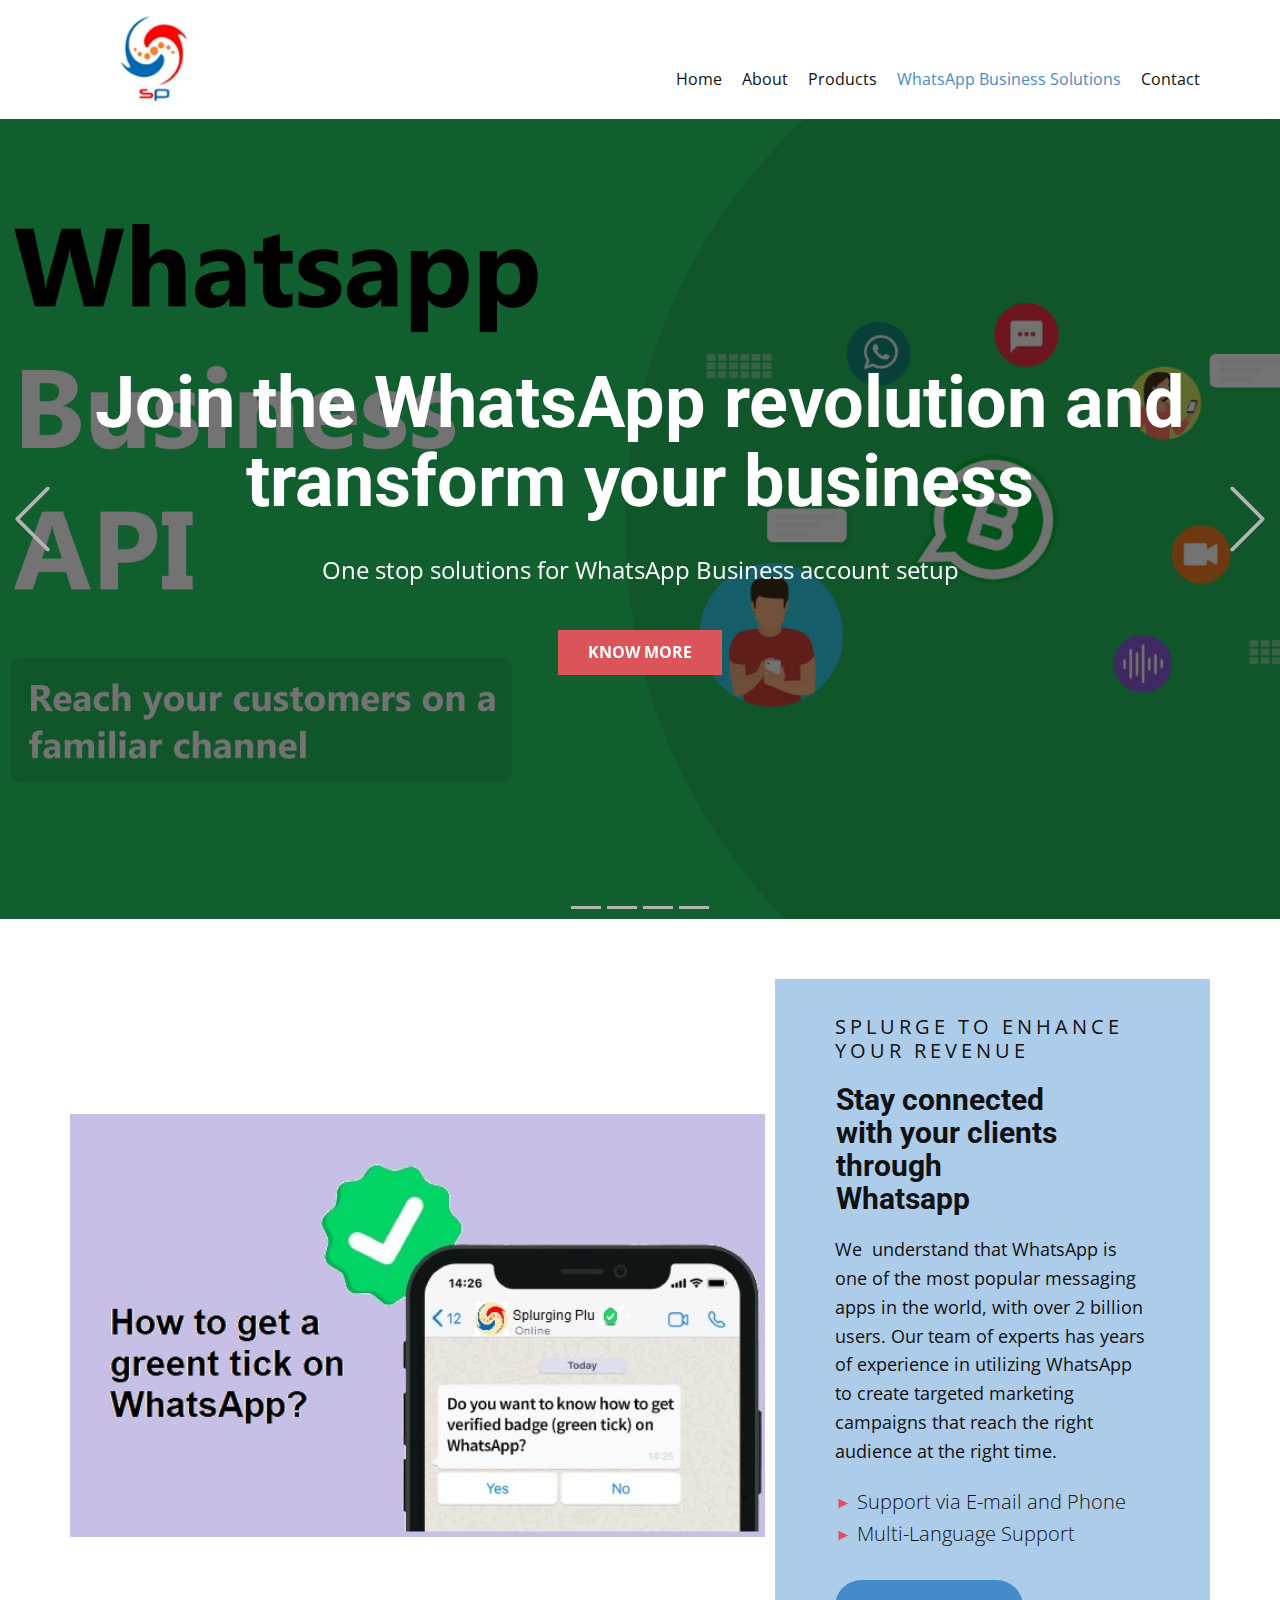
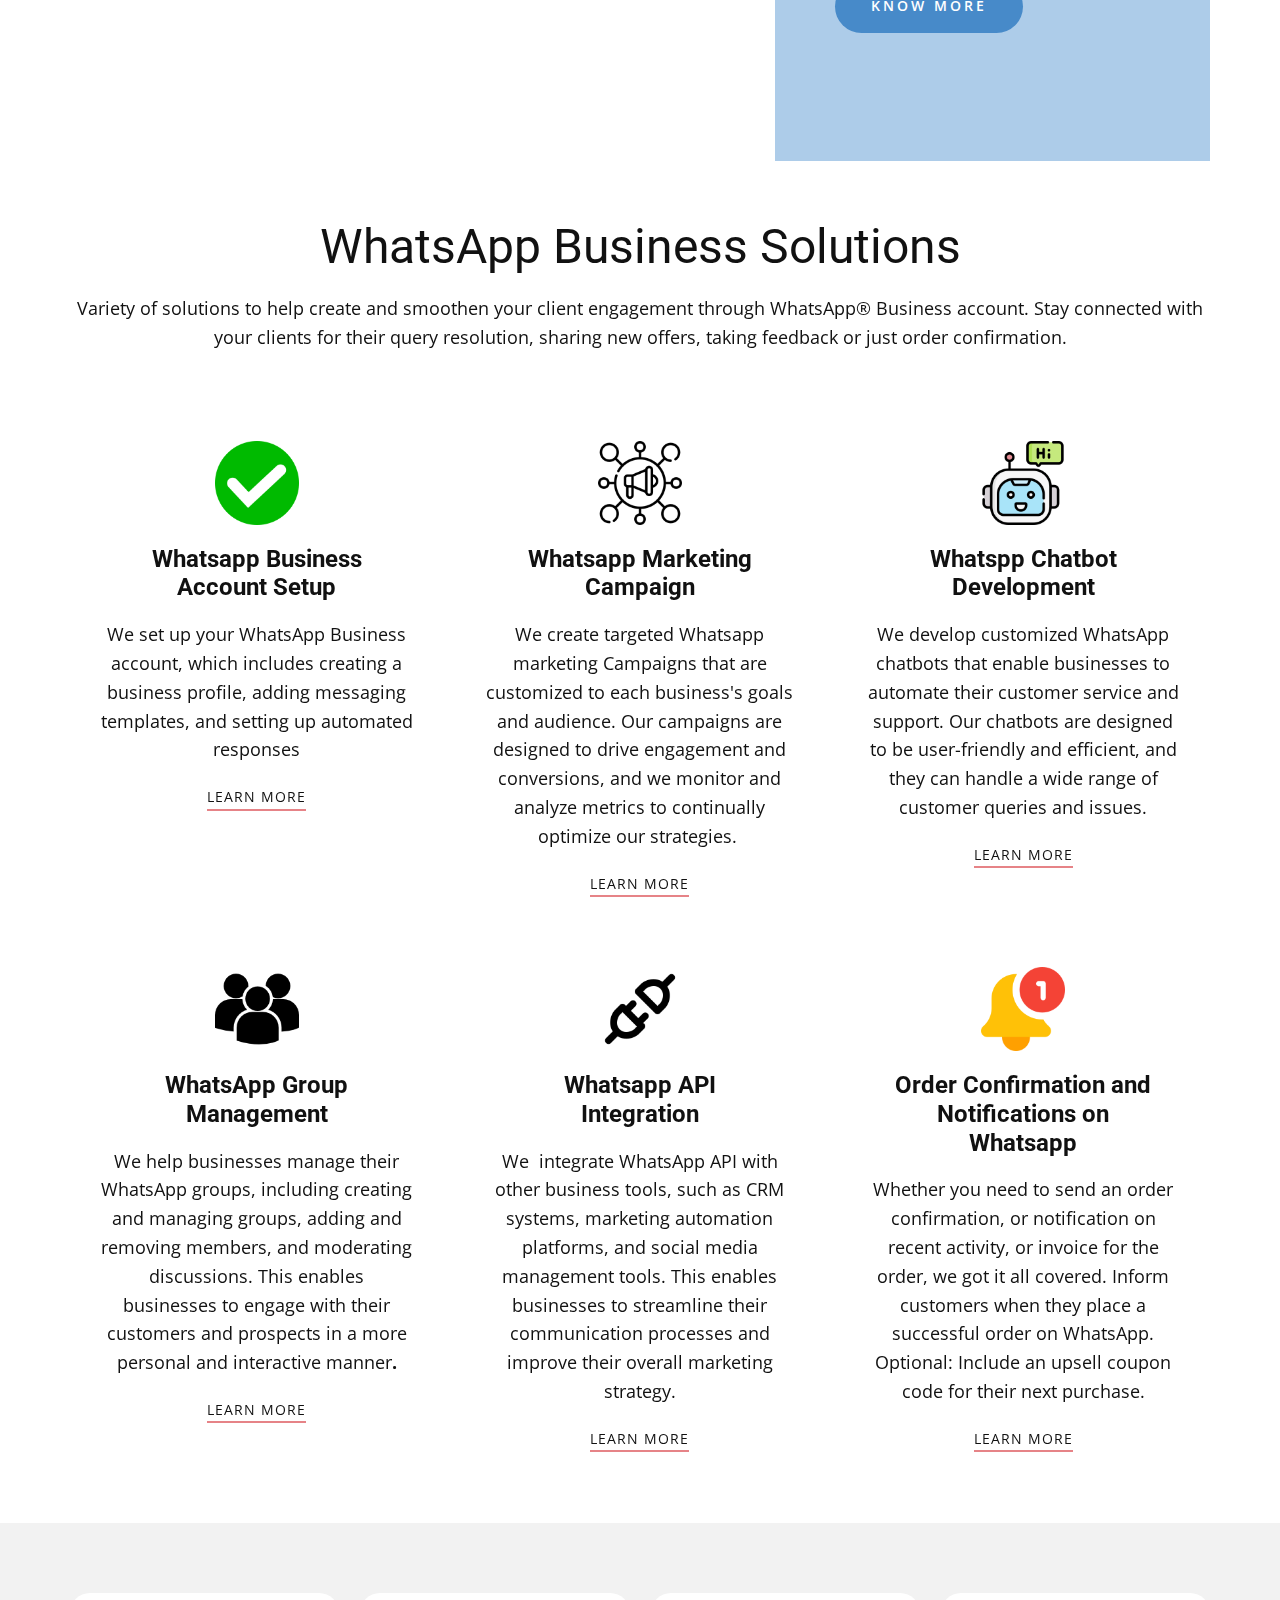
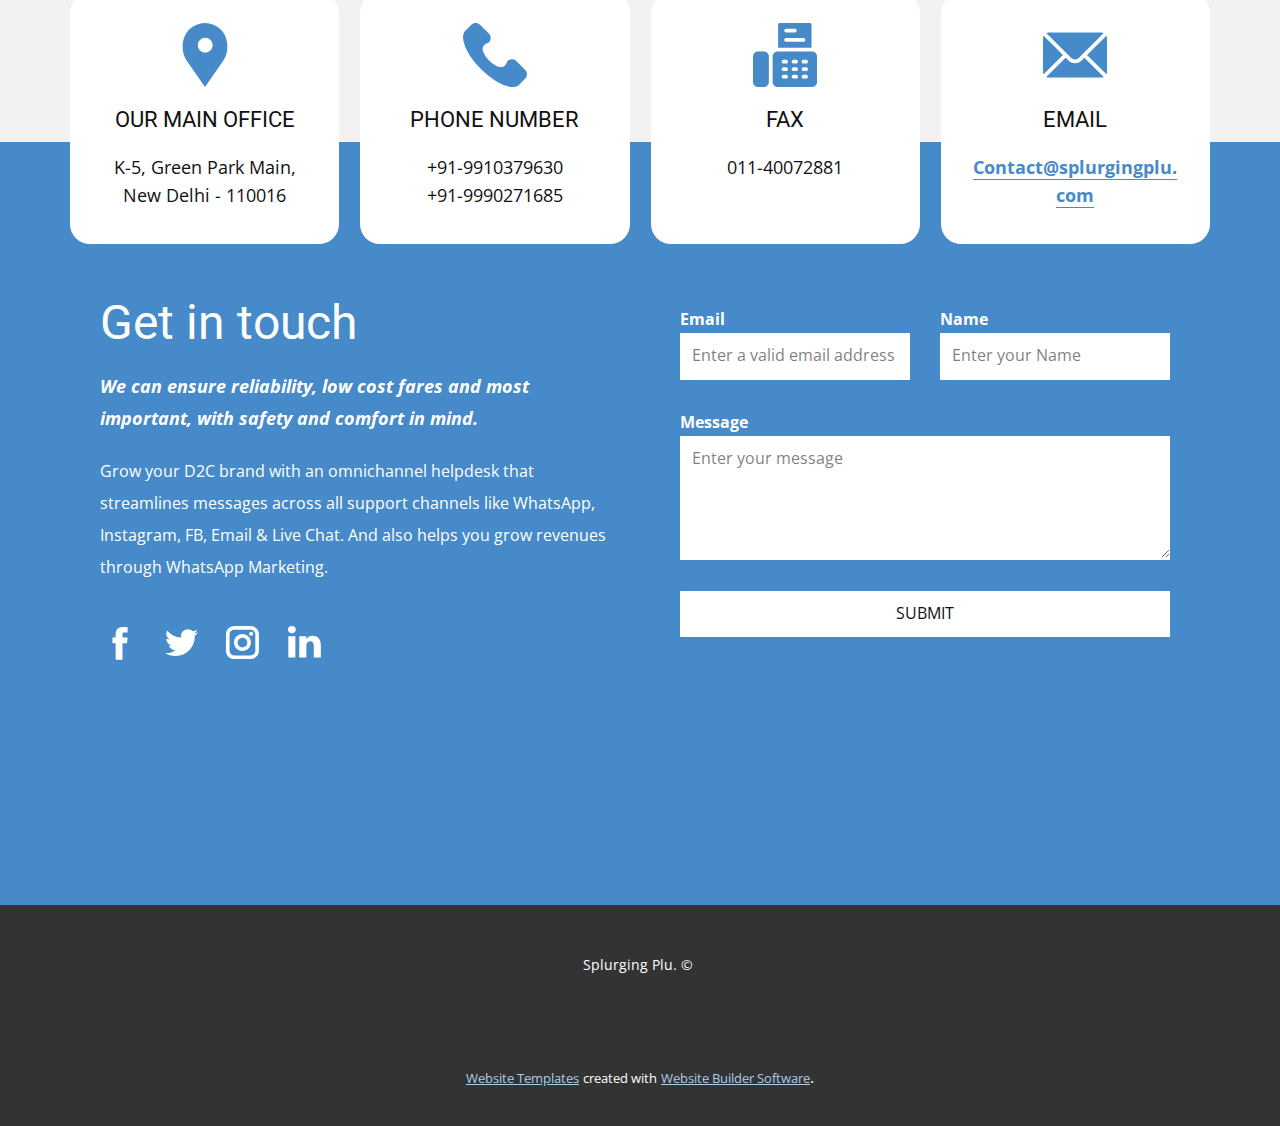
<file: WhatsApp-Business-Solutions.html>
<!DOCTYPE html>
<html style="font-size: 16px;" lang="en"><head>
    <meta name="viewport" content="width=device-width, initial-scale=1.0">
    <meta charset="utf-8">
    <meta name="keywords" content="Whatsapp Business API Green Tick CRM Whatsapp verification, EMAILERS , Database, Green Tick verification, Blue tock verification, Green Tick verification, CHEAPEST GREEN TICK VERIFIED, Free WHATSAPP BUSINESS API">
    <meta name="description" content="Whatsapp Business API Green Tick CRM Whatsapp verification">
    <title>Whatsapp Business Solutions</title>
    <link rel="stylesheet" href="nicepage.css" media="screen">
<link rel="stylesheet" href="WhatsApp-Business-Solutions.css" media="screen">
    <script class="u-script" type="text/javascript" src="jquery.js" defer=""></script>
    <script class="u-script" type="text/javascript" src="nicepage.js" defer=""></script>
    <meta name="generator" content="Nicepage 5.9.10, nicepage.com">
    <meta name="referrer" content="origin">
    <link id="u-theme-google-font" rel="stylesheet" href="https://fonts.googleapis.com/css?family=Roboto:100,100i,300,300i,400,400i,500,500i,700,700i,900,900i|Open+Sans:300,300i,400,400i,500,500i,600,600i,700,700i,800,800i">
    
    
    
    
    
    
    <script type="application/ld+json">{
		"@context": "http://schema.org",
		"@type": "Organization",
		"name": "",
		"logo": "images/Logo_SP.jpg"
}</script>
    <meta name="theme-color" content="#478ac9">
    <meta property="og:title" content="Whatsapp Business Solutions">
    <meta property="og:description" content="Whatsapp Business API Green Tick CRM Whatsapp verification">
    <meta property="og:type" content="website">
  <meta data-intl-tel-input-cdn-path="intlTelInput/"></head>
  <body class="u-body u-xl-mode" data-lang="en"><header class="u-clearfix u-header u-white u-header" id="sec-b0d5"><div class="u-clearfix u-sheet u-sheet-1">
        <a href="https://nicepage.com" class="u-image u-logo u-image-1" data-image-width="192" data-image-height="209">
          <img src="images/Logo_SP.jpg" class="u-logo-image u-logo-image-1">
        </a>
        <nav class="u-menu u-menu-one-level u-offcanvas u-menu-1">
          <div class="menu-collapse" style="font-size: 1rem; letter-spacing: 0px;">
            <a class="u-button-style u-custom-left-right-menu-spacing u-custom-padding-bottom u-custom-top-bottom-menu-spacing u-nav-link u-text-active-palette-1-base u-text-hover-palette-2-base" href="#">
              <svg class="u-svg-link" viewBox="0 0 24 24"><use xmlns:xlink="http://www.w3.org/1999/xlink" xlink:href="#menu-hamburger"></use></svg>
              <svg class="u-svg-content" version="1.1" id="menu-hamburger" viewBox="0 0 16 16" x="0px" y="0px" xmlns:xlink="http://www.w3.org/1999/xlink" xmlns="http://www.w3.org/2000/svg"><g><rect y="1" width="16" height="2"></rect><rect y="7" width="16" height="2"></rect><rect y="13" width="16" height="2"></rect>
</g></svg>
            </a>
          </div>
          <div class="u-custom-menu u-nav-container">
            <ul class="u-nav u-unstyled u-nav-1"><li class="u-nav-item"><a class="u-button-style u-nav-link u-text-active-palette-1-base u-text-hover-palette-2-base" href="Home.html" style="padding: 10px;">Home</a>
</li><li class="u-nav-item"><a class="u-button-style u-nav-link u-text-active-palette-1-base u-text-hover-palette-2-base" href="About.html" style="padding: 10px;">About</a>
</li><li class="u-nav-item"><a class="u-button-style u-nav-link u-text-active-palette-1-base u-text-hover-palette-2-base" href="Products.html" style="padding: 10px;">Products</a>
</li><li class="u-nav-item"><a class="u-button-style u-nav-link u-text-active-palette-1-base u-text-hover-palette-2-base" href="WhatsApp-Business-Solutions.html" style="padding: 10px;">WhatsApp Business Solutions</a>
</li><li class="u-nav-item"><a class="u-button-style u-nav-link u-text-active-palette-1-base u-text-hover-palette-2-base" href="Contact.html" style="padding: 10px;">Contact</a>
</li></ul>
          </div>
          <div class="u-custom-menu u-nav-container-collapse">
            <div class="u-black u-container-style u-inner-container-layout u-opacity u-opacity-95 u-sidenav">
              <div class="u-inner-container-layout u-sidenav-overflow">
                <div class="u-menu-close"></div>
                <ul class="u-align-center u-nav u-popupmenu-items u-unstyled u-nav-2"><li class="u-nav-item"><a class="u-button-style u-nav-link" href="Home.html">Home</a>
</li><li class="u-nav-item"><a class="u-button-style u-nav-link" href="About.html">About</a>
</li><li class="u-nav-item"><a class="u-button-style u-nav-link" href="Products.html">Products</a>
</li><li class="u-nav-item"><a class="u-button-style u-nav-link" href="WhatsApp-Business-Solutions.html">WhatsApp Business Solutions</a>
</li><li class="u-nav-item"><a class="u-button-style u-nav-link" href="Contact.html">Contact</a>
</li></ul>
              </div>
            </div>
            <div class="u-black u-menu-overlay u-opacity u-opacity-70"></div>
          </div>
        </nav>
      </div></header>
    <section class="u-carousel u-slide u-block-d16a-1" id="carousel_034d" data-interval="5000" data-u-ride="carousel">
      <ol class="u-absolute-hcenter u-carousel-indicators u-block-d16a-2">
        <li data-u-target="#carousel_034d" class="u-active u-grey-30" data-u-slide-to="0"></li>
        <li data-u-target="#carousel_034d" class="u-grey-30" data-u-slide-to="1"></li>
        <li data-u-target="#carousel_034d" class="u-grey-30" data-u-slide-to="2"></li>
        <li data-u-target="#carousel_034d" class="u-grey-30" data-u-slide-to="3"></li>
      </ol>
      <div class="u-carousel-inner" role="listbox">
        <div class="u-active u-align-center u-carousel-item u-clearfix u-image u-shading u-section-1-1" src="" data-image-width="1920" data-image-height="1080">
          <div class="u-clearfix u-sheet u-valign-middle u-sheet-1">
            <h1 class="u-text u-text-default u-title u-text-1"> Join the WhatsApp revolution and transform your business</h1>
            <p class="u-large-text u-text u-text-default u-text-variant u-text-2">One stop solutions for WhatsApp Business account setup</p>
            <a href="#sec-cbbb" class="u-btn u-button-style u-dialog-link u-palette-2-base u-btn-1">Know More</a>
          </div>
        </div>
        <div class="u-align-center u-carousel-item u-clearfix u-image u-shading u-section-1-2" src="" data-image-width="1920" data-image-height="1080">
          <div class="u-clearfix u-sheet u-valign-middle u-sheet-1">
            <h1 class="u-text u-text-default u-title u-text-1">Reach out to 2Bn+ WhatsApp users worldwide</h1>
            <p class="u-large-text u-text u-text-default u-text-variant u-text-2"> As of May 2021, WhatsApp reported having over 2 billion monthly active users worldwide. This number continues to grow as more people around the world adopt the platform for personal and business communication.</p>
            <a href="#sec-cbbb" class="u-btn u-button-style u-dialog-link u-palette-2-base u-btn-1">Know More</a>
          </div>
        </div>
        <div class="u-align-center u-carousel-item u-clearfix u-image u-shading u-section-1-3" src="" data-image-width="1920" data-image-height="1080">
          <div class="u-clearfix u-sheet u-valign-middle u-sheet-1">
            <h1 class="u-text u-text-default u-title u-text-1">Your own shop is now available and live on WhatsApp.</h1>
            <p class="u-large-text u-text u-text-default u-text-variant u-text-2"> WhatsApp Business Catalog allows businesses to showcase their products and services in a mobile storefront format.</p>
            <a href="#sec-cbbb" class="u-btn u-button-style u-dialog-link u-palette-2-base u-btn-1">Know More</a>
          </div>
        </div>
        <div class="u-align-center u-carousel-item u-clearfix u-image u-shading u-section-1-4" src="" data-image-width="1920" data-image-height="1080">
          <div class="u-clearfix u-sheet u-valign-middle u-sheet-1">
            <h1 class="u-text u-text-default u-title u-text-1"> Experience the power of instant communication with WhatsApp</h1>
            <p class="u-large-text u-text u-text-default u-text-variant u-text-2">Connect all your communications channel through Whatsapp to provide fast and convenient response to clients and customers</p>
            <a href="#sec-cbbb" class="u-btn u-button-style u-dialog-link u-palette-2-base u-btn-1">Know More</a>
          </div>
        </div>
      </div>
      <a class="u-absolute-vcenter u-carousel-control u-carousel-control-prev u-text-grey-30 u-block-d16a-3" href="#carousel_034d" role="button" data-u-slide="prev">
        <span aria-hidden="true">
          <svg class="u-svg-link" viewBox="0 0 477.175 477.175"><path d="M145.188,238.575l215.5-215.5c5.3-5.3,5.3-13.8,0-19.1s-13.8-5.3-19.1,0l-225.1,225.1c-5.3,5.3-5.3,13.8,0,19.1l225.1,225
                    c2.6,2.6,6.1,4,9.5,4s6.9-1.3,9.5-4c5.3-5.3,5.3-13.8,0-19.1L145.188,238.575z"></path></svg>
        </span>
        <span class="sr-only">Previous</span>
      </a>
      <a class="u-absolute-vcenter u-carousel-control u-carousel-control-next u-text-grey-30 u-block-d16a-4" href="#carousel_034d" role="button" data-u-slide="next">
        <span aria-hidden="true">
          <svg class="u-svg-link" viewBox="0 0 477.175 477.175"><path d="M360.731,229.075l-225.1-225.1c-5.3-5.3-13.8-5.3-19.1,0s-5.3,13.8,0,19.1l215.5,215.5l-215.5,215.5
                    c-5.3,5.3-5.3,13.8,0,19.1c2.6,2.6,6.1,4,9.5,4c3.4,0,6.9-1.3,9.5-4l225.1-225.1C365.931,242.875,365.931,234.275,360.731,229.075z"></path></svg>
        </span>
        <span class="sr-only">Next</span>
      </a>
    </section>
    <section class="u-clearfix u-section-2" id="carousel_ff10">
      <div class="u-clearfix u-sheet u-sheet-1">
        <div class="u-clearfix u-expanded-width u-gutter-4 u-layout-wrap u-layout-wrap-1">
          <div class="u-layout">
            <div class="u-layout-row">
              <div class="u-align-center u-container-style u-layout-cell u-size-37 u-layout-cell-1">
                <div class="u-container-layout u-container-layout-1">
                  <img class="u-image u-image-default u-image-1" src="images/Greentickverification2.jpeg" alt="" data-image-width="625" data-image-height="380">
                </div>
              </div>
              <div class="u-align-left u-container-style u-layout-cell u-palette-1-light-2 u-size-23 u-layout-cell-2">
                <div class="u-container-layout u-container-layout-2">
                  <h5 class="u-custom-font u-text u-text-font u-text-1">SpluRGE TO Enhance your REvenue</h5>
                  <h2 class="u-text u-text-2"> Stay connected with your clients through Whatsapp</h2>
                  <p class="u-text u-text-3">
                    <span style="font-weight: 400;"> We</span><b>
                      <span style="font-weight: 400;">&nbsp;understand that WhatsApp is one of the most popular messaging apps in the world, with over 2 billion users. Our team of experts has years of experience in utilizing WhatsApp to create targeted marketing campaigns that reach the right audience at the right time.</span></b>
                  </p>
                  <ul class="u-custom-list u-text u-text-default u-text-4">
                    <li>
                      <div class="u-list-icon u-text-palette-2-base">
                        <div xmlns="http://www.w3.org/2000/svg" xmlns:xlink="http://www.w3.org/1999/xlink" version="1.1" xml:space="preserve" class="u-svg-content">►</div>
                      </div> Support via E-mail and Phone
                    </li>
                    <li>
                      <div class="u-list-icon u-text-palette-2-base">
                        <div xmlns="http://www.w3.org/2000/svg" xmlns:xlink="http://www.w3.org/1999/xlink" version="1.1" xml:space="preserve" class="u-svg-content">►</div>
                      </div>Multi-Language Support
                    </li>
                  </ul>
                  <a href="#sec-cbbb" class="u-active-black u-btn u-btn-round u-button-style u-dialog-link u-hover-black u-palette-1-base u-radius-50 u-btn-1">Know More</a>
                </div>
              </div>
            </div>
          </div>
        </div>
      </div>
    </section>
    <section class="u-align-center u-clearfix u-section-3" id="sec-4546">
      <div class="u-clearfix u-sheet u-sheet-1">
        <h2 class="u-text u-text-default u-text-1">WhatsApp Business Solutions</h2>
        <p class="u-text u-text-default u-text-2">Variety of solutions to help create and smoothen your client engagement through WhatsApp® Business account. Stay connected with your clients for their query resolution, sharing new offers, taking feedback or just order confirmation.</p>
        <div class="u-expanded-width u-list u-list-1">
          <div class="u-repeater u-repeater-1">
            <div class="u-align-center u-container-style u-list-item u-repeater-item">
              <div class="u-container-layout u-similar-container u-valign-top u-container-layout-1"><span class="u-file-icon u-icon u-icon-1"><img src="images/5610944.png" alt=""></span>
                <h3 class="u-text u-text-3"> Whatsapp Business Account Setup</h3>
                <p class="u-text u-text-4"> We set<span style="font-weight: 400;"><b>&nbsp;<span style="font-weight: 400;">up your WhatsApp Business account, which includes creating a business profile, adding messaging templates, and setting up automated responses</span></b>
                  </span>
                </p>
                <a href="" class="u-active-none u-border-2 u-border-no-left u-border-no-right u-border-no-top u-border-palette-2-light-1 u-btn u-btn-rectangle u-button-style u-hover-none u-none u-text-body-color u-btn-1">learn more</a>
              </div>
            </div>
            <div class="u-align-center u-container-style u-list-item u-repeater-item">
              <div class="u-container-layout u-similar-container u-valign-top u-container-layout-2"><span class="u-file-icon u-icon u-icon-2"><img src="images/2977872.png" alt=""></span>
                <h3 class="u-text u-text-5">Whatsapp Marketing Campaign</h3>
                <p class="u-text u-text-6">We create targeted Whatsapp marketing Campaigns that are customized to each business's goals and audience. Our campaigns are designed to drive engagement and conversions, and we monitor and analyze metrics to continually optimize our strategies.<b>&nbsp;</b>
                </p>
                <a href="" class="u-active-none u-border-2 u-border-no-left u-border-no-right u-border-no-top u-border-palette-2-light-1 u-btn u-btn-rectangle u-button-style u-hover-none u-text-body-color u-btn-2">learn more</a>
              </div>
            </div>
            <div class="u-align-center u-container-style u-list-item u-repeater-item">
              <div class="u-container-layout u-similar-container u-valign-top u-container-layout-3"><span class="u-file-icon u-icon u-text-palette-1-base u-icon-3"><img src="images/6667572.png" alt=""></span>
                <h3 class="u-text u-text-7">Whatspp Chatbot Development</h3>
                <p class="u-text u-text-8"><b>
                    <span style="font-weight: 400;">We</span>
                    <span style="font-weight: 400;">develop customized WhatsApp chatbots that enable businesses to automate their customer service and support. Our chatbots are designed to be user-friendly and efficient, and they can handle a wide range of customer queries and issues.</span></b>
                </p>
                <a href="" class="u-active-none u-border-2 u-border-no-left u-border-no-right u-border-no-top u-border-palette-2-light-1 u-btn u-btn-rectangle u-button-style u-hover-none u-text-body-color u-btn-3">learn more</a>
              </div>
            </div>
            <div class="u-align-center u-container-style u-list-item u-repeater-item">
              <div class="u-container-layout u-similar-container u-valign-top u-container-layout-4"><span class="u-file-icon u-icon u-icon-4"><img src="images/33308.png" alt=""></span>
                <h3 class="u-text u-text-9"><b>WhatsApp Group Management</b>
                </h3>
                <p class="u-text u-text-10"><b>
                    <span style="font-weight: 400;">We help businesses manage their WhatsApp groups, including creating and managing groups, adding and removing members, and moderating discussions. This enables businesses to engage with their customers and prospects in a more personal and interactive manner</span>.</b>
                </p>
                <a href="" class="u-active-none u-border-2 u-border-no-left u-border-no-right u-border-no-top u-border-palette-2-light-1 u-btn u-btn-rectangle u-button-style u-hover-none u-none u-text-body-color u-btn-4">learn more</a>
              </div>
            </div>
            <div class="u-align-center u-container-style u-list-item u-repeater-item">
              <div class="u-container-layout u-similar-container u-valign-top u-container-layout-5"><span class="u-file-icon u-icon u-icon-5"><img src="images/10309411.png" alt=""></span>
                <h3 class="u-text u-text-11">Whatsapp API Integration</h3>
                <p class="u-text u-text-12"> We<b>
                    <span style="font-weight: 400;">&nbsp;integrate WhatsApp API with other business tools, such as CRM systems, marketing automation platforms, and social media management tools. This enables businesses to streamline their communication processes and improve their overall marketing strategy.</span></b>
                </p>
                <a href="" class="u-active-none u-border-2 u-border-no-left u-border-no-right u-border-no-top u-border-palette-2-light-1 u-btn u-btn-rectangle u-button-style u-hover-none u-text-body-color u-btn-5">learn more</a>
              </div>
            </div>
            <div class="u-align-center u-container-style u-list-item u-repeater-item">
              <div class="u-container-layout u-similar-container u-valign-top u-container-layout-6"><span class="u-file-icon u-icon u-icon-6"><img src="images/1827295.png" alt=""></span>
                <h3 class="u-text u-text-13">Order Confirmation and Notifications on Whatsapp</h3>
                <p class="u-text u-text-14">Whether you need to send an order confirmation, or notification on recent activity, or invoice for the order, we got it all covered. Inform customers when they place a successful order on WhatsApp. Optional:&nbsp;Include an upsell coupon code for their next purchase.</p>
                <a href="" class="u-active-none u-border-2 u-border-no-left u-border-no-right u-border-no-top u-border-palette-2-light-1 u-btn u-btn-rectangle u-button-style u-hover-none u-text-body-color u-btn-6">learn more</a>
              </div>
            </div>
          </div>
        </div>
      </div>
    </section>
    <section class="u-clearfix u-palette-1-base u-section-4" id="sec-974d">
      <div class="u-expanded-width u-grey-5 u-shape u-shape-rectangle u-shape-1"></div>
      <div class="u-list u-list-1">
        <div class="u-repeater u-repeater-1">
          <div class="u-align-center u-container-style u-list-item u-radius-20 u-repeater-item u-shape-round u-white u-list-item-1">
            <div class="u-container-layout u-similar-container u-valign-top u-container-layout-1"><span class="u-icon u-icon-circle u-text-palette-1-base u-icon-1"><svg class="u-svg-link" preserveAspectRatio="xMidYMin slice" viewBox="0 0 52 52" style=""><use xmlns:xlink="http://www.w3.org/1999/xlink" xlink:href="#svg-077e"></use></svg><svg class="u-svg-content" viewBox="0 0 52 52" x="0px" y="0px" id="svg-077e" style="enable-background:new 0 0 52 52;"><path style="fill:currentColor;" d="M38.853,5.324L38.853,5.324c-7.098-7.098-18.607-7.098-25.706,0h0
	C6.751,11.72,6.031,23.763,11.459,31L26,52l14.541-21C45.969,23.763,45.249,11.72,38.853,5.324z M26.177,24c-3.314,0-6-2.686-6-6
	s2.686-6,6-6s6,2.686,6,6S29.491,24,26.177,24z"></path></svg></span>
              <h4 class="u-text u-text-1">our main office</h4>
              <p class="u-text u-text-2">K-5, Green Park Main, New Delhi - 110016</p>
            </div>
          </div>
          <div class="u-align-center u-container-style u-list-item u-radius-20 u-repeater-item u-shape-round u-white u-list-item-2">
            <div class="u-container-layout u-similar-container u-valign-top u-container-layout-2"><span class="u-icon u-icon-circle u-text-palette-1-base u-icon-2"><svg class="u-svg-link" preserveAspectRatio="xMidYMin slice" viewBox="0 0 513.64 513.64" style=""><use xmlns:xlink="http://www.w3.org/1999/xlink" xlink:href="#svg-9786"></use></svg><svg class="u-svg-content" viewBox="0 0 513.64 513.64" x="0px" y="0px" id="svg-9786" style="enable-background:new 0 0 513.64 513.64;"><g><g><path d="M499.66,376.96l-71.68-71.68c-25.6-25.6-69.12-15.359-79.36,17.92c-7.68,23.041-33.28,35.841-56.32,30.72    c-51.2-12.8-120.32-79.36-133.12-133.12c-7.68-23.041,7.68-48.641,30.72-56.32c33.28-10.24,43.52-53.76,17.92-79.36l-71.68-71.68    c-20.48-17.92-51.2-17.92-69.12,0l-48.64,48.64c-48.64,51.2,5.12,186.88,125.44,307.2c120.32,120.32,256,176.641,307.2,125.44    l48.64-48.64C517.581,425.6,517.581,394.88,499.66,376.96z"></path>
</g>
</g></svg></span>
              <h4 class="u-text u-text-3">phone number</h4>
              <p class="u-text u-text-4">+91-9910379630<br>+91-9990271685
              </p>
            </div>
          </div>
          <div class="u-align-center u-container-style u-list-item u-radius-20 u-repeater-item u-shape-round u-white u-list-item-3">
            <div class="u-container-layout u-similar-container u-valign-top u-container-layout-3"><span class="u-icon u-icon-circle u-text-palette-1-base u-icon-3"><svg class="u-svg-link" preserveAspectRatio="xMidYMin slice" viewBox="0 0 512 512" style=""><use xmlns:xlink="http://www.w3.org/1999/xlink" xlink:href="#svg-d01e"></use></svg><svg class="u-svg-content" viewBox="0 0 512 512" id="svg-d01e"><path d="m201 12.714v184.286h267v-184.286c0-7.022-5.692-12.714-12.714-12.714h-241.572c-7.022 0-12.714 5.692-12.714 12.714zm63.89 33.131h70.271c8.284 0 15 6.716 15 15s-6.716 15-15 15h-70.271c-8.284 0-15-6.716-15-15s6.715-15 15-15zm0 75.142h139.22c8.284 0 15 6.716 15 15s-6.716 15-15 15h-139.22c-8.284 0-15-6.716-15-15s6.715-15 15-15z"></path><path d="m472 227h-275c-22.091 0-40 17.909-40 40v205c0 22.091 17.909 40 40 40h275c22.091 0 40-17.909 40-40v-205c0-22.091-17.909-40-40-40zm-207.5 217.5h-20c-8.284 0-15-6.716-15-15s6.716-15 15-15h20c8.284 0 15 6.716 15 15s-6.716 15-15 15zm0-60h-20c-8.284 0-15-6.716-15-15s6.716-15 15-15h20c8.284 0 15 6.716 15 15s-6.716 15-15 15zm0-60h-20c-8.284 0-15-6.716-15-15s6.716-15 15-15h20c8.284 0 15 6.716 15 15s-6.716 15-15 15zm80 120h-20c-8.284 0-15-6.716-15-15s6.716-15 15-15h20c8.284 0 15 6.716 15 15s-6.716 15-15 15zm0-60h-20c-8.284 0-15-6.716-15-15s6.716-15 15-15h20c8.284 0 15 6.716 15 15s-6.716 15-15 15zm0-60h-20c-8.284 0-15-6.716-15-15s6.716-15 15-15h20c8.284 0 15 6.716 15 15s-6.716 15-15 15zm80 120h-20c-8.284 0-15-6.716-15-15s6.716-15 15-15h20c8.284 0 15 6.716 15 15s-6.716 15-15 15zm0-60h-20c-8.284 0-15-6.716-15-15s6.716-15 15-15h20c8.284 0 15 6.716 15 15s-6.716 15-15 15zm0-60h-20c-8.284 0-15-6.716-15-15s6.716-15 15-15h20c8.284 0 15 6.716 15 15s-6.716 15-15 15z"></path><path d="m87 227h-47c-22.091 0-40 17.909-40 40v205c0 22.091 17.909 40 40 40h47c22.091 0 40-17.909 40-40v-205c0-22.091-17.909-40-40-40z"></path></svg></span>
              <h4 class="u-text u-text-5">Fax</h4>
              <p class="u-text u-text-6">011-40072881</p>
            </div>
          </div>
          <div class="u-align-center u-container-style u-list-item u-radius-20 u-repeater-item u-shape-round u-white u-list-item-4">
            <div class="u-container-layout u-similar-container u-valign-top u-container-layout-4"><span class="u-icon u-icon-circle u-text-palette-1-base u-icon-4"><svg class="u-svg-link" preserveAspectRatio="xMidYMin slice" viewBox="0 0 512 512" style=""><use xmlns:xlink="http://www.w3.org/1999/xlink" xlink:href="#svg-9f82"></use></svg><svg class="u-svg-content" viewBox="0 0 512 512" x="0px" y="0px" id="svg-9f82" style="enable-background:new 0 0 512 512;"><g><g><path d="M507.49,101.721L352.211,256L507.49,410.279c2.807-5.867,4.51-12.353,4.51-19.279V121    C512,114.073,510.297,107.588,507.49,101.721z"></path>
</g>
</g><g><g><path d="M467,76H45c-6.927,0-13.412,1.703-19.279,4.51l198.463,197.463c17.548,17.548,46.084,17.548,63.632,0L486.279,80.51    C480.412,77.703,473.927,76,467,76z"></path>
</g>
</g><g><g><path d="M4.51,101.721C1.703,107.588,0,114.073,0,121v270c0,6.927,1.703,13.413,4.51,19.279L159.789,256L4.51,101.721z"></path>
</g>
</g><g><g><path d="M331,277.211l-21.973,21.973c-29.239,29.239-76.816,29.239-106.055,0L181,277.211L25.721,431.49    C31.588,434.297,38.073,436,45,436h422c6.927,0,13.412-1.703,19.279-4.51L331,277.211z"></path>
</g>
</g></svg></span>
              <h4 class="u-text u-text-7">Email</h4>
              <p class="u-text u-text-8">
                <a href="mailto:ankit@splurgingplu.com" class="u-active-none u-border-1 u-border-hover-palette-1-base u-border-no-left u-border-no-right u-border-no-top u-border-palette-1-base u-bottom-left-radius-0 u-bottom-right-radius-0 u-btn u-button-link u-button-style u-hover-none u-none u-radius-0 u-text-palette-1-base u-top-left-radius-0 u-top-right-radius-0 u-btn-1">Contact@splurgingplu.com</a>
              </p>
            </div>
          </div>
        </div>
      </div>
      <div class="u-clearfix u-layout-wrap u-layout-wrap-1">
        <div class="u-layout">
          <div class="u-layout-row">
            <div class="u-align-left u-container-style u-layout-cell u-left-cell u-size-30 u-layout-cell-1">
              <div class="u-container-layout u-container-layout-5">
                <h2 class="u-text u-text-default u-text-9">Get in touch</h2>
                <h6 class="u-custom-font u-text u-text-font u-text-10">We can ensure reliability, low cost fares and most important, with safety and comfort in mind.</h6>
                <p class="u-text u-text-11"> Grow your D2C brand with an omnichannel helpdesk that streamlines messages across all support channels like WhatsApp, Instagram, FB, Email &amp; Live Chat. And also helps you grow revenues through WhatsApp Marketing.</p>
                <div class="u-social-icons u-spacing-20 u-social-icons-1">
                  <a class="u-social-url" target="_blank" href=""><span class="u-icon u-icon-circle u-social-facebook u-social-icon u-icon-5">
          <svg class="u-svg-link" preserveAspectRatio="xMidYMin slice" viewBox="0 0 112 112" style=""><use xmlns:xlink="http://www.w3.org/1999/xlink" xlink:href="#svg-f107"></use></svg>
          <svg x="0px" y="0px" viewBox="0 0 112 112" id="svg-f107" class="u-svg-content"><path d="M75.5,28.8H65.4c-1.5,0-4,0.9-4,4.3v9.4h13.9l-1.5,15.8H61.4v45.1H42.8V58.3h-8.8V42.4h8.8V32.2 c0-7.4,3.4-18.8,18.8-18.8h13.8v15.4H75.5z"></path></svg>
        </span>
                  </a>
                  <a class="u-social-url" target="_blank" href=""><span class="u-icon u-icon-circle u-social-icon u-social-twitter u-icon-6">
          <svg class="u-svg-link" preserveAspectRatio="xMidYMin slice" viewBox="0 0 112 112" style=""><use xmlns:xlink="http://www.w3.org/1999/xlink" xlink:href="#svg-e140"></use></svg>
          <svg x="0px" y="0px" viewBox="0 0 112 112" id="svg-e140" class="u-svg-content"><path d="M92.2,38.2c0,0.8,0,1.6,0,2.3c0,24.3-18.6,52.4-52.6,52.4c-10.6,0.1-20.2-2.9-28.5-8.2 c1.4,0.2,2.9,0.2,4.4,0.2c8.7,0,16.7-2.9,23-7.9c-8.1-0.2-14.9-5.5-17.3-12.8c1.1,0.2,2.4,0.2,3.4,0.2c1.6,0,3.3-0.2,4.8-0.7 c-8.4-1.6-14.9-9.2-14.9-18c0-0.2,0-0.2,0-0.2c2.5,1.4,5.4,2.2,8.4,2.3c-5-3.3-8.3-8.9-8.3-15.4c0-3.4,1-6.5,2.5-9.2 c9.1,11.1,22.7,18.5,38,19.2c-0.2-1.4-0.4-2.8-0.4-4.3c0.1-10,8.3-18.2,18.5-18.2c5.4,0,10.1,2.2,13.5,5.7c4.3-0.8,8.1-2.3,11.7-4.5 c-1.4,4.3-4.3,7.9-8.1,10.1c3.7-0.4,7.3-1.4,10.6-2.9C98.9,32.3,95.7,35.5,92.2,38.2z"></path></svg>
        </span>
                  </a>
                  <a class="u-social-url" target="_blank" href=""><span class="u-icon u-icon-circle u-social-icon u-social-instagram u-icon-7">
          <svg class="u-svg-link" preserveAspectRatio="xMidYMin slice" viewBox="0 0 112 112" style=""><use xmlns:xlink="http://www.w3.org/1999/xlink" xlink:href="#svg-4718"></use></svg>
          <svg x="0px" y="0px" viewBox="0 0 112 112" id="svg-4718" class="u-svg-content"><path d="M55.9,32.9c-12.8,0-23.2,10.4-23.2,23.2s10.4,23.2,23.2,23.2s23.2-10.4,23.2-23.2S68.7,32.9,55.9,32.9z M55.9,69.4c-7.4,0-13.3-6-13.3-13.3c-0.1-7.4,6-13.3,13.3-13.3s13.3,6,13.3,13.3C69.3,63.5,63.3,69.4,55.9,69.4z"></path><path d="M79.7,26.8c-3,0-5.4,2.5-5.4,5.4s2.5,5.4,5.4,5.4c3,0,5.4-2.5,5.4-5.4S82.7,26.8,79.7,26.8z"></path><path d="M78.2,11H33.5C21,11,10.8,21.3,10.8,33.7v44.7c0,12.6,10.2,22.8,22.7,22.8h44.7c12.6,0,22.7-10.2,22.7-22.7 V33.7C100.8,21.1,90.6,11,78.2,11z M91,78.4c0,7.1-5.8,12.8-12.8,12.8H33.5c-7.1,0-12.8-5.8-12.8-12.8V33.7 c0-7.1,5.8-12.8,12.8-12.8h44.7c7.1,0,12.8,5.8,12.8,12.8V78.4z"></path></svg>
        </span>
                  </a>
                  <a class="u-social-url" target="_blank" href="#"><span class="u-icon u-icon-circle u-social-icon u-social-linkedin u-icon-8">
          <svg class="u-svg-link" preserveAspectRatio="xMidYMin slice" viewBox="0 0 112 112" style=""><use xmlns:xlink="http://www.w3.org/1999/xlink" xlink:href="#svg-438b"></use></svg>
          <svg x="0px" y="0px" viewBox="0 0 112 112" id="svg-438b" class="u-svg-content"><path d="M33.8,96.8H14.5v-58h19.3V96.8z M24.1,30.9L24.1,30.9c-6.6,0-10.8-4.5-10.8-10.1c0-5.8,4.3-10.1,10.9-10.1 S34.9,15,35.1,20.8C35.1,26.4,30.8,30.9,24.1,30.9z M103.3,96.8H84.1v-31c0-7.8-2.7-13.1-9.8-13.1c-5.3,0-8.5,3.6-9.9,7.1 c-0.6,1.3-0.6,3-0.6,4.8V97H44.5c0,0,0.3-52.6,0-58h19.3v8.2c2.6-3.9,7.2-9.6,17.4-9.6c12.7,0,22.2,8.4,22.2,26.1V96.8z"></path></svg>
        </span>
                  </a>
                </div>
              </div>
            </div>
            <div class="u-container-style u-layout-cell u-right-cell u-size-30 u-layout-cell-2">
              <div class="u-container-layout u-valign-top u-container-layout-6">
                <div class="u-form u-form-1">
                  <form action="https://forms.nicepagesrv.com/v2/form/process" class="u-clearfix u-form-spacing-30 u-form-vertical u-inner-form" style="padding: 10px" source="email" name="form">
                    <div class="u-form-email u-form-group u-form-partition-factor-2">
                      <label for="email-319a" class="u-label u-text-body-alt-color u-label-1">Email</label>
                      <input type="email" placeholder="Enter a valid email address" id="email-319a" name="email" class="u-border-2 u-border-no-left u-border-no-right u-border-no-top u-border-white u-input u-input-rectangle" required="">
                    </div>
                    <div class="u-form-group u-form-name u-form-partition-factor-2">
                      <label for="name-319a" class="u-label u-text-body-alt-color u-label-2">Name</label>
                      <input type="text" placeholder="Enter your Name" id="name-319a" name="name" class="u-border-2 u-border-no-left u-border-no-right u-border-no-top u-border-white u-input u-input-rectangle" required="">
                    </div>
                    <div class="u-form-group u-form-message">
                      <label for="message-319a" class="u-label u-text-body-alt-color u-label-3">Message</label>
                      <textarea placeholder="Enter your message" rows="4" cols="50" id="message-319a" name="message" class="u-border-2 u-border-no-left u-border-no-right u-border-no-top u-border-white u-input u-input-rectangle" required=""></textarea>
                    </div>
                    <div class="u-align-left u-form-group u-form-submit">
                      <a href="#" class="u-btn u-btn-submit u-button-style u-white u-btn-2">Submit</a>
                      <input type="submit" value="submit" class="u-form-control-hidden">
                    </div>
                    <div class="u-form-send-message u-form-send-success"> Thank you! Your message has been sent. </div>
                    <div class="u-form-send-error u-form-send-message"> Unable to send your message. Please fix errors then try again. </div>
                    <input type="hidden" value="" name="recaptchaResponse">
                    <input type="hidden" name="formServices" value="f50a8a978f3d79cbfb3d1db38a8897a3">
                  </form>
                </div>
              </div>
            </div>
          </div>
        </div>
      </div>
    </section>
    
    
    
    <footer class="u-align-center u-clearfix u-footer u-grey-80 u-footer" id="sec-0e76"><div class="u-clearfix u-sheet u-sheet-1">
        <p class="u-small-text u-text u-text-variant u-text-1">Splurging Plu. ©&nbsp;</p>
      </div></footer>
    <section class="u-backlink u-clearfix u-grey-80">
      <a class="u-link" href="https://nicepage.com/website-templates" target="_blank">
        <span>Website Templates</span>
      </a>
      <p class="u-text">
        <span>created with</span>
      </p>
      <a class="u-link" href="" target="_blank">
        <span>Website Builder Software</span>
      </a>. 
    </section>
  <section class="u-align-center u-black u-clearfix u-container-style u-dialog-block u-opacity u-opacity-50 u-valign-middle u-dialog-section-7" id="sec-cbbb" data-dialog-show-on="page_exit" data-dialog-show-on-list="84898538,1228709385,81577826,3041306182,75168578" data-dialog-show-interval="3000">
      <div class="u-align-center u-container-style u-dialog u-white u-dialog-1">
        <div class="u-container-layout u-valign-middle u-container-layout-1">
          <h6 class="u-text u-text-default u-text-1">Connect today</h6>
          <h2 class="u-text u-text-default u-text-2">$10 Off with<br>Email Signup 
          </h2>
          <div class="u-expanded-width-xs u-form u-form-1">
            <form action="https://forms.nicepagesrv.com/v2/form/process" class="u-clearfix u-form-spacing-5 u-form-vertical u-inner-form" style="padding: 0px;" source="email" name="form">
              <div class="u-form-group u-form-group-1">
                <label for="text-5cae" class="u-label u-label-1">Name</label>
                <input type="text" placeholder="" id="text-5cae" name="text-2" class="u-border-3 u-border-black u-input u-input-rectangle" required="required">
              </div>
              <div class="u-form-group u-form-group-2">
                <label for="text-b1b8" class="u-label u-label-2">Company Name</label>
                <input type="text" placeholder="" id="text-b1b8" name="text" class="u-border-3 u-border-black u-input u-input-rectangle">
              </div>
              <div class="u-form-group u-form-group-3">
                <label for="text-c8c5" class="u-label u-label-3">Mobile Number</label>
                <input type="text" placeholder="" id="text-c8c5" name="text-1" class="u-border-3 u-border-black u-input u-input-rectangle" required="required">
              </div>
              <div class="u-form-email u-form-group u-form-group-4">
                <label for="email-a136" class="u-label u-label-4">Email Address</label>
                <input type="email" placeholder="" id="email-a136" name="email" class="u-border-3 u-border-black u-input u-input-rectangle" required="">
              </div>
              <div class="u-align-center u-form-group u-form-submit u-form-group-5">
                <a href="#" class="u-black u-btn u-btn-submit u-button-style u-btn-1">Submit</a>
                <input type="submit" value="submit" class="u-form-control-hidden">
              </div>
              <div class="u-form-send-message u-form-send-success"> Thank you! Your message has been sent. </div>
              <div class="u-form-send-error u-form-send-message"> Unable to send your message. Please fix errors then try again. </div>
              <input type="hidden" value="" name="recaptchaResponse">
              <input type="hidden" name="formServices" value="f50a8a978f3d79cbfb3d1db38a8897a3">
            </form>
          </div>
        </div><button class="u-dialog-close-button u-icon u-text-grey-50 u-icon-1"><svg class="u-svg-link" preserveAspectRatio="xMidYMin slice" viewBox="0 0 413.348 413.348" style=""><use xmlns:xlink="http://www.w3.org/1999/xlink" xlink:href="#svg-5801"></use></svg><svg xmlns="http://www.w3.org/2000/svg" xmlns:xlink="http://www.w3.org/1999/xlink" version="1.1" xml:space="preserve" class="u-svg-content" viewBox="0 0 413.348 413.348" id="svg-5801"><path d="m413.348 24.354-24.354-24.354-182.32 182.32-182.32-182.32-24.354 24.354 182.32 182.32-182.32 182.32 24.354 24.354 182.32-182.32 182.32 182.32 24.354-24.354-182.32-182.32z"></path></svg></button>
      </div>
    </section><style>.u-dialog-section-7 .u-dialog-1 {
  width: 550px;
  min-height: 580px;
  height: auto;
  margin: 60px auto;
}

.u-dialog-section-7 .u-container-layout-1 {
  padding: 11px 30px;
}

.u-dialog-section-7 .u-text-1 {
  letter-spacing: 5px;
  font-weight: 700;
  text-transform: none;
  margin: 7px auto 0;
}

.u-dialog-section-7 .u-text-2 {
  font-size: 2.5rem;
  text-transform: uppercase;
  letter-spacing: 2px;
  margin: 21px auto 0;
}

.u-dialog-section-7 .u-form-1 {
  height: 104px;
  width: 400px;
  margin: 19px auto 0;
}

.u-dialog-section-7 .u-form-group-1 {
  width: 100%;
}

.u-dialog-section-7 .u-label-1 {
  font-size: 1rem;
  font-weight: 700;
}

.u-dialog-section-7 .u-form-group-2 {
  width: 100%;
}

.u-dialog-section-7 .u-label-2 {
  font-size: 1rem;
  font-weight: 700;
}

.u-dialog-section-7 .u-form-group-3 {
  width: 100%;
}

.u-dialog-section-7 .u-label-3 {
  font-size: 1rem;
  font-weight: 700;
}

.u-dialog-section-7 .u-form-group-4 {
  width: 100%;
}

.u-dialog-section-7 .u-label-4 {
  font-size: 1rem;
  font-weight: 700;
}

.u-dialog-section-7 .u-form-group-5 {
  width: 100%;
}

.u-dialog-section-7 .u-btn-1 {
  padding-left: 60px;
  padding-right: 60px;
  background-image: none;
  border-style: none;
  text-transform: none;
  width: 100%;
}

.u-dialog-section-7 .u-icon-1 {
  width: 24px;
  height: 24px;
  left: auto;
  top: 17px;
  position: absolute;
  right: 16px;
}

@media (max-width: 991px) {
  .u-dialog-section-7 .u-container-layout-1 {
    padding-top: 40px;
  }
}

@media (max-width: 767px) {
  .u-dialog-section-7 .u-dialog-1 {
    width: 540px;
  }

  .u-dialog-section-7 .u-container-layout-1 {
    padding-top: 11px;
    padding-left: 40px;
    padding-right: 40px;
  }
}

@media (max-width: 575px) {
  .u-dialog-section-7 .u-dialog-1 {
    width: 340px;
  }

  .u-dialog-section-7 .u-container-layout-1 {
    padding-top: 40px;
    padding-left: 25px;
    padding-right: 25px;
  }

  .u-dialog-section-7 .u-text-2 {
    font-size: 2.125rem;
  }

  .u-dialog-section-7 .u-form-1 {
    height: 152px;
    margin-right: initial;
    margin-left: initial;
    width: auto;
  }
}</style>
</body></html>
</file>
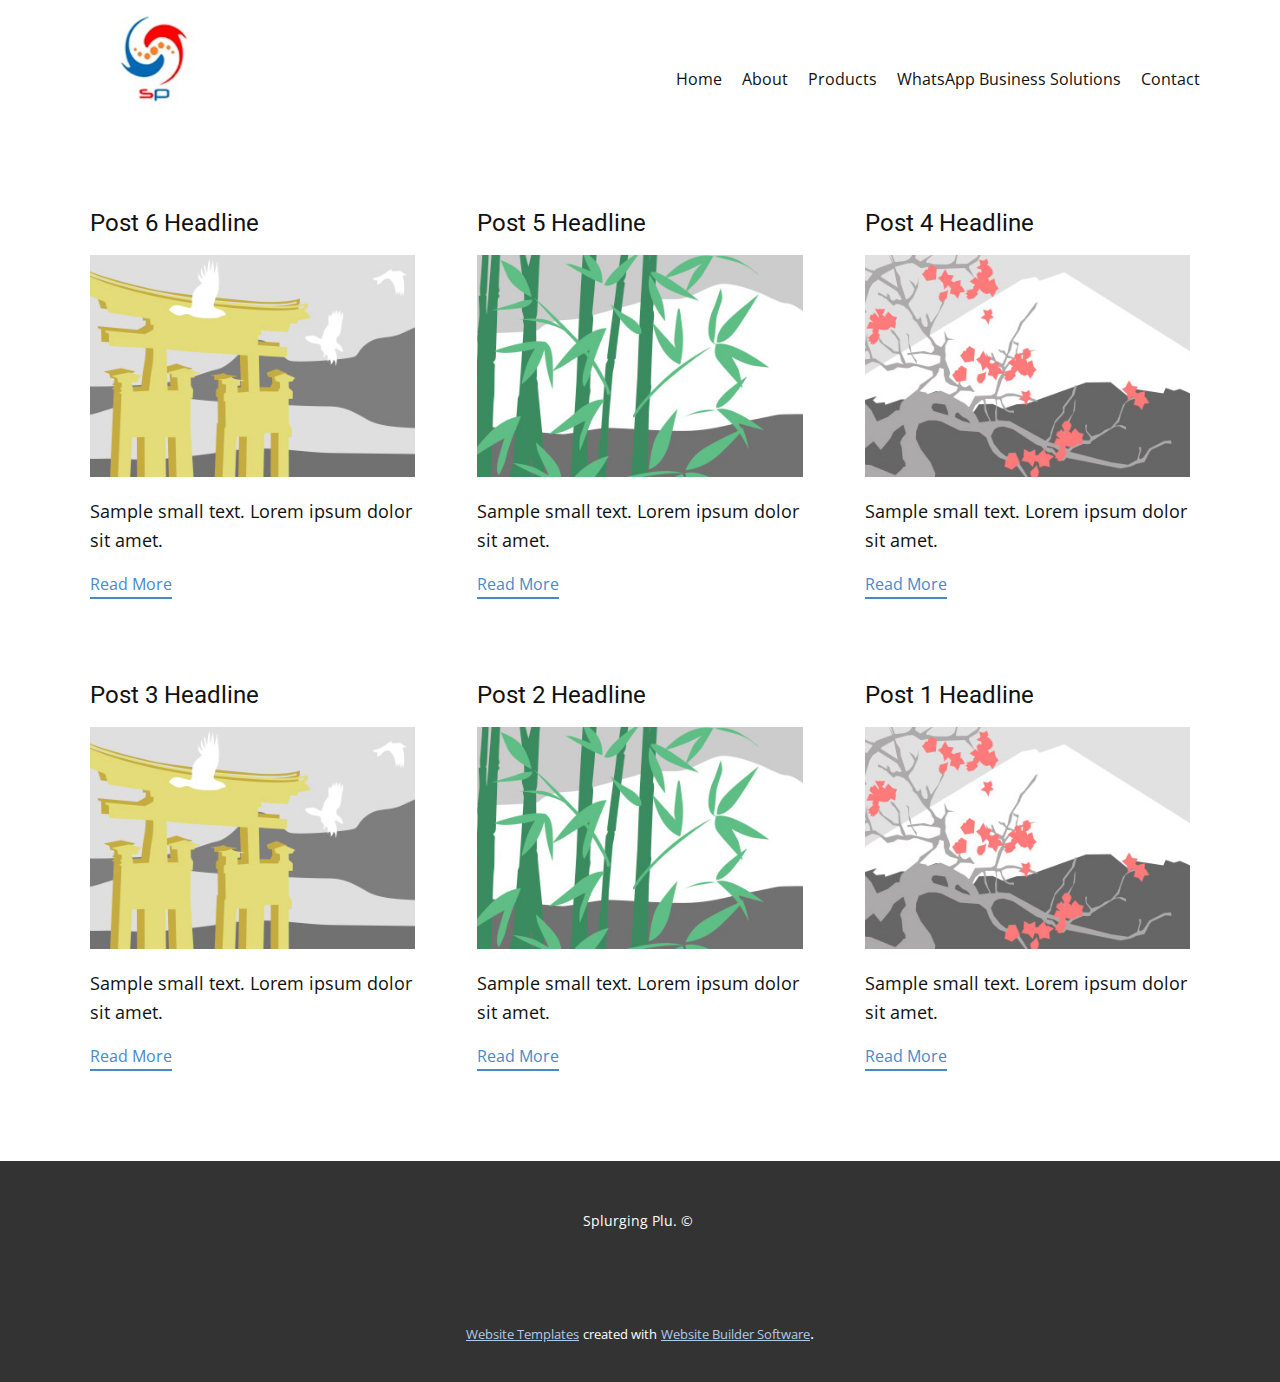
<file: blog/blog.html>
<!DOCTYPE html>
<html style="font-size: 16px;" lang="en"><head>
    <meta name="viewport" content="width=device-width, initial-scale=1.0">
    <meta charset="utf-8">
    <meta name="keywords" content="$10 Off withEmail Signup">
    <meta name="description" content="">
    <title>Blog Template</title>
    <link rel="stylesheet" href="../nicepage.css" media="screen">
<link rel="stylesheet" href="../Blog-Template.css" media="screen">
    <script class="u-script" type="text/javascript" src="../jquery.js" defer=""></script>
    <script class="u-script" type="text/javascript" src="../nicepage.js" defer=""></script>
    <meta name="generator" content="Nicepage 5.9.10, nicepage.com">
    <meta name="referrer" content="origin">
    <link id="u-theme-google-font" rel="stylesheet" href="https://fonts.googleapis.com/css?family=Roboto:100,100i,300,300i,400,400i,500,500i,700,700i,900,900i|Open+Sans:300,300i,400,400i,500,500i,600,600i,700,700i,800,800i">
    
    
    
    <script type="application/ld+json">{
		"@context": "http://schema.org",
		"@type": "Organization",
		"name": "",
		"logo": "images/Logo_SP.jpg"
}</script>
    <meta name="theme-color" content="#478ac9">
  <meta data-intl-tel-input-cdn-path="intlTelInput/"></head>
  <body class="u-body u-xl-mode" data-lang="en"><header class="u-clearfix u-header u-white u-header" id="sec-b0d5"><div class="u-clearfix u-sheet u-sheet-1">
        <a href="https://nicepage.com" class="u-image u-logo u-image-1" data-image-width="192" data-image-height="209">
          <img src="../images/Logo_SP.jpg" class="u-logo-image u-logo-image-1">
        </a>
        <nav class="u-menu u-menu-one-level u-offcanvas u-menu-1">
          <div class="menu-collapse" style="font-size: 1rem; letter-spacing: 0px;">
            <a class="u-button-style u-custom-left-right-menu-spacing u-custom-padding-bottom u-custom-top-bottom-menu-spacing u-nav-link u-text-active-palette-1-base u-text-hover-palette-2-base" href="#">
              <svg class="u-svg-link" viewBox="0 0 24 24"><use xmlns:xlink="http://www.w3.org/1999/xlink" xlink:href="#menu-hamburger"></use></svg>
              <svg class="u-svg-content" version="1.1" id="menu-hamburger" viewBox="0 0 16 16" x="0px" y="0px" xmlns:xlink="http://www.w3.org/1999/xlink" xmlns="http://www.w3.org/2000/svg"><g><rect y="1" width="16" height="2"></rect><rect y="7" width="16" height="2"></rect><rect y="13" width="16" height="2"></rect>
</g></svg>
            </a>
          </div>
          <div class="u-custom-menu u-nav-container">
            <ul class="u-nav u-unstyled u-nav-1"><li class="u-nav-item"><a class="u-button-style u-nav-link u-text-active-palette-1-base u-text-hover-palette-2-base" href="../Home.html" style="padding: 10px;">Home</a>
</li><li class="u-nav-item"><a class="u-button-style u-nav-link u-text-active-palette-1-base u-text-hover-palette-2-base" href="../About.html" style="padding: 10px;">About</a>
</li><li class="u-nav-item"><a class="u-button-style u-nav-link u-text-active-palette-1-base u-text-hover-palette-2-base" href="../Products.html" style="padding: 10px;">Products</a>
</li><li class="u-nav-item"><a class="u-button-style u-nav-link u-text-active-palette-1-base u-text-hover-palette-2-base" href="../WhatsApp-Business-Solutions.html" style="padding: 10px;">WhatsApp Business Solutions</a>
</li><li class="u-nav-item"><a class="u-button-style u-nav-link u-text-active-palette-1-base u-text-hover-palette-2-base" href="../Contact.html" style="padding: 10px;">Contact</a>
</li></ul>
          </div>
          <div class="u-custom-menu u-nav-container-collapse">
            <div class="u-black u-container-style u-inner-container-layout u-opacity u-opacity-95 u-sidenav">
              <div class="u-inner-container-layout u-sidenav-overflow">
                <div class="u-menu-close"></div>
                <ul class="u-align-center u-nav u-popupmenu-items u-unstyled u-nav-2"><li class="u-nav-item"><a class="u-button-style u-nav-link" href="../Home.html">Home</a>
</li><li class="u-nav-item"><a class="u-button-style u-nav-link" href="../About.html">About</a>
</li><li class="u-nav-item"><a class="u-button-style u-nav-link" href="../Products.html">Products</a>
</li><li class="u-nav-item"><a class="u-button-style u-nav-link" href="../WhatsApp-Business-Solutions.html">WhatsApp Business Solutions</a>
</li><li class="u-nav-item"><a class="u-button-style u-nav-link" href="../Contact.html">Contact</a>
</li></ul>
              </div>
            </div>
            <div class="u-black u-menu-overlay u-opacity u-opacity-70"></div>
          </div>
        </nav>
      </div></header>
    <section class="u-clearfix u-section-1" id="sec-b081">
      <div class="u-clearfix u-sheet u-valign-middle u-sheet-1"><!--blog--><!--blog_options_json--><!--{"type":"Recent","source":"","tags":"","count":""}--><!--/blog_options_json-->
        <div class="u-blog u-expanded-width u-blog-1">
          <div class="u-repeater u-repeater-1"><!--blog_post-->
            <div class="u-blog-post u-container-style u-repeater-item u-white u-repeater-item-1">
              <div class="u-container-layout u-similar-container u-valign-top u-container-layout-1"><!--blog_post_header-->
                <h4 class="u-blog-control u-text u-text-1">
                  <a class="u-post-header-link" href="../blog/post-5.html">Post 6 Headline</a>
                </h4><!--/blog_post_header--><!--blog_post_image-->
                <a class="u-post-header-link" href="../blog/post-5.html"><img alt="" class="u-blog-control u-expanded-width u-image u-image-default u-image-1" src="../images/8ad73f3c.jpeg"></a><!--/blog_post_image--><!--blog_post_content-->
                <div class="u-blog-control u-post-content u-text u-text-2 fr-view">Sample small text. Lorem ipsum dolor sit amet.</div><!--/blog_post_content--><!--blog_post_readmore-->
                <a href="../blog/post-5.html" class="u-blog-control u-border-2 u-border-no-left u-border-no-right u-border-no-top u-border-palette-1-base u-btn u-btn-rectangle u-button-style u-none u-btn-1"><!--blog_post_readmore_content--><!--options_json--><!--{"content":"","defaultValue":"Read More"}--><!--/options_json-->Read More<!--/blog_post_readmore_content--></a><!--/blog_post_readmore-->
              </div>
            </div><div class="u-blog-post u-container-style u-repeater-item u-video-cover u-white">
              <div class="u-container-layout u-similar-container u-valign-top u-container-layout-2"><!--blog_post_header-->
                <h4 class="u-blog-control u-text u-text-3">
                  <a class="u-post-header-link" href="../blog/post-4.html">Post 5 Headline</a>
                </h4><!--/blog_post_header--><!--blog_post_image-->
                <a class="u-post-header-link" href="../blog/post-4.html"><img alt="" class="u-blog-control u-expanded-width u-image u-image-default u-image-2" src="../images/68f64b9d.jpeg"></a><!--/blog_post_image--><!--blog_post_content-->
                <div class="u-blog-control u-post-content u-text u-text-4 fr-view">Sample small text. Lorem ipsum dolor sit amet.</div><!--/blog_post_content--><!--blog_post_readmore-->
                <a href="../blog/post-4.html" class="u-blog-control u-border-2 u-border-no-left u-border-no-right u-border-no-top u-border-palette-1-base u-btn u-btn-rectangle u-button-style u-none u-btn-2"><!--blog_post_readmore_content--><!--options_json--><!--{"content":"","defaultValue":"Read More"}--><!--/options_json-->Read More<!--/blog_post_readmore_content--></a><!--/blog_post_readmore-->
              </div>
            </div><div class="u-blog-post u-container-style u-repeater-item u-video-cover u-white">
              <div class="u-container-layout u-similar-container u-valign-top u-container-layout-3"><!--blog_post_header-->
                <h4 class="u-blog-control u-text u-text-5">
                  <a class="u-post-header-link" href="../blog/post-3.html">Post 4 Headline</a>
                </h4><!--/blog_post_header--><!--blog_post_image-->
                <a class="u-post-header-link" href="../blog/post-3.html"><img alt="" class="u-blog-control u-expanded-width u-image u-image-default u-image-3" src="../images/0fd3416c.jpeg"></a><!--/blog_post_image--><!--blog_post_content-->
                <div class="u-blog-control u-post-content u-text u-text-6 fr-view">Sample small text. Lorem ipsum dolor sit amet.</div><!--/blog_post_content--><!--blog_post_readmore-->
                <a href="../blog/post-3.html" class="u-blog-control u-border-2 u-border-no-left u-border-no-right u-border-no-top u-border-palette-1-base u-btn u-btn-rectangle u-button-style u-none u-btn-3"><!--blog_post_readmore_content--><!--options_json--><!--{"content":"","defaultValue":"Read More"}--><!--/options_json-->Read More<!--/blog_post_readmore_content--></a><!--/blog_post_readmore-->
              </div>
            </div><div class="u-blog-post u-container-style u-repeater-item u-white u-repeater-item-1">
              <div class="u-container-layout u-similar-container u-valign-top u-container-layout-1"><!--blog_post_header-->
                <h4 class="u-blog-control u-text u-text-1">
                  <a class="u-post-header-link" href="../blog/post-2.html">Post 3 Headline</a>
                </h4><!--/blog_post_header--><!--blog_post_image-->
                <a class="u-post-header-link" href="../blog/post-2.html"><img alt="" class="u-blog-control u-expanded-width u-image u-image-default u-image-1" src="../images/8ad73f3c.jpeg"></a><!--/blog_post_image--><!--blog_post_content-->
                <div class="u-blog-control u-post-content u-text u-text-2 fr-view">Sample small text. Lorem ipsum dolor sit amet.</div><!--/blog_post_content--><!--blog_post_readmore-->
                <a href="../blog/post-2.html" class="u-blog-control u-border-2 u-border-no-left u-border-no-right u-border-no-top u-border-palette-1-base u-btn u-btn-rectangle u-button-style u-none u-btn-1"><!--blog_post_readmore_content--><!--options_json--><!--{"content":"","defaultValue":"Read More"}--><!--/options_json-->Read More<!--/blog_post_readmore_content--></a><!--/blog_post_readmore-->
              </div>
            </div><div class="u-blog-post u-container-style u-repeater-item u-video-cover u-white">
              <div class="u-container-layout u-similar-container u-valign-top u-container-layout-2"><!--blog_post_header-->
                <h4 class="u-blog-control u-text u-text-3">
                  <a class="u-post-header-link" href="../blog/post-1.html">Post 2 Headline</a>
                </h4><!--/blog_post_header--><!--blog_post_image-->
                <a class="u-post-header-link" href="../blog/post-1.html"><img alt="" class="u-blog-control u-expanded-width u-image u-image-default u-image-2" src="../images/68f64b9d.jpeg"></a><!--/blog_post_image--><!--blog_post_content-->
                <div class="u-blog-control u-post-content u-text u-text-4 fr-view">Sample small text. Lorem ipsum dolor sit amet.</div><!--/blog_post_content--><!--blog_post_readmore-->
                <a href="../blog/post-1.html" class="u-blog-control u-border-2 u-border-no-left u-border-no-right u-border-no-top u-border-palette-1-base u-btn u-btn-rectangle u-button-style u-none u-btn-2"><!--blog_post_readmore_content--><!--options_json--><!--{"content":"","defaultValue":"Read More"}--><!--/options_json-->Read More<!--/blog_post_readmore_content--></a><!--/blog_post_readmore-->
              </div>
            </div><div class="u-blog-post u-container-style u-repeater-item u-video-cover u-white">
              <div class="u-container-layout u-similar-container u-valign-top u-container-layout-3"><!--blog_post_header-->
                <h4 class="u-blog-control u-text u-text-5">
                  <a class="u-post-header-link" href="../blog/post.html">Post 1 Headline</a>
                </h4><!--/blog_post_header--><!--blog_post_image-->
                <a class="u-post-header-link" href="../blog/post.html"><img alt="" class="u-blog-control u-expanded-width u-image u-image-default u-image-3" src="../images/0fd3416c.jpeg"></a><!--/blog_post_image--><!--blog_post_content-->
                <div class="u-blog-control u-post-content u-text u-text-6 fr-view">Sample small text. Lorem ipsum dolor sit amet.</div><!--/blog_post_content--><!--blog_post_readmore-->
                <a href="../blog/post.html" class="u-blog-control u-border-2 u-border-no-left u-border-no-right u-border-no-top u-border-palette-1-base u-btn u-btn-rectangle u-button-style u-none u-btn-3"><!--blog_post_readmore_content--><!--options_json--><!--{"content":"","defaultValue":"Read More"}--><!--/options_json-->Read More<!--/blog_post_readmore_content--></a><!--/blog_post_readmore-->
              </div>
            </div><!--/blog_post--><!--blog_post-->
            <!--/blog_post--><!--blog_post-->
            <!--/blog_post-->
          </div>
        </div><!--/blog-->
      </div>
    </section>
    
    
    
    <footer class="u-align-center u-clearfix u-footer u-grey-80 u-footer" id="sec-0e76"><div class="u-clearfix u-sheet u-sheet-1">
        <p class="u-small-text u-text u-text-variant u-text-1">Splurging Plu. ©&nbsp;</p>
      </div></footer>
    <section class="u-backlink u-clearfix u-grey-80">
      <a class="u-link" href="https://nicepage.com/website-templates" target="_blank">
        <span>Website Templates</span>
      </a>
      <p class="u-text">
        <span>created with</span>
      </p>
      <a class="u-link" href="" target="_blank">
        <span>Website Builder Software</span>
      </a>. 
    </section>
  
</body></html>
</file>
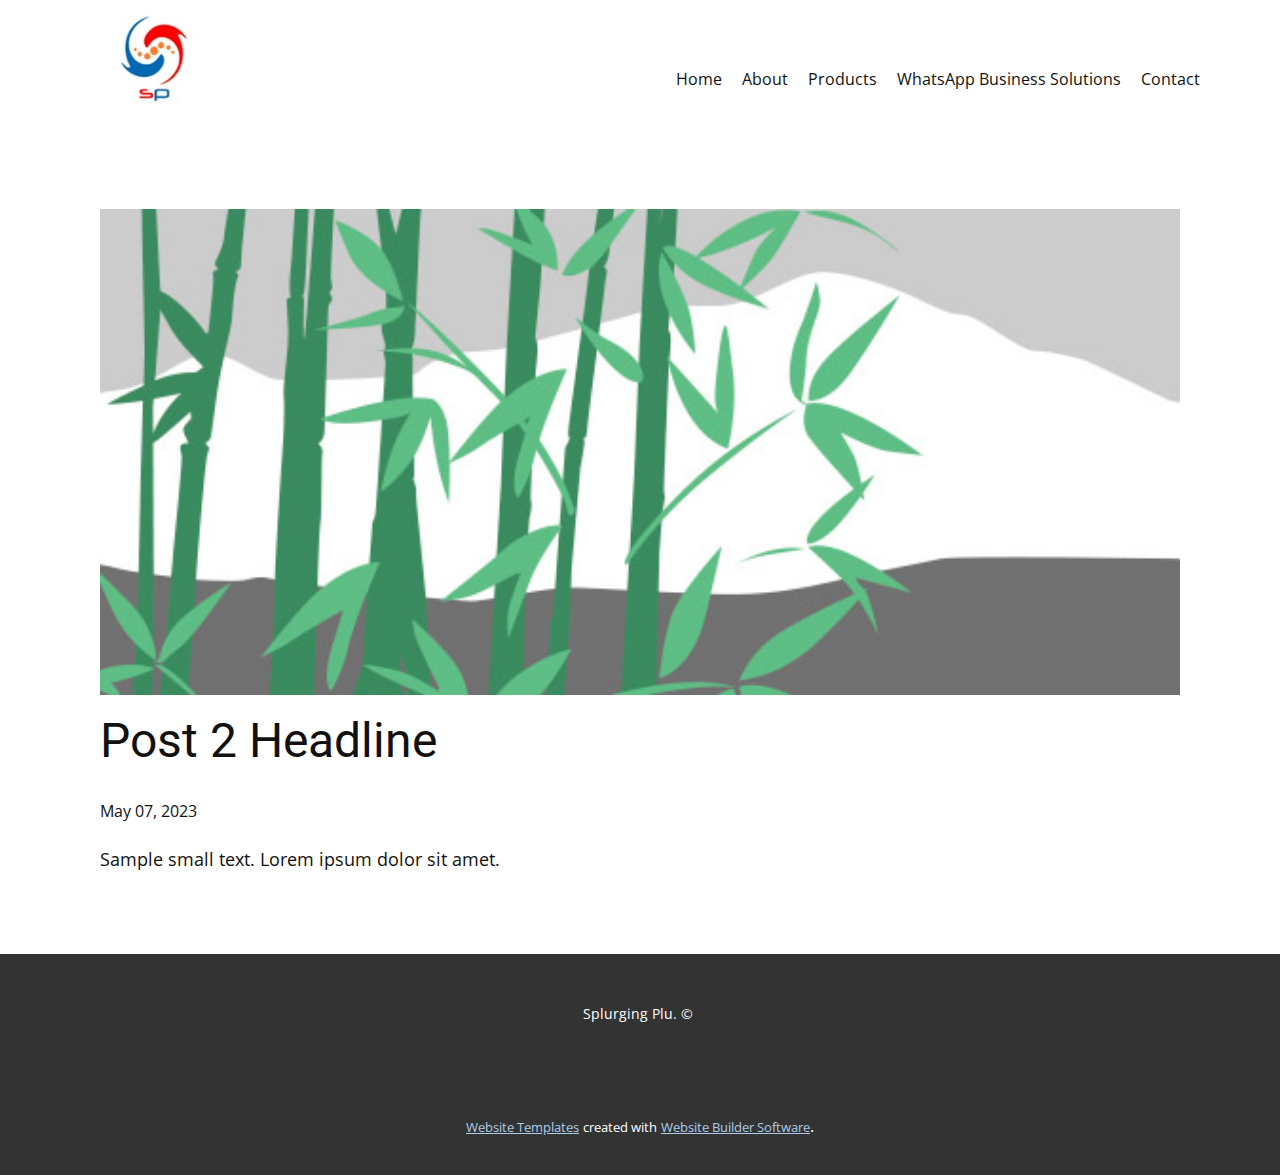
<file: blog/post-1.html>
<!DOCTYPE html>
<html style="font-size: 16px;" lang="en"><head>
    <meta name="viewport" content="width=device-width, initial-scale=1.0">
    <meta charset="utf-8">
    <meta name="keywords" content="Post 1 Headline">
    <meta name="description" content="">
    <title>Post 2 Headline</title>
    <link rel="stylesheet" href="../nicepage.css" media="screen">
<link rel="stylesheet" href="../Post-Template.css" media="screen">
    <script class="u-script" type="text/javascript" src="../jquery.js" defer=""></script>
    <script class="u-script" type="text/javascript" src="../nicepage.js" defer=""></script>
    <meta name="generator" content="Nicepage 5.9.10, nicepage.com">
    <meta name="referrer" content="origin">
    <link id="u-theme-google-font" rel="stylesheet" href="https://fonts.googleapis.com/css?family=Roboto:100,100i,300,300i,400,400i,500,500i,700,700i,900,900i|Open+Sans:300,300i,400,400i,500,500i,600,600i,700,700i,800,800i">
    
    
    
    <script type="application/ld+json">{
		"@context": "http://schema.org",
		"@type": "Organization",
		"name": "",
		"logo": "images/Logo_SP.jpg"
}</script>
    <meta name="theme-color" content="#478ac9">
  <meta data-intl-tel-input-cdn-path="intlTelInput/"></head>
  <body class="u-body u-xl-mode" data-lang="en"><header class="u-clearfix u-header u-white u-header" id="sec-b0d5"><div class="u-clearfix u-sheet u-sheet-1">
        <a href="https://nicepage.com" class="u-image u-logo u-image-1" data-image-width="192" data-image-height="209">
          <img src="../images/Logo_SP.jpg" class="u-logo-image u-logo-image-1">
        </a>
        <nav class="u-menu u-menu-one-level u-offcanvas u-menu-1">
          <div class="menu-collapse" style="font-size: 1rem; letter-spacing: 0px;">
            <a class="u-button-style u-custom-left-right-menu-spacing u-custom-padding-bottom u-custom-top-bottom-menu-spacing u-nav-link u-text-active-palette-1-base u-text-hover-palette-2-base" href="#">
              <svg class="u-svg-link" viewBox="0 0 24 24"><use xmlns:xlink="http://www.w3.org/1999/xlink" xlink:href="#menu-hamburger"></use></svg>
              <svg class="u-svg-content" version="1.1" id="menu-hamburger" viewBox="0 0 16 16" x="0px" y="0px" xmlns:xlink="http://www.w3.org/1999/xlink" xmlns="http://www.w3.org/2000/svg"><g><rect y="1" width="16" height="2"></rect><rect y="7" width="16" height="2"></rect><rect y="13" width="16" height="2"></rect>
</g></svg>
            </a>
          </div>
          <div class="u-custom-menu u-nav-container">
            <ul class="u-nav u-unstyled u-nav-1"><li class="u-nav-item"><a class="u-button-style u-nav-link u-text-active-palette-1-base u-text-hover-palette-2-base" href="../Home.html" style="padding: 10px;">Home</a>
</li><li class="u-nav-item"><a class="u-button-style u-nav-link u-text-active-palette-1-base u-text-hover-palette-2-base" href="../About.html" style="padding: 10px;">About</a>
</li><li class="u-nav-item"><a class="u-button-style u-nav-link u-text-active-palette-1-base u-text-hover-palette-2-base" href="../Products.html" style="padding: 10px;">Products</a>
</li><li class="u-nav-item"><a class="u-button-style u-nav-link u-text-active-palette-1-base u-text-hover-palette-2-base" href="../WhatsApp-Business-Solutions.html" style="padding: 10px;">WhatsApp Business Solutions</a>
</li><li class="u-nav-item"><a class="u-button-style u-nav-link u-text-active-palette-1-base u-text-hover-palette-2-base" href="../Contact.html" style="padding: 10px;">Contact</a>
</li></ul>
          </div>
          <div class="u-custom-menu u-nav-container-collapse">
            <div class="u-black u-container-style u-inner-container-layout u-opacity u-opacity-95 u-sidenav">
              <div class="u-inner-container-layout u-sidenav-overflow">
                <div class="u-menu-close"></div>
                <ul class="u-align-center u-nav u-popupmenu-items u-unstyled u-nav-2"><li class="u-nav-item"><a class="u-button-style u-nav-link" href="../Home.html">Home</a>
</li><li class="u-nav-item"><a class="u-button-style u-nav-link" href="../About.html">About</a>
</li><li class="u-nav-item"><a class="u-button-style u-nav-link" href="../Products.html">Products</a>
</li><li class="u-nav-item"><a class="u-button-style u-nav-link" href="../WhatsApp-Business-Solutions.html">WhatsApp Business Solutions</a>
</li><li class="u-nav-item"><a class="u-button-style u-nav-link" href="../Contact.html">Contact</a>
</li></ul>
              </div>
            </div>
            <div class="u-black u-menu-overlay u-opacity u-opacity-70"></div>
          </div>
        </nav>
      </div></header>
    <section class="u-align-center u-clearfix u-section-1" id="sec-733c">
      <div class="u-clearfix u-sheet u-valign-middle-md u-valign-middle-sm u-valign-middle-xs u-sheet-1"><!--post_details--><!--post_details_options_json--><!--{"source":""}--><!--/post_details_options_json--><!--blog_post-->
        <div class="u-container-style u-expanded-width u-post-details u-post-details-1">
          <div class="u-container-layout u-valign-middle u-container-layout-1"><!--blog_post_image-->
            <img alt="" class="u-blog-control u-expanded-width u-image u-image-default u-image-1" src="../images/68f64b9d.jpeg"><!--/blog_post_image--><!--blog_post_header-->
            <h2 class="u-blog-control u-text u-text-1">Post 2 Headline</h2><!--/blog_post_header--><!--blog_post_metadata-->
            <div class="u-blog-control u-metadata u-metadata-1"><!--blog_post_metadata_date-->
              <span class="u-meta-date u-meta-icon">May 07, 2023</span><!--/blog_post_metadata_date--><!--blog_post_metadata_category-->
              <!--/blog_post_metadata_category--><!--blog_post_metadata_comments-->
              <!--/blog_post_metadata_comments-->
            </div><!--/blog_post_metadata--><!--blog_post_content-->
            <div class="u-align-justify u-blog-control u-post-content u-text u-text-2 fr-view">
  Sample small text. Lorem ipsum dolor sit amet.
  </div><!--/blog_post_content-->
          </div>
        </div><!--/blog_post--><!--/post_details-->
      </div>
    </section>
    
    
    
    <footer class="u-align-center u-clearfix u-footer u-grey-80 u-footer" id="sec-0e76"><div class="u-clearfix u-sheet u-sheet-1">
        <p class="u-small-text u-text u-text-variant u-text-1">Splurging Plu. ©&nbsp;</p>
      </div></footer>
    <section class="u-backlink u-clearfix u-grey-80">
      <a class="u-link" href="https://nicepage.com/website-templates" target="_blank">
        <span>Website Templates</span>
      </a>
      <p class="u-text">
        <span>created with</span>
      </p>
      <a class="u-link" href="" target="_blank">
        <span>Website Builder Software</span>
      </a>. 
    </section>
  
</body></html>
</file>
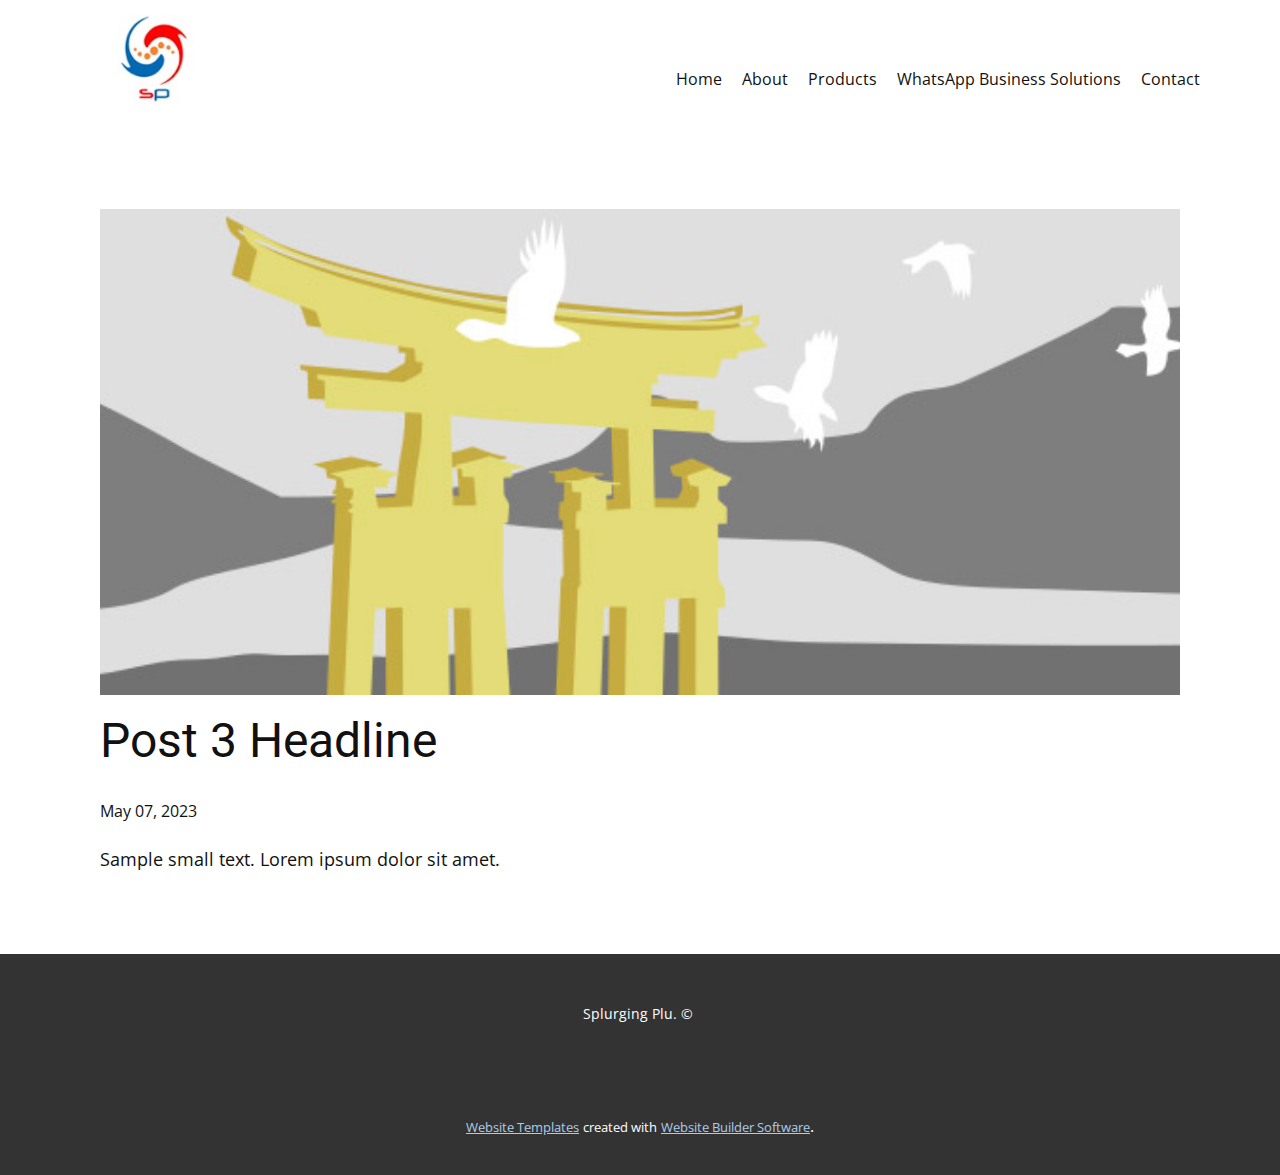
<file: blog/post-2.html>
<!DOCTYPE html>
<html style="font-size: 16px;" lang="en"><head>
    <meta name="viewport" content="width=device-width, initial-scale=1.0">
    <meta charset="utf-8">
    <meta name="keywords" content="Post 1 Headline">
    <meta name="description" content="">
    <title>Post 3 Headline</title>
    <link rel="stylesheet" href="../nicepage.css" media="screen">
<link rel="stylesheet" href="../Post-Template.css" media="screen">
    <script class="u-script" type="text/javascript" src="../jquery.js" defer=""></script>
    <script class="u-script" type="text/javascript" src="../nicepage.js" defer=""></script>
    <meta name="generator" content="Nicepage 5.9.10, nicepage.com">
    <meta name="referrer" content="origin">
    <link id="u-theme-google-font" rel="stylesheet" href="https://fonts.googleapis.com/css?family=Roboto:100,100i,300,300i,400,400i,500,500i,700,700i,900,900i|Open+Sans:300,300i,400,400i,500,500i,600,600i,700,700i,800,800i">
    
    
    
    <script type="application/ld+json">{
		"@context": "http://schema.org",
		"@type": "Organization",
		"name": "",
		"logo": "images/Logo_SP.jpg"
}</script>
    <meta name="theme-color" content="#478ac9">
  <meta data-intl-tel-input-cdn-path="intlTelInput/"></head>
  <body class="u-body u-xl-mode" data-lang="en"><header class="u-clearfix u-header u-white u-header" id="sec-b0d5"><div class="u-clearfix u-sheet u-sheet-1">
        <a href="https://nicepage.com" class="u-image u-logo u-image-1" data-image-width="192" data-image-height="209">
          <img src="../images/Logo_SP.jpg" class="u-logo-image u-logo-image-1">
        </a>
        <nav class="u-menu u-menu-one-level u-offcanvas u-menu-1">
          <div class="menu-collapse" style="font-size: 1rem; letter-spacing: 0px;">
            <a class="u-button-style u-custom-left-right-menu-spacing u-custom-padding-bottom u-custom-top-bottom-menu-spacing u-nav-link u-text-active-palette-1-base u-text-hover-palette-2-base" href="#">
              <svg class="u-svg-link" viewBox="0 0 24 24"><use xmlns:xlink="http://www.w3.org/1999/xlink" xlink:href="#menu-hamburger"></use></svg>
              <svg class="u-svg-content" version="1.1" id="menu-hamburger" viewBox="0 0 16 16" x="0px" y="0px" xmlns:xlink="http://www.w3.org/1999/xlink" xmlns="http://www.w3.org/2000/svg"><g><rect y="1" width="16" height="2"></rect><rect y="7" width="16" height="2"></rect><rect y="13" width="16" height="2"></rect>
</g></svg>
            </a>
          </div>
          <div class="u-custom-menu u-nav-container">
            <ul class="u-nav u-unstyled u-nav-1"><li class="u-nav-item"><a class="u-button-style u-nav-link u-text-active-palette-1-base u-text-hover-palette-2-base" href="../Home.html" style="padding: 10px;">Home</a>
</li><li class="u-nav-item"><a class="u-button-style u-nav-link u-text-active-palette-1-base u-text-hover-palette-2-base" href="../About.html" style="padding: 10px;">About</a>
</li><li class="u-nav-item"><a class="u-button-style u-nav-link u-text-active-palette-1-base u-text-hover-palette-2-base" href="../Products.html" style="padding: 10px;">Products</a>
</li><li class="u-nav-item"><a class="u-button-style u-nav-link u-text-active-palette-1-base u-text-hover-palette-2-base" href="../WhatsApp-Business-Solutions.html" style="padding: 10px;">WhatsApp Business Solutions</a>
</li><li class="u-nav-item"><a class="u-button-style u-nav-link u-text-active-palette-1-base u-text-hover-palette-2-base" href="../Contact.html" style="padding: 10px;">Contact</a>
</li></ul>
          </div>
          <div class="u-custom-menu u-nav-container-collapse">
            <div class="u-black u-container-style u-inner-container-layout u-opacity u-opacity-95 u-sidenav">
              <div class="u-inner-container-layout u-sidenav-overflow">
                <div class="u-menu-close"></div>
                <ul class="u-align-center u-nav u-popupmenu-items u-unstyled u-nav-2"><li class="u-nav-item"><a class="u-button-style u-nav-link" href="../Home.html">Home</a>
</li><li class="u-nav-item"><a class="u-button-style u-nav-link" href="../About.html">About</a>
</li><li class="u-nav-item"><a class="u-button-style u-nav-link" href="../Products.html">Products</a>
</li><li class="u-nav-item"><a class="u-button-style u-nav-link" href="../WhatsApp-Business-Solutions.html">WhatsApp Business Solutions</a>
</li><li class="u-nav-item"><a class="u-button-style u-nav-link" href="../Contact.html">Contact</a>
</li></ul>
              </div>
            </div>
            <div class="u-black u-menu-overlay u-opacity u-opacity-70"></div>
          </div>
        </nav>
      </div></header>
    <section class="u-align-center u-clearfix u-section-1" id="sec-733c">
      <div class="u-clearfix u-sheet u-valign-middle-md u-valign-middle-sm u-valign-middle-xs u-sheet-1"><!--post_details--><!--post_details_options_json--><!--{"source":""}--><!--/post_details_options_json--><!--blog_post-->
        <div class="u-container-style u-expanded-width u-post-details u-post-details-1">
          <div class="u-container-layout u-valign-middle u-container-layout-1"><!--blog_post_image-->
            <img alt="" class="u-blog-control u-expanded-width u-image u-image-default u-image-1" src="../images/8ad73f3c.jpeg"><!--/blog_post_image--><!--blog_post_header-->
            <h2 class="u-blog-control u-text u-text-1">Post 3 Headline</h2><!--/blog_post_header--><!--blog_post_metadata-->
            <div class="u-blog-control u-metadata u-metadata-1"><!--blog_post_metadata_date-->
              <span class="u-meta-date u-meta-icon">May 07, 2023</span><!--/blog_post_metadata_date--><!--blog_post_metadata_category-->
              <!--/blog_post_metadata_category--><!--blog_post_metadata_comments-->
              <!--/blog_post_metadata_comments-->
            </div><!--/blog_post_metadata--><!--blog_post_content-->
            <div class="u-align-justify u-blog-control u-post-content u-text u-text-2 fr-view">
  Sample small text. Lorem ipsum dolor sit amet.
  </div><!--/blog_post_content-->
          </div>
        </div><!--/blog_post--><!--/post_details-->
      </div>
    </section>
    
    
    
    <footer class="u-align-center u-clearfix u-footer u-grey-80 u-footer" id="sec-0e76"><div class="u-clearfix u-sheet u-sheet-1">
        <p class="u-small-text u-text u-text-variant u-text-1">Splurging Plu. ©&nbsp;</p>
      </div></footer>
    <section class="u-backlink u-clearfix u-grey-80">
      <a class="u-link" href="https://nicepage.com/website-templates" target="_blank">
        <span>Website Templates</span>
      </a>
      <p class="u-text">
        <span>created with</span>
      </p>
      <a class="u-link" href="" target="_blank">
        <span>Website Builder Software</span>
      </a>. 
    </section>
  
</body></html>
</file>
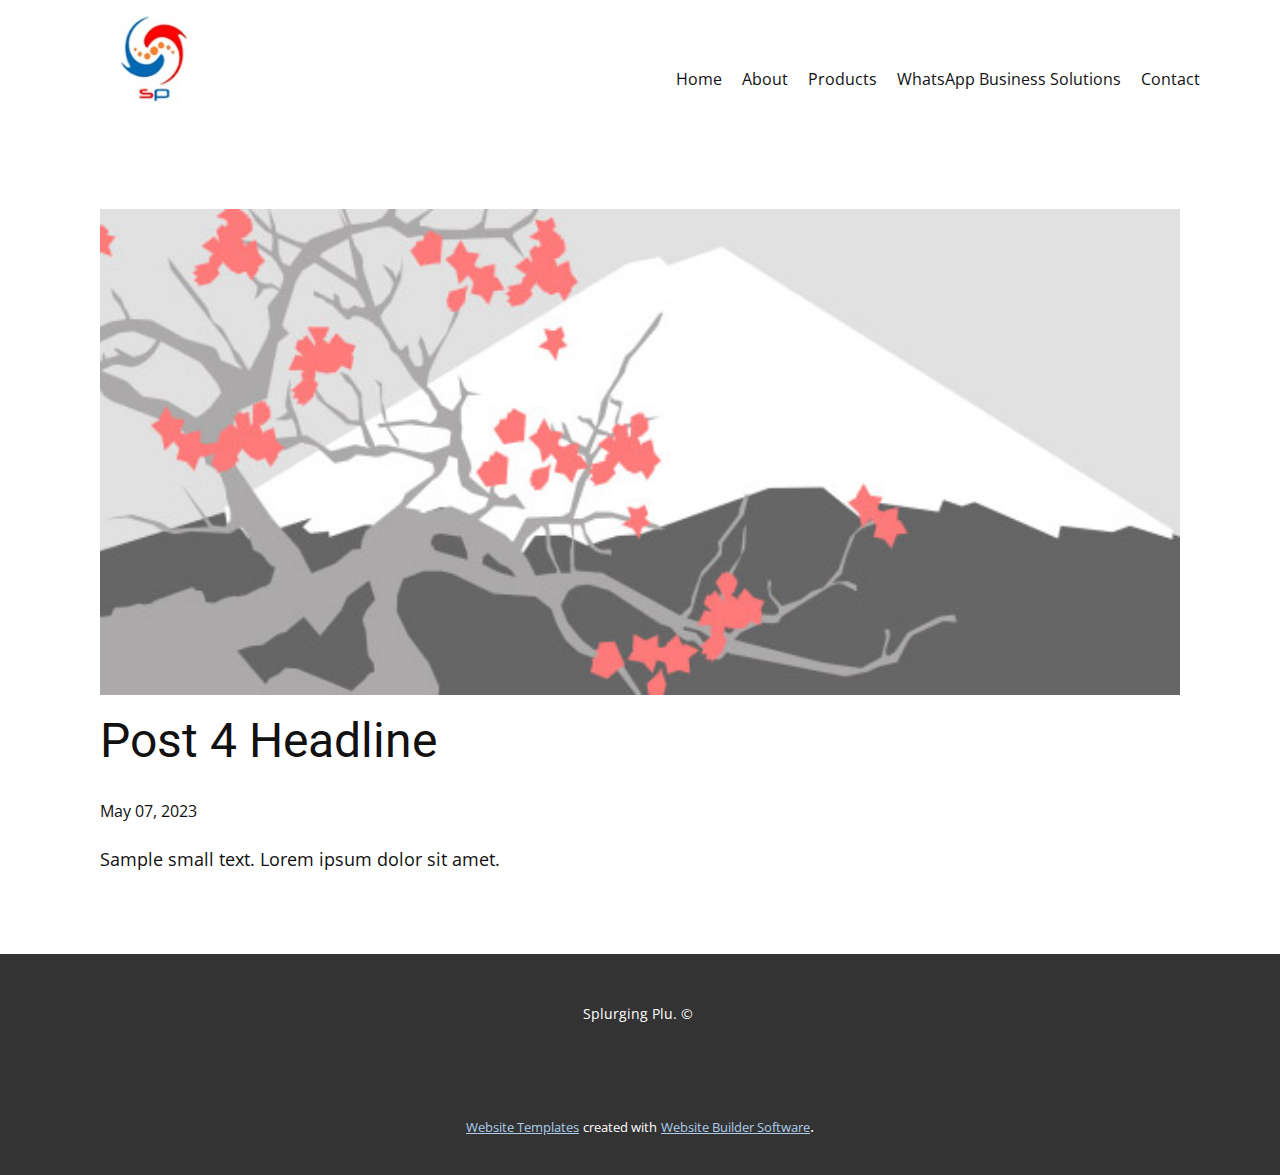
<file: blog/post-3.html>
<!DOCTYPE html>
<html style="font-size: 16px;" lang="en"><head>
    <meta name="viewport" content="width=device-width, initial-scale=1.0">
    <meta charset="utf-8">
    <meta name="keywords" content="Post 1 Headline">
    <meta name="description" content="">
    <title>Post 4 Headline</title>
    <link rel="stylesheet" href="../nicepage.css" media="screen">
<link rel="stylesheet" href="../Post-Template.css" media="screen">
    <script class="u-script" type="text/javascript" src="../jquery.js" defer=""></script>
    <script class="u-script" type="text/javascript" src="../nicepage.js" defer=""></script>
    <meta name="generator" content="Nicepage 5.9.10, nicepage.com">
    <meta name="referrer" content="origin">
    <link id="u-theme-google-font" rel="stylesheet" href="https://fonts.googleapis.com/css?family=Roboto:100,100i,300,300i,400,400i,500,500i,700,700i,900,900i|Open+Sans:300,300i,400,400i,500,500i,600,600i,700,700i,800,800i">
    
    
    
    <script type="application/ld+json">{
		"@context": "http://schema.org",
		"@type": "Organization",
		"name": "",
		"logo": "images/Logo_SP.jpg"
}</script>
    <meta name="theme-color" content="#478ac9">
  <meta data-intl-tel-input-cdn-path="intlTelInput/"></head>
  <body class="u-body u-xl-mode" data-lang="en"><header class="u-clearfix u-header u-white u-header" id="sec-b0d5"><div class="u-clearfix u-sheet u-sheet-1">
        <a href="https://nicepage.com" class="u-image u-logo u-image-1" data-image-width="192" data-image-height="209">
          <img src="../images/Logo_SP.jpg" class="u-logo-image u-logo-image-1">
        </a>
        <nav class="u-menu u-menu-one-level u-offcanvas u-menu-1">
          <div class="menu-collapse" style="font-size: 1rem; letter-spacing: 0px;">
            <a class="u-button-style u-custom-left-right-menu-spacing u-custom-padding-bottom u-custom-top-bottom-menu-spacing u-nav-link u-text-active-palette-1-base u-text-hover-palette-2-base" href="#">
              <svg class="u-svg-link" viewBox="0 0 24 24"><use xmlns:xlink="http://www.w3.org/1999/xlink" xlink:href="#menu-hamburger"></use></svg>
              <svg class="u-svg-content" version="1.1" id="menu-hamburger" viewBox="0 0 16 16" x="0px" y="0px" xmlns:xlink="http://www.w3.org/1999/xlink" xmlns="http://www.w3.org/2000/svg"><g><rect y="1" width="16" height="2"></rect><rect y="7" width="16" height="2"></rect><rect y="13" width="16" height="2"></rect>
</g></svg>
            </a>
          </div>
          <div class="u-custom-menu u-nav-container">
            <ul class="u-nav u-unstyled u-nav-1"><li class="u-nav-item"><a class="u-button-style u-nav-link u-text-active-palette-1-base u-text-hover-palette-2-base" href="../Home.html" style="padding: 10px;">Home</a>
</li><li class="u-nav-item"><a class="u-button-style u-nav-link u-text-active-palette-1-base u-text-hover-palette-2-base" href="../About.html" style="padding: 10px;">About</a>
</li><li class="u-nav-item"><a class="u-button-style u-nav-link u-text-active-palette-1-base u-text-hover-palette-2-base" href="../Products.html" style="padding: 10px;">Products</a>
</li><li class="u-nav-item"><a class="u-button-style u-nav-link u-text-active-palette-1-base u-text-hover-palette-2-base" href="../WhatsApp-Business-Solutions.html" style="padding: 10px;">WhatsApp Business Solutions</a>
</li><li class="u-nav-item"><a class="u-button-style u-nav-link u-text-active-palette-1-base u-text-hover-palette-2-base" href="../Contact.html" style="padding: 10px;">Contact</a>
</li></ul>
          </div>
          <div class="u-custom-menu u-nav-container-collapse">
            <div class="u-black u-container-style u-inner-container-layout u-opacity u-opacity-95 u-sidenav">
              <div class="u-inner-container-layout u-sidenav-overflow">
                <div class="u-menu-close"></div>
                <ul class="u-align-center u-nav u-popupmenu-items u-unstyled u-nav-2"><li class="u-nav-item"><a class="u-button-style u-nav-link" href="../Home.html">Home</a>
</li><li class="u-nav-item"><a class="u-button-style u-nav-link" href="../About.html">About</a>
</li><li class="u-nav-item"><a class="u-button-style u-nav-link" href="../Products.html">Products</a>
</li><li class="u-nav-item"><a class="u-button-style u-nav-link" href="../WhatsApp-Business-Solutions.html">WhatsApp Business Solutions</a>
</li><li class="u-nav-item"><a class="u-button-style u-nav-link" href="../Contact.html">Contact</a>
</li></ul>
              </div>
            </div>
            <div class="u-black u-menu-overlay u-opacity u-opacity-70"></div>
          </div>
        </nav>
      </div></header>
    <section class="u-align-center u-clearfix u-section-1" id="sec-733c">
      <div class="u-clearfix u-sheet u-valign-middle-md u-valign-middle-sm u-valign-middle-xs u-sheet-1"><!--post_details--><!--post_details_options_json--><!--{"source":""}--><!--/post_details_options_json--><!--blog_post-->
        <div class="u-container-style u-expanded-width u-post-details u-post-details-1">
          <div class="u-container-layout u-valign-middle u-container-layout-1"><!--blog_post_image-->
            <img alt="" class="u-blog-control u-expanded-width u-image u-image-default u-image-1" src="../images/0fd3416c.jpeg"><!--/blog_post_image--><!--blog_post_header-->
            <h2 class="u-blog-control u-text u-text-1">Post 4 Headline</h2><!--/blog_post_header--><!--blog_post_metadata-->
            <div class="u-blog-control u-metadata u-metadata-1"><!--blog_post_metadata_date-->
              <span class="u-meta-date u-meta-icon">May 07, 2023</span><!--/blog_post_metadata_date--><!--blog_post_metadata_category-->
              <!--/blog_post_metadata_category--><!--blog_post_metadata_comments-->
              <!--/blog_post_metadata_comments-->
            </div><!--/blog_post_metadata--><!--blog_post_content-->
            <div class="u-align-justify u-blog-control u-post-content u-text u-text-2 fr-view">
  Sample small text. Lorem ipsum dolor sit amet.
  </div><!--/blog_post_content-->
          </div>
        </div><!--/blog_post--><!--/post_details-->
      </div>
    </section>
    
    
    
    <footer class="u-align-center u-clearfix u-footer u-grey-80 u-footer" id="sec-0e76"><div class="u-clearfix u-sheet u-sheet-1">
        <p class="u-small-text u-text u-text-variant u-text-1">Splurging Plu. ©&nbsp;</p>
      </div></footer>
    <section class="u-backlink u-clearfix u-grey-80">
      <a class="u-link" href="https://nicepage.com/website-templates" target="_blank">
        <span>Website Templates</span>
      </a>
      <p class="u-text">
        <span>created with</span>
      </p>
      <a class="u-link" href="" target="_blank">
        <span>Website Builder Software</span>
      </a>. 
    </section>
  
</body></html>
</file>
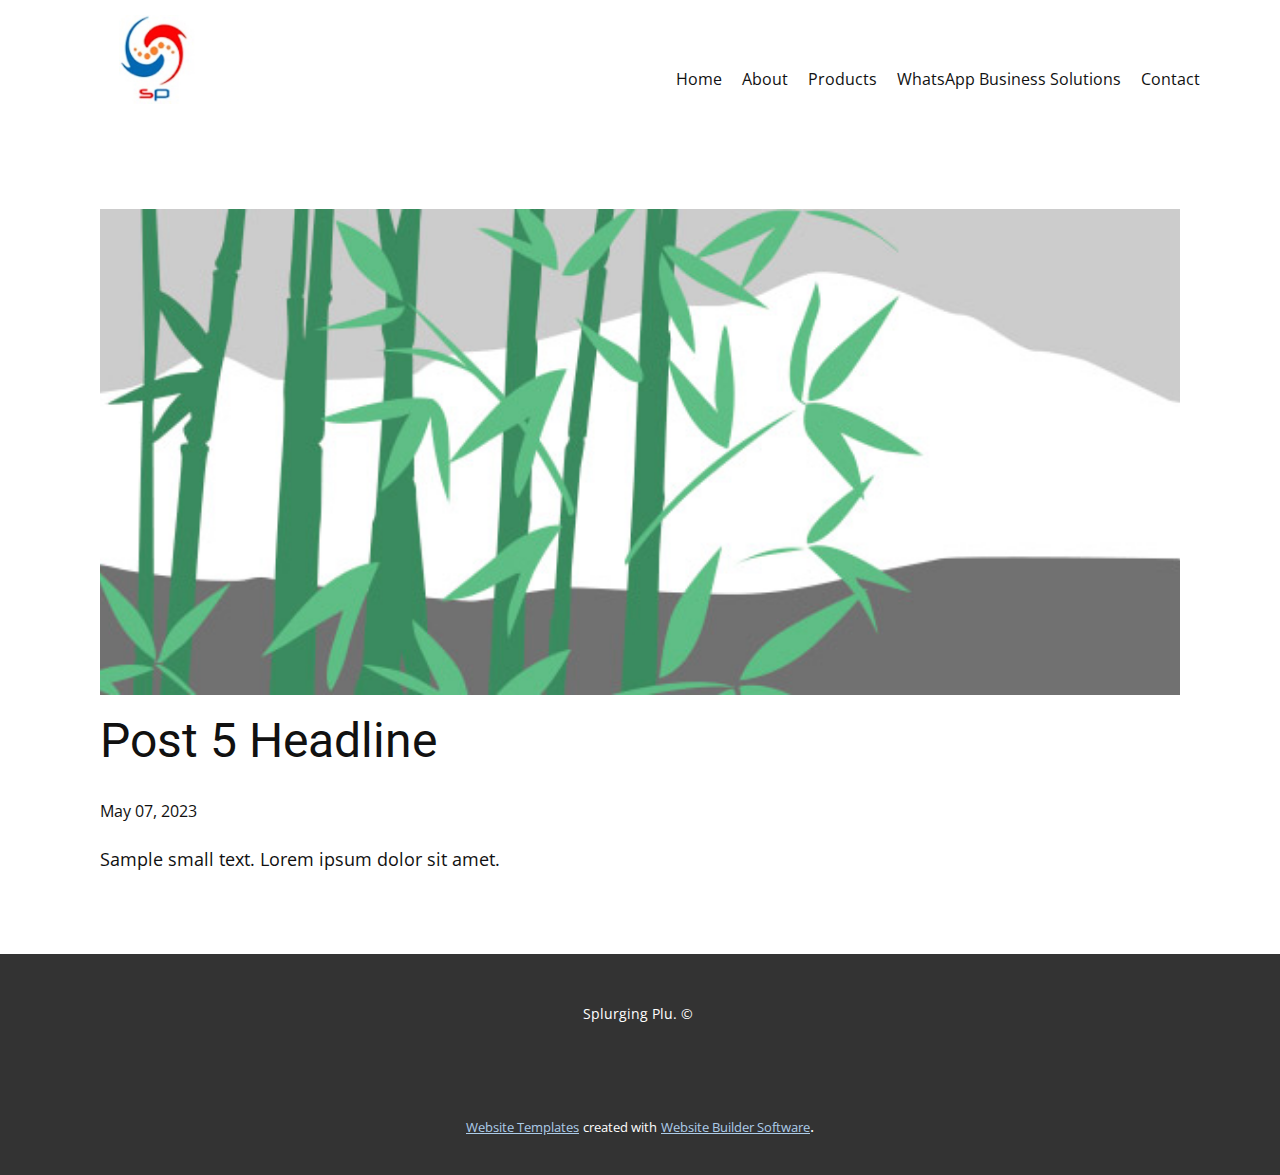
<file: blog/post-4.html>
<!DOCTYPE html>
<html style="font-size: 16px;" lang="en"><head>
    <meta name="viewport" content="width=device-width, initial-scale=1.0">
    <meta charset="utf-8">
    <meta name="keywords" content="Post 1 Headline">
    <meta name="description" content="">
    <title>Post 5 Headline</title>
    <link rel="stylesheet" href="../nicepage.css" media="screen">
<link rel="stylesheet" href="../Post-Template.css" media="screen">
    <script class="u-script" type="text/javascript" src="../jquery.js" defer=""></script>
    <script class="u-script" type="text/javascript" src="../nicepage.js" defer=""></script>
    <meta name="generator" content="Nicepage 5.9.10, nicepage.com">
    <meta name="referrer" content="origin">
    <link id="u-theme-google-font" rel="stylesheet" href="https://fonts.googleapis.com/css?family=Roboto:100,100i,300,300i,400,400i,500,500i,700,700i,900,900i|Open+Sans:300,300i,400,400i,500,500i,600,600i,700,700i,800,800i">
    
    
    
    <script type="application/ld+json">{
		"@context": "http://schema.org",
		"@type": "Organization",
		"name": "",
		"logo": "images/Logo_SP.jpg"
}</script>
    <meta name="theme-color" content="#478ac9">
  <meta data-intl-tel-input-cdn-path="intlTelInput/"></head>
  <body class="u-body u-xl-mode" data-lang="en"><header class="u-clearfix u-header u-white u-header" id="sec-b0d5"><div class="u-clearfix u-sheet u-sheet-1">
        <a href="https://nicepage.com" class="u-image u-logo u-image-1" data-image-width="192" data-image-height="209">
          <img src="../images/Logo_SP.jpg" class="u-logo-image u-logo-image-1">
        </a>
        <nav class="u-menu u-menu-one-level u-offcanvas u-menu-1">
          <div class="menu-collapse" style="font-size: 1rem; letter-spacing: 0px;">
            <a class="u-button-style u-custom-left-right-menu-spacing u-custom-padding-bottom u-custom-top-bottom-menu-spacing u-nav-link u-text-active-palette-1-base u-text-hover-palette-2-base" href="#">
              <svg class="u-svg-link" viewBox="0 0 24 24"><use xmlns:xlink="http://www.w3.org/1999/xlink" xlink:href="#menu-hamburger"></use></svg>
              <svg class="u-svg-content" version="1.1" id="menu-hamburger" viewBox="0 0 16 16" x="0px" y="0px" xmlns:xlink="http://www.w3.org/1999/xlink" xmlns="http://www.w3.org/2000/svg"><g><rect y="1" width="16" height="2"></rect><rect y="7" width="16" height="2"></rect><rect y="13" width="16" height="2"></rect>
</g></svg>
            </a>
          </div>
          <div class="u-custom-menu u-nav-container">
            <ul class="u-nav u-unstyled u-nav-1"><li class="u-nav-item"><a class="u-button-style u-nav-link u-text-active-palette-1-base u-text-hover-palette-2-base" href="../Home.html" style="padding: 10px;">Home</a>
</li><li class="u-nav-item"><a class="u-button-style u-nav-link u-text-active-palette-1-base u-text-hover-palette-2-base" href="../About.html" style="padding: 10px;">About</a>
</li><li class="u-nav-item"><a class="u-button-style u-nav-link u-text-active-palette-1-base u-text-hover-palette-2-base" href="../Products.html" style="padding: 10px;">Products</a>
</li><li class="u-nav-item"><a class="u-button-style u-nav-link u-text-active-palette-1-base u-text-hover-palette-2-base" href="../WhatsApp-Business-Solutions.html" style="padding: 10px;">WhatsApp Business Solutions</a>
</li><li class="u-nav-item"><a class="u-button-style u-nav-link u-text-active-palette-1-base u-text-hover-palette-2-base" href="../Contact.html" style="padding: 10px;">Contact</a>
</li></ul>
          </div>
          <div class="u-custom-menu u-nav-container-collapse">
            <div class="u-black u-container-style u-inner-container-layout u-opacity u-opacity-95 u-sidenav">
              <div class="u-inner-container-layout u-sidenav-overflow">
                <div class="u-menu-close"></div>
                <ul class="u-align-center u-nav u-popupmenu-items u-unstyled u-nav-2"><li class="u-nav-item"><a class="u-button-style u-nav-link" href="../Home.html">Home</a>
</li><li class="u-nav-item"><a class="u-button-style u-nav-link" href="../About.html">About</a>
</li><li class="u-nav-item"><a class="u-button-style u-nav-link" href="../Products.html">Products</a>
</li><li class="u-nav-item"><a class="u-button-style u-nav-link" href="../WhatsApp-Business-Solutions.html">WhatsApp Business Solutions</a>
</li><li class="u-nav-item"><a class="u-button-style u-nav-link" href="../Contact.html">Contact</a>
</li></ul>
              </div>
            </div>
            <div class="u-black u-menu-overlay u-opacity u-opacity-70"></div>
          </div>
        </nav>
      </div></header>
    <section class="u-align-center u-clearfix u-section-1" id="sec-733c">
      <div class="u-clearfix u-sheet u-valign-middle-md u-valign-middle-sm u-valign-middle-xs u-sheet-1"><!--post_details--><!--post_details_options_json--><!--{"source":""}--><!--/post_details_options_json--><!--blog_post-->
        <div class="u-container-style u-expanded-width u-post-details u-post-details-1">
          <div class="u-container-layout u-valign-middle u-container-layout-1"><!--blog_post_image-->
            <img alt="" class="u-blog-control u-expanded-width u-image u-image-default u-image-1" src="../images/68f64b9d.jpeg"><!--/blog_post_image--><!--blog_post_header-->
            <h2 class="u-blog-control u-text u-text-1">Post 5 Headline</h2><!--/blog_post_header--><!--blog_post_metadata-->
            <div class="u-blog-control u-metadata u-metadata-1"><!--blog_post_metadata_date-->
              <span class="u-meta-date u-meta-icon">May 07, 2023</span><!--/blog_post_metadata_date--><!--blog_post_metadata_category-->
              <!--/blog_post_metadata_category--><!--blog_post_metadata_comments-->
              <!--/blog_post_metadata_comments-->
            </div><!--/blog_post_metadata--><!--blog_post_content-->
            <div class="u-align-justify u-blog-control u-post-content u-text u-text-2 fr-view">
  Sample small text. Lorem ipsum dolor sit amet.
  </div><!--/blog_post_content-->
          </div>
        </div><!--/blog_post--><!--/post_details-->
      </div>
    </section>
    
    
    
    <footer class="u-align-center u-clearfix u-footer u-grey-80 u-footer" id="sec-0e76"><div class="u-clearfix u-sheet u-sheet-1">
        <p class="u-small-text u-text u-text-variant u-text-1">Splurging Plu. ©&nbsp;</p>
      </div></footer>
    <section class="u-backlink u-clearfix u-grey-80">
      <a class="u-link" href="https://nicepage.com/website-templates" target="_blank">
        <span>Website Templates</span>
      </a>
      <p class="u-text">
        <span>created with</span>
      </p>
      <a class="u-link" href="" target="_blank">
        <span>Website Builder Software</span>
      </a>. 
    </section>
  
</body></html>
</file>
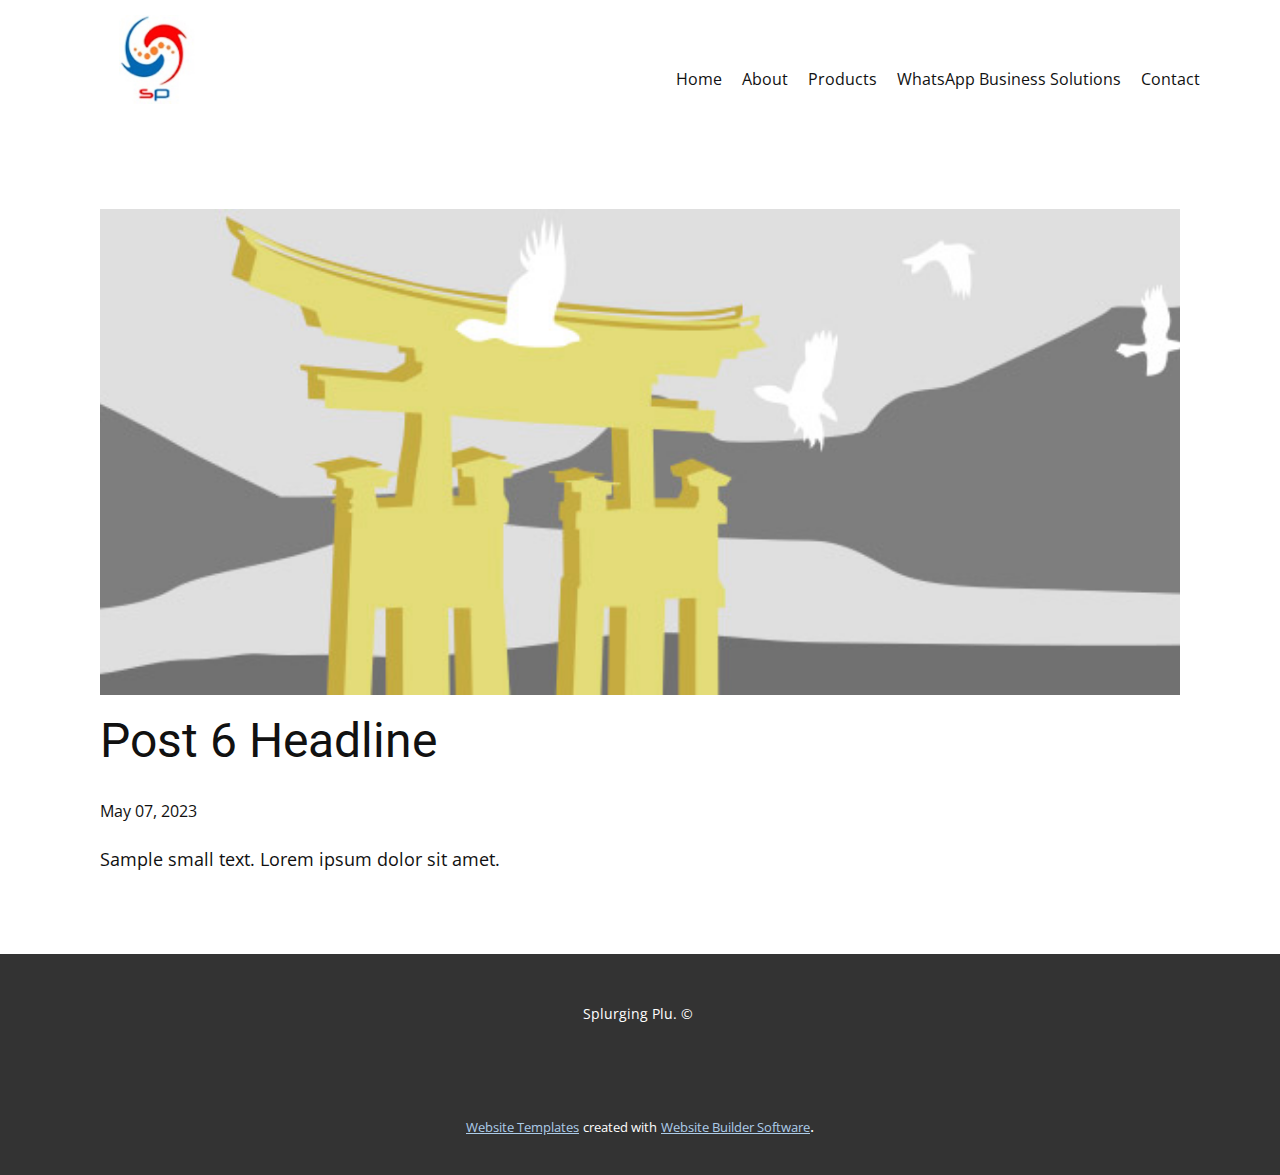
<file: blog/post-5.html>
<!DOCTYPE html>
<html style="font-size: 16px;" lang="en"><head>
    <meta name="viewport" content="width=device-width, initial-scale=1.0">
    <meta charset="utf-8">
    <meta name="keywords" content="Post 1 Headline">
    <meta name="description" content="">
    <title>Post 6 Headline</title>
    <link rel="stylesheet" href="../nicepage.css" media="screen">
<link rel="stylesheet" href="../Post-Template.css" media="screen">
    <script class="u-script" type="text/javascript" src="../jquery.js" defer=""></script>
    <script class="u-script" type="text/javascript" src="../nicepage.js" defer=""></script>
    <meta name="generator" content="Nicepage 5.9.10, nicepage.com">
    <meta name="referrer" content="origin">
    <link id="u-theme-google-font" rel="stylesheet" href="https://fonts.googleapis.com/css?family=Roboto:100,100i,300,300i,400,400i,500,500i,700,700i,900,900i|Open+Sans:300,300i,400,400i,500,500i,600,600i,700,700i,800,800i">
    
    
    
    <script type="application/ld+json">{
		"@context": "http://schema.org",
		"@type": "Organization",
		"name": "",
		"logo": "images/Logo_SP.jpg"
}</script>
    <meta name="theme-color" content="#478ac9">
  <meta data-intl-tel-input-cdn-path="intlTelInput/"></head>
  <body class="u-body u-xl-mode" data-lang="en"><header class="u-clearfix u-header u-white u-header" id="sec-b0d5"><div class="u-clearfix u-sheet u-sheet-1">
        <a href="https://nicepage.com" class="u-image u-logo u-image-1" data-image-width="192" data-image-height="209">
          <img src="../images/Logo_SP.jpg" class="u-logo-image u-logo-image-1">
        </a>
        <nav class="u-menu u-menu-one-level u-offcanvas u-menu-1">
          <div class="menu-collapse" style="font-size: 1rem; letter-spacing: 0px;">
            <a class="u-button-style u-custom-left-right-menu-spacing u-custom-padding-bottom u-custom-top-bottom-menu-spacing u-nav-link u-text-active-palette-1-base u-text-hover-palette-2-base" href="#">
              <svg class="u-svg-link" viewBox="0 0 24 24"><use xmlns:xlink="http://www.w3.org/1999/xlink" xlink:href="#menu-hamburger"></use></svg>
              <svg class="u-svg-content" version="1.1" id="menu-hamburger" viewBox="0 0 16 16" x="0px" y="0px" xmlns:xlink="http://www.w3.org/1999/xlink" xmlns="http://www.w3.org/2000/svg"><g><rect y="1" width="16" height="2"></rect><rect y="7" width="16" height="2"></rect><rect y="13" width="16" height="2"></rect>
</g></svg>
            </a>
          </div>
          <div class="u-custom-menu u-nav-container">
            <ul class="u-nav u-unstyled u-nav-1"><li class="u-nav-item"><a class="u-button-style u-nav-link u-text-active-palette-1-base u-text-hover-palette-2-base" href="../Home.html" style="padding: 10px;">Home</a>
</li><li class="u-nav-item"><a class="u-button-style u-nav-link u-text-active-palette-1-base u-text-hover-palette-2-base" href="../About.html" style="padding: 10px;">About</a>
</li><li class="u-nav-item"><a class="u-button-style u-nav-link u-text-active-palette-1-base u-text-hover-palette-2-base" href="../Products.html" style="padding: 10px;">Products</a>
</li><li class="u-nav-item"><a class="u-button-style u-nav-link u-text-active-palette-1-base u-text-hover-palette-2-base" href="../WhatsApp-Business-Solutions.html" style="padding: 10px;">WhatsApp Business Solutions</a>
</li><li class="u-nav-item"><a class="u-button-style u-nav-link u-text-active-palette-1-base u-text-hover-palette-2-base" href="../Contact.html" style="padding: 10px;">Contact</a>
</li></ul>
          </div>
          <div class="u-custom-menu u-nav-container-collapse">
            <div class="u-black u-container-style u-inner-container-layout u-opacity u-opacity-95 u-sidenav">
              <div class="u-inner-container-layout u-sidenav-overflow">
                <div class="u-menu-close"></div>
                <ul class="u-align-center u-nav u-popupmenu-items u-unstyled u-nav-2"><li class="u-nav-item"><a class="u-button-style u-nav-link" href="../Home.html">Home</a>
</li><li class="u-nav-item"><a class="u-button-style u-nav-link" href="../About.html">About</a>
</li><li class="u-nav-item"><a class="u-button-style u-nav-link" href="../Products.html">Products</a>
</li><li class="u-nav-item"><a class="u-button-style u-nav-link" href="../WhatsApp-Business-Solutions.html">WhatsApp Business Solutions</a>
</li><li class="u-nav-item"><a class="u-button-style u-nav-link" href="../Contact.html">Contact</a>
</li></ul>
              </div>
            </div>
            <div class="u-black u-menu-overlay u-opacity u-opacity-70"></div>
          </div>
        </nav>
      </div></header>
    <section class="u-align-center u-clearfix u-section-1" id="sec-733c">
      <div class="u-clearfix u-sheet u-valign-middle-md u-valign-middle-sm u-valign-middle-xs u-sheet-1"><!--post_details--><!--post_details_options_json--><!--{"source":""}--><!--/post_details_options_json--><!--blog_post-->
        <div class="u-container-style u-expanded-width u-post-details u-post-details-1">
          <div class="u-container-layout u-valign-middle u-container-layout-1"><!--blog_post_image-->
            <img alt="" class="u-blog-control u-expanded-width u-image u-image-default u-image-1" src="../images/8ad73f3c.jpeg"><!--/blog_post_image--><!--blog_post_header-->
            <h2 class="u-blog-control u-text u-text-1">Post 6 Headline</h2><!--/blog_post_header--><!--blog_post_metadata-->
            <div class="u-blog-control u-metadata u-metadata-1"><!--blog_post_metadata_date-->
              <span class="u-meta-date u-meta-icon">May 07, 2023</span><!--/blog_post_metadata_date--><!--blog_post_metadata_category-->
              <!--/blog_post_metadata_category--><!--blog_post_metadata_comments-->
              <!--/blog_post_metadata_comments-->
            </div><!--/blog_post_metadata--><!--blog_post_content-->
            <div class="u-align-justify u-blog-control u-post-content u-text u-text-2 fr-view">
  Sample small text. Lorem ipsum dolor sit amet.
  </div><!--/blog_post_content-->
          </div>
        </div><!--/blog_post--><!--/post_details-->
      </div>
    </section>
    
    
    
    <footer class="u-align-center u-clearfix u-footer u-grey-80 u-footer" id="sec-0e76"><div class="u-clearfix u-sheet u-sheet-1">
        <p class="u-small-text u-text u-text-variant u-text-1">Splurging Plu. ©&nbsp;</p>
      </div></footer>
    <section class="u-backlink u-clearfix u-grey-80">
      <a class="u-link" href="https://nicepage.com/website-templates" target="_blank">
        <span>Website Templates</span>
      </a>
      <p class="u-text">
        <span>created with</span>
      </p>
      <a class="u-link" href="" target="_blank">
        <span>Website Builder Software</span>
      </a>. 
    </section>
  
</body></html>
</file>
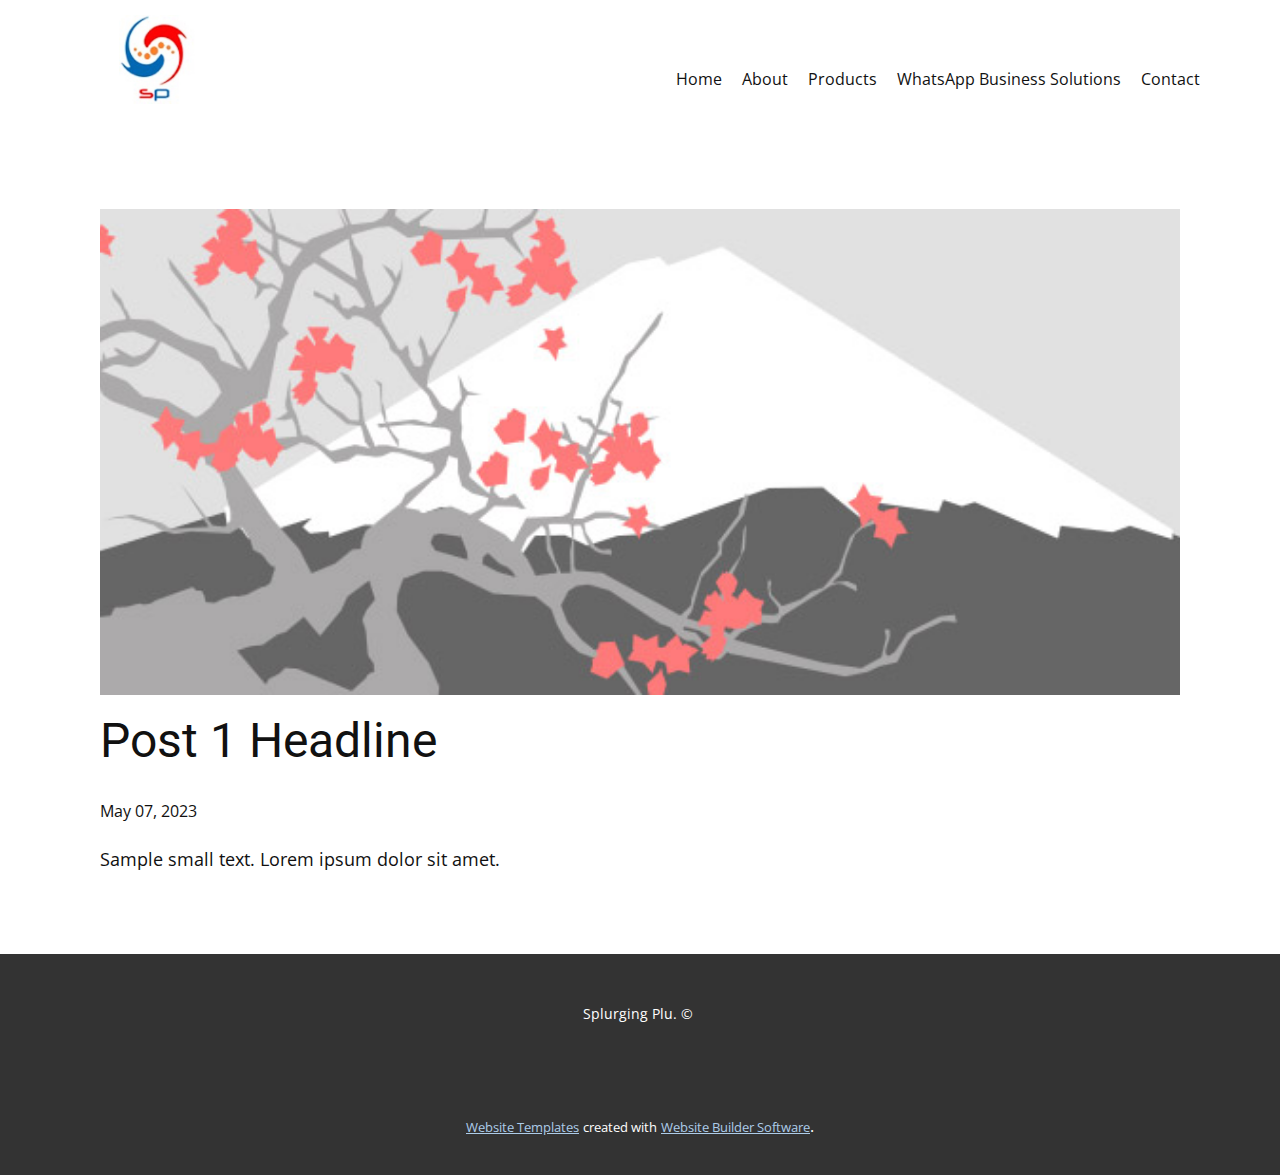
<file: blog/post.html>
<!DOCTYPE html>
<html style="font-size: 16px;" lang="en"><head>
    <meta name="viewport" content="width=device-width, initial-scale=1.0">
    <meta charset="utf-8">
    <meta name="keywords" content="Post 1 Headline">
    <meta name="description" content="">
    <title>Post 1 Headline</title>
    <link rel="stylesheet" href="../nicepage.css" media="screen">
<link rel="stylesheet" href="../Post-Template.css" media="screen">
    <script class="u-script" type="text/javascript" src="../jquery.js" defer=""></script>
    <script class="u-script" type="text/javascript" src="../nicepage.js" defer=""></script>
    <meta name="generator" content="Nicepage 5.9.10, nicepage.com">
    <meta name="referrer" content="origin">
    <link id="u-theme-google-font" rel="stylesheet" href="https://fonts.googleapis.com/css?family=Roboto:100,100i,300,300i,400,400i,500,500i,700,700i,900,900i|Open+Sans:300,300i,400,400i,500,500i,600,600i,700,700i,800,800i">
    
    
    
    <script type="application/ld+json">{
		"@context": "http://schema.org",
		"@type": "Organization",
		"name": "",
		"logo": "images/Logo_SP.jpg"
}</script>
    <meta name="theme-color" content="#478ac9">
  <meta data-intl-tel-input-cdn-path="intlTelInput/"></head>
  <body class="u-body u-xl-mode" data-lang="en"><header class="u-clearfix u-header u-white u-header" id="sec-b0d5"><div class="u-clearfix u-sheet u-sheet-1">
        <a href="https://nicepage.com" class="u-image u-logo u-image-1" data-image-width="192" data-image-height="209">
          <img src="../images/Logo_SP.jpg" class="u-logo-image u-logo-image-1">
        </a>
        <nav class="u-menu u-menu-one-level u-offcanvas u-menu-1">
          <div class="menu-collapse" style="font-size: 1rem; letter-spacing: 0px;">
            <a class="u-button-style u-custom-left-right-menu-spacing u-custom-padding-bottom u-custom-top-bottom-menu-spacing u-nav-link u-text-active-palette-1-base u-text-hover-palette-2-base" href="#">
              <svg class="u-svg-link" viewBox="0 0 24 24"><use xmlns:xlink="http://www.w3.org/1999/xlink" xlink:href="#menu-hamburger"></use></svg>
              <svg class="u-svg-content" version="1.1" id="menu-hamburger" viewBox="0 0 16 16" x="0px" y="0px" xmlns:xlink="http://www.w3.org/1999/xlink" xmlns="http://www.w3.org/2000/svg"><g><rect y="1" width="16" height="2"></rect><rect y="7" width="16" height="2"></rect><rect y="13" width="16" height="2"></rect>
</g></svg>
            </a>
          </div>
          <div class="u-custom-menu u-nav-container">
            <ul class="u-nav u-unstyled u-nav-1"><li class="u-nav-item"><a class="u-button-style u-nav-link u-text-active-palette-1-base u-text-hover-palette-2-base" href="../Home.html" style="padding: 10px;">Home</a>
</li><li class="u-nav-item"><a class="u-button-style u-nav-link u-text-active-palette-1-base u-text-hover-palette-2-base" href="../About.html" style="padding: 10px;">About</a>
</li><li class="u-nav-item"><a class="u-button-style u-nav-link u-text-active-palette-1-base u-text-hover-palette-2-base" href="../Products.html" style="padding: 10px;">Products</a>
</li><li class="u-nav-item"><a class="u-button-style u-nav-link u-text-active-palette-1-base u-text-hover-palette-2-base" href="../WhatsApp-Business-Solutions.html" style="padding: 10px;">WhatsApp Business Solutions</a>
</li><li class="u-nav-item"><a class="u-button-style u-nav-link u-text-active-palette-1-base u-text-hover-palette-2-base" href="../Contact.html" style="padding: 10px;">Contact</a>
</li></ul>
          </div>
          <div class="u-custom-menu u-nav-container-collapse">
            <div class="u-black u-container-style u-inner-container-layout u-opacity u-opacity-95 u-sidenav">
              <div class="u-inner-container-layout u-sidenav-overflow">
                <div class="u-menu-close"></div>
                <ul class="u-align-center u-nav u-popupmenu-items u-unstyled u-nav-2"><li class="u-nav-item"><a class="u-button-style u-nav-link" href="../Home.html">Home</a>
</li><li class="u-nav-item"><a class="u-button-style u-nav-link" href="../About.html">About</a>
</li><li class="u-nav-item"><a class="u-button-style u-nav-link" href="../Products.html">Products</a>
</li><li class="u-nav-item"><a class="u-button-style u-nav-link" href="../WhatsApp-Business-Solutions.html">WhatsApp Business Solutions</a>
</li><li class="u-nav-item"><a class="u-button-style u-nav-link" href="../Contact.html">Contact</a>
</li></ul>
              </div>
            </div>
            <div class="u-black u-menu-overlay u-opacity u-opacity-70"></div>
          </div>
        </nav>
      </div></header>
    <section class="u-align-center u-clearfix u-section-1" id="sec-733c">
      <div class="u-clearfix u-sheet u-valign-middle-md u-valign-middle-sm u-valign-middle-xs u-sheet-1"><!--post_details--><!--post_details_options_json--><!--{"source":""}--><!--/post_details_options_json--><!--blog_post-->
        <div class="u-container-style u-expanded-width u-post-details u-post-details-1">
          <div class="u-container-layout u-valign-middle u-container-layout-1"><!--blog_post_image-->
            <img alt="" class="u-blog-control u-expanded-width u-image u-image-default u-image-1" src="../images/0fd3416c.jpeg"><!--/blog_post_image--><!--blog_post_header-->
            <h2 class="u-blog-control u-text u-text-1">Post 1 Headline</h2><!--/blog_post_header--><!--blog_post_metadata-->
            <div class="u-blog-control u-metadata u-metadata-1"><!--blog_post_metadata_date-->
              <span class="u-meta-date u-meta-icon">May 07, 2023</span><!--/blog_post_metadata_date--><!--blog_post_metadata_category-->
              <!--/blog_post_metadata_category--><!--blog_post_metadata_comments-->
              <!--/blog_post_metadata_comments-->
            </div><!--/blog_post_metadata--><!--blog_post_content-->
            <div class="u-align-justify u-blog-control u-post-content u-text u-text-2 fr-view">
  Sample small text. Lorem ipsum dolor sit amet.
  </div><!--/blog_post_content-->
          </div>
        </div><!--/blog_post--><!--/post_details-->
      </div>
    </section>
    
    
    
    <footer class="u-align-center u-clearfix u-footer u-grey-80 u-footer" id="sec-0e76"><div class="u-clearfix u-sheet u-sheet-1">
        <p class="u-small-text u-text u-text-variant u-text-1">Splurging Plu. ©&nbsp;</p>
      </div></footer>
    <section class="u-backlink u-clearfix u-grey-80">
      <a class="u-link" href="https://nicepage.com/website-templates" target="_blank">
        <span>Website Templates</span>
      </a>
      <p class="u-text">
        <span>created with</span>
      </p>
      <a class="u-link" href="" target="_blank">
        <span>Website Builder Software</span>
      </a>. 
    </section>
  
</body></html>
</file>
